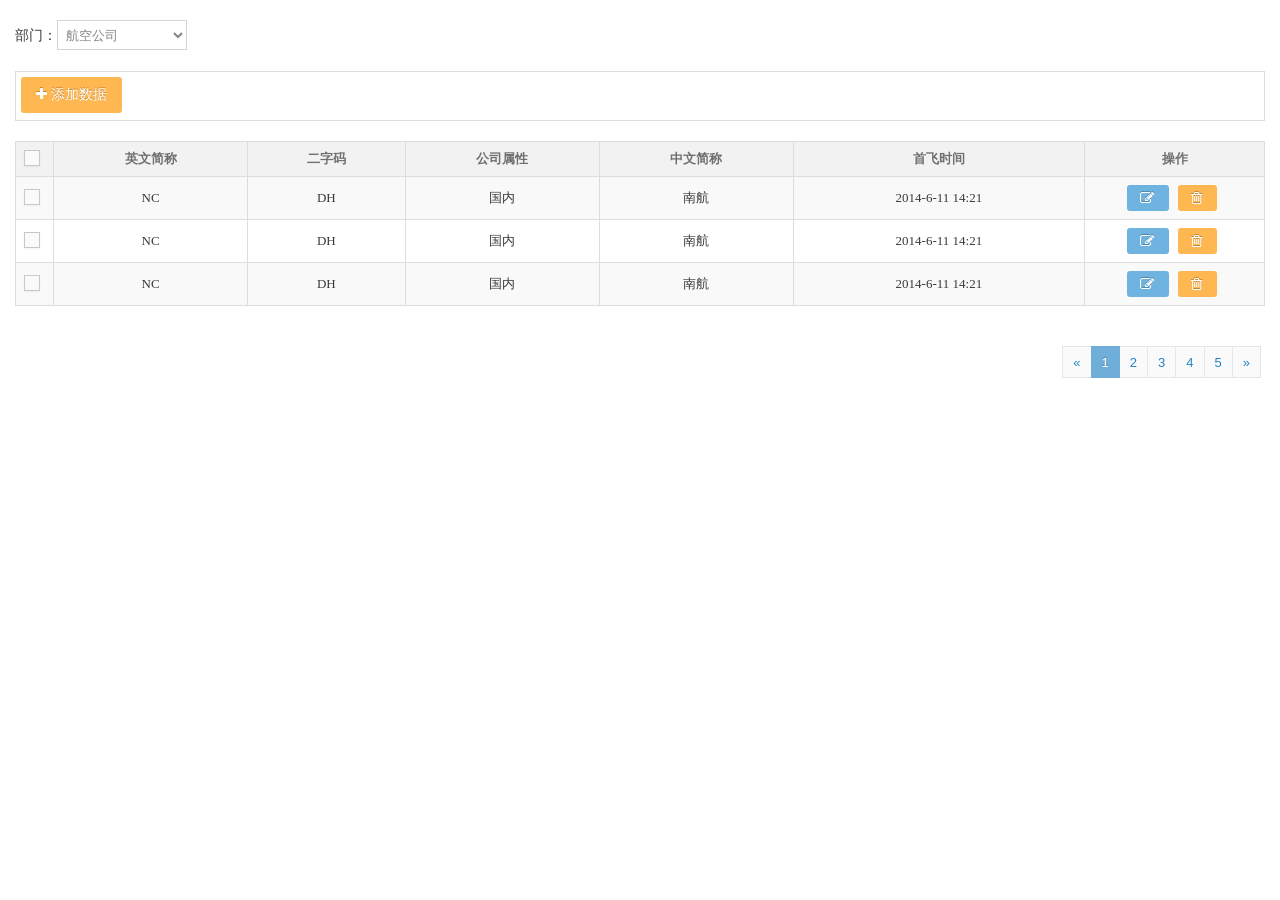
<file: hangkong/target/SSM/BD-maintenance.html>
<!DOCTYPE html PUBLIC "-//W3C//DTD XHTML 1.0 Transitional//EN" "http://www.w3.org/TR/xhtml1/DTD/xhtml1-transitional.dtd">
<html xmlns="http://www.w3.org/1999/xhtml">
		<head>
		<meta http-equiv="Content-Type" content="text/html; charset=utf-8" />
		<link href="assets/css/bootstrap.min.css" rel="stylesheet" />
		<link rel="stylesheet" href="css/style.css"/>
		<link rel="stylesheet" href="assets/css/ace.min.css" />
		<link rel="stylesheet" href="assets/css/font-awesome.min.css" />
		<!--  <link rel="stylesheet" href="font/css/font-awesome.min.css" />-->

		<script type="text/javascript">
			window.jQuery || document.write("<script src='assets/js/jquery-2.0.3.min.js'>"+"<"+"/script>");
		</script>
		<script type="text/javascript">
			if("ontouchend" in document) document.write("<script src='assets/js/jquery.mobile.custom.min.js'>"+"<"+"/script>");
		</script>
		<!-- page specific plugin scripts -->

		<script src="assets/layer/layer.js" type="text/javascript" ></script>
		<script type="text/javascript"  src="js/jquery-2.1.1.js"></script>
		<title>基础数据维护</title>
		</head>
		<style>
.btn_search:hover {
	cursor: pointer;
}
.add_menber li .label_name, .member_content li .label_name{ width:70px;}
.page-content li {
	width: 33% !important;
}
.add_menber li .add_name{ margin-left:2px !important;}
</style>
		<body>
<div class="page-content clearfix ">
          <div class="d_Confirm_Order_style">
    <form class="search_style">
              <ul class="search_content clearfix">
        <li>
                  <label class="l_f">部门：</label>
                  <select name="queryType" style="width:130px">
                  <option value="1" name="queryType">航空公司</option>
                  <option value="2" name="queryType">飞机信息</option>
                  <option value="3" name="queryType">机场数据</option>
                  <option value="4" name="queryType">安检通道</option>
                  <option value="5" name="queryType">值机柜台</option>
                  <option value="6" name="queryType">登机口</option>
                  <option value="7" name="queryType">旅客属性信息</option>
                  <option value="8" name="queryType">旅客航班流水信息</option>
                  <option value="9" name="queryType">异常原因</option>
                  <option value="10" name="queryType">廊桥数据</option>
                  <option value="11" name="queryType">跑道数据</option>
                  <option value="12" name="queryType">机位数据</option>
                  <option value="13" name="queryType">航班任务</option>
                  <option value="14" name="queryType">航站楼数据</option>
                  <option value="15" name="queryType">行李转盘</option>
                  </select>
                </li>
      </ul>
            </form>
    <div class="border clearfix"> <span class="l_f"> <a href="javascript: " id="member_add" class="btn btn-warning"><i class="icon-plus" ></i>添加数据</a> </span> </div>
    <div class="table_menu_list">
      <table class="table table-striped table-bordered table-hover" id="div1">
        <thead>
                  <tr>
            <th width="25"><label>
                <input type="checkbox" class="ace">
                <span class="lbl"></span></label></th>
            <th  >英文简称</th>
            <th  >二字码</th >
			<th >公司属性</th>
            <th  >中文简称</th>
            <th >首飞时间</th>
            <th width="180">操作</th>
          </tr>
                </thead>
        <tbody >
                  <tr>
            <td><label>
                <input type="checkbox" class="ace">
                <span class="lbl"></span></label></td>
            <td>NC</td>
			<td>DH</td>
            <td> 国内</td>
            <td>南航</td>
            <td>2014-6-11 14:21</td>
            <td class="td-manage"><a title="编辑" onclick="member_edit('550')" href="javascript:;"  class="btn btn-xs btn-info" ><i class="icon-edit bigger-120"></i></a> <a title="删除" href="javascript:;"  onclick="member_del(this,'1')" class="btn btn-xs btn-warning" ><i class="icon-trash  bigger-120"></i></a></td>
          </tr>
		  <tr>
            <td><label>
                <input type="checkbox" class="ace">
                <span class="lbl"></span></label></td>
            <td>NC</td>
			<td>DH</td>
            <td> 国内</td>
            <td>南航</td>
            <td>2014-6-11 14:21</td>
            <td class="td-manage"><a title="编辑" onclick="member_edit('550')" href="javascript:;"  class="btn btn-xs btn-info" ><i class="icon-edit bigger-120"></i></a> <a title="删除" href="javascript:;"  onclick="member_del(this,'1')" class="btn btn-xs btn-warning" ><i class="icon-trash  bigger-120"></i></a></td>
          </tr>
		  <tr>
            <td><label>
                <input type="checkbox" class="ace">
                <span class="lbl"></span></label></td>
            <td>NC</td>
			<td>DH</td>
            <td> 国内</td>
            <td>南航</td>
            <td>2014-6-11 14:21</td>
            <td class="td-manage"><a title="编辑" onclick="member_edit('550')" href="javascript:;"  class="btn btn-xs btn-info" ><i class="icon-edit bigger-120"></i></a> <a title="删除" href="javascript:;"  onclick="member_del(this,'1')" class="btn btn-xs btn-warning" ><i class="icon-trash  bigger-120"></i></a></td>
          </tr>
                
      </table>
	   <table class="table table-striped table-bordered table-hover" id="div2" style="display:none;">
        <thead>
                  <tr>
            <th width="25"><label>
                <input type="checkbox" class="ace">
                <span class="lbl"></span></label></th>
            <th  >机号</th>
            <th  >机型</th >
			<th >飞机属性</th>
            <th  >二字码</th>
            <th >航空(分)公司</th>
            <th width="180">操作</th>
          </tr>
                </thead>
        <tbody >
                  <tr>
            <td><label>
                <input type="checkbox" class="ace">
                <span class="lbl"></span></label></td>
            <td>BD101</td>
			<td>DE333</td>
            <td>国内</td>
            <td>ES</td>
            <td>南航</td>
            <td class="td-manage"><a title="编辑" onclick="member_edit('550')" href="javascript:;"  class="btn btn-xs btn-info" ><i class="icon-edit bigger-120"></i></a> <a title="删除" href="javascript:;"  onclick="member_del(this,'1')" class="btn btn-xs btn-warning" ><i class="icon-trash  bigger-120"></i></a></td>
          </tr>
		   
		 
      </table>
       <table class="table table-striped table-bordered table-hover" id="div3" style="display:none;">
        <thead>
                  <tr>
            <th width="25"><label>
                <input type="checkbox" class="ace">
                <span class="lbl"></span></label></th>
            <th  >三字码</th>
            <th  >机场属性</th >
			<th >中文简称</th>
            <th >航线简称</th>
            <th >英文简称</th>
			<th>所在省市</th>
            <th width="180">操作</th>
          </tr>
                </thead>
        <tbody >
                  <tr>
            <td><label>
                <input type="checkbox" class="ace">
                <span class="lbl"></span></label></td>
            <td>SDF</td>
			<td>国内</td>
            <td>南昌机场</td>
            <td>N</td>
            <td>NC</td>
			<td>江西南昌</td>
            <td class="td-manage"><a title="编辑" onclick="member_edit('550')" href="javascript:;"  class="btn btn-xs btn-info" ><i class="icon-edit bigger-120"></i></a> <a title="删除" href="javascript:;"  onclick="member_del(this,'1')" class="btn btn-xs btn-warning" ><i class="icon-trash  bigger-120"></i></a></td>
          </tr>
		   
		 
      </table>
	  <table class="table table-striped table-bordered table-hover" id="div4" style="display:none;">
        <thead>
                  <tr>
            <th width="25"><label>
                <input type="checkbox" class="ace">
                <span class="lbl"></span></label></th>
            <th  >安检通道编号</th>
            <th  >属性</th >
			<th >对应区域</th>
            <th  >安检口状态</th>
            <th width="180">操作</th>
          </tr>
                </thead>
        <tbody >
                  <tr>
            <td><label>
                <input type="checkbox" class="ace">
                <span class="lbl"></span></label></td>
            <td>D2321</td>
			<td>国际</td>
            <td>D3</td>
            <td>开启</td>    
            <td class="td-manage"><a title="编辑" onclick="member_edit('550')" href="javascript:;"  class="btn btn-xs btn-info" ><i class="icon-edit bigger-120"></i></a> <a title="删除" href="javascript:;"  onclick="member_del(this,'1')" class="btn btn-xs btn-warning" ><i class="icon-trash  bigger-120"></i></a></td>
          </tr>
		   
		 
      </table>
	  <table class="table table-striped table-bordered table-hover" id="div5" style="display:none;">
        <thead>
                  <tr>
            <th width="25"><label>
                <input type="checkbox" class="ace">
                <span class="lbl"></span></label></th>
            <th  >值机柜台编号</th>
            <th  >所属航空公司</th >
			<th >对应区域</th>
            <th  >所属航站楼</th>
            <th >属性</th>
			<th >类别</th>
			<th >状态</th>
            <th width="180">操作</th>
          </tr>
                </thead>
        <tbody >
                  <tr>
            <td><label>
                <input type="checkbox" class="ace">
                <span class="lbl"></span></label></td>
            <td>E241</td>
			<td>南航</td>
            <td>F12</td>
            <td>T1</td>
            <td>国内</td>
			<td>A</td>
			<td>启用</td>
            <td class="td-manage"><a title="编辑" onclick="member_edit('550')" href="javascript:;"  class="btn btn-xs btn-info" ><i class="icon-edit bigger-120"></i></a> <a title="删除" href="javascript:;"  onclick="member_del(this,'1')" class="btn btn-xs btn-warning" ><i class="icon-trash  bigger-120"></i></a></td>
          </tr>
		   
		 
      </table>
	  <table class="table table-striped table-bordered table-hover" id="div6" style="display:none;">
        <thead>
                  <tr>
            <th width="25"><label>
                <input type="checkbox" class="ace">
                <span class="lbl"></span></label></th>
            <th  >登机口编号</th>
            <th  >名称</th >
			<th >属性</th>
            <th  >类型</th>
            <th >对应机位</th>
			<th >对应航站楼</th>
			<th >状态</th>
            <th width="180">操作</th>
          </tr>
                </thead>
        <tbody >
                  <tr>
            <td><label>
                <input type="checkbox" class="ace">
                <span class="lbl"></span></label></td>
            <td>S321</td>
			<td>南昌1号口</td>
			<td>国内</td>
            <td>近</td>
            <td>S7</td>
            <td>T2</td>
			<td>正在登机</td>
            <td class="td-manage"><a title="编辑" onclick="member_edit('550')" href="javascript:;"  class="btn btn-xs btn-info" ><i class="icon-edit bigger-120"></i></a> <a title="删除" href="javascript:;"  onclick="member_del(this,'1')" class="btn btn-xs btn-warning" ><i class="icon-trash  bigger-120"></i></a></td>
          </tr>
		   
		 
      </table>
	  <table class="table table-striped table-bordered table-hover" id="div7" style="display:none;">
        <thead>
                  <tr>
            <th width="25"><label>
                <input type="checkbox" class="ace">
                <span class="lbl"></span></label></th>
            <th  >姓名</th>
            <th  >身份证号(护照)</th >
			<th >电话</th>
            <th  >性别</th>
            <th >是否是贵宾</th>
			<th >最后一次起飞时间</th>
			<th >最后一次起飞航班号</th>
            <th width="180">操作</th>
          </tr>
                </thead>
        <tbody >
                  <tr>
            <td><label>
                <input type="checkbox" class="ace">
                <span class="lbl"></span></label></td>
            <td>李嘉旺</td>
			<td>421852199802651234</td>
            <td>13694987625</td>
            <td>男</td>
            <td>是</td>
			<td>2017-2-28</td>
			<td>B3-S371</td>
            <td class="td-manage"><a title="编辑" onclick="member_edit('550')" href="javascript:;"  class="btn btn-xs btn-info" ><i class="icon-edit bigger-120"></i></a> <a title="删除" href="javascript:;"  onclick="member_del(this,'1')" class="btn btn-xs btn-warning" ><i class="icon-trash  bigger-120"></i></a></td>
          </tr>
		   
		 
      </table>
	   <table class="table table-striped table-bordered table-hover" id="div8" style="display:none;">
        <thead>
                  <tr>
            <th width="25"><label>
                <input type="checkbox" class="ace">
                <span class="lbl"></span></label></th>
            <th  >姓名</th>
            <th  >航班号</th >
			<th >座位号</th>
            <th  >舱位</th>
			<th  >舱程</th>
			<th  >值机时间</th>
            <th >值机柜台</th>
			<th >安检时间</th>
			<th >安检通道</th>
			<th >登机时间</th>
			<th >同行旅客</th>
			<th >目的地</th>
            <th width="180">操作</th>
          </tr>
                </thead>
        <tbody >
                  <tr>
            <td><label>
                <input type="checkbox" class="ace">
                <span class="lbl"></span></label></td>
            <td>李嘉旺</td>
			<td>B3-S342</td>
            <td>F2</td>
            <td>1</td>
            <td>3</td>
			<td>2017-2-28 12:15:00</td>
			<td>G23</td>
			<td>2017-2-28 12:30:00</td>
			<td>D32</td>
			<td>2017-2-28 12:45:00</td>
			<td>P1213</td>
			<td>南昌</td>
            <td class="td-manage"><a title="编辑" onclick="member_edit('550')" href="javascript:;"  class="btn btn-xs btn-info" ><i class="icon-edit bigger-120"></i></a> <a title="删除" href="javascript:;"  onclick="member_del(this,'1')" class="btn btn-xs btn-warning" ><i class="icon-trash  bigger-120"></i></a></td>
          </tr>
		   
		 
      </table>
	   <table class="table table-striped table-bordered table-hover" id="div9" style="display:none;">
        <thead>
                  <tr>
            <th width="25"><label>
                <input type="checkbox" class="ace">
                <span class="lbl"></span></label></th>
            <th  >编码</th>
            <th  >中文描述</th >
			<th >英文描述</th>
            <th width="180">操作</th>
          </tr>
                </thead>
        <tbody >
                  <tr>
            <td><label>
                <input type="checkbox" class="ace">
                <span class="lbl"></span></label></td>
            <td>01</td>
			<td>天气</td>
            <td>weather</td>
            <td class="td-manage"><a title="编辑" onclick="member_edit('550')" href="javascript:;"  class="btn btn-xs btn-info" ><i class="icon-edit bigger-120"></i></a> <a title="删除" href="javascript:;"  onclick="member_del(this,'1')" class="btn btn-xs btn-warning" ><i class="icon-trash  bigger-120"></i></a></td>
          </tr>
		     <tr>
            <td><label>
                <input type="checkbox" class="ace">
                <span class="lbl"></span></label></td>
            <td>0101</td>
			<td>雾天</td>
            <td>foggy</td>
            <td class="td-manage"><a title="编辑" onclick="member_edit('550')" href="javascript:;"  class="btn btn-xs btn-info" ><i class="icon-edit bigger-120"></i></a> <a title="删除" href="javascript:;"  onclick="member_del(this,'1')" class="btn btn-xs btn-warning" ><i class="icon-trash  bigger-120"></i></a></td>
          </tr>
		   
		 
      </table>
	   <table class="table table-striped table-bordered table-hover" id="div10" style="display:none;">
        <thead>
                  <tr>
            <th width="25"><label>
                <input type="checkbox" class="ace">
                <span class="lbl"></span></label></th>
            <th  >廊桥编号</th>
            <th  >对应机位	</th >
			<th >所属航站楼</th>
            <th width="180">操作</th>
          </tr>
                </thead>
        <tbody >
                  <tr>
            <td><label>
                <input type="checkbox" class="ace">
                <span class="lbl"></span></label></td>
            <td>L431</td>
			<td>S201</td>
            <td>T2</td>
            <td class="td-manage"><a title="编辑" onclick="member_edit('550')" href="javascript:;"  class="btn btn-xs btn-info" ><i class="icon-edit bigger-120"></i></a> <a title="删除" href="javascript:;"  onclick="member_del(this,'1')" class="btn btn-xs btn-warning" ><i class="icon-trash  bigger-120"></i></a></td>
          </tr>
		   
		 
      </table>
	   <table class="table table-striped table-bordered table-hover" id="div11" style="display:none;">
        <thead>
                  <tr>
            <th width="25"><label>
                <input type="checkbox" class="ace">
                <span class="lbl"></span></label></th>
            <th  >跑道编号</th>
            <th  >跑道长度</th >
			<th >跑道方向</th>
            <th  >跑道属性</th>
            <th width="180">操作</th>
          </tr>
                </thead>
        <tbody >
                  <tr>
            <td><label>
                <input type="checkbox" class="ace">
                <span class="lbl"></span></label></td>
            <td>A231</td>
			<td>5公里</td>
            <td>北</td>
            <td>国际</td>
            <td class="td-manage"><a title="编辑" onclick="member_edit('550')" href="javascript:;"  class="btn btn-xs btn-info" ><i class="icon-edit bigger-120"></i></a> <a title="删除" href="javascript:;"  onclick="member_del(this,'1')" class="btn btn-xs btn-warning" ><i class="icon-trash  bigger-120"></i></a></td>
          </tr>
		   
		 
      </table>
	   <table class="table table-striped table-bordered table-hover" id="div12" style="display:none;">
        <thead>
                  <tr>
            <th width="25"><label>
                <input type="checkbox" class="ace">
                <span class="lbl"></span></label></th>
            <th  >机位号</th>
            <th  >机位属性</th >
			<th >停靠属性</th>
            <th  >机位长</th>
            <th >机位宽</th>
			<th >机位类型</th>
			<th >机位状态</th>
            <th width="180">操作</th>
          </tr>
                </thead>
        <tbody >
                  <tr>
            <td><label>
                <input type="checkbox" class="ace">
                <span class="lbl"></span></label></td>
            <td>S7328</td>
			<td>国内</td>
            <td>靠廊桥</td>
            <td>500m</td>
            <td>300m</td>
			<td>1</td>
			<td>启用</td>
            <td class="td-manage"><a title="编辑" onclick="member_edit('550')" href="javascript:;"  class="btn btn-xs btn-info" ><i class="icon-edit bigger-120"></i></a> <a title="删除" href="javascript:;"  onclick="member_del(this,'1')" class="btn btn-xs btn-warning" ><i class="icon-trash  bigger-120"></i></a></td>
          </tr>
		   
		 
      </table>
	   <table class="table table-striped table-bordered table-hover" id="div13" style="display:none;">
        <thead>
                  <tr>
            <th width="25"><label>
                <input type="checkbox" class="ace">
                <span class="lbl"></span></label></th>
            <th  >任务代码</th>
            <th  >任务简称</th >
			<th >任务排序</th>
            <th  >中文名称</th>
            <th >英文名称</th>
            <th width="180">操作</th>
          </tr>
                </thead>
        <tbody >
                  <tr>
            <td><label>
                <input type="checkbox" class="ace">
                <span class="lbl"></span></label></td>
            <td>W/Z</td>
			<td>正班</td>
            <td>00</td>
            <td>正班飞行</td>
            <td>zhengbanfeixing</td>
            <td class="td-manage"><a title="编辑" onclick="member_edit('550')" href="javascript:;"  class="btn btn-xs btn-info" ><i class="icon-edit bigger-120"></i></a> <a title="删除" href="javascript:;"  onclick="member_del(this,'1')" class="btn btn-xs btn-warning" ><i class="icon-trash  bigger-120"></i></a></td>
          </tr>
		   
		 
      </table>
	   <table class="table table-striped table-bordered table-hover" id="div14" style="display:none;">
        <thead>
                  <tr>
            <th width="25"><label>
                <input type="checkbox" class="ace">
                <span class="lbl"></span></label></th>
            <th  >航站楼编号</th>
            <th  >航站楼属性</th >
			<th >状态</th>
            <th  >所属航空公司</th>
            <th width="180">操作</th>
          </tr>
                </thead>
        <tbody >
                  <tr>
            <td><label>
                <input type="checkbox" class="ace">
                <span class="lbl"></span></label></td>
            <td>T1</td>
			<td>国际</td>
            <td>启用</td>
            <td>南航</td>
            <td class="td-manage"><a title="编辑" onclick="member_edit('550')" href="javascript:;"  class="btn btn-xs btn-info" ><i class="icon-edit bigger-120"></i></a> <a title="删除" href="javascript:;"  onclick="member_del(this,'1')" class="btn btn-xs btn-warning" ><i class="icon-trash  bigger-120"></i></a></td>
          </tr>
		   
		 
      </table>
	   <table class="table table-striped table-bordered table-hover" id="div15" style="display:none;">
        <thead>
                  <tr>
            <th width="25"><label>
                <input type="checkbox" class="ace">
                <span class="lbl"></span></label></th>
            <th  >行李转盘编码</th>
            <th  >属性</th >
			<th >状态</th>
            <th  >所属航空公司</th>
            <th >所属航站楼</th>
            <th width="180">操作</th>
          </tr>
                </thead>
        <tbody >
                  <tr>
            <td><label>
                <input type="checkbox" class="ace">
                <span class="lbl"></span></label></td>
            <td>E3423</td>
			<td>国内</td>
            <td>启用</td>
            <td>南航</td>
            <td>T2</td>
            <td class="td-manage"><a title="编辑" onclick="member_edit('550')" href="javascript:;"  class="btn btn-xs btn-info" ><i class="icon-edit bigger-120"></i></a> <a title="删除" href="javascript:;"  onclick="member_del(this,'1')" class="btn btn-xs btn-warning" ><i class="icon-trash  bigger-120"></i></a></td>
          </tr>
		   
		 
      </table>
            </div>
  </div>
        </div>
		<form id="form1" >
<div class="add_menber" id="add_menber_style1" style="display:none">
          <ul class=" page-content">
    <li>
              <label class="label_name">二字码：</label>
              <span class="add_name">
      <input value="" name="二字码" type="text"  class="text_add"/>
      </span>
              <div class="prompt r_f"></div>
            </li>
			<li>
              <label class="label_name">三字码：</label>
              <span class="add_name">
      <input value="" name="三字码" type="text"  class="text_add"/>
      </span>
              <div class="prompt r_f"></div>
            </li>
			<li>
            <label class="l_f">公司性质：</label>
            <select name="" style=" width:110px">
              <option>国际</option>
              <option>国内</option>
            </select>
          </li>
			<li>
              <label class="label_name">代理标志：</label>
              <span class="add_name">
      <input value="" name="代理标志" type="text"  class="text_add"/>
      </span>
              <div class="prompt r_f"></div>
            </li>
			<li>
            <label class="l_f">航站楼：</label>
            <select name="" style=" width:110px">
              <option>--选择--</option>
              <option>T1</option>
			  <option>T2</option>
			  <option>T3</option>
			  <option>T4</option>
            </select>
          </li>
			<li>
              <label class="label_name">公司总机：</label>
              <span class="add_name">
      <input value="" name="公司总机" type="text"  class="text_add"/>
      </span>
              <div class="prompt r_f"></div>
            </li>
			<li>
              <label class="label_name">中文简称：</label>
              <span class="add_name">
      <input value="" name="中文简称" type="text"  class="text_add"/>
      </span>
              <div class="prompt r_f"></div>
            </li>
			<li>
              <label class="label_name">英文简称：</label>
              <span class="add_name">
      <input value="" name="英文简称" type="text"  class="text_add"/>
      </span>
              <div class="prompt r_f"></div>
            </li>
			<li>
              <label class="label_name">中文名称：</label>
              <span class="add_name">
      <input value="" name="中文名称" type="text"  class="text_add"/>
      </span>
              <div class="prompt r_f"></div>
            </li>
			<li>
              <label class="label_name">英文名称：</label>
              <span class="add_name">
      <input value="" name="英文名称" type="text"  class="text_add"/>
      </span>
              <div class="prompt r_f"></div>
            </li>
			<li>
              <label class="label_name">公司签派：</label>
              <span class="add_name">
      <input value="" name="公司签派" type="text"  class="text_add"/>
      </span>
              <div class="prompt r_f"></div>
            </li>
			<li>
              <label class="label_name">办事处：</label>
              <span class="add_name">
      <input value="" name="办事处" type="text"  class="text_add"/>
      </span>
              <div class="prompt r_f"></div>
            </li>
			<li>
              <label class="label_name">主页地址：</label>
              <span class="add_name">
      <input value="" name="主页地址" type="text"  class="text_add"/>
      </span>
              <div class="prompt r_f"></div>
            </li>
			<li>
              <label class="label_name">公司描述：</label>
              <span class="add_name">
      <input value="" name="公司描述" type="text"  class="text_add"/>
      </span>
              <div class="prompt r_f"></div>
            </li>
			<li>
              <label class="label_name">首飞时间：</label>
              <span class="add_name">
      <input value="" name="首飞时间" type="text"  class="text_add"/>
      </span>
              <div class="prompt r_f"></div>
            </li>
			<li>
              <label class="label_name">母公司ID：</label>
              <span class="add_name">
      <input value="" name="母公司ID" type="text"  class="text_add"/>
      </span>
              <div class="prompt r_f"></div>
            </li>
  </ul>
  </div>
        </form>
		<form id="form2">
<div class="add_menber" id="add_menber_style2" style="display:none">
          <ul class=" page-content">
    <li>
              <label class="label_name">机号：</label>
              <span class="add_name">
      <input value="" name="机号" type="text"  class="text_add"/>
      </span>
              <div class="prompt r_f"></div>
            </li>
			<li>
              <label class="label_name">机型：</label>
              <span class="add_name">
      <input value="" name="机型" type="text"  class="text_add"/>
      </span>
              <div class="prompt r_f"></div>
            </li>
			
			<li>
              <label class="label_name">最大起飞全重：</label>
              <span class="add_name">
      <input value="" name="最大起飞全重" type="text"  class="text_add"/>
      </span>
              <div class="prompt r_f"></div>
            </li>
			
			<li>
              <label class="label_name">业载：</label>
              <span class="add_name">
      <input value="" name="业载" type="text"  class="text_add"/>
      </span>
              <div class="prompt r_f"></div>
            </li>
			<li>
              <label class="label_name">最大座位数：</label>
              <span class="add_name">
      <input value="" name="最大座位数" type="text"  class="text_add"/>
      </span>
              <div class="prompt r_f"></div>
            </li>
			<li>
              <label class="label_name">飞机类型：</label>
              <span class="add_name">
       <input name="radio2" type="radio" checked="checked" class="ace">
      <span class="lbl">宽体</span>
	   <input name="radio2" type="radio" class="ace">
      <span class="lbl">普体</span></label>
      </span>
              <div class="prompt r_f"></div>
            </li>
			<li>
            <label class="l_f">飞机属性：</label>
            <select name="" style=" width:110px">
              <option>--选择--</option>
              <option>国际飞机</option>
			  <option>国内飞机</option>
            </select>
          </li>
			<li>
              <label class="label_name">二字码：</label>
              <span class="add_name">
      <input value="" name="二字码" type="text"  class="text_add"/>
      </span>
              <div class="prompt r_f"></div>
            </li>
			<li>
              <label class="label_name">三字码：</label>
              <span class="add_name">
      <input value="" name="三字码" type="text"  class="text_add"/>
      </span>
              <div class="prompt r_f"></div>
            </li>
			<li>
              <label class="label_name">内部代码：</label>
              <span class="add_name">
      <input value="" name="内部代码" type="text"  class="text_add"/>
      </span>
              <div class="prompt r_f"></div>
            </li>
			<li>
              <label class="label_name">航空(分)公司：</label>
              <span class="add_name">
      <input value="" name="航空(分)公司" type="text"  class="text_add"/>
      </span>
              <div class="prompt r_f"></div>
            </li>
			<li>
              <label class="label_name">开始时间：</label>
              <span class="add_name">
      <input value="" name="开始时间" type="text"  class="text_add"/>
      </span>
              <div class="prompt r_f"></div>
            </li>
			<li>
              <label class="label_name">结束时间：</label>
              <span class="add_name">
      <input value="" name="结束时间" type="text"  class="text_add"/>
      </span>
              <div class="prompt r_f"></div>
            </li>
			<li>
              <label class="label_name">变动标记：</label>
            <input name="change2" type="radio" checked="checked" class="ace">
      <span class="lbl">已变动</span>
	   <input name="change2" type="radio" class="ace">
      <span class="lbl">未变动</span>
              <div class="prompt r_f"></div>
            </li>
  </ul>
  </div>
        </form>
		<form id="form3">
<div class="add_menber" id="add_menber_style3" style="display:none">
          <ul class=" page-content">
    <li>
              <label class="label_name">三字码：</label>
              <span class="add_name">
      <input value="" name="三字码" type="text"  class="text_add"/>
      </span>
              <div class="prompt r_f"></div>
            </li>
			<li>
              <label class="label_name">四字码：</label>
              <span class="add_name">
      <input value="" name="四字码" type="text"  class="text_add"/>
      </span>
              <div class="prompt r_f"></div>
            </li>
			<li>
            <label class="l_f">机场属性：</label>
            <select name="" style=" width:110px">
              <option>--选择--</option>
              <option>国际机场</option>
			  <option>国内机场</option>
            </select>
          </li>
			<li>
              <label class="label_name">航线距离：</label>
              <span class="add_name">
      <input value="" name="航线距离" type="text"  class="text_add"/>
      </span>
              <div class="prompt r_f"></div>
            </li>
			
			<li>
              <label class="label_name">中文简称：</label>
              <span class="add_name">
      <input value="" name="中文简称" type="text"  class="text_add"/>
      </span>
              <div class="prompt r_f"></div>
            </li>
			<li>
              <label class="label_name">航线简称：</label>
              <span class="add_name">
      <input value="" name="航线简称" type="text"  class="text_add"/>
      </span>
              <div class="prompt r_f"></div>
            </li>
			<li>
              <label class="label_name">英文简称：</label>
              <span class="add_name">
      <input value="" name="英文简称" type="text"  class="text_add"/>
      </span>
              <div class="prompt r_f"></div>
            </li>
			<li>
              <label class="label_name">中文全称：</label>
              <span class="add_name">
      <input value="" name="中文全称" type="text"  class="text_add"/>
      </span>
              <div class="prompt r_f"></div>
            </li>
			<li>
              <label class="label_name">英文全称：</label>
              <span class="add_name">
      <input value="" name="英文全称" type="text"  class="text_add"/>
      </span>
              <div class="prompt r_f"></div>
            </li>
			<li>
            <label class="l_f">机场等级：</label>
            <select name="" style=" width:110px">
              <option>--选择--</option>
              <option>1</option>
			  <option>2</option>
			  <option>3</option>
			  <option>4</option>
            </select>
          </li>
		  <li>
              <label class="label_name">候机楼面积：</label>
              <span class="add_name">
      <input value="" name="候机楼面积" type="text"  class="text_add"/>
      </span>
              <div class="prompt r_f"></div>
            </li>
			<li>
              <label class="label_name">所在省市：</label>
              <span class="add_name">
      <input value="" name="所在省市" type="text"  class="text_add"/>
      </span>
              <div class="prompt r_f"></div>
            </li>
			<li>
              <label class="label_name">机场总机：</label>
              <span class="add_name">
      <input value="" name="机场总机" type="text"  class="text_add"/>
      </span>
              <div class="prompt r_f"></div>
            </li>
			<li>
              <label class="label_name">机场站调：</label>
              <span class="add_name">
      <input value="" name="机场站调" type="text"  class="text_add"/>
      </span>
              <div class="prompt r_f"></div>
            </li>
			<li>
              <label class="label_name">指挥中心：</label>
              <span class="add_name">
      <input value="" name="指挥中心" type="text"  class="text_add"/>
      </span>
              <div class="prompt r_f"></div>
            </li>
			<li>
              <label class="label_name">机场海拔：</label>
              <span class="add_name">
      <input value="" name="机场海拔" type="text"  class="text_add"/>
      </span>
              <div class="prompt r_f"></div>
            </li>
			<li>
              <label class="label_name">机场传真：</label>
              <span class="add_name">
      <input value="" name="机场传真" type="text"  class="text_add"/>
      </span>
              <div class="prompt r_f"></div>
            </li>
			<li>
              <label class="label_name">邮政地址：</label>
              <span class="add_name">
      <input value="" name="邮政地址" type="text"  class="text_add"/>
      </span>
              <div class="prompt r_f"></div>
            </li>
			<li>
              <label class="label_name">邮政编码：</label>
              <span class="add_name">
      <input value="" name="邮政编码" type="text"  class="text_add"/>
      </span>
              <div class="prompt r_f"></div>
            </li>
			<li>
              <label class="label_name">电子邮箱：</label>
              <span class="add_name">
      <input value="" name="电子邮箱" type="text"  class="text_add"/>
      </span>
              <div class="prompt r_f"></div>
            </li>
			<li>
              <label class="label_name">主页地址：</label>
              <span class="add_name">
      <input value="" name="主页地址" type="text"  class="text_add"/>
      </span>
              <div class="prompt r_f"></div>
            </li>
			<li>
              <label class="label_name">通航标志：</label>
              <span class="add_name">
      <input value="" name="通航标志" type="text"  class="text_add"/>
      </span>
              <div class="prompt r_f"></div>
            </li>
			<li>
              <label class="label_name">机场描述：</label>
              <span class="add_name">
      <input value="" name="机场描述" type="text"  class="text_add"/>
      </span>
              <div class="prompt r_f"></div>
            </li>
  </ul>
  </div>
        </form>
		<form id="form4">
<div class="add_menber" id="add_menber_style4" style="display:none">
          <ul class=" page-content">
    <li>
              <label class="label_name">安检通道编号：</label>
              <span class="add_name">
      <input value="" name="安检通道编号" type="text"  class="text_add"/>
      </span>
              <div class="prompt r_f"></div>
            </li>
			
			<li>
            <label class="l_f">安检通道属性：</label>
            <select name="" style=" width:110px">
              <option>--选择--</option>
              <option>国际通道</option>
			  <option>国内通道</option>
            </select>
          </li>
		  <li>
            <label class="l_f">对应区域：</label>
            <select name="" style=" width:110px">
              <option>--选择--</option>
              <option>A</option>
			  <option>B</option>
			  <option>C</option>
			  <option>D</option>
            </select>
          </li>
			<li>
              <label class="label_name">安检口状态：</label>
            <input name="change2" type="radio" checked="checked" class="ace">
      <span class="lbl">启用</span>
	   <input name="change2" type="radio" class="ace">
      <span class="lbl">停用</span>
              <div class="prompt r_f"></div>
            </li>
  </ul>
  </div>
        </form>
		<form id="form5">
<div class="add_menber" id="add_menber_style5" style="display:none">
          <ul class=" page-content">
    <li>
              <label class="label_name">值机柜台编号：</label>
              <span class="add_name">
      <input value="" name="值机柜台编号" type="text"  class="text_add"/>
      </span>
              <div class="prompt r_f"></div>
            </li>
			
			<li>
            <label class="l_f">所属航空公司：</label>
            <select name="" style=" width:110px">
              <option>--选择--</option>
              <option>南航</option>
			  <option>东航</option>
            </select>
          </li>
		  <li>
            <label class="l_f">对应区域：</label>
            <select name="" style=" width:110px">
              <option>--选择--</option>
              <option>A</option>
			  <option>B</option>
			  <option>C</option>
			  <option>D</option>
            </select>
          </li>
		  <li>
            <label class="l_f">所属航站楼：</label>
            <select name="" style=" width:110px">
              <option>--选择--</option>
              <option>T1</option>
			  <option>T2</option>
			  <option>T3</option>
			  <option>T4</option>
            </select>
          </li>
		   <li>
            <label class="l_f">属性：</label>
            <select name="" style=" width:110px">
              <option>--选择--</option>
              <option>国内</option>
			  <option>国际</option>
            </select>
          </li>
		   <li>
            <label class="l_f">类别：</label>
            <select name="" style=" width:110px">
              <option>--选择--</option>
              <option>A</option>
			  <option>B</option>
			  <option>C</option>
			  <option>D</option>
            </select>
          </li>

			<li>
              <label class="label_name">状态：</label>
            <input name="change2" type="radio" checked="checked" class="ace">
      <span class="lbl">启用</span>
	   <input name="change2" type="radio" class="ace">
      <span class="lbl">停用</span>
              <div class="prompt r_f"></div>
            </li>
  </ul>
  </div>
        </form>
		<form id="form6">
<div class="add_menber" id="add_menber_style6" style="display:none">
          <ul class=" page-content">
			<li>
              <label class="label_name">登机口编号：</label>
              <span class="add_name">
      <input value="" name="登机口编号" type="text"  class="text_add"/>
      </span>
              <div class="prompt r_f"></div>
            </li>
			<li>
              <label class="label_name">名称</label>
              <span class="add_name">
      <input value="" name="名称" type="text"  class="text_add"/>
      </span>
              <div class="prompt r_f"></div>
            </li>	
			<li>
            <label class="l_f">属性：</label>
            <select name="" style=" width:110px">
              <option>--选择--</option>
              <option>远</option>
			  <option>近</option>
            </select>
          </li>
		  <li>
            <label class="l_f">类型：</label>
            <select name="" style=" width:110px">
              <option>--选择--</option>
              <option>A</option>
			  <option>B</option>
			  <option>C</option>
			  <option>D</option>
            </select>
          </li>
		  <li>
            <label class="l_f">对应机位：</label>
            <select name="" style=" width:110px">
              <option>--选择--</option>
              <option>S1</option>
			  <option>S2</option>
			  <option>S3</option>
			  <option>S4</option>
            </select>
          </li>
		   <li>
            <label class="l_f">所属航站楼：</label>
            <select name="" style=" width:110px">
              <option>--选择--</option>
              <option>T1</option>
			  <option>T2</option>
			  <option>T3</option>
			  <option>T4</option>
            </select>
          </li>
		  <li>
              <label class="label_name">条屏显示</label>
              <span class="add_name">
      <input value="" name="条屏显示" type="text"  class="text_add"/>
      </span>
              <div class="prompt r_f"></div>
            </li>

			<li>
              <label class="label_name">状态：</label>
            <input name="change2" type="radio" checked="checked" class="ace">
      <span class="lbl">启用</span>
	   <input name="change2" type="radio" class="ace">
      <span class="lbl">停用</span>
              <div class="prompt r_f"></div>
            </li>
  </ul>
  </div>
        </form>
		<form id="form7">
<div class="add_menber" id="add_menber_style7" style="display:none">
          <ul class=" page-content">
			<li>
              <label class="label_name">姓名：</label>
              <span class="add_name">
      <input value="" name="姓名" type="text"  class="text_add"/>
      </span>
              <div class="prompt r_f"></div>
            </li>
			<li>
              <label class="label_name">身份证号</label>
              <span class="add_name">
      <input value="" name="身份证号" type="text"  class="text_add"/>
      </span>
              <div class="prompt r_f"></div>
            </li>	
			<li>
              <label class="label_name">电话</label>
              <span class="add_name">
      <input value="" name="电话" type="text"  class="text_add"/>
      </span>
              <div class="prompt r_f"></div>
            </li>	
			<li>
              <label class="label_name">性别：</label>
            <input name="sex1" type="radio" checked="checked" class="ace">
      <span class="lbl">男</span>
	   <input name="sex1" type="radio" class="ace">
      <span class="lbl">女</span>
              <div class="prompt r_f"></div>
            </li>
			<li>
              <label class="label_name">邮箱</label>
              <span class="add_name">
      <input value="" name="邮箱" type="text"  class="text_add"/>
      </span>
              <div class="prompt r_f"></div>
            </li>	
			<li>
            <label class="l_f">是否是贵宾：</label>
            <select name="" style=" width:110px">
              <option>--选择--</option>
              <option>是</option>
			  <option>否</option>
            </select>
          </li>
		  
		  <li>
              <label class="label_name">最后一次起飞时间</label>
              <span class="add_name">
      <input value="" name="最后一次起飞时间" type="text"  class="text_add"/>
      </span>
              <div class="prompt r_f"></div>
            </li>
			<li>
              <label class="label_name">最后一次起飞航班号</label>
              <span class="add_name">
      <input value="" name="最后一次起飞航班号" type="text"  class="text_add"/>
      </span>
              <div class="prompt r_f"></div>
            </li>
  </ul>
  </div>
        </form>
		<form id="form8">
<div class="add_menber" id="add_menber_style8" style="display:none">
          <ul class=" page-content">
			<li>
              <label class="label_name">关联ID：</label>
              <span class="add_name">
      <input value="" name="关联ID" type="text"  class="text_add"/>
      </span>
              <div class="prompt r_f"></div>
            </li>
			<li>
              <label class="label_name">航班号</label>
              <span class="add_name">
      <input value="" name="航班号" type="text"  class="text_add"/>
      </span>
              <div class="prompt r_f"></div>
            </li>	
			<li>
              <label class="label_name">姓名</label>
              <span class="add_name">
      <input value="" name="姓名" type="text"  class="text_add"/>
      </span>
              <div class="prompt r_f"></div>
            </li>	
			<li>
              <label class="label_name">座位号</label>
              <span class="add_name">
      <input value="" name="座位号" type="text"  class="text_add"/>
      </span>
              <div class="prompt r_f"></div>
            </li>	
			<li>
              <label class="label_name">舱位</label>
              <span class="add_name">
      <input value="" name="舱位" type="text"  class="text_add"/>
      </span>
              <div class="prompt r_f"></div>
            </li>	
			<li>
              <label class="label_name">航程</label>
              <span class="add_name">
      <input value="" name="航程" type="text"  class="text_add"/>
      </span>
              <div class="prompt r_f"></div>
            </li>	
			<li>
              <label class="label_name">值机时间</label>
              <span class="add_name">
      <input value="" name="值机时间" type="text"  class="text_add"/>
      </span>
              <div class="prompt r_f"></div>
            </li>
		  <li>
              <label class="label_name">值机柜台</label>
              <span class="add_name">
      <input value="" name="值机柜台" type="text"  class="text_add"/>
      </span>
              <div class="prompt r_f"></div>
            </li>
			<li>
              <label class="label_name">安检时间</label>
              <span class="add_name">
      <input value="" name="安检时间" type="text"  class="text_add"/>
      </span>
              <div class="prompt r_f"></div>
            </li>
			<li>
              <label class="label_name">安检通道</label>
              <span class="add_name">
      <input value="" name="安检通道" type="text"  class="text_add"/>
      </span>
              <div class="prompt r_f"></div>
            </li>
			<li>
              <label class="label_name">登机时间</label>
              <span class="add_name">
      <input value="" name="登机时间" type="text"  class="text_add"/>
      </span>
              <div class="prompt r_f"></div>
            </li>
			<li>
              <label class="label_name">同行旅客</label>
              <span class="add_name">
      <input value="" name="同行旅客" type="text"  class="text_add"/>
      </span>
              <div class="prompt r_f"></div>
            </li>
			<li>
              <label class="label_name">目的地</label>
              <span class="add_name">
      <input value="" name="目的地" type="text"  class="text_add"/>
      </span>
              <div class="prompt r_f"></div>
            </li>
  </ul>
  </div>
        </form>
		<form id="form9">
<div class="add_menber" id="add_menber_style9" style="display:none">
          <ul class=" page-content">
			<li>
              <label class="label_name">原因代码：</label>
              <span class="add_name">
      <input value="" name="原因代码" type="text"  class="text_add"/>
      </span>
              <div class="prompt r_f"></div>
            </li>
			<li>
              <label class="label_name">中文描述</label>
              <span class="add_name">
      <input value="" name="中文描述" type="text"  class="text_add"/>
      </span>
              <div class="prompt r_f"></div>
            </li>	
			<li>
              <label class="label_name">英文描述</label>
              <span class="add_name">
      <input value="" name="英文描述" type="text"  class="text_add"/>
      </span>
              <div class="prompt r_f"></div>
            </li>	
  </ul>
  </div>
        </form>
		<form id="form10">
<div class="add_menber" id="add_menber_style10" style="display:none">
          <ul class=" page-content">
			<li>
              <label class="label_name">廊桥编码：</label>
              <span class="add_name">
      <input value="" name="廊桥编码" type="text"  class="text_add"/>
      </span>
              <div class="prompt r_f"></div>
            </li>
			<li>
            <label class="l_f">对应机位：</label>
            <select name="" style=" width:110px">
              <option>--选择--</option>
              <option>S1</option>
			  <option>S2</option>
			  <option>S3</option>
			  <option>S4</option>
            </select>
          </li>
		   <li>
            <label class="l_f">所属航站楼：</label>
            <select name="" style=" width:110px">
              <option>--选择--</option>
              <option>T1</option>
			  <option>T2</option>
			  <option>T3</option>
			  <option>T4</option>
            </select>
          </li>
  </ul>
  </div>
        </form>
		<form id="form11">
<div class="add_menber" id="add_menber_style11" style="display:none">
          <ul class=" page-content">
			<li>
              <label class="label_name">跑道编号：</label>
              <span class="add_name">
      <input value="" name="跑道编号" type="text"  class="text_add"/>
      </span>
              <div class="prompt r_f"></div>
            </li>
			<li>
              <label class="label_name">跑道长度</label>
              <span class="add_name">
      <input value="" name="跑道长度" type="text"  class="text_add"/>
      </span>
              <div class="prompt r_f"></div>
            </li>	
			<li>
              <label class="label_name">跑道方向</label>
              <span class="add_name">
      <input value="" name="跑道方向" type="text"  class="text_add"/>
      </span>
              <div class="prompt r_f"></div>
            </li>
			<li>
            <label class="l_f">跑道属性：</label>
            <select name="" style=" width:110px">
              <option>--选择--</option>
              <option>国际</option>
			  <option>国内</option>
            </select>
          </li>
  </ul>
  </div>
        </form>
		<form id="form12">
<div class="add_menber" id="add_menber_style12" style="display:none">
          <ul class=" page-content">
			<li>
              <label class="label_name">机位号：</label>
              <span class="add_name">
      <input value="" name="机位号" type="text"  class="text_add"/>
      </span>
              <div class="prompt r_f"></div>
            </li>
			<li>
            <label class="l_f">机位属性：</label>
            <select name="" style=" width:110px">
              <option>--选择--</option>
              <option>国际</option>
			  <option>国内</option>
            </select>
          </li>
		  <li>
            <label class="l_f">停靠属性：</label>
            <select name="" style=" width:110px">
              <option>--选择--</option>
              <option>靠廊桥</option>
			  <option>不靠廊桥</option>
            </select>
          </li>
			<li>
              <label class="label_name">机位长</label>
              <span class="add_name">
      <input value="" name="机位长" type="text"  class="text_add"/>
      </span>
              <div class="prompt r_f"></div>
            </li>	
			<li>
              <label class="label_name">机位宽</label>
              <span class="add_name">
      <input value="" name="机位宽" type="text"  class="text_add"/>
      </span>
              <div class="prompt r_f"></div>
            </li>
			<li>
            <label class="l_f">机位类型：</label>
            <select name="" style=" width:110px">
              <option>--选择--</option>
              <option>类型1</option>
			  <option>类型2</option>
            </select>
          </li>
		  <li>
              <label class="label_name">左机位编码</label>
              <span class="add_name">
      <input value="" name="左机位编码" type="text"  class="text_add"/>
      </span>
              <div class="prompt r_f"></div>
            </li>
			<li>
              <label class="label_name">右机位编码</label>
              <span class="add_name">
      <input value="" name="右机位编码" type="text"  class="text_add"/>
      </span>
              <div class="prompt r_f"></div>
            </li>
			<li>
            <label class="l_f">机位状态：</label>
            <select name="" style=" width:110px">
              <option>--选择--</option>
              <option>启用</option>
			  <option>停用</option>
            </select>
          </li>
  </ul>
  </div>
        </form>
		<form id="form13">
<div class="add_menber" id="add_menber_style13" style="display:none">
          <ul class=" page-content">
			<li>
              <label class="label_name">任务代码：</label>
              <span class="add_name">
      <input value="" name="任务代码" type="text"  class="text_add"/>
      </span>
              <div class="prompt r_f"></div>
            </li>
			<li>
              <label class="label_name">任务简称：</label>
              <span class="add_name">
      <input value="" name="任务简称" type="text"  class="text_add"/>
      </span>
              <div class="prompt r_f"></div>
            </li>
			<li>
              <label class="label_name">任务排序</label>
              <span class="add_name">
      <input value="" name="任务排序" type="text"  class="text_add"/>
      </span>
              <div class="prompt r_f"></div>
            </li>	
			<li>
              <label class="label_name">中文名称</label>
              <span class="add_name">
      <input value="" name="中文名称" type="text"  class="text_add"/>
      </span>
              <div class="prompt r_f"></div>
            </li>
			<li>
              <label class="label_name">英文名称</label>
              <span class="add_name">
      <input value="" name="英文名称" type="text"  class="text_add"/>
      </span>
              <div class="prompt r_f"></div>
            </li>
  </ul>
  </div>
        </form>
		<form id="form14">
<div class="add_menber" id="add_menber_style14" style="display:none">
          <ul class=" page-content">
			<li>
              <label class="label_name">航站楼编码：</label>
              <span class="add_name">
      <input value="" name="航站楼编码" type="text"  class="text_add"/>
      </span>
              <div class="prompt r_f"></div>
            </li>
			<li>
            <label class="l_f">航站楼属性：</label>
            <select name="" style=" width:110px">
              <option>--选择--</option>
              <option>国际</option>
			  <option>国内</option>
            </select>
          </li>
		  <li>
            <label class="l_f">航站楼状态：</label>
            <select name="" style=" width:110px">
              <option>--选择--</option>
              <option>启用</option>
			  <option>停用</option>
            </select>
          </li>
		  <li>
            <label class="l_f">所属航空公司：</label>
            <select name="" style=" width:110px">
              <option>--选择--</option>
              <option>东航</option>
			  <option>南航</option>
            </select>
          </li>
			
  </ul>
  </div>
        </form>
		<form id="form15">
<div class="add_menber" id="add_menber_style15" style="display:none">
          <ul class=" page-content">
			<li>
              <label class="label_name">行李装盘编码：</label>
              <span class="add_name">
      <input value="" name="行李装盘编码" type="text"  class="text_add"/>
      </span>
              <div class="prompt r_f"></div>
            </li>
			<li>
            <label class="l_f">属性：</label>
            <select name="" style=" width:110px">
              <option>--选择--</option>
              <option>国际</option>
			  <option>国内</option>
            </select>
          </li>
		  <li>
            <label class="l_f">状态：</label>
            <select name="" style=" width:110px">
              <option>--选择--</option>
              <option>启用</option>
			  <option>停用</option>
            </select>
          </li>
		  <li>
            <label class="l_f">所属航空公司：</label>
            <select name="" style=" width:110px">
              <option>--选择--</option>
              <option>东航</option>
			  <option>南航</option>
            </select>
          </li>
		   <li>
            <label class="l_f">所属航站楼：</label>
            <select name="" style=" width:110px">
              <option>--选择--</option>
              <option>T1</option>
			  <option>T2</option>
            </select>
          </li>
		  <li>
              <label class="label_name">条屏显示：</label>
              <span class="add_name">
      <input value="" name="条屏显示" type="text"  class="text_add"/>
      </span>
              <div class="prompt r_f"></div>
            </li>
			
  </ul>
  </div>
        </form>
		<div style=" float:right; margin-right:20px;">
		  <nav aria-label="Page navigation">
			<ul class="pagination">
			  <li> <a href="#" aria-label="Previous"> <span aria-hidden="true">&laquo;</span> </a> </li>
			  <li class="active" ><a href="#">1</a></li>
			  <li><a href="#">2</a></li>
			  <li><a href="#">3</a></li>
			  <li><a href="#">4</a></li>
			  <li><a href="#">5</a></li>
			  <li> <a href="#" aria-label="Next"> <span aria-hidden="true">&raquo;</span> </a> </li>
			</ul>
		  </nav>
		</div>
</body>
</html>
<script> 


	$("select[name='queryType']").change(function(){ 
$div = $("#div"+$(this).val());//选择的div 
$div.parent().children("table").hide(); //让其他所有div隐藏
$div.show();  
});


/*-添加*/
 $('#member_add').on('click', function(){
    layer.open({
        type: 1,
        title: '添加基础数据',
		maxmin: true, 
		shadeClose: true, //点击遮罩关闭层
        area : ['800px' , '400px'],
        content:$('#add_menber_style'+$("select[name='queryType']").val()),
		btn:['提交','取消'],
		yes:function(index,layero){	
		 var num=0;
		 var str="";
     $(".add_menber input[type$='text']").each(function(n){
          if($(this).val()=="")
          {
               
			   layer.alert(str+=""+$(this).attr("name")+"不能为空！\r\n",{
                title: '提示框',				
				icon:0,								
          }); 
		    num++;
            return false;            
          } 
		 });
		  if(num>0){  return false;}	 	
          else{
			  $("#form"+$("select[name='queryType']").val()).submit();  
			  layer.alert('添加成功！',{
               title: '提示框',				
			icon:1,		
			  });
			   layer.close(index);
			   
		  }				     				
		}
    });
});
/*-编辑*/
function member_edit(id){
	  layer.open({
        type: 1,
        title: '修改基础数据',
		maxmin: true, 
		shadeClose:false, //点击遮罩关闭层
        area : ['800px' , '400px'],
        content:$('#add_menber_style'+$("select[name='queryType']").val()),
		btn:['提交','取消'],
		yes:function(index,layero){	
		 var num=0;
		 var str="";
     $(".add_menber input[type$='text']").each(function(n){
          if($(this).val()=="")
          {
               
			   layer.alert(str+=""+$(this).attr("name")+"不能为空！\r\n",{
                title: '提示框',				
				icon:0,								
          }); 
		    num++;
            return false;            
          } 
		 });
		  if(num>0){  return false;}	 	
          else{
			  $("#form"+$("select[name='queryType']").val()).submit();
			  layer.alert('编辑成功！',{
               title: '提示框',				
			icon:1,		
			  });
			   layer.close(index);	
		  }		  		     				
		}
    });
}


/*-删除*/
function member_del(obj,id){
	layer.confirm('确认要删除吗？',function(index){
		$(obj).parents("tr").remove();
		layer.msg('已删除!',{icon:1,time:1000});
	});
}



</script>
</file>
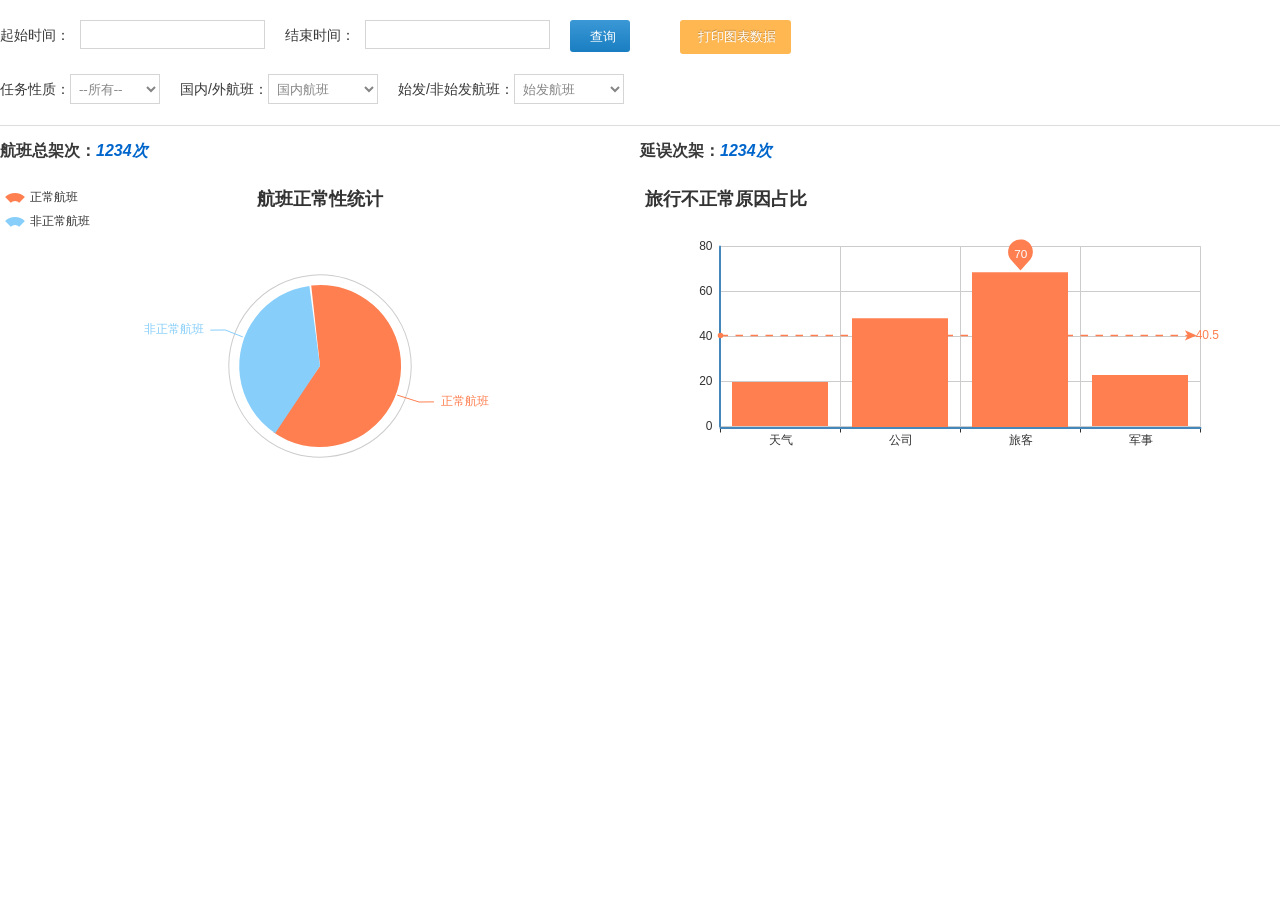
<file: hangkong/target/SSM/echart1.html>
<!DOCTYPE html PUBLIC "-//W3C//DTD XHTML 1.0 Transitional//EN" "http://www.w3.org/TR/xhtml1/DTD/xhtml1-transitional.dtd">
<html xmlns="http://www.w3.org/1999/xhtml">
<head>
<meta http-equiv="Content-Type" content="text/html; charset=utf-8" /> 
<link rel="stylesheet" href="css/style.css"/>
<link rel="stylesheet" href="assets/css/ace.min.css" />
<script src="assets/dist/echarts.js"></script>
<script src="js/jquery-2.1.1.js"></script>

<title>无标题文档</title>

</head>
<script>

 jQuery(document).ready(function(){ 
    $(document).on('click','.iframeurl',function(){
                var cid = $(this).attr("name");
                $("#iframe").attr("src",cid).ready();				
      });	
}); 
 
</script>
<body>
<div  style="height:auto; width:100%; border-bottom:1px solid #DDD; ">
<form id="search_form1">
    <div class="search_style">
      <ul class="search_content clearfix" >
        <li>
          <label class="l_f">起始时间：</label> 
          <input id="J-xl"  type="text"   style=" margin-left:10px;">
        </li>
        <li>
          <label class="l_f">结束时间：</label>
          <input class=" "  type="text"   style=" margin-left:10px;">
        </li>
        <li style="width:90px;">
          <button type="button" class="btn_search" onclick="search_flight1()"><i class="icon-search"></i>查询</button>
        </li>
        <li style="width:130px;">
          <button type="button" class="btn-warning btn"> &nbsp;打印图表数据</button>
        </li>	
      </ul>
    </div>
    <div class="search_style">
      <ul class="search_content clearfix" >
       <li>
            <label class="l_f">任务性质：</label>
            <select name="" style="width:90px">
                      <option>--所有--</option>
                      <option>训练</option>
                      <option>正班</option>
                      <option>返航</option>
                      <option>加班</option>
                    </select>
          </li>
           <li>
            <label class="l_f">国内/外航班：</label>
            <select name="" style="width:110px"> 
                      <option>国内航班</option>
                      <option>国外航班</option>
                    </select>
          </li>
        <li>
            <label class="l_f">始发/非始发航班：</label>
            <select name="" style="width:110px">
                      <option>始发航班</option>
                      <option>非始发航班</option>
                    </select>
          </li>
      	
      </ul>
    </div> 
    </form>
</div>
<div style="margin-top:10px;">
<p style=" display:inline-block; width:50%; font-size:16px; font-weight:bolder; line-height:30px; margin-bottom:20px; float:left;"> 航班总架次：<span style=" color:#06C; font-style:italic;">1234次</span><p>
<p style=" display:inline-block; width:50%; font-size:16px; font-weight:bolder; line-height:30px; margin-bottom:20px;">延误次架：<span style=" color:#06C; font-style:italic;">1234次</span></p>
<div id="main1" style="height:300px; overflow:hidden; width:50%; overflow:auto; float:left;" ></div>
      <div id="main2" style="height:300px; overflow:hidden; width:50%; overflow:auto; float:left;" ></div>
      </div>
</body> 
		
<script type="text/javascript">

  
		
		
		
		
        require.config({
            paths: {
                echarts: './assets/dist'
            }
        });
        require(
            [
                'echarts',
                'echarts/chart/pie',   // 按需加载所需图表，如需动态类型切换功能，别忘了同时加载相应图表
                'echarts/chart/funnel'
            ],
            function (ec) {
                var myChart = ec.init(document.getElementById('main1'));
			
			option = {
    title : {
        text: '航班正常性统计',
        subtext: '',
        x:'center'
    },
    tooltip : {
        trigger: 'item',
        formatter: "{a} <br/>{b} : {c} ({d}%)"
    },
    legend: {
        orient : 'vertical',
        x : 'left',
        data:['正常航班','非正常航班']
    },
    toolbox: {
        show : false,
       
    },
    calculable : true,
    series : [
        {
           
            type:'pie',
            radius : '55%',
            center: ['50%', '60%'],
            data:[
                {value:335, name:'正常航班'},
                {value:210, name:'非正常航班'},

            ]
        }
    ]
};
   myChart.setOption(option);
			}
);
</script><script>
/*查询*/
function search_flight1(){
	$("#search_form1").submit();
}

   require.config({
            paths: {
                echarts: './assets/dist'
            }
        });
        
        // 使用
        require(
            [
                'echarts',
                'echarts/chart/bar' // 使用柱状图就加载bar模块，按需加载
            ],
            function (ec) {
                // 基于准备好的dom，初始化echarts图表
                var myChart = ec.init(document.getElementById('main2')); 
                
                var option = {
    title : {
        text: '旅行不正常原因占比',
        subtext: ' '
    },
    tooltip : {
        trigger: 'axis'
    },
   
   
    calculable : true,
    xAxis : [
        {
            type : 'category',
            data : ['天气','公司','旅客','军事' ]
        }
    ],
    yAxis : [
        {
            type : 'value'
        }
    ],
    series : [
        {
            name:'旅行不正常原因占比',
            type:'bar',
            data:[20, 49, 70, 23 ],
            markPoint : {
                data : [
                    {type : 'max', name: '最大值'} 
                ]
            },
            markLine : {
                data : [
                    {type : 'average', name: '平均值'}
                ]
            }
        },
        
    ]
};
                // 为echarts对象加载数据 
                myChart.setOption(option); 
            }
        );

</script>
</file>
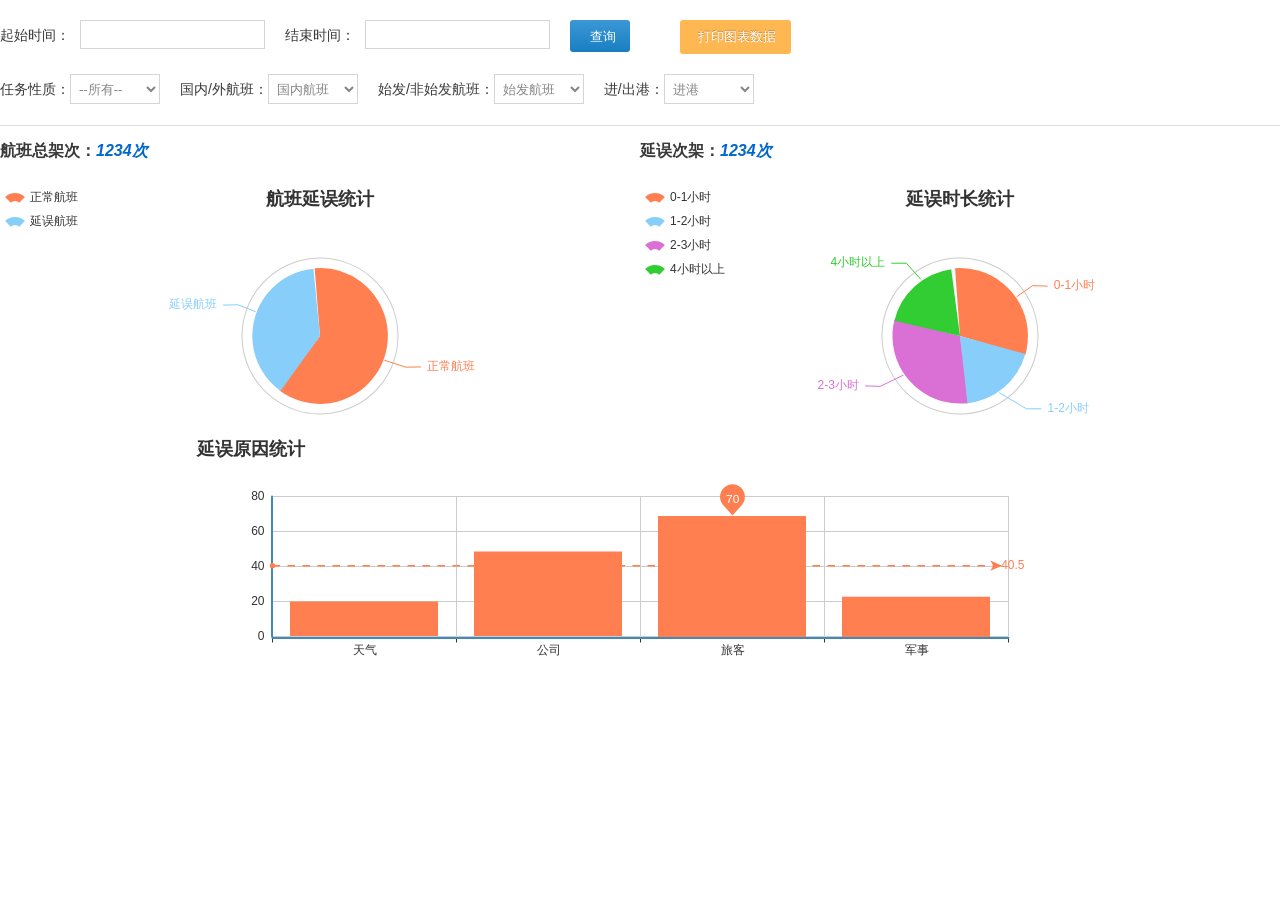
<file: hangkong/target/SSM/echart2.html>
<!DOCTYPE html PUBLIC "-//W3C//DTD XHTML 1.0 Transitional//EN" "http://www.w3.org/TR/xhtml1/DTD/xhtml1-transitional.dtd">
<html xmlns="http://www.w3.org/1999/xhtml">
<head>
<meta http-equiv="Content-Type" content="text/html; charset=utf-8" />

<link rel="stylesheet" href="css/style.css"/>
<link rel="stylesheet" href="assets/css/ace.min.css" />
<script src="js/jquery-1.9.1.min.js"></script>  <script src="assets/dist/echarts.js"></script>
<title>无标题文档</title>

</head>
<style>
</style>
<body>
<div  style="height:auto; width:100%; width:100%; border-bottom:1px solid #DDD;">
<form id="search_form2">
    <div class="search_style">
      <ul class="search_content clearfix" >
        <li>
          <label class="l_f">起始时间：</label>
          <input name="" type="text"   placeholder=" "  >
        </li>
        <li>
          <label class="l_f">结束时间：</label>
          <input class=" "  type="text"   style=" margin-left:10px;">
        </li>
         
         
        <li style="width:90px;">
          <button type="button" class="btn_search" onclick="search_flight2()"><i class="icon-search"></i>查询</button>
        </li>
        <li style="width:130px;">
          <button type="button" class="btn-warning btn"> &nbsp;打印图表数据</button>
        </li>	
      </ul>
    </div>
    <div class="search_style">
      <ul class="search_content clearfix" >
       <li>
            <label class="l_f">任务性质：</label>
            <select name="" style="width:90px">
                      <option>--所有--</option>
                      <option>训练</option>
                      <option>正班</option>
                      <option>返航</option>
                      <option>加班</option>
                    </select>
          </li>
           <li>
            <label class="l_f">国内/外航班：</label>
            <select name="" style="width:90px"> 
                      <option>国内航班</option>
                      <option>国外航班</option>
                    </select>
          </li>
        <li>
            <label class="l_f">始发/非始发航班：</label>
            <select name="" style="width:90px">
                      <option>始发航班</option>
                      <option>非始发航班</option>
                    </select>
          </li>
      	 <li>
            <label class="l_f">进/出港：</label>
            <select name="" style="width:90px">
                      <option>进港</option>
                      <option>出港</option>
                    </select>
          </li>
      </ul>
    </div> 
    </form>
</div>
<div style="margin-top:10px;">
<p style=" display:inline-block; width:50%; font-size:16px; font-weight:bolder; line-height:30px; margin-bottom:20px; float:left;"> 航班总架次：<span style=" color:#06C; font-style:italic;">1234次</span><p>
<p style=" display:inline-block; width:50%; font-size:16px; font-weight:bolder; line-height:30px; margin-bottom:20px;">延误次架：<span style=" color:#06C; font-style:italic;">1234次</span></p>
<div id="main1" style="height:250px; overflow:hidden; width:50%; overflow:auto; float:left;" ></div>
<div id="main2" style="height:250px; overflow:hidden; width:50%; overflow:auto; float:left;" ></div>
<div id="main3" style="height:260px; overflow:hidden; width:70%; overflow:auto; margin:0 auto; float:none; " ></div>
</div>
</body>
</html>

<script type="text/javascript">
        require.config({
            paths: {
                echarts: './assets/dist'
            }
        });
        require(
            [
                'echarts',
                'echarts/chart/pie',   // 按需加载所需图表，如需动态类型切换功能，别忘了同时加载相应图表
                'echarts/chart/funnel'
            ],
            function (ec) {
                var myChart = ec.init(document.getElementById('main1'));
			
			option = {
    title : {
        text: '航班延误统计',
        subtext: '',
        x:'center'
    },
    tooltip : {
        trigger: 'item',
        formatter: "{a} <br/>{b} : {c} ({d}%)"
    },
    legend: {
        orient : 'vertical',
        x : 'left',
        data:['正常航班','延误航班']
    },
    toolbox: {
        show : false,
       
    },
    calculable : true,
    series : [
        {
           
            type:'pie',
            radius : '55%',
            center: ['50%', '60%'],
            data:[
                {value:335, name:'正常航班'},
                {value:210, name:'延误航班'},

            ]
        }
    ]
};
   myChart.setOption(option);
			}
);
</script>

<script type="text/javascript">
        require.config({
            paths: {
                echarts: './assets/dist'
            }
        });
        require(
            [
                'echarts',
                'echarts/chart/pie',   // 按需加载所需图表，如需动态类型切换功能，别忘了同时加载相应图表
                'echarts/chart/funnel'
            ],
            function (ec) {
                var myChart = ec.init(document.getElementById('main2'));
			
			option = {
    title : {
        text: '延误时长统计',
        subtext: '',
        x:'center'
    },
    tooltip : {
        trigger: 'item',
        formatter: "{a} <br/>{b} : {c} ({d}%)"
    },
    legend: {
       orient : 'vertical',
        x : 'left',
        data:['0-1小时','1-2小时','2-3小时','4小时以上']
    },
    toolbox: {
        show : false,
       
    },
    calculable : true,
    series : [
        {
             type:'pie',
            radius : '55%',
            center: ['50%', '60%'],
            data:[
                {value:335, name:'0-1小时'},
                {value:210, name:'1-2小时'}, 
				{value:335, name:'2-3小时'},
                {value:210, name:'4小时以上'},
            ]
        }
    ]
};
   myChart.setOption(option);
			}
);
</script><script>
/*查询*/
function search_flight2() {
	$("#search_form2").submit();
}

   require.config({
            paths: {
                echarts: './assets/dist'
            }
        });
        
        // 使用
        require(
            [
                'echarts',
                'echarts/chart/bar' // 使用柱状图就加载bar模块，按需加载
            ],
            function (ec) {
                // 基于准备好的dom，初始化echarts图表
                var myChart = ec.init(document.getElementById('main3')); 
                
                var option = {
    title : {
        text: '延误原因统计',
        subtext: ' '
    },
    tooltip : {
        trigger: 'axis'
    },
   
   
    calculable : true,
    xAxis : [
        {
            type : 'category',
            data : ['天气','公司','旅客','军事' ]
        }
    ],
    yAxis : [
        {
            type : 'value'
        }
    ],
    series : [
        {
            name:'航班延误原因占比',
            type:'bar',
            data:[20, 49, 70, 23 ],
            markPoint : {
                data : [
                    {type : 'max', name: '最大值'} 
                ]
            },
            markLine : {
                data : [
                    {type : 'average', name: '平均值'}
                ]
            }
        },
        
    ]
};
                // 为echarts对象加载数据 
                myChart.setOption(option); 
            }
        );

</script>
</file>
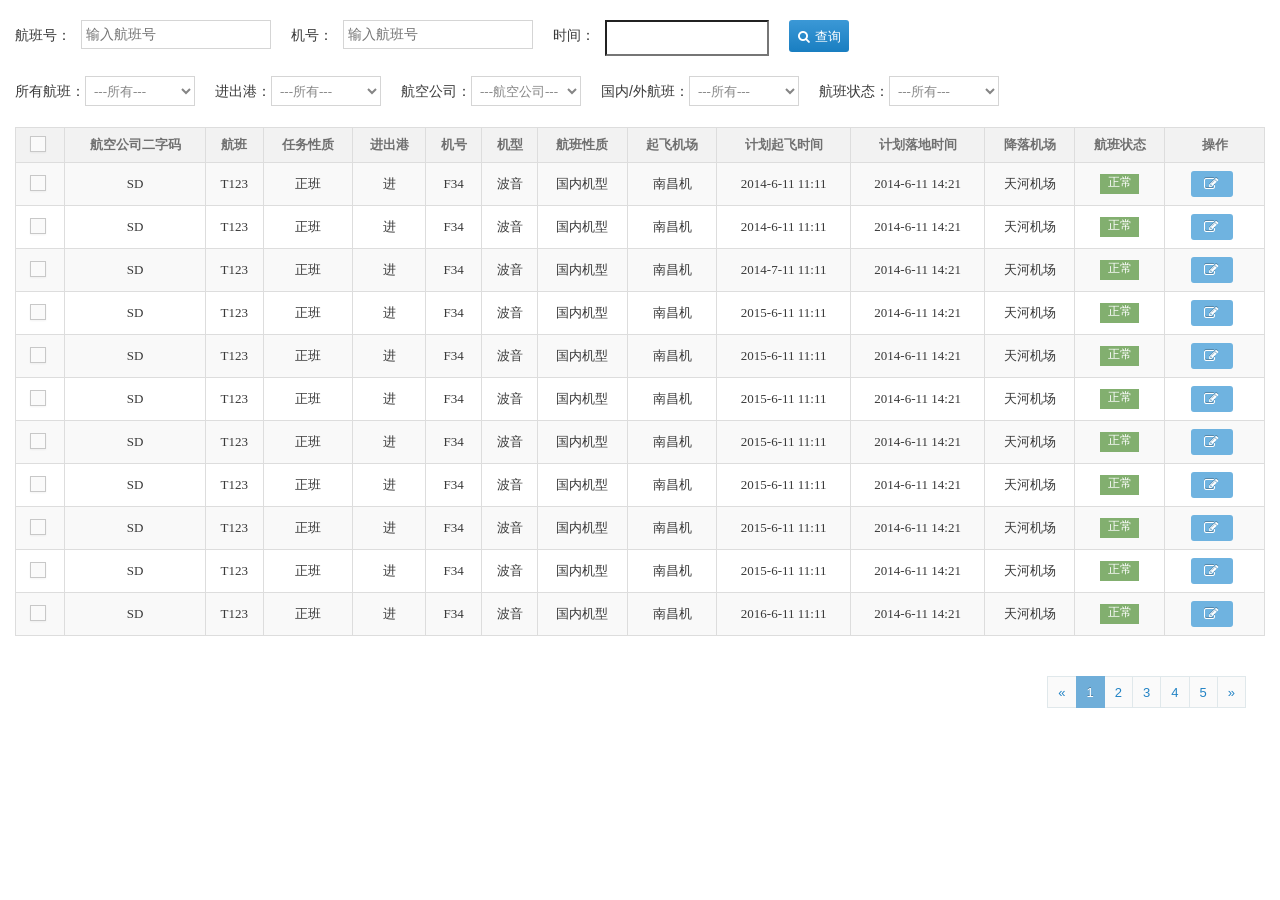
<file: hangkong/target/SSM/Flight-dynamics.html>
﻿<!DOCTYPE html PUBLIC "-//W3C//DTD XHTML 1.0 Transitional//EN" "http://www.w3.org/TR/xhtml1/DTD/xhtml1-transitional.dtd">
<html xmlns="http://www.w3.org/1999/xhtml">
<head>
<meta http-equiv="Content-Type" content="text/html; charset=utf-8" />
<link href="assets/css/bootstrap.min.css" rel="stylesheet" />
		<link rel="stylesheet" href="css/style.css"/>
		<link rel="stylesheet" href="assets/css/ace.min.css" />
		<link rel="stylesheet" href="assets/css/font-awesome.min.css" />

		<!--  <link rel="stylesheet" href="font/css/font-awesome.min.css" />-->

		<script type="text/javascript">
			window.jQuery || document.write("<script src='assets/js/jquery-2.0.3.min.js'>"+"<"+"/script>");
		</script>
		<script type="text/javascript">
			if("ontouchend" in document) document.write("<script src='assets/js/jquery.mobile.custom.min.js'>"+"<"+"/script>");
			
		</script><script src="assets/layer/layer.js" type="text/javascript" ></script>
<script type="text/javascript" src="js/H-ui.js"></script>
<title>航班动态信息</title>
</head>
<style>
.add_menber  li{width:33%;}
.add_menber li .label_name, .member_content li .label_name{ width:100px !important;}
</style>
<body>
<div class="page-content clearfix">
  <div id="Member_Ratings">
    <div class="d_Confirm_Order_style">
  
       <form id="search_form" action="">
      <div class="search_style">
        <ul class="search_content clearfix">
          <li>
            <label class="l_f">航班号：</label>
            <input name="" type="text"  class="text_add" placeholder="输入航班号"  style=" width:190px"/>
          </li>
          <li>
            <label class="l_f">机号：</label>
            <input name="" type="text"  class="text_add" placeholder="输入航班号"  style=" width:190px"/>
          </li>
          <li>
            <label class="l_f">时间：</label>
            <input class="inline laydate-icon" id="start" style=" margin-left:10px;">
          </li>
          <li>
            <button type="button" class="btn_search" onclick="search_flight()"><i class="icon-search"  ></i>查询</button>
          </li>
        </ul>
      </div>
      <div class="search_style">
        <ul class="search_content clearfix">
          <li>
            <label class="l_f">所有航班：</label>
            <select name="" style=" width:110px">
              <option>---所有---</option>
              <option>始发航班--</option>
            </select>
          </li>
          <li>
            <label class="l_f">进出港：</label>
            <select name="" style=" width:110px">
              <option>---所有---</option>
              <option>进港</option>
              </option>
              <option>出港</option>
            </select>
          </li>
          <li>
            <label class="l_f">航空公司：</label>
            <select name="" style=" width:110px">
              <option>---航空公司---</option>
              <option>东航</option>
              <option>南航</option>
              <option>江西南昌航空公司</option>
            </select>
          </li>
          <li>
            <label class="l_f">国内/外航班：</label>
            <select name="" style=" width:110px">
              <option>---所有---</option>
              <option>国内航班</option>
              <option>国外航班</option>
            </select>
          </li>
          <li>
            <label class="l_f">航班状态：</label>
            <select name="" style=" width:110px">
              <option>---所有---</option>
              <option>延误</option>
              <option>正常</option>
              <option>取消</option>
            </select>
          </li>
        </ul>
      </div> 
	  </form>
      <!---->
      
      <div class="table_menu_list">
        <table class="table table-striped table-bordered table-hover" id="sample-table">
          <thead>
            <tr>
              <th ><label>
                  <input type="checkbox" class="ace">
                  <span class="lbl"></span></label></th>
              <th >航空公司二字码</th>
              <th >航班</th>
              <th >任务性质</th>
              <th >进出港</th>
              <th >机号</th>
              <th >机型</th>
              <th >航班性质</th>
              <th >起飞机场</th>
              <th >计划起飞时间</th>
              <th >计划落地时间</th>
              <th >降落机场</th>
              <th >航班状态</th>
              <th width="100">操作</th>
            </tr>
          </thead>
          <tbody>
            <tr>
              <td><label>
                  <input type="checkbox" class="ace">
                  <span class="lbl"></span></label></td>
              <td>SD</td>
              <td> T123</td>
              <td>正班</td>
              <td>进</td>
              <td>F34</td>
              <td class="text-l">波音</td>
              <td>国内机型</td>
              <td>南昌机</td>
              <td>2014-6-11 11:11</td>
              <td>2014-6-11 14:21</td>
              <td>天河机场</td>
              <td class="td-status"><span class="label label-success radius">正常</span></td>
              <td class="td-manage"><a title="编辑" onclick="member_edit('550')" href="javascript:;"  class="btn btn-xs btn-info" ><i class="icon-edit bigger-120"></i></a>  </td>
            </tr>
            <tr>
              <td><label>
                  <input type="checkbox" class="ace">
                  <span class="lbl"></span></label></td>
              <td>SD</td>
              <td> T123</td>
              <td>正班</td>
              <td>进</td>
              <td>F34</td>
              <td class="text-l">波音</td>
              <td>国内机型</td>
              <td>南昌机</td>
              <td>2014-6-11 11:11</td>
              <td>2014-6-11 14:21</td>
              <td>天河机场</td>
              <td class="td-status"><span class="label label-success radius">正常</span></td>
              <td class="td-manage"><a title="编辑" onclick="member_edit('550')" href="javascript:;"  class="btn btn-xs btn-info" ><i class="icon-edit bigger-120"></i></a>  </td>
            </tr>
            <tr>
              <td><label>
                  <input type="checkbox" class="ace">
                  <span class="lbl"></span></label></td>
              <td>SD</td>
              <td> T123</td>
              <td>正班</td>
              <td>进</td>
              <td>F34</td>
              <td class="text-l">波音</td>
              <td>国内机型</td>
              <td>南昌机</td>
              <td>2014-7-11 11:11</td>
              <td>2014-6-11 14:21</td>
              <td>天河机场</td>
              <td class="td-status"><span class="label label-success radius">正常</span></td>
              <td class="td-manage"><a title="编辑" onclick="member_edit('550')" href="javascript:;"  class="btn btn-xs btn-info" ><i class="icon-edit bigger-120"></i></a> </td>
            </tr>
            <tr>
              <td><label>
                  <input type="checkbox" class="ace">
                  <span class="lbl"></span></label></td>
              <td>SD</td>
              <td> T123</td>
              <td>正班</td>
              <td>进</td>
              <td>F34</td>
              <td class="text-l">波音</td>
              <td>国内机型</td>
              <td>南昌机</td>
              <td>2015-6-11 11:11</td>
              <td>2014-6-11 14:21</td>
              <td>天河机场</td>
              <td class="td-status"><span class="label label-success radius">正常</span></td>
              <td class="td-manage"><a title="编辑" onclick="member_edit('550')" href="javascript:;"  class="btn btn-xs btn-info" ><i class="icon-edit bigger-120"></i></a> </td>
            </tr>
            <tr>
              <td><label>
                  <input type="checkbox" class="ace">
                  <span class="lbl"></span></label></td>
              <td>SD</td>
              <td> T123</td>
              <td>正班</td>
              <td>进</td>
              <td>F34</td>
              <td class="text-l">波音</td>
              <td>国内机型</td>
              <td>南昌机</td>
              <td>2015-6-11 11:11</td>
              <td>2014-6-11 14:21</td>
              <td>天河机场</td>
              <td class="td-status"><span class="label label-success radius">正常</span></td>
              <td class="td-manage"><a title="编辑" onclick="member_edit('550')" href="javascript:;"  class="btn btn-xs btn-info" ><i class="icon-edit bigger-120"></i></a></td>
            </tr>
            <tr>
              <td><label>
                  <input type="checkbox" class="ace">
                  <span class="lbl"></span></label></td>
              <td>SD</td>
              <td> T123</td>
              <td>正班</td>
              <td>进</td>
              <td>F34</td>
              <td class="text-l">波音</td>
              <td>国内机型</td>
              <td>南昌机</td>
              <td>2015-6-11 11:11</td>
              <td>2014-6-11 14:21</td>
              <td>天河机场</td>
              <td class="td-status"><span class="label label-success radius">正常</span></td>
              <td class="td-manage"><a title="编辑" onclick="member_edit('550')" href="javascript:;"  class="btn btn-xs btn-info" ><i class="icon-edit bigger-120"></i></a></td>
            </tr>
            <tr>
              <td><label>
                  <input type="checkbox" class="ace">
                  <span class="lbl"></span></label></td>
              <td>SD</td>
              <td> T123</td>
              <td>正班</td>
              <td>进</td>
              <td>F34</td>
              <td class="text-l">波音</td>
              <td>国内机型</td>
              <td>南昌机</td>
              <td>2015-6-11 11:11</td>
              <td>2014-6-11 14:21</td>
              <td>天河机场</td>
              <td class="td-status"><span class="label label-success radius">正常</span></td>
              <td class="td-manage"><a title="编辑" onclick="member_edit('550')" href="javascript:;"  class="btn btn-xs btn-info" ><i class="icon-edit bigger-120"></i></a> </td>
            </tr>
            <tr>
              <td><label>
                  <input type="checkbox" class="ace">
                  <span class="lbl"></span></label></td>
              <td>SD</td>
              <td> T123</td>
              <td>正班</td>
              <td>进</td>
              <td>F34</td>
              <td class="text-l">波音</td>
              <td>国内机型</td>
              <td>南昌机</td>
              <td>2015-6-11 11:11</td>
              <td>2014-6-11 14:21</td>
              <td>天河机场</td>
              <td class="td-status"><span class="label label-success radius">正常</span></td>
              <td class="td-manage"><a title="编辑" onclick="member_edit('550')" href="javascript:;"  class="btn btn-xs btn-info" ><i class="icon-edit bigger-120"></i></a> </td>
            </tr>
            <tr>
              <td><label>
                  <input type="checkbox" class="ace">
                  <span class="lbl"></span></label></td>
              <td>SD</td>
              <td> T123</td>
              <td>正班</td>
              <td>进</td>
              <td>F34</td>
              <td class="text-l">波音</td>
              <td>国内机型</td>
              <td>南昌机</td>
              <td>2015-6-11 11:11</td>
              <td>2014-6-11 14:21</td>
              <td>天河机场</td>
              <td class="td-status"><span class="label label-success radius">正常</span></td>
              <td class="td-manage"><a title="编辑" onclick="member_edit('550')" href="javascript:;"  class="btn btn-xs btn-info" ><i class="icon-edit bigger-120"></i></a></td>
            </tr>
            <tr>
              <td><label>
                  <input type="checkbox" class="ace">
                  <span class="lbl"></span></label></td>
              <td>SD</td>
              <td> T123</td>
              <td>正班</td>
              <td>进</td>
              <td>F34</td>
              <td class="text-l">波音</td>
              <td>国内机型</td>
              <td>南昌机</td>
              <td>2015-6-11 11:11</td>
              <td>2014-6-11 14:21</td>
              <td>天河机场</td>
              <td class="td-status"><span class="label label-success radius">正常</span></td>
              <td class="td-manage"><a title="编辑" onclick="member_edit('550')" href="javascript:;"  class="btn btn-xs btn-info" ><i class="icon-edit bigger-120"></i></a></td>
            </tr>
            <tr>
              <td><label>
                  <input type="checkbox" class="ace">
                  <span class="lbl"></span></label></td>
              <td>SD</td>
              <td> T123</td>
              <td>正班</td>
              <td>进</td>
              <td>F34</td>
              <td class="text-l">波音</td>
              <td>国内机型</td>
              <td>南昌机</td>
              <td>2016-6-11 11:11</td>
              <td>2014-6-11 14:21</td>
              <td>天河机场</td>
              <td class="td-status"><span class="label label-success radius">正常</span></td>
              <td class="td-manage"><a title="编辑" onclick="member_edit('550')" href="javascript:;"  class="btn btn-xs btn-info" ><i class="icon-edit bigger-120"></i></a></td>
            </tr>
          </tbody>
        </table>
        <div style=" float:right; margin-right:20px;">
          <nav aria-label="Page navigation">
            <ul class="pagination">
              <li> <a href="#" aria-label="Previous"> <span aria-hidden="true">&laquo;</span> </a> </li>
              <li class="active" ><a href="#">1</a></li>
              <li><a href="#">2</a></li>
              <li><a href="#">3</a></li>
              <li><a href="#">4</a></li>
              <li><a href="#">5</a></li>
              <li> <a href="#" aria-label="Next"> <span aria-hidden="true">&raquo;</span> </a> </li>
            </ul>
          </nav>
        </div>
      </div>
    </div>
  </div>
</div>
<!--修改图层-->
<form id="add_menber_form">
	<div class="add_menber" id="add_menber_style" style="display:none; width:900px !important;">
   <ul class=" page-content">
    <li >
              <label class="label_name">成人数量：</label>
              <span class="add_name">
      <input value="" name="成人数量" type="text"  class="text_add"/>
      </span>
              <div class="prompt r_f"></div>
            </li>
    <li>
              <label class="label_name">儿童数量：</label>
              <span class="add_name">
      <input name="儿童数量" type="text"  class="text_add"/>
      </span>
              <div class="prompt r_f"></div>
            </li>
    <li>
              <label class="label_name">婴儿数量：</label>
              <span class="add_name"> 
      <input name="婴儿数量" type="text"  class="text_add"/>
      </span>
              <div class="prompt r_f"></div>
            </li>
    <li>
              <label class="label_name">计划起飞时间：</label>
              <span class="add_name">
      <input name="计划起飞时间" type="text"  class="text_add"/>
      </span>
              <div class="prompt r_f"></div>
            </li>
    <li>
              <label class="label_name">实际起飞时间：</label>
              <span class="add_name">
      <input name="实际起飞时间" type="text"  class="text_add"/>
      </span>
              <div class="prompt r_f"></div>
            </li>
    <li>
              <label class="label_name">行李件数：</label>
              <span class="add_name">
      <input name="行李件数" type="text"  class="text_add"/>
      </span>
              <div class="prompt r_f"></div>
            </li>
    <li>
              <label class="label_name">货邮重量：</label>
              <span class="add_name">
      <input name="货邮重量" type="text"  class="text_add"/>
      </span>
              <div class="prompt r_f"></div>
            </li>
    <li>
              <label class="label_name">撒轮挡时间：</label>
              <span class="add_name">
      <input name="撒轮挡时间" type="text"  class="text_add"/>
      </span>
              <div class="prompt r_f"></div>
            </li>
    <li>
              <label class="label_name">计划落地时间：</label>
              <span class="add_name">
      <input name="计划落地时间" type="text"  class="text_add"/>
      </span>
              <div class="prompt r_f"></div>
            </li>
    <li>
              <label class="label_name">航班号：</label>
              <span class="add_name">
      <input name="航班号" type="text"  class="text_add"/>
      </span>
              <div class="prompt r_f"></div>
            </li>
    <li>
              <label class="label_name">机位：</label>
              <span class="add_name">
      <input name="机位" type="text"  class="text_add"/>
      </span>
              <div class="prompt r_f"></div>
            </li>
    <li>
              <label class="label_name">实际落地时间：</label>
              <span class="add_name">
      <input name="实际落地时间" type="text"  class="text_add"/>
      </span>
              <div class="prompt r_f"></div>
            </li>
    <li>
              <label class="label_name">挡轮挡时间：</label>
              <span class="add_name">
      <input name="挡轮挡时间" type="text"  class="text_add"/>
      </span>
              <div class="prompt r_f"></div>
            </li>
    <li>
              <label class="label_name">执行日期：</label>
              <span class="add_name">
      <input name="执行日期" type="text"  class="text_add"/>
      </span>
              <div class="prompt r_f"></div>
            </li>
    <li>
              <label class="label_name">登机口：</label>
              <span class="add_name">
      <input name="登机口" type="text"  class="text_add"/>
      </span>
              <div class="prompt r_f"></div>
            </li>
    <li>
              <label class="label_name">二字码：</label>
              <span class="add_name">
      <input name="航空公司二字码" type="text"  class="text_add"/>
      </span>
              <div class="prompt r_f"></div>
            </li>
    <li>
              <label class="label_name">行李转盘：</label>
              <span class="add_name">
      <input name="行李转盘" type="text"  class="text_add"/>
      </span>
              <div class="prompt r_f"></div>
            </li>
    <li>
              <label class="label_name">航空公司：</label>
              <span class="add_name">
      <input name="航空公司" type="text"  class="text_add" readonly="readonly" value="江西南昌航空公司  "/>
      </span>
              <div class="prompt r_f"></div>
            </li>
    <li>
              <label class="label_name">起飞机场：</label> 
              <span class="add_name">
      <input name="起飞机场" type="text"  class="text_add"/>
      </span>
              <div class="prompt r_f"></div> 
            </li>
    <li>
              <label class="label_name">机号：</label>
              <span class="add_name">
      <input name="机号" type="text"  class="text_add"/>
      </span>
              <div class="prompt r_f"></div>
            </li>
    <li>
              <label class="label_name">机型：</label>
              <span class="add_name">
      <input name="机型" type="text"  class="text_add"/>
      </span>
              <div class="prompt r_f"></div>
            </li>
    <li>
              <label class="label_name">备降机场：</label>
              <span class="add_name">
      <input name="备降机场" type="text"  class="text_add"/>
      </span>
              <div class="prompt r_f"></div>
            </li>
    <li>
              <label class="label_name">关联航班ID：</label>
              <span class="add_name">
      <input name="关联航班ID" type="text"  class="text_add"/>
      </span>
              <div class="prompt r_f"></div>
            </li>
    <li>
              <label class="label_name">航站楼：</label>
              <span class="add_name">
      <input name="航站楼" type="text"  class="text_add"/>
      </span>
              <div class="prompt r_f"></div>
            </li>
    <li>
              <label class="label_name">航班代理：</label>
              <span class="add_name">
      <input name="航班代理" type="text"  class="text_add"/>
      </span>
              <div class="prompt r_f"></div>
            </li>
    <li>
              <label class="label_name">是否始发航班：</label>
              <select name="" style=" width:156px; margin-left:10px;">
        <option>始发航班</option>
        <option>非始发航班</option>
      </select>
              <div class="prompt r_f"></div>
            </li>
    <li>
              <label class="label_name">航班状态：</label>
              <select name="" style=" width:156px; margin-left:10px;">
        <option>延误</option>
        <option>正常</option>
        <option>取消</option>
        <option>备降</option>
        <option>返航</option>
      </select>
              <div class="prompt r_f"></div>
            </li>
    <li>
              <label class="label_name">国内/外航班：</label>
              <select name="" style=" width:156px ; margin-left:10px;">
        <option>国内航班</option>
        <option>国外航班</option>
      </select>
              <div class="prompt r_f"></div>
            </li>
    <li>
              <label class="label_name">不正常原因：</label>
              <select name="" style=" width:156px; margin-left:10px;">
        <option>无</option>
        <option>天气</option>
        <option>飞机</option>
        <option>乘客</option>
      </select>
              <div class="prompt r_f"></div>
            </li>
    <li>
              <label class="label_name">进/出港：</label>
              <select name="" style=" width:156px; margin-left:10px;">
        <option>进港</option>
        <option>出港</option>
      </select>
              <div class="prompt r_f"></div>
            </li>
    <li>
              <label class="label_name">任务性质：</label>
              <select name="" style=" width:156px; margin-left:10px;">
        <option>退航</option>
        <option>正班</option>
        <option>补班</option>
        <option>专机</option>
        <option>转场</option>
        <option>训练</option>
      </select>
              <div class="prompt r_f"></div>
            </li>
  </ul>
  </div>
</form>
</body>
</html>
<script>
/*查询*/
function search_flight(){
	
	$("#search_form").submit();
}

/*-编辑*/
function member_edit(id){
	  layer.open({
        type: 1,
        title: '修改航班动态信息',
		maxmin: true, 
		shadeClose:false, //点击遮罩关闭层
        area : ['920px' , ''],
        content:$('#add_menber_style'),
		btn:['提交','取消'],
		yes:function(index,layero){	
		 var num=0;
		 var str="";
     $(".add_menber input[type$='text']").each(function(n){
          if($(this).val()=="")
          {
               
			   layer.alert(str+=""+$(this).attr("name")+"不能为空！\r\n",{
                title: '提示框',				
				icon:0,								
          }); 
		    num++;
            return false;            
          } 
		 });
		  if(num>0){  return false;}	 	
          else{
			$("#add_menber_form").submit();
			  layer.alert('编辑成功！',{
               title: '提示框',				
			icon:1,	
			  });	
			   layer.close(index);	
		  }		  		     				
		}
    });
	
}


/*-删除*/
function member_del(obj,id){
	layer.confirm('确认要删除吗？',function(index){
		$(obj).parents("tr").remove();
		layer.msg('已删除!',{icon:1,time:1000});
	});
}
 

</script>
</file>
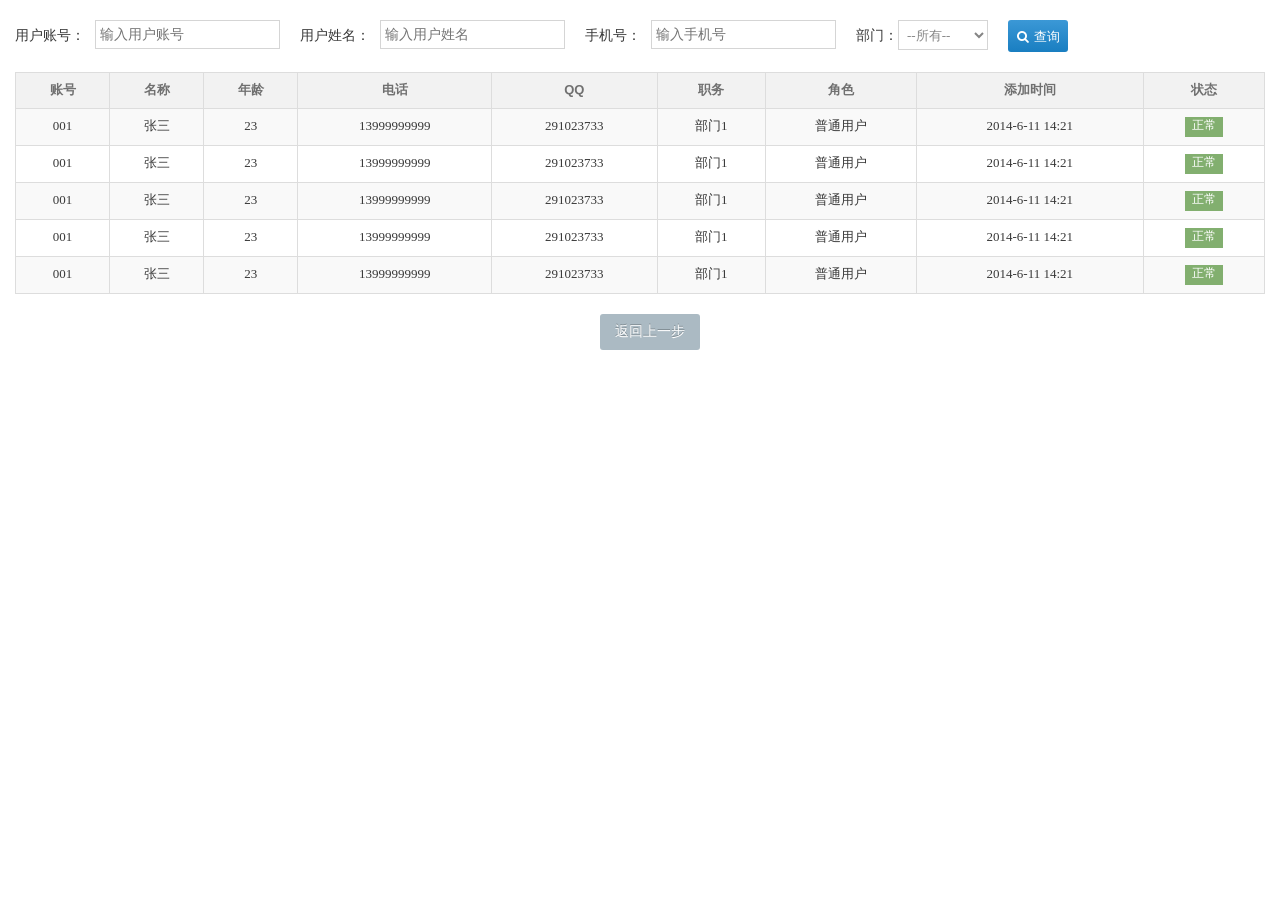
<file: hangkong/target/SSM/user-group-list.html>
<!DOCTYPE html PUBLIC "-//W3C//DTD XHTML 1.0 Transitional//EN" "http://www.w3.org/TR/xhtml1/DTD/xhtml1-transitional.dtd">
<html xmlns="http://www.w3.org/1999/xhtml">
		<head>
		<meta http-equiv="Content-Type" content="text/html; charset=utf-8" />
		<meta name="renderer" content="webkit|ie-comp|ie-stand">
		<meta http-equiv="X-UA-Compatible" content="IE=edge,chrome=1">
		<meta http-equiv="Cache-Control" content="no-siteapp" />
		<link href="assets/css/bootstrap.min.css" rel="stylesheet" />
		<link rel="stylesheet" href="css/style.css"/>
		<link rel="stylesheet" href="assets/css/ace.min.css" />
		<link rel="stylesheet" href="assets/css/font-awesome.min.css" />

		<!--  <link rel="stylesheet" href="font/css/font-awesome.min.css" />-->

		<script type="text/javascript">
			window.jQuery || document.write("<script src='assets/js/jquery-2.0.3.min.js'>"+"<"+"/script>");
		</script>
		<script type="text/javascript">
			if("ontouchend" in document) document.write("<script src='assets/js/jquery.mobile.custom.min.js'>"+"<"+"/script>");
		</script>
		<!-- page specific plugin scripts --> 
		<title>用户组信息查看</title>
		</head>
		<body>
<div class="page-content clearfix">
          <div id="Member_Ratings">
    <div class="d_Confirm_Order_style">
              <form class="search_style" id="search_form_list">
        <ul class="search_content clearfix">
                  <li>
            <label class="l_f">用户账号：</label>
            <input name="" type="text"  class="text_add" placeholder="输入用户账号"  />
          </li>
                  <li>
            <label class="l_f">用户姓名：</label>
            <input name="" type="text"  class="text_add" placeholder="输入用户姓名"  />
          </li>
                  <li>
            <label class="l_f">手机号：</label>
            <input name="" type="text"  class="text_add" placeholder="输入手机号"  />
          </li>
                  <li>
            <label class="l_f">部门：</label>
            <select name="" style="width:90px">
                      <option>--所有--</option>
                      <option>部门1</option>
                      <option>部门2</option>
                      <option>部门3</option>
                    </select>
          </li>
                  <li style="width:90px;">
            <button type="button" class="btn_search" onclick="search_user_list()"><i class="icon-search"></i>查询</button>
          </li>
                </ul>
      </form>
              <div class="table_menu_list">
        <table class="table table-striped table-bordered table-hover" id="sample-table">
                  <thead>
            <tr>
                      <th  >账号</th>
                      <th  >名称</th>
                      <th  >年龄</th>
                      <th >电话</th>
                      <th >QQ</th>
                      <th >职务</th>
                      <th >角色</th>
                      <th >添加时间</th>
                      <th >状态</th>
                    </tr>
          </thead>
                  <tbody>
            <tr>
                      <td>001</td>
                      <td> 张三</td>
                      <td>23</td>
                      <td>13999999999</td>
                      <td>291023733</td>
                      <td >部门1</td>
                      <td>普通用户</td>
                      <td>2014-6-11 14:21</td>
                      <td class="td-status"><span class="label label-success radius">正常</span></td>
                    </tr>
            <tr>
                      <td>001</td>
                      <td> 张三</td>
                      <td>23</td>
                      <td>13999999999</td>
                      <td>291023733</td>
                      <td >部门1</td>
                      <td>普通用户</td>
                      <td>2014-6-11 14:21</td>
                      <td class="td-status"><span class="label label-success radius">正常</span></td>
                    </tr>  <tr>
                      <td>001</td>
                      <td> 张三</td>
                      <td>23</td>
                      <td>13999999999</td>
                      <td>291023733</td>
                      <td >部门1</td>
                      <td>普通用户</td>
                      <td>2014-6-11 14:21</td>
                      <td class="td-status"><span class="label label-success radius">正常</span></td>
                    </tr>  <tr>
                      <td>001</td>
                      <td> 张三</td>
                      <td>23</td>
                      <td>13999999999</td>
                      <td>291023733</td>
                      <td >部门1</td>
                      <td>普通用户</td>
                      <td>2014-6-11 14:21</td>
                      <td class="td-status"><span class="label label-success radius">正常</span></td>
                    </tr>  <tr>
                      <td>001</td>
                      <td> 张三</td>
                      <td>23</td>
                      <td>13999999999</td>
                      <td>291023733</td>
                      <td >部门1</td>
                      <td>普通用户</td>
                      <td>2014-6-11 14:21</td>
                      <td class="td-status"><span class="label label-success radius">正常</span></td>
                    </tr>
          </tbody>
                </table>
      </div>
            </div>
  </div>
        </div>
<div style="margin:0 auto; width:80px;">
          <button onclick="return_close();" class="btn btn-default radius" type="button">返回上一步</button>
        </div>
</body>
</html>
<script>
 /*查询*/
function search_user_list(){
	$("#search_form_list").submit();

}	 

	 //返回操作
function return_close(){
	location.href="user-group.html";
	  
	}
</script>
</file>
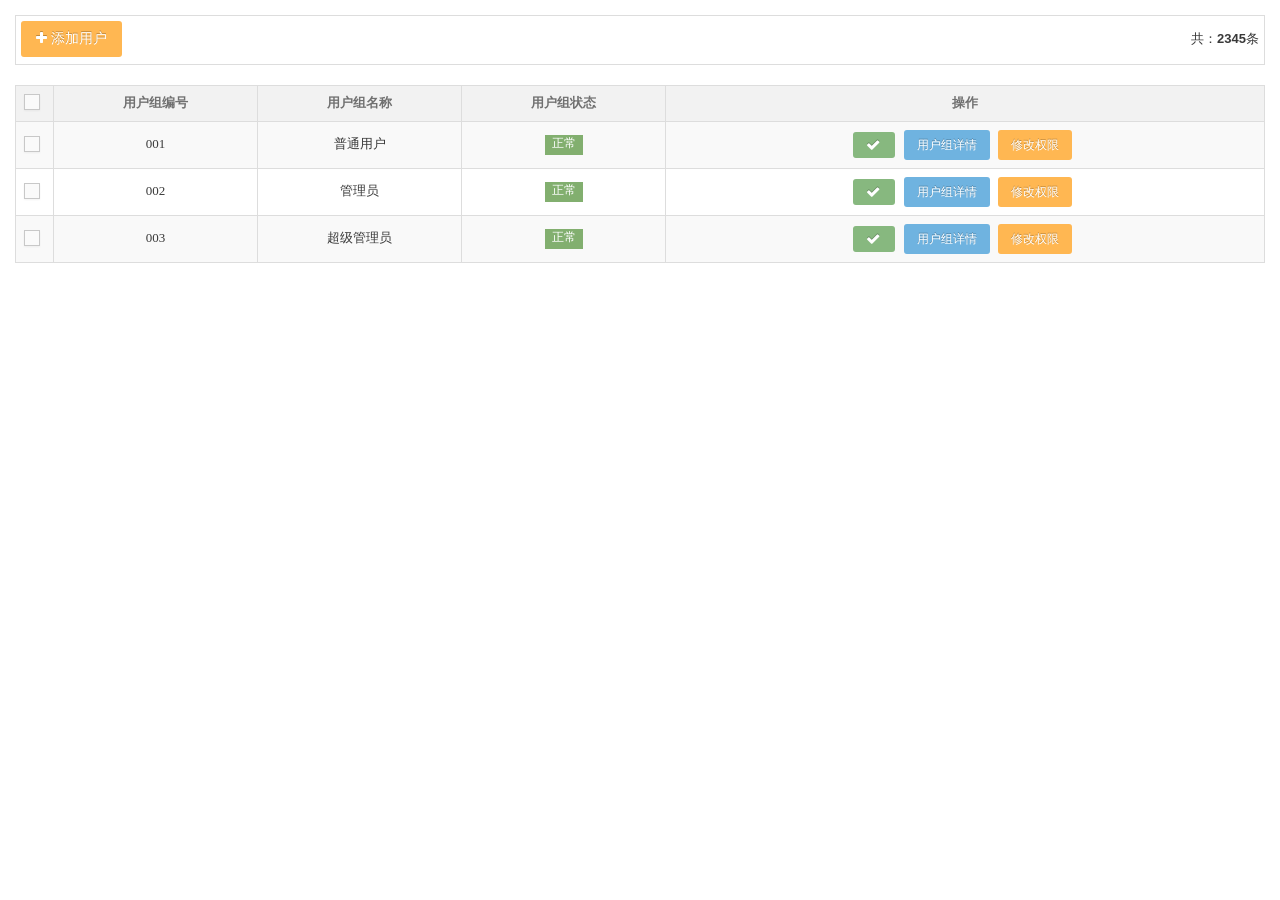
<file: hangkong/target/SSM/user-group.html>
<!DOCTYPE html PUBLIC "-//W3C//DTD XHTML 1.0 Transitional//EN" "http://www.w3.org/TR/xhtml1/DTD/xhtml1-transitional.dtd">
<html xmlns="http://www.w3.org/1999/xhtml">
<head>
<meta http-equiv="Content-Type" content="text/html; charset=utf-8" />
<meta name="renderer" content="webkit|ie-comp|ie-stand">
<meta http-equiv="X-UA-Compatible" content="IE=edge,chrome=1">
<meta http-equiv="Cache-Control" content="no-siteapp" />
 <link href="assets/css/bootstrap.min.css" rel="stylesheet" />
         <link href="assets/css/bootstrap.min.css" rel="stylesheet" />
		<link rel="stylesheet" href="css/style.css"/>
		<link rel="stylesheet" href="assets/css/ace.min.css" />
		<link rel="stylesheet" href="assets/css/font-awesome.min.css" />

		<!--  <link rel="stylesheet" href="font/css/font-awesome.min.css" />-->

		<script type="text/javascript">
			window.jQuery || document.write("<script src='assets/js/jquery-2.0.3.min.js'>"+"<"+"/script>");
		</script>
		<script type="text/javascript">
			if("ontouchend" in document) document.write("<script src='assets/js/jquery.mobile.custom.min.js'>"+"<"+"/script>");
		</script>
		<!-- page specific plugin scripts -->
 
		<script src="assets/layer/layer.js" type="text/javascript" ></script>
<title>用户组</title>
</head>

<body>
<div class="margin clearfix">
 <div class="Shops_Audit"> 
  <div class="border clearfix"> <span class="l_f"> <a href="javascript:" id="member_add" class="btn btn-warning"><i class="icon-plus"></i>添加用户</a> </span> <span class="r_f">共：<b>2345</b>条</span> </div>
   <!--申请列表-->
   <div class="audit_list">
     <table class="table table-striped table-bordered table-hover" id="sample-table">
       <thead>
		 <tr>
          <th width="25">
          <label><input type="checkbox" class="ace">
            <span class="lbl"></span></label></th>
            <th  >用户组编号</th>
            <th  >用户组名称</th>
            <th  >用户组状态</th>             
            <th  >操作</th>
			</tr>
		</thead>
        <tbody>
        <tr>
         <td><label>
                          <input type="checkbox" class="ace">
                          <span class="lbl"></span></label></td>
         <td>001</td>
         <td>普通用户</td> 
         <td class="td-status"><span class="label label-success radius">正常</span></td>
          <td class="td-manage">
          <a onClick="member_stop(this,'10001')"  href="javascript:;" title="停用"  class="btn btn-xs btn-success"><i class="icon-ok bigger-120"></i></a>
           <a title="用户组详情" href="user-group-list.html" class="btn btn-xs btn-info Refund_detailed">用户组详情</a>        
           <a title="修改权限" href="javascript:;"  onclick="member_edit('550')" class="btn btn-xs btn-warning">修改权限</a>
           
          </td>
        </tr>
         <tr>
         <td><label>
                          <input type="checkbox" class="ace">
                          <span class="lbl"></span></label></td>
         <td>002</td>
         <td>管理员</td> 
         <td class="td-status"><span class="label label-success radius">正常</span></td>
          <td class="td-manage">
          <a onClick="member_stop(this,'10001')"  href="javascript:;" title="停用"  class="btn btn-xs btn-success"><i class="icon-ok bigger-120"></i></a>
           <a title="用户组详情" href="user-group-list.html" class="btn btn-xs btn-info Refund_detailed">用户组详情</a>        
           <a title="修改权限" href="javascript:;"  onclick="member_edit('550')" class="btn btn-xs btn-warning">修改权限</a>
           
          </td>
        </tr>
         <tr>
         <td><label>
                          <input type="checkbox" class="ace">
                          <span class="lbl"></span></label></td>
         <td>003</td>
         <td>超级管理员</td> 
         <td class="td-status"><span class="label label-success radius">正常</span></td>
          <td class="td-manage">
          <a onClick="member_stop(this,'10001')"  href="javascript:;" title="停用"  class="btn btn-xs btn-success"><i class="icon-ok bigger-120"></i></a>
           <a title="用户组详情" href="user-group-list.html" class="btn btn-xs btn-info Refund_detailed">用户组详情</a>        
           <a title="修改权限" href="javascript:;"  onclick="member_edit('550')" class="btn btn-xs btn-warning">修改权限</a>
           
          </td>
        </tr>
        </tbody>
        </table>
   
   </div>
 </div>
</div>


<!--添加用户图层-->
<form class="add_menber" id="add_menber_style" style="display:none">
<ul class=" page-content">
          <li>
    <label class="label_name" style="width:100px !important">用户组编号：</label>
    <span class="add_name">
            <input value="" name="用户组编号" type="text"  class="text_add"/>
            </span>
    <div class="prompt r_f"></div>
  </li>
         
          <li>
    <label class="label_name"  style="width:100px !important"> 用户组名称：</label>
    <span class="add_name">
            <input name="用户组名称" type="text"  class="text_add"/>
            </span>
    <div class="prompt r_f"></div>
  </li>  
        </ul>
</form>

<!--修改权限图层-->
<form class="member_edit" id="member_edit_style" style="display:none">
 <div class="Assign_style">
      <div class="Select_Competence">
      <dl class="permission-list">
		<dt><label class="middle"><input name="user-Character-0" class="ace" type="checkbox" id="id-disable-check"><span class="lbl">产品管理</span></label></dt>
		<dd>
		 <dl class="cl permission-list2">
		 <dt><label class="middle"><input type="checkbox" value="" class="ace"  name="user-Character-0-0" id="id-disable-check"><span class="lbl">产品列表</span></label></dt>
         <dd>
		   <label class="middle"><input type="checkbox" value="" class="ace" name="user-Character-0-0-0" id="user-Character-0-0-0"><span class="lbl">添加</span></label>
		   <label class="middle"><input type="checkbox" value="" class="ace" name="user-Character-0-0-0" id="user-Character-0-0-1"><span class="lbl">修改</span></label>
		   <label class="middle"><input type="checkbox" value="" class="ace" name="user-Character-0-0-0" id="user-Character-0-0-2"><span class="lbl">删除</span></label>
		   <label class="middle"><input type="checkbox" value="" class="ace" name="user-Character-0-0-0" id="user-Character-0-0-3"><span class="lbl">查看</span></label>
		   <label class="middle"><input type="checkbox" value="" class="ace" name="user-Character-0-0-0" id="user-Character-0-0-4"><span class="lbl">审核</span></label>
		</dd>
		</dl>
	     <dl class="cl permission-list2">
		  <dt><label class="middle"><input type="checkbox" value="" class="ace"  name="user-Character-0-1" id="user-Character-0-1"> <span class="lbl">品牌管理</span></label></dt>
		  <dd>
		   <label class="middle"><input type="checkbox" value="" class="ace" name="user-Character-0-0-0" id="user-Character-0-0-0"><span class="lbl">添加</span></label>
		   <label class="middle"><input type="checkbox" value="" class="ace" name="user-Character-0-0-0" id="user-Character-0-0-1"><span class="lbl">修改</span></label>
		   <label class="middle"><input type="checkbox" value="" class="ace" name="user-Character-0-0-0" id="user-Character-0-0-2"><span class="lbl">删除</span></label>
		   <label class="middle"><input type="checkbox" value="" class="ace" name="user-Character-0-0-0" id="user-Character-0-0-3"><span class="lbl">查看</span></label>
		   <label class="middle"><input type="checkbox" value="" class="ace" name="user-Character-0-0-0" id="user-Character-0-0-4"><span class="lbl">审核</span></label>
		 </dd>
		</dl>
        <dl class="cl permission-list2">
		  <dt><label class="middle"><input type="checkbox" value="" class="ace"  name="user-Character-0-1" id="user-Character-0-1"> <span class="lbl">分类管理</span></label></dt>
		  <dd>
		   <label class="middle"><input type="checkbox" value="" class="ace" name="user-Character-0-0-0" id="user-Character-0-0-0"><span class="lbl">添加</span></label>
		   <label class="middle"><input type="checkbox" value="" class="ace" name="user-Character-0-0-0" id="user-Character-0-0-1"><span class="lbl">修改</span></label>
		   <label class="middle"><input type="checkbox" value="" class="ace" name="user-Character-0-0-0" id="user-Character-0-0-2"><span class="lbl">删除</span></label>
		   <label class="middle"><input type="checkbox" value="" class="ace" name="user-Character-0-0-0" id="user-Character-0-0-3"><span class="lbl">查看</span></label>
		 </dd>
		</dl>
		</dd>
	    </dl> 
      
	   
        </dd>
	    </dl> 
        <!--交易管理--> 
        <dl class="permission-list">
		<dt><label class="middle"><input name="user-Character-0" class="ace" type="checkbox" id="id-disable-check"><span class="lbl">数据管理</span></label></dt>
		<dd>
		 <dl class="cl permission-list2">
		 <dt><label class="middle"><input type="checkbox" value="" class="ace"  name="user-Character-0-0" id="id-disable-check"><span class="lbl">操作信息</span></label></dt>
         <dd>
		   <label class="middle"><input type="checkbox" value="" class="ace" name="user-Character-0-0-0" id="user-Character-0-0-0"><span class="lbl">添加</span></label>
		   <label class="middle"><input type="checkbox" value="" class="ace" name="user-Character-0-0-0" id="user-Character-0-0-1"><span class="lbl">修改</span></label>
		   <label class="middle"><input type="checkbox" value="" class="ace" name="user-Character-0-0-0" id="user-Character-0-0-2"><span class="lbl">删除</span></label>
		   <label class="middle"><input type="checkbox" value="" class="ace" name="user-Character-0-0-0" id="user-Character-0-0-3"><span class="lbl">查看</span></label>
		   <label class="middle"><input type="checkbox" value="" class="ace" name="user-Character-0-0-0" id="user-Character-0-0-4"><span class="lbl">审核</span></label>
		</dd>
		</dl>
	     
             
        </dd>
		</dl> 
        
          <!--会员管理--> 
        <dl class="permission-list">
		<dt><label class="middle"><input name="user-Character-0" class="ace" type="checkbox" id="id-disable-check"><span class="lbl">用户管理</span></label></dt>
		<dd>
		 <dl class="cl permission-list2">
		 <dt><label class="middle"><input type="checkbox" value="" class="ace"  name="user-Character-0-0" id="id-disable-check"><span class="lbl">用户信息</span></label></dt>
         <dd>
		   <label class="middle"><input type="checkbox" value="" class="ace" name="user-Character-0-0-0" id="user-Character-0-0-0"><span class="lbl">添加</span></label>
		   <label class="middle"><input type="checkbox" value="" class="ace" name="user-Character-0-0-0" id="user-Character-0-0-1"><span class="lbl">修改</span></label>
		   <label class="middle"><input type="checkbox" value="" class="ace" name="user-Character-0-0-0" id="user-Character-0-0-2"><span class="lbl">删除</span></label>
		   <label class="middle"><input type="checkbox" value="" class="ace" name="user-Character-0-0-0" id="user-Character-0-0-3"><span class="lbl">查看</span></label>
		   <label class="middle"><input type="checkbox" value="" class="ace" name="user-Character-0-0-0" id="user-Character-0-0-4"><span class="lbl">审核</span></label>
		</dd>
		</dl>
	     <dl class="cl permission-list2">
		  <dt><label class="middle"><input type="checkbox" value="" class="ace"  name="user-Character-0-1" id="user-Character-0-1"> <span class="lbl">登记管理</span></label></dt>
		  <dd>
		   <label class="middle"><input type="checkbox" value="" class="ace" name="user-Character-0-0-0" id="user-Character-0-0-0"><span class="lbl">添加</span></label>
		   <label class="middle"><input type="checkbox" value="" class="ace" name="user-Character-0-0-0" id="user-Character-0-0-1"><span class="lbl">修改</span></label>
		   <label class="middle"><input type="checkbox" value="" class="ace" name="user-Character-0-0-0" id="user-Character-0-0-2"><span class="lbl">删除</span></label>
		   <label class="middle"><input type="checkbox" value="" class="ace" name="user-Character-0-0-0" id="user-Character-0-0-3"><span class="lbl">查看</span></label>
		   <label class="middle"><input type="checkbox" value="" class="ace" name="user-Character-0-0-0" id="user-Character-0-0-4"><span class="lbl">审核</span></label>
		 </dd>
		</dl> 
             <dl class="cl permission-list2">
		  <dt><label class="middle"><input type="checkbox" value="" class="ace"  name="user-Character-0-1" id="user-Character-0-1"> <span class="lbl">会员积分</span></label></dt>
		  <dd>
		   <label class="middle"><input type="checkbox" value="" class="ace" name="user-Character-0-0-0" id="user-Character-0-0-0"><span class="lbl">添加</span></label>
		   <label class="middle"><input type="checkbox" value="" class="ace" name="user-Character-0-0-0" id="user-Character-0-0-1"><span class="lbl">修改</span></label>
		   <label class="middle"><input type="checkbox" value="" class="ace" name="user-Character-0-0-0" id="user-Character-0-0-2"><span class="lbl">删除</span></label>
		   <label class="middle"><input type="checkbox" value="" class="ace" name="user-Character-0-0-0" id="user-Character-0-0-3"><span class="lbl">查看</span></label>
		   <label class="middle"><input type="checkbox" value="" class="ace" name="user-Character-0-0-0" id="user-Character-0-0-4"><span class="lbl">审核</span></label>
		 </dd>
		</dl>  
        </dd>
		</dl> 
      </form>
</div>
</body>
</html>
<script>

/*按钮选择*/
$(function(){
	$(".permission-list dt input:checkbox").click(function(){
		$(this).closest("dl").find("dd input:checkbox").prop("checked",$(this).prop("checked"));
	});
	$(".permission-list2 dd input:checkbox").click(function(){
		var l =$(this).parent().parent().find("input:checked").length;
		var l2=$(this).parents(".permission-list").find(".permission-list2 dd").find("input:checked").length;
		if($(this).prop("checked")){
			$(this).closest("dl").find("dt input:checkbox").prop("checked",true);
			$(this).parents(".permission-list").find("dt").first().find("input:checkbox").prop("checked",true);
		}
		else{
			if(l==0){
				$(this).closest("dl").find("dt input:checkbox").prop("checked",false);
			}
			if(l2==0){
				$(this).parents(".permission-list").find("dt").first().find("input:checkbox").prop("checked",false);
			}
		}
		
	});
});

/*用户组-编辑*/
function member_edit(id){
	  layer.open({
        type: 1,
        title: '修改用户组权限',
		maxmin: true, 
		shadeClose:false, //点击遮罩关闭层
        area : ['800px' , ''],
        content:$('#member_edit_style'),
		btn:['提交','取消'],
		yes:function(index,layero){	
		 var num=0;
		 var str="";
     $(".member_edit input[type$='text']").each(function(n){
          if($(this).val()=="")
          {
               
			   layer.alert(str+=""+$(this).attr("name")+"不能为空！\r\n",{
                title: '提示框',				
				icon:0,								
          }); 
		    num++;
            return false;            
          } 
		 });
		  if(num>0){  return false;}	 	
          else{
			  $('#member_edit_style').submit();
			  layer.alert('修改成功！',{
               title: '提示框',				
			icon:1,		
			  });
			   layer.close(index);	
		  }		  		     				
		}
    });
}
/*用户组-添加*/
 $('#member_add').on('click', function(){
    layer.open({
        type: 1,
        title: '添加用户组',
		maxmin: true, 
		shadeClose: true, //点击遮罩关闭层
        area : ['800px' , '300px'],
        content:$('#add_menber_style'),
		btn:['提交','取消'],
		yes:function(index,layero){	
		 var num=0;
		 var str="";
     $(".add_menber input[type$='text']").each(function(n){
          if($(this).val()=="")
          {
               
			   layer.alert(str+=""+$(this).attr("name")+"不能为空！\r\n",{
                title: '提示框',				
				icon:0,								
          }); 
		    num++;
            return false;            
          } 
		 });
		  if(num>0){  return false;}	 	
          else{
			  $('#add_menber_style').submit();
			  layer.alert('添加成功！',{
               title: '提示框',				
			icon:1,		
			  });
			   layer.close(index);	
		  }		  		     				
		}
    });
});
   
/*用户组-停用*/
function member_stop(obj,id){
	layer.confirm('确认要停用吗？',function(index){
		$(obj).parents("tr").find(".td-manage").prepend('<a style="text-decoration:none" class="btn btn-xs " onClick="member_start(this,id)" href="javascript:;" title="启用"><i class="icon-ok  bigger-120"></i></a>');
		$(obj).parents("tr").find(".td-status").html('<span class="label label-defaunt radius">已停用</span>');
		$(obj).remove();
		layer.msg('已停用!',{icon: 5,time:1000});
	});
	
}

/*用户组-启用*/
function member_start(obj,id){
	layer.confirm('确认要启用吗？',function(index){
		$(obj).parents("tr").find(".td-manage").prepend('<a style="text-decoration:none" class="btn btn-xs btn-success" onClick="member_stop(this,id)" href="javascript:;" title="停用"><i class="icon-ok bigger-120"></i></a>');
		$(obj).parents("tr").find(".td-status").html('<span class="label label-success radius">已启用</span>');
		$(obj).remove();
		layer.msg('已启用!',{icon: 6,time:1000});
	});
} 
</script>
</file>
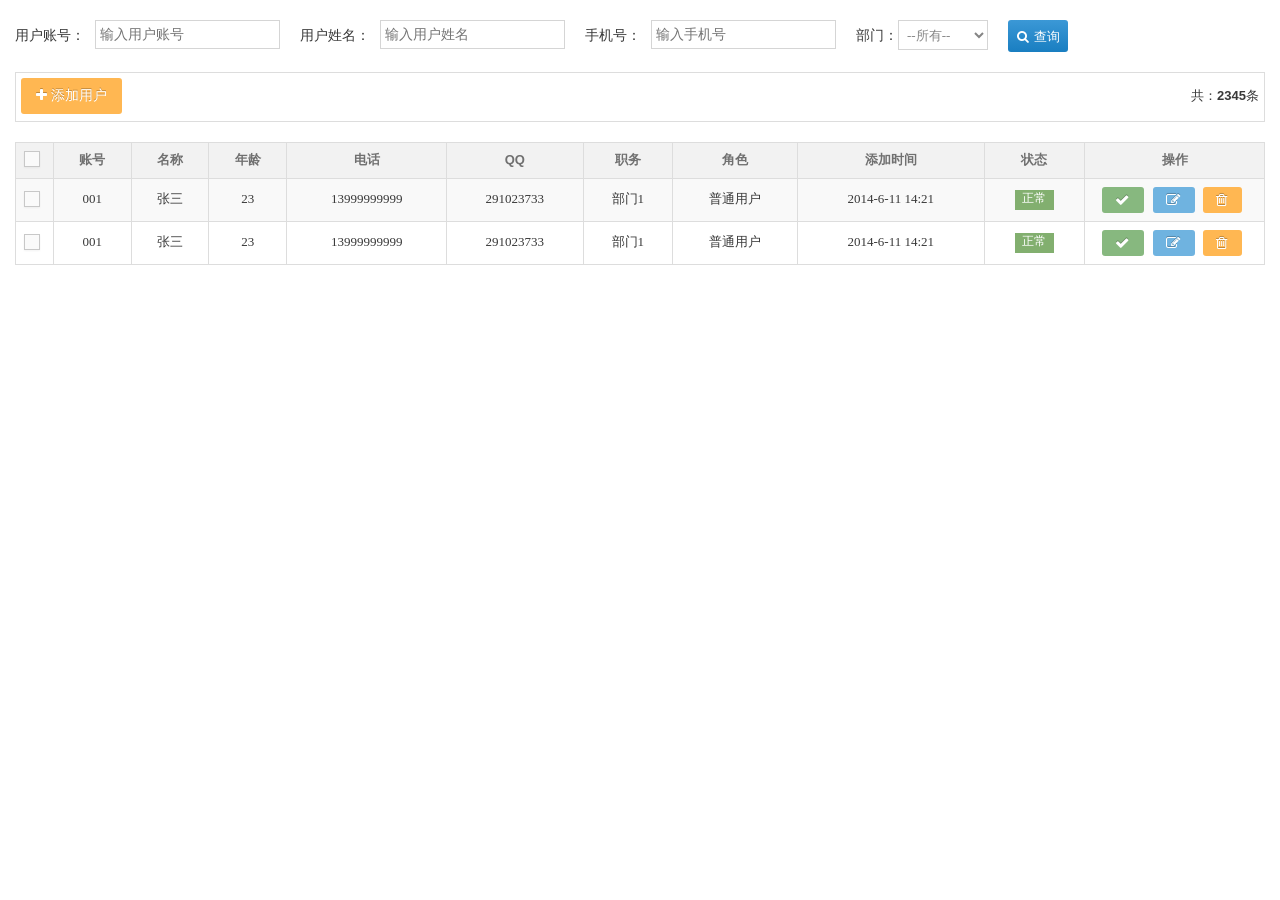
<file: hangkong/target/SSM/userlist.html>
﻿<!DOCTYPE html PUBLIC "-//W3C//DTD XHTML 1.0 Transitional//EN" "http://www.w3.org/TR/xhtml1/DTD/xhtml1-transitional.dtd">
<html xmlns="http://www.w3.org/1999/xhtml">
		<head>
		<meta http-equiv="Content-Type" content="text/html; charset=utf-8" />
		<link href="assets/css/bootstrap.min.css" rel="stylesheet" />
		<link rel="stylesheet" href="css/style.css"/>
		<link rel="stylesheet" href="assets/css/ace.min.css" />
		<link rel="stylesheet" href="assets/css/font-awesome.min.css" />

		<!--  <link rel="stylesheet" href="font/css/font-awesome.min.css" />-->

		<script type="text/javascript">
			window.jQuery || document.write("<script src='assets/js/jquery-2.0.3.min.js'>"+"<"+"/script>");
		</script>
		<script type="text/javascript">
			if("ontouchend" in document) document.write("<script src='assets/js/jquery.mobile.custom.min.js'>"+"<"+"/script>");
		</script>
		<!-- page specific plugin scripts -->
 
		<script src="assets/layer/layer.js" type="text/javascript" ></script>
<script type="text/javascript" src="js/H-ui.js"></script>
		<title>用户列表</title>
		</head>

		<body>
<div class="page-content clearfix">
          <div id="Member_Ratings">
    <div class="d_Confirm_Order_style">
              <form class="search_style" id="search_form">
        <ul class="search_content clearfix">
                  <li>
            <label class="l_f">用户账号：</label>
            <input name="" type="text"  class="text_add" placeholder="输入用户账号"  />
          </li>
                  <li>
            <label class="l_f">用户姓名：</label>
            <input name="" type="text"  class="text_add" placeholder="输入用户姓名"  />
          </li>
                  <li>
            <label class="l_f">手机号：</label>
            <input name="" type="text"  class="text_add" placeholder="输入手机号"  />
          </li>
                  <li>
            <label class="l_f">部门：</label>
            <select name="" style="width:90px">
                      <option>--所有--</option>
                      <option>部门1</option>
                      <option>部门2</option>
                      <option>部门3</option>
                    </select>
          </li>
                  <li style="width:90px;">
            <button type="button" class="btn_search" onclick="search_user()"><i class="icon-search"></i>查询</button>
          </li>
                </ul>
      </form>
              <!---->
              <div class="border clearfix"> <span class="l_f"> <a href="javascript: " id="member_add" class="btn btn-warning"><i class="icon-plus"></i>添加用户</a>  </span> <span class="r_f">共：<b>2345</b>条</span> </div>
              <!---->
              <div class="table_menu_list">
        <table class="table table-striped table-bordered table-hover" id="sample-table">
                  <thead>
            <tr>
                      <th width="25"><label>
                          <input type="checkbox" class="ace">
                          <span class="lbl"></span></label></th>
                      <th  >账号</th>
                      <th  >名称</th>
                      <th  >年龄</th>
                      <th >电话</th>
                      <th >QQ</th>
                      <th >职务</th>
                      <th >角色</th>
                      <th >添加时间</th>
                      <th >状态</th>
                      <th width="180">操作</th>
                    </tr>
          </thead>
                  <tbody>
            <tr>
                      <td><label>
                          <input type="checkbox" class="ace">
                          <span class="lbl"></span></label></td>
                      <td>001</td>
                      <td> 张三</td>
                      <td>23</td>
                      <td>13999999999</td>
                      <td>291023733</td>
                      <td >部门1</td>
                      <td>普通用户</td>
                      <td>2014-6-11 14:21</td>
                      <td class="td-status"><span class="label label-success radius">正常</span></td>
                      <td class="td-manage"><a onClick="member_stop(this,'10001')"  href="javascript:;" title="停用"  class="btn btn-xs btn-success"><i class="icon-ok bigger-120"></i></a> <a title="编辑" onclick="member_edit('550')" href="javascript:;"  class="btn btn-xs btn-info" ><i class="icon-edit bigger-120"></i></a> <a title="删除" href="javascript:;"  onclick="member_del(this,'1')" class="btn btn-xs btn-warning" ><i class="icon-trash  bigger-120"></i></a></td>
                    </tr>
            <tr>
                      <td><label>
                          <input type="checkbox" class="ace">
                          <span class="lbl"></span></label></td>
                      <td>001</td>
                      <td> 张三</td>
                      <td>23</td>
                      <td>13999999999</td>
                      <td>291023733</td>
                      <td >部门1</td>
                      <td>普通用户</td>
                      <td>2014-6-11 14:21</td>
                      <td class="td-status"><span class="label label-success radius">正常</span></td>
                      <td class="td-manage"><a onClick="member_stop(this,'10001')"  href="javascript:;" title="停用"  class="btn btn-xs btn-success"><i class="icon-ok bigger-120"></i></a> <a title="编辑" onclick="member_edit('550')" href="javascript:;"  class="btn btn-xs btn-info" ><i class="icon-edit bigger-120"></i></a> <a title="删除" href="javascript:;"  onclick="member_del(this,'1')" class="btn btn-xs btn-warning" ><i class="icon-trash  bigger-120"></i></a></td>
                    </tr>
          </tbody>
                </table>
      </div>
            </div>
  </div>
        </div>
<!--添加用户图层-->
<form class="add_menber" id="add_menber_style" style="display:none">
<ul class=" page-content">
          <li>
    <label class="label_name">用户账号：</label>
    <span class="add_name">
            <input value="" name="用户名" type="text"  class="text_add"/>
            </span>
    <div class="prompt r_f"></div>
  </li>
          <li>
    <label class="label_name">用户姓名：</label>
    <span class="add_name">
            <input name="真实姓名" type="text"  class="text_add"/>
            </span>
    <div class="prompt r_f"></div>
  </li>
          <li>
    <label class="label_name">所属部门：</label>
    <span class="add_name">
            <select name="所属部门" class="text_add" style="width:160px; margin-left:9px;">
      <div class="prompt r_f">
      </div>
      <option>--所有--</option>
      <option>部门1</option>
      <option>部门2</option>
      <option>部门3</option>
    </select>
            </span>
    <div class="prompt r_f"></div>
  </li>
          <li>
    <label class="label_name"> QQ：</label>
    <span class="add_name">
            <input name="移动电话" type="text"  class="text_add"/>
            </span>
    <div class="prompt r_f"></div>
  </li>
          <li>
    <label class="label_name">联系电话：</label>
    <span class="add_name">
            <input name="电子邮箱" type="text"  class="text_add"/>
            </span>
    <div class="prompt r_f"></div>
  </li>
          <li>
    <label class="label_name">用户年龄：</label>
    <span class="add_name">
            <input name="用户年龄" type="text"  class="text_add"/>
            </span>
    <div class="prompt r_f"></div>
  </li>
          <li >
    <label class="label_name">初始密码：</label>
    <span class="add_name">
            <input name="初始密码" type="text"  class="text_add" />
            </span>
    <div class="prompt r_f"></div>
  </li>
          <li >
    <label class="label_name">性&nbsp;&nbsp;&nbsp;&nbsp;&nbsp;&nbsp;&nbsp;别：</label>
    <span class="add_name">
            <label>
      <input name="form-field-radio1" type="radio" checked="checked" class="ace">
      <span class="lbl">男</span></label>
            &nbsp;&nbsp;&nbsp;
            <label>
      <input name="form-field-radio1" type="radio" class="ace">
      <span class="lbl">女</span></label>
            &nbsp;&nbsp;&nbsp; </span>
    <div class="prompt r_f"></div>
  </li> 
  <li style="width:60%;">
    <label class="label_name">用户组：</label>
    <span class="add_name">
            <label>
      <input name="form-field-radio2" type="radio" checked="checked" class="ace">
      <span class="lbl">普通用户</span></label>
            &nbsp;&nbsp;&nbsp;
            <label>
      <input name="form-field-radio2" type="radio" class="ace">
      <span class="lbl">管理员</span></label>
            &nbsp;&nbsp;&nbsp; 
             <input name="form-field-radio2" type="radio"  class="ace">
      <span class="lbl">超级管理员</span></label>
            &nbsp;&nbsp;&nbsp;</span>
            <label>
    <div class="prompt r_f"></div>
  </li>
        </ul>
</form>
</body>
</html>
<script> 
/*用户-添加*/
 $('#member_add').on('click', function(){
    layer.open({
        type: 1,
        title: '添加用户',
		maxmin: true, 
		shadeClose: true, //点击遮罩关闭层
        area : ['800px' , ''],
        content:$('#add_menber_style'),
		btn:['提交','取消'],
		yes:function(index,layero){	
		 var num=0;
		 var str="";
     $(".add_menber input[type$='text']").each(function(n){
          if($(this).val()=="")
          {
               
			   layer.alert(str+=""+$(this).attr("name")+"不能为空！\r\n",{
                title: '提示框',				
				icon:0,								
          }); 
		    num++;
            return false;            
          } 
		 });
		  if(num>0){  return false;}	 	
          else{
			  $('#add_menber_style').submit();
			  layer.alert('添加成功！',{
               title: '提示框',				
			icon:1,		
			  });
			   layer.close(index);	
		  }		  		     				
		}
    });
});
/*用户-查看*/
function member_show(title,url,id,w,h){
	layer_show(title,url+'#?='+id,w,h);
}
/*用户-停用*/
function member_stop(obj,id){
	layer.confirm('确认要停用吗？',function(index){
		$(obj).parents("tr").find(".td-manage").prepend('<a style="text-decoration:none" class="btn btn-xs " onClick="member_start(this,id)" href="javascript:;" title="启用"><i class="icon-ok  bigger-120"></i></a>');
		$(obj).parents("tr").find(".td-status").html('<span class="label label-defaunt radius">已停用</span>');
		$(obj).remove();
		layer.msg('已停用!',{icon: 5,time:1000});
	});
	
}
/*用户查询*/
function search_user(){
	$("#search_form").submit();

}
/*用户-启用*/
function member_start(obj,id){
	layer.confirm('确认要启用吗？',function(index){
		$(obj).parents("tr").find(".td-manage").prepend('<a style="text-decoration:none" class="btn btn-xs btn-success" onClick="member_stop(this,id)" href="javascript:;" title="停用"><i class="icon-ok bigger-120"></i></a>');
		$(obj).parents("tr").find(".td-status").html('<span class="label label-success radius">已启用</span>');
		$(obj).remove();
		layer.msg('已启用!',{icon: 6,time:1000});
	});
}
/*用户-编辑*/
function member_edit(id){
	  layer.open({
        type: 1,
        title: '修改用户信息',
		maxmin: true, 
		shadeClose:false, //点击遮罩关闭层
        area : ['800px' , ''],
        content:$('#add_menber_style'),
		btn:['提交','取消'],
		yes:function(index,layero){	
		 var num=0;
		 var str="";
     $(".add_menber input[type$='text']").each(function(n){
          if($(this).val()=="")
          {
               
			   layer.alert(str+=""+$(this).attr("name")+"不能为空！\r\n",{
                title: '提示框',				
				icon:0,								
          }); 
		    num++;
            return false;            
          } 
		 });
		  if(num>0){  return false;}	 	
          else{
			  $('#add_menber_style').submit();
			  layer.alert('添加成功！',{
               title: '提示框',				
			icon:1,		
			  });
			   layer.close(index);	
		  }		  		     				
		}
    });
}
/*用户-删除*/
function member_del(obj,id){
	layer.confirm('确认要删除吗？',function(index){
		$(obj).parents("tr").remove();
		layer.msg('已删除!',{icon:1,time:1000});
	});
}
 

</script>
</file>
<file: hangkong/target/SSM/css/style.css>
root {display: block;}
html, body, div, label, dl, dt, dd, ul, ol, li, h1, h2, h3, h4, h5, h6, pre, code, form, fieldset, legend, p, blockquote, 

th, td ,img,textarea{border: 0px;margin: 0px;outline: 0px;padding: 0px;}
fieldset, img { border: 0; }
img { display:inline-block; }
:focus { outline: 0; }
li {display: list-item;text-align: -webkit-match-parent;}
em, i, u {font-style: normal;}
h1, h2, h3, h4, h5, h6 {font-weight: normal; font-family:"Microsoft YaHei" }
abbr, acronym { border: 0; font-variant: normal; }
input, button, textarea, select, optgroup, option { font-family: inherit; font-size: inherit; font-style: inherit; font-

weight: inherit; }
code, kbd, samp, tt { font-size:100%; }
input, button, textarea, select { *font-size: 100%;font-family:"Microsoft YaHei";}
ol, ul { list-style: none outside none; }
table { border-collapse: collapse; border-spacing: 0;}
caption, th { text-align: left; }
:link, :visited, ins { text-decoration: none; }
blockquote, q { quotes: none; }
blockquote:before, blockquote:after, q:before, q:after { content: ''; content: none; }
a{ color: #333}
div {display: block;}
a:hover{ color:#F90}
.clearfix:after{
	display: block;
	content: ".";
	height: 0;
	visibility: hidden;
	clear: both;
	font-size: 0;
	line-height: 0;
}
.row{margin-right:0px; margin-left: 0px;}
.margin-top{ margin-top:10px}
.r_f{ float:right}
.l_f{ float:left}
.mleft{ margin-left:10px;}
.margin{ margin:15px;}
.border{ border:1px solid #ddd; padding:5px; height:50px; line-height:36px; margin-bottom:20px; }
.border  span{ display:block; height:100%;}
.table_menu_list{}
.alert { margin-top:20px;}
body
{
  padding-bottom: 0;
  background-color: #ffffff;
  min-height: 100%;
  font-family: "Microsoft YaHei", Arial, Helvetica, sans-serif ;
  font-size: 13px;
  color: #393939;
  line-height: 1.5;
}
.page-content {
    background: #fff;
    margin: 0;
    padding:0px 15px;
}
.Tips_content{ margin-top:20px; line-height:32px;}
.Tips_content .score_style li{ float:none;}
.Tips_content .score_style li input{ color:#F90; font-size:16px; background-color:#FFF; float:left;}
.get_time{
	height:30px; 
	line-height:30px;
	width:350px;
	border:1px solid #ffffff;
	margin-top:10px;
	color:#ffffff
}
.pull-right .time{ 
	width:200px; 
	height: 45px;
	border-right:1px solid #ffffff; 
	text-align:center;	
	display: inline-block;
	overflow: 
	hidden;float:left
}
.Manager_style,
.search_style{ position:relative; margin-top:20px; }
#parentIframe,#parentIfour{ display:none;}
.Manager_style .title_name,
.search_style .title_names{ position:absolute; top:-20px; font-size:18px; background-color:#ffffff; padding:5px 20px; 

left:10px;}
.state-overview{ margin-top:15px;}
#add_administrator_style .c-red{ color:#F33}
.list_right_style{
	float: right;
    margin-left: 220px;
    overflow: auto;
    position: absolute;
	padding:0px 10px;
}
.table-bordered>thead>tr>th{border-bottom-width: 1px}
#covar_list .list_right_style.Widescreen{ margin-left:0px;}
/*************登录****************/
.Reg_log_style .frame_style i{ position:absolute; left:60px; top:0px; color:#999; font-size:16px; z-index:10}
.Reg_log_style .frame_style i.tx_password{ font-size:12px; color:#F30}
.Reg_log_style .frame_style.form_errors i{ display:none}
.Reg_log_style .frame_style.form_error i{ display:block}
.Reg_log_style .frame_style i{ display:none}
.Reg_log_style .frame_style{ position:relative; height:40px; padding:0px 5px; margin-bottom:15px; border:1px solid #ddd; 

line-height:40px; width:286px;}
.Reg_log_style .frame_style label{ background:url(../images/icon_login.png) no-repeat; float:left; width:40px; margin-

top:2px; height:35px;border-right:1px solid #ddd;}
.Reg_log_style .frame_style input{ height:30px; padding:5px 10px; border:0px; width:226px; font-size:14px; z-index:11; 

position:relative; background:0 none }
.Reg_log_style .frame_style label.password_icon{ background-position: -5px 0px;}
.Reg_log_style .frame_style label.user_icon{background-position: -5px -30px;}
.Reg_log_style .frame_style label.Codes_icon{background-position: -5px -60px;}
.Reg_log_style .frame_style.form_errors{ border:1px solid #1db5e1}
.Reg_log_style .frame_style #Codes_text{ width:150px; padding:0px 10px;}
.Reg_log_style .frame_style .Codes_region{ position:absolute; height:38px; border-left:1px solid #ddd; width:80px; 

right:0px; top:0px;}
.Reg_log_style .frame_style.form_errors .Codes_region{border-left:1px solid #1db5e1;}
.Reg_log_style .frame_style.form_errors label{ border-right:1px solid #1db5e1;}
.Reg_log_style .frame_style.form_errors label.password_icon{background-position: -39px 0px;}
.Reg_log_style .frame_style.form_errors label.user_icon{background-position: -39px -30px;}
.Reg_log_style .frame_style.form_errors label.Codes_icon{background-position: -40px -60px;}
/*****************************面包屑样式*****************************/
#breadcrumbs .iframeurl{ color:#333;text-decoration : none;}
/*********************************************小屏样式属性************************************************/
.Resolution .dataTables_wrapper,
.Resolution .list_right_style .search_style,
.Resolution .article_list .table,
.Resolution .Ads_list .border, 
.Resolution .brand_list .table_menu_list.Widescreen table{ width:1366px;}
.Resolution .Ads_list.Widescreen .dataTables_wrapper,
.Resolution .Ads_list.Widescreen .border,
.Resolution .Ads_list.Widescreen .article_list .table,
.Resolution .list_right_style.Widescreen .dataTables_wrapper,
.Resolution .list_right_style.Widescreen .search_style{width:100%;}
.Resolution .detailed_style .Info_style .product_info{ width:429px;}
.Resolution .detailed_style .Info_style .product_info a.img_link{ width:180px; height:180px;}
.Resolution .detailed_style .Info_style .product_info a.img_link img{ width:178px; height:178px;}
.Resolution .detailed_style .Info_style .product_info span{ width:227px;}
.Resolution .defray_style .defray_list .defray_info{ width:270px;}

/******************边框样式**************/
.home_btn{ border:1px solid #dddddd; padding:10px; margin:15px 0px;}
.t_Record{ border:1px solid #ddd;  padding:10px; float:left}
.news_style{ width:250px; float:left; border:1px solid #ddd;  height:213px; }
.Order_Statistics{ width:280px; float:left; border:1px solid #ddd; margin-right:15px; height:213px;}
.news_style .title_name,
.Order_Statistics .title_name {padding-left:20px;
	font-size:16px;
	border-bottom:1px solid #dddddd;
    background: #2a8bcc!important;
    background-image: -webkit-gradient(linear,left 0,left 100%,from(#ffffff),to(#ededed))!important;
    background-image: -webkit-linear-gradient(top,#ffffff,0%,#ededed,100%)!important;
    background-image: -moz-linear-gradient(top,#ffffff 0,#ededed 100%)!important;
    background-image: linear-gradient(to bottom,#ffffff 0,#ededed 100%)!important;
    background-repeat: repeat-x!important;
    filter: progid:DXImageTransform.Microsoft.gradient(startColorstr='#ffffff',endColorstr='#ededed',GradientType=0)!

important;
	height:36px; line-height:36px;
	color:#333333;
	 width:100%	
}
.news_style .list{ padding:10px; line-height:26px;}
.news_style .list li i{ color:#F63; margin-right:5px;}
.Statistics_style .Statistic_btn,
.Order_form .Statistic_btn{ 
	border:1px solid #dddddd; 
	border-radius:3px;
	font-size:14px;
	text-align:center;
	-moz-border-radius:3px; 
	-webkit-border-radius:3px; 
	float:right;
	margin-right:100px;
	height:30px;
	margin-top:5px;
	line-height:26px;
	padding:0px 10px;
	width:80px;
	cursor:pointer;
}
.Statistics_style .Statistic_btn a,
.Order_form .Statistic_btn a{ display:block;}
.Statistics_style .top_show_btn,
.Order_form .top_show_btn{ display:none}
.Order_Statistics .title_name{ border-bottom:0px;}
.grading_list .table_menu_list,
.content_style{ padding:10px; }
.grading_list .table_menu_list .table td{font-size:12px}
.Order_Statistics .table tr{}
.Order_Statistics .table.table-bordered{ border:0px }
.Order_Statistics .table.table-bordered td.name{ border-left:0px; width:120px; text-align:right}
.Order_Statistics .table.table-bordered td.munber{ border-right:0px;}
.Order_Statistics .table.table-bordered td.munber a{ color:#F63}
/********密码修改样式***********/
.change_Pass_style{ display:none;}
.change_Pass_style .xg_style{}
.change_Pass_style .xg_style li{ height:40px; padding:5px 0px; line-height:40px; margin-bottom:20px;}
.change_Pass_style .xg_style li .label_name{ float:left; width:80px; text-align: right}
.change_Pass_style .xg_style .btn{ display:block; margin-left:auto; margin-right:auto; margin-top:20px; text-align:center}
 
/***************************首页样式属性****************************/
.state-overview .terques { background: #6ccac9;}
.state-overview .red { background: #ff6c60;}
.state-overview .yellow { background: #f8d347;}
.state-overview .blue {background: #57c8f2;}
.state-overview .darkblue{ background-color:#438eb9}
.state-overview .green{ background-color:#093}
.state-overview .symbol {width: 40%;padding: 25px 15px; -webkit-border-radius: 4px 0px 0px 4px;border-radius: 4px 0px 0px 

4px;}
.state-overview .symbol i {color: #fff;font-size: 50px;}
.state-overview .value {width: 58%;padding-top: 21px;}
.state-overview .value {float: right;}
.state-overview .value h1 {font-weight: 300;}
.state-overview .value h1, .state-overview .value p {margin: 0;padding: 0;color: #666666;}
.state-overview .symbol, .state-overview .value {display: inline-block;text-align: center;}
.state-overview .panel{border:1px solid #dddddd; margin-bottom:15px;}
/***********************搜索查询***********************/
.search_style{ margin-bottom:20px;}
.search_style .search_content li{ margin-right:20px; float:left; line-height:30px;}
.search_style .search_content li .btn_search{
	 height:32px; 
    background: #2a8bcc!important;
    background-image: -webkit-gradient(linear,left 0,left 100%,from(#3b98d6),to(#197ec1))!important;
    background-image: -webkit-linear-gradient(top,#3b98d6,0%,#197ec1,100%)!important;
    background-image: -moz-linear-gradient(top,#3b98d6 0,#197ec1 100%)!important;
    background-image: linear-gradient(to bottom,#3b98d6 0,#197ec1 100%)!important;
    background-repeat: repeat-x!important;
    filter: progid:DXImageTransform.Microsoft.gradient(startColorstr='#ff3b98d6',endColorstr='#ff197ec1',GradientType=0)!

important;
    line-height:32px;
	border:0px;
	width:60px;
	text-align:center;
	color:#FFF;
	border-radius:3px; 
	-moz-border-radius:3px; 
	-webkit-border-radius:3px;
	
}
.search_style .search_content li .btn_search i{ padding-right:5px;}
/***********底部样式属性***********/
.footer_style{ width:100%; border-top:1px solid #ddd; padding:2px 0px; color:#666666; background-color:#f2f2f2; font-

family:"新宋体"; position: fixed; bottom:0px; z-index:1111; text-align:center;}
.footer_style p{ padding:0px 20px;}
 
/********************************菜单管理样式属性*************************/
.Menu_Manager{}
.Menu_Manager .add_menu tr{ }
.Manager_style .Role_xinxi td,
.Menu_Manager .add_menu td{ height:50px; line-height:50px; padding:5px 0px;}
.Menu_Manager .add_menu td .btn-primary,
.Manager_style .Role_xinxi button{ 
	margin-left:120px; 
	border-radius:3px; 
	-moz-border-radius:3px; 
	-webkit-border-radius:3px; 
}
.Manager_style .Role_xinxi{ width:800px;}
.Manager_style .Role_xinxi td.label_name,
.Menu_Manager .add_menu td.label_name{ width:60px; color:#666}
.Menu_Manager .add_menu select{ margin-left:10px; width:100px;}
.Manager_style .Role_xinxi button{ margin-left:70px; width:80px;}
.Manager_style .Role_xinxi .radio,
.add_menu .radio{ float:left; width:100px; margin-top:6px}
/**************************用户管理样式属性***************************/
.user_Manager_style{}
.table.table-bordered tbody tr td.User_Action_btn{ text-align:left}
.user_Manager_style .add_user_style{ margin:10px;}
.user_Manager_style .add_user_style ul{ margin:0}
.user_Manager_style .add_user_style li{ float:left; height:40px; margin:5px; line-height:30px; width:255px}
.user_Manager_style .add_user_style li .label_name,
.user_Manager_style .add_user_style .Remark .label_name{ float:left; width:70px; text-align:right;}
.user_Manager_style .add_user_style li .radio{ float:left; width:90px; margin-top:0px}
.user_Manager_style .add_user_style li .radio label{ display:block; margin-top:3px}
.user_Manager_style .add_user_style li select{ margin-left:10px; width:163px}
.user_Manager_style .add_user_style .Remark{}
.user_Manager_style .add_user_style .reset_style{ border-bottom:1px dashed #ddd; margin-bottom:10px;}
.user_Manager_style .add_user_style .reset_style .btn{ margin-bottom:10px; border-radius:3px; -moz-border-radius:3px; -

webkit-border-radius:3px; }
#Finalist_list tbody td{ padding:0; line-height:30px;}
.split_line{ border-bottom:1px solid #ddd;}
.rwxx_xj_btn{ margin:30px 0px;}
.add_Info_finalists{ padding:0px; margin:20px 0px;}
.add_Info_finalists .xz_xinxi{ float:left; line-height:32px; margin-right:25px;}
.add_Info_finalists .xz_xinxi span{float:left;tposition:relative; margin:0px 10px; top:-10px; }
.add_Info_finalists .xz_xinxi .date_inline li{ float:left;}
.add_Info_finalists .xz_xinxi .date_inline li span{ }
.add_Info_finalists .xz_xinxi .mleft{ width:200px;}
.xinx_lb table tbody>tr>td{ padding:10px 0px; vertical-align: middle; text-align:center}
.Upload_btn{ 
    position: relative; 
    float:right;
    background: #2a8bcc!important;
    background-image: -webkit-gradient(linear,left 0,left 100%,from(#3b98d6),to(#197ec1))!important;
    background-image: -webkit-linear-gradient(top,#3b98d6,0%,#197ec1,100%)!important;
    background-image: -moz-linear-gradient(top,#3b98d6 0,#197ec1 100%)!important;
    background-image: linear-gradient(to bottom,#3b98d6 0,#197ec1 100%)!important;
    background-repeat: repeat-x!important;
    filter: progid:DXImageTransform.Microsoft.gradient(startColorstr='#ff3b98d6',endColorstr='#ff197ec1',GradientType=0)!

important;
	border:0px;
	color:#ffffff;
}
.user_xinxi_modify{ width:820px; margin-left:auto; margin-right:auto; border:1px solid #ddd}
.Button_Action{ text-align:center; padding:15px 0px; border-top:1px dashed #ddd;}
.finalists_style .btn_style{ width:160px; margin-top:20px; margin-left:auto; margin-right:auto;}
.finalists_style .btn_style .Reset_btn{ border:1px solid #ddd; margin-left:20px;}
.finalists_style .btn_style .save_btn{border:1px solid #d15b47}
 /*********************品牌详细信息样式属性***********************/
 
.brand_detailed .Info_style li{ width:250px; float:left; height:40px; line-height:40px;}
.brand_detailed .Info_style .b_Introduce{ width:100%; height:auto; position:relative}
.brand_detailed .Info_style .b_Introduce .name{ line-height:24px; margin-left:80px; position:relative; top:-30px;}
.brand_detailed .Info_style li .label_name{ float:left; width:80px; line-height:40px; text-align:right}
.brand_detailed .Info_style li .name{ float:left; line-height:40px; margin-left:5px;}
 
.b_products_list{ border:1px solid #dddddd; position:relative}
.b_P_Sort_list li{ line-height:34px; margin-left:10px;}
.b_P_Sort_list li .grey,
.b_P_Sort_list li .orange{ margin-right:5px;}
/*******************************产品类型样式属性******************************************/
.left_Treeview{ position:relative; float:left}
.page_right_style{ float:right; position:absolute; height:100%;}
.page_right_style.Widescreen{ left:0px}
.show_btn {display: none;position: fixed;z-index: 1111;top:50%}
.show_btn span {
	background: url(../images/indexhead_sprite.png) -46px -30px no-repeat;
	width: 25px;
	height: 100px;
	overflow: hidden;
	float: left;
	cursor: pointer;
	position: absolute;
	left: 0px;
}
.side_title span {
	background: url(../images/indexhead_sprite.png) -14px -30px no-repeat;
	width: 25px;
	height: 40px;
	overflow: hidden;
	float: left;
	cursor: pointer;
	position: absolute;
	right: 0px;
	top: 50%;
	z-index:111;
}
.type_style{}
.type_style .type_title,
.cover_style .type_title,
#add_brand .title_name,
.page_right_style .type_title,
.admin_info_style .type_title,
.Competence_add_style .title_name{
	padding-left:20px;
	font-size:18px;
	border-bottom:1px solid #dddddd;
    background: #2a8bcc!important;
    background-image: -webkit-gradient(linear,left 0,left 100%,from(#ffffff),to(#ededed))!important;
    background-image: -webkit-linear-gradient(top,#ffffff,0%,#ededed,100%)!important;
    background-image: -moz-linear-gradient(top,#ffffff 0,#ededed 100%)!important;
    background-image: linear-gradient(to bottom,#ffffff 0,#ededed 100%)!important;
    background-repeat: repeat-x!important;
    filter: progid:DXImageTransform.Microsoft.gradient(startColorstr='#ffffff',endColorstr='#ededed',GradientType=0)!

important;
	height:40px; line-height:40px;
	color:#333333;
	 width:100%	
}
.type_style .type_content{ width:500px; margin-left:auto; margin-right:auto; margin-top:50px;}
.type_style .type_content .Operate_btn { border:1px solid #dddddd; padding:10px 0px; text-align:center}
.form-label{ float:left; width:80px;text-align:right;}
.formControls{ float:left; width:250px; margin-left:10px; }
.formControls textarea{ width:390px; height:100px; resize: none  }
.Operate_cont{ padding:10px;}
#products_list .table_menu_list{ float:right; margin-left:230px;overflow:auto; position:absolute}
#products_list .table_menu_list.Widescreen{ width:100%; margin-left:0px}
#products_list {
	overflow: hidden;
    position: relative;
    border-top: 1px solid #dddddd;
    border-left: 1px solid #dddddd;
	border-right: 1px solid #dddddd;
}
.Resolution .h_products_list .table_menu_list.Widescreen table,
.Resolution .h_products_list .table_menu_list table,
.Resolution .order_style .search_style{ width:1366px}

/*********************用户权限样式属性***************************/
.Competence_info{ border:1px solid #ddd; margin:10px;}
.Competence_info  .Competence_name{height:40px; line-height:40px; background-color:#E9EFFE;border-bottom:1px solid #ddd; 

text-align:center}
.Competence_info .name{ height:30px; line-height:30px; font-size:14px; border-bottom:1px solid #ddd; text-align:center; 

background-color:#ededed;}
.Competence_info .Competence_list{ width:33.33%; float:left; border-right:1px solid #ddd; margin:0; height:320px; min-

height:320px}
.Competence_info .Competence_list li{ height:40px; line-height:40px; padding:0px 20px; width:50%; float:left}
/*****************************添加用户样式属性************************/
.add_menber{}
.add_menber li{ margin:10px 0px; height:40px; line-height:40px; float:left; width:50%}
.add_menber li.adderss{ width:100%}
.add_menber li .label_name,
.member_content li .label_name { width:80px; text-align:right; float:left; line-height:30px;}
.add_menber li .add_name{ float:left; margin-left:10px; line-height:30px;}
.add_menber li .add_name .lbl{ top:-5px; left:10px;}
/******用户信息********/
.member_show{}
.member_show .member_jbxx{background-color:#5bacb6; padding:10px;}
.member_show .member_jbxx .img{ width:64px; height:64px; float:left;}
.right_xxln{margin-left:80px; color:#fff;}
.right_xxln dt{ margin-bottom:10px;}
.member_content{ padding:10px;}
.member_content li{ margin:10px 0px; line-height:30px; position:relative}
.member_content li .name{ float:left;  text-align:left; }
.member_content li:after,
.sort_style_add li:after,
.form-group:after{
	display: block;
	content: ".";
	height: 0;
	visibility: hidden;
	clear: both;
	font-size: 0;
	line-height: 0;
}
/********************************广告界面样式属性*************************/
.Ads_list,
.order_list_style{ padding:15px;margin-left:220px; float:right; position: absolute; overflow:auto;}
.Ads_list .ad_img{ overflow:hidden; height:80px; display:block}
.Ads_list.Widescreen,
.order_list_style.Widescreen { margin-left:0px;}
#add_ads_style .add_adverts{ padding:15px;}
#add_ads_style .add_adverts li{ height:32px; line-height:30px; margin:10px 0px;}
#add_ads_style .add_adverts li .label_name{ width:80px; float:left;text-align:right}
#add_ads_style .add_adverts li .cont_style{ float:left; width:600px; position:relative;}
#add_ads_style .add_adverts li .cont_style select.form-control{ width:220px; margin-left:10px}
#add_ads_style .add_adverts li .cont_style .logoupload{ margin-left:10px; position:relative}
#add_ads_style .add_adverts li .cont_style  .prompt{ color:#F33; position:absolute; top:0px; right:0px;}
#add_ads_style .add_adverts li .cont_style .logobox{ width:594px; height:120px; border:1px solid #dddddd; text-

align:center; margin-left:10px; padding:1px; margin-bottom:10px;}
 
/*==============以下是业务相关的样式====================*/
/*权限*/
.permission-list{ border:solid 1px #eee; margin:10px}
.permission-list > dt{ background-color:#F2F2F2;padding:5px 10px; color:#333}
.permission-list > dd,
.cover_style .top_style .info_style{ padding:10px;}
.permission-list .permission-list2 > dt{ color:#333; background-color:#F2F2F2; margin-right:10px;}
.permission-list > dd > dl{ padding:10px 0}
.permission-list > dd > dl > dt{ display:inline-block;float:left;white-space:nowrap; width:100px; padding:5px}
.permission-list > dd > dl > dd{ margin-left:100px;}
.permission-list > dd > dl > dd > label{ padding-right:10px}
.permission-list .permission-list2 > dt input[type=checkbox].ace+.lbl::before,.permission-list .permission-list2 > dt 

input[type=radio].ace+.lbl::before{ border:0px}
</file>
<file: hangkong/target/SSM/assets/css/ace.min.css>
body.navbar-fixed{padding-top: 75px;}
body.breadcrumbs-fixed{padding-top: 116px;}
.main-container{position: relative; padding: 0;width:100%}
.main-container:after
{
  background-color: #FFF;
  bottom: 0;
  content: "";
  display: block;
  max-width: inherit;
  position: fixed;
  top: 0;
  width: 100%;
  z-index: -2;
}
@media(min-width:768px)
{
  .container.main-container:after
  {
    -webkit-box-shadow: 0 0 0 1px rgba(0,0,0,0.1);
    box-shadow: 0 0 0 1px rgba(0,0,0,0.1);
  }
}
.main-container>.main-container-inner{position: relative; width:100%}
.container.main-container .sidebar.sidebar-fixed,.container.main-container .sidebar.sidebar-fixed:before{left: auto;}
.main-content
{
  margin-left: 190px;
  margin-right: 0;
  margin-top: 0;
  min-height: 100%;
  padding: 0;
}
.page-header
{
  margin: 0 0 12px;
  border-bottom: 1px dotted #e2e2e2;
  padding-bottom: 16px;
  padding-top: 7px;
}
.page-header h1
{
  padding: 0;
  margin: 0 8px;
  font-size: 24px;
  font-weight: lighter;
  color: #2679b5;
}
.page-header h1 small
{
  margin: 0 6px;
  font-size: 14px;
  font-weight: normal;
  color: #8089a0;
}

[class*=" icon-"],[class^="icon-"]
{
  display: inline-block;
  text-align: center;
}

a:focus,a:active
{
  text-decoration: none;
}

h1
{
  font-size: 32px;
  font-weight: normal;
  font-family: "Microsoft YaHei",Helvetica,Arial,sans-serif;
}

h1.smaller
{
  font-size: 31px;
}

h1.bigger
{
  font-size: 33px;
}

h1.block
{
  margin-bottom: 16px;
}

h2
{
  font-size: 26px;
  font-weight: normal;
  font-family: "Microsoft YaHei",Helvetica,Arial,sans-serif;
}

h2.smaller
{
  font-size: 25px;
}

h2.bigger
{
  font-size: 27px;
}

h2.block
{
  margin-bottom: 16px;
}

h3
{
  font-size: 22px;
  font-weight: normal;
  font-family: "Microsoft YaHei",Helvetica,Arial,sans-serif;
}

h3.smaller
{
  font-size: 21px;
}

h3.bigger
{
  font-size: 23px;
}

h3.block
{
  margin-bottom: 16px;
}

h4
{
  font-size: 18px;
  font-weight: normal;
  font-family: "Microsoft YaHei",Helvetica,Arial,sans-serif;
}

h4.smaller
{
  font-size: 17px;
}

h4.bigger
{
  font-size: 19px;
}

h4.block
{
  margin-bottom: 16px;
}

h5
{
  font-size: 15px;
  font-weight: normal;
  font-family: "Microsoft YaHei",Helvetica,Arial,sans-serif;
}

h5.smaller
{
  font-size: 14px;
}

h5.bigger
{
  font-size: 16px;
}

h5.block
{
  margin-bottom: 16px;
}

h6
{
  font-size: 13px;
  font-weight: normal;
  font-family: "Microsoft YaHei",Helvetica,Arial,sans-serif;
}

h6.smaller
{
  font-size: 12px;
}

h6.bigger
{
  font-size: 14px;
}

h6.block
{
  margin-bottom: 16px;
}
ul.margin-5,ol.margin-5
{
  margin-left: 5px;
}

ul.margin-10,ol.margin-10
{
  margin-left: 10px;
}

ul.margin-15,ol.margin-15
{
  margin-left: 15px;
}

ul.margin-20,ol.margin-20
{
  margin-left: 20px;
}

li>ul,li>ol
{
  margin-left: 18px;
}

.list-unstyled,.list-inline
{
  margin-left: 0;
}

.list-unstyled>li>[class*="icon-"]:first-child,.list-inline>li>[class*="icon-"]:first-child
{
  width: 18px;
  text-align: center;
}

.spaced>li
{
  margin-top: 9px;
  margin-bottom: 9px;
}

.spaced2>li
{
  margin-top: 15px;
  margin-bottom: 15px;
}

li.divider
{
  margin-top: 3px;
  margin-bottom: 3px;
  height: 0;
  font-size: 0;
}

.spaced>li.divider
{
  margin-top: 5px;
  margin-bottom: 5px;
}

.spaced2>li.divider
{
  margin-top: 8px;
  margin-bottom: 8px;
}

li.divider:before
{
  content: "";
  display: inline-block;
}

blockquote,blockquote.pull-right
{
  border-color: #e5eaf1;
}

.modal-content
{
  border-radius: 0;
  -webkit-box-shadow: none;
  box-shadow: none;
}

.modal-footer
{
  padding-top: 12px;
  padding-bottom: 14px;
  border-top-color: #e4e9ee;
  -webkit-box-shadow: none;
  box-shadow: none;
  background-color: #eff3f8;
}

.modal-header .close
{
  font-size: 32px;
}

.well
{
  border-radius: 0;
}

.well h1,.well h2,.well h3,.well h4,.well h5,.well h6
{
  margin-top: 0;
}

.well h1,.well h2,.well h3
{
  line-height: 36px;
}

.alert
{
  font-size: 14px;
  border-radius: 0;
  text-align:center;
}

.alert .close
{
  font-size: 16px;
}

.alert-block p+p
{
  margin-top: 10px;
}
.pagination>li i{ top:7px; position:relative; font-size:16px;}
.pagination>li>a,.pager>li>a,.pagination>li>span,.pager>li>span
{
  border-width: 1px;
  border-radius: 0!important;
  height:32px;
  line-height:32px;
  padding:0px 10px;

  text-align:center;
}
.pagination>li>a,.pager>li>a
{
  color: #2283c5;
  background-color: #fafafa;
  margin: 0 -1px 0 0;
  border-color: #e0e8eb;
}

.pagination>li>a:hover,.pager>li>a:hover
{
  background-color: #eaeff2;
}

.pagination>li>a:focus,.pager>li>a:focus
{
  background-color: #eaeef2;
}

.pagination>li.disabled>a,.pagination>li.disabled>a:hover,.pager>li.disabled>a,.pager>li.disabled>a:hover
{
  background-color: #f9f9f9;
  border-color: #d9d9d9;
}

.pagination>li.active>a,.pagination>li.active>a:hover
{
  background-color: #6faed9;
  border-color: #6faed9;
  color: #fff;
  text-shadow: 0 -1px 0 rgba(0,0,0,0.25);
}

.list-group-item
{
  border-radius: 0!important;
}

.lighter
{
  font-weight: lighter;
}

.bolder
{
  font-weight: bolder;
}

.inline
{
  display: inline-block!important;
}

.block
{
  display: block!important;
}

.center,.align-center
{
  text-align: center!important;
}

.align-left
{
  text-align: left!important;
}

.align-right
{
  text-align: right!important;
}

.middle
{
  vertical-align: middle;
}

.align-middle
{
  vertical-align: middle!important;
}

.align-top
{
  vertical-align: top!important;
}

.align-bottom
{
  vertical-align: bottom!important;
}

.position-relative
{
  position: relative;
}

.position-absolute
{
  position: absolute;
}

.line-height-normal
{
  line-height: normal!important;
}

.line-height-1
{
  line-height: 1!important;
}

.dark
{
  color: #333!important;
}

.white
{
  color: #fff!important;
}

.red
{
  color: #dd5a43!important;
}

.light-red
{
  color: #f77!important;
}

.blue
{
  color: #478fca!important;
}

.light-blue
{
  color: #93cbf9!important;
}

.green
{
  color: #69aa46!important;
}

.light-green
{
  color: #b0d877!important;
}

.orange
{
  color: #ff892a!important;
}

.light-orange
{
  color: #fcac6f!important;
}

.orange2
{
  color: #feb902!important;
}

.purple
{
  color: #a069c3!important;
}

.pink
{
  color: #c6699f!important;
}

.pink2
{
  color: #d6487e!important;
}

.brown
{
  color: #a52a2a!important;
}

.grey
{
  color: #777!important;
}

.light-grey
{
  color: #bbb!important;
}

.bigger-110
{
  font-size: 110%;
}

.bigger-120
{
  font-size: 120%;
}

.bigger-130
{
  font-size: 130%;
}

.bigger-140
{
  font-size: 140%;
}

.bigger-150
{
  font-size: 150%;
}

.bigger-160
{
  font-size: 160%;
}

.bigger-170
{
  font-size: 170%;
}

.bigger-180
{
  font-size: 180%;
}

.bigger-190
{
  font-size: 190%;
}

.bigger-200
{
  font-size: 200%;
}

.bigger-210
{
  font-size: 210%;
}

.bigger-220
{
  font-size: 220%;
}

.bigger-230
{
  font-size: 230%;
}

.bigger-240
{
  font-size: 240%;
}

.bigger-250
{
  font-size: 250%;
}

.bigger-260
{
  font-size: 260%;
}

.bigger-270
{
  font-size: 270%;
}

.bigger-280
{
  font-size: 280%;
}

.bigger-290
{
  font-size: 290%;
}

.bigger-300
{
  font-size: 300%;
}

.bigger-125
{
  font-size: 125%;
}

.bigger-175
{
  font-size: 175%;
}

.bigger-225
{
  font-size: 225%;
}

.bigger-275
{
  font-size: 275%;
}

.smaller-90
{
  font-size: 90%;
}

.smaller-80
{
  font-size: 80%;
}

.smaller-70
{
  font-size: 70%;
}

.smaller-60
{
  font-size: 60%;
}

.smaller-50
{
  font-size: 50%;
}

.smaller-40
{
  font-size: 40%;
}

.smaller-30
{
  font-size: 30%;
}

.smaller-20
{
  font-size: 20%;
}

.smaller-75
{
  font-size: 75%;
}

.width-20
{
  width: 20%!important;
}

.width-25
{
  width: 25%!important;
}

.width-30
{
  width: 30%!important;
}

.width-35
{
  width: 35%!important;
}

.width-40
{
  width: 40%!important;
}

.width-45
{
  width: 45%!important;
}

.width-50
{
  width: 50%!important;
}

.width-55
{
  width: 55%!important;
}

.width-60
{
  width: 60%!important;
}

.width-65
{
  width: 65%!important;
}

.width-70
{
  width: 70%!important;
}

.width-75
{
  width: 75%!important;
}

.width-80
{
  width: 80%!important;
}

.width-85
{
  width: 85%!important;
}

.width-90
{
  width: 90%!important;
}

.width-95
{
  width: 95%!important;
}

.width-100
{
  width: 100%!important;
}

.width-48
{
  width: 48%!important;
}

.width-auto
{
  width: auto!important;
}

.height-auto
{
  height: auto!important;
}

.no-padding
{
  padding: 0!important;
}

.no-padding-bottom
{
  padding-bottom: 0!important;
}

.no-padding-top
{
  padding-top: 0!important;
}

.no-padding-left
{
  padding-left: 0!important;
}

.no-padding-right
{
  padding-right: 0!important;
  text-align:right;
  line-height:30px;
}

.no-margin
{
  margin: 0!important;
}

.no-margin-bottom
{
  margin-bottom: 0!important;
}

.no-margin-top
{
  margin-top: 0!important;
}

.no-margin-left
{
  margin-left: 0!important;
}

.no-margin-right
{
  margin-right: 0!important;
}

.no-border
{
  border: 0;
}

.no-border-bottom
{
  border-bottom: 0;
}

.no-border-top
{
  border-top: 0;
}

.no-border-left
{
  border-left: none;
}

.no-border-right
{
  border-right: 0;
}

.no-underline
{
  text-decoration: none!important;
}

.no-hover-underline:hover
{
  text-decoration: none!important;
}

.no-shadow,.no-box-shadow
{
  -webkit-box-shadow: none!important;
  box-shadow: none!important;
}

.no-text-shadow
{
  text-shadow: none!important;
}

.overflow-hidden
{
  overflow: hidden!important;
}

.overflow-auto
{
  overflow: auto!important;
}

.overflow-scroll
{
  overflow: scroll!important;
}

.overflow-visible
{
  overflow: visible!important;
}

.hr
{
  display: block;
  height: 0;
  overflow: hidden;
  font-size: 0;
  border-top: 1px solid #e3e3e3;
  margin: 12px 0;
}

.hr-double
{
  height: 3px;
  border-top: 1px solid #e3e3e3;
  border-bottom: 1px solid #e3e3e3;
}

.hr.dotted,.hr-dotted
{
  border-top-style: dotted;
}

.hr-double.dotted
{
  border-bottom-style: dotted;
}

.hr-32,.hr32
{
  margin: 32px 0;
}

.hr-30,.hr30
{
  margin: 30px 0;
}

.hr-28,.hr28
{
  margin: 28px 0;
}

.hr-26,.hr26
{
  margin: 26px 0;
}

.hr-24,.hr24
{
  margin: 24px 0;
}

.hr-22,.hr22
{
  margin: 22px 0;
}

.hr-20,.hr20
{
  margin: 20px 0;
}

.hr-18,.hr18
{
  margin: 18px 0;
}

.hr-16,.hr16
{
  margin: 16px 0;
}

.hr-14,.hr14
{
  margin: 14px 0;
}

.hr-12,.hr12
{
  margin: 12px 0;
}

.hr-10,.hr10
{
  margin: 10px 0;
}

.hr-8,.hr8
{
  margin: 8px 0;
}

.hr-6,.hr6
{
  margin: 6px 0;
}

.hr-4,.hr4
{
  margin: 4px 0;
}

.hr-2,.hr2
{
  margin: 2px 0;
}

.space
{
  max-height: 1px;
  min-height: 1px;
  overflow: hidden;
  margin: 12px 0;
}

.vspace-xs,.vspace-sm,.vspace-md,.vspace-lg
{
  max-height: 1px;
  min-height: 1px;
  overflow: hidden;
  display: none;
  margin: 12px 0;
}

.space-32
{
  max-height: 1px;
  min-height: 1px;
  overflow: hidden;
  margin: 12px 0;
  margin: 32px 0 31px;
}

.vspace-32,.vspace-xs-32,.vspace-sm-32,.vspace-md-32,.vspace-lg-32
{
  max-height: 1px;
  min-height: 1px;
  overflow: hidden;
  margin: 12px 0;
  margin: 32px 0 31px 0;
}

.space-30
{
  max-height: 1px;
  min-height: 1px;
  overflow: hidden;
  margin: 12px 0;
  margin: 30px 0 29px;
}

.vspace-30,.vspace-xs-30,.vspace-sm-30,.vspace-md-30,.vspace-lg-30
{
  max-height: 1px;
  min-height: 1px;
  overflow: hidden;
  margin: 12px 0;
  margin: 30px 0 29px 0;
}

.space-28
{
  max-height: 1px;
  min-height: 1px;
  overflow: hidden;
  margin: 12px 0;
  margin: 28px 0 27px;
}

.vspace-28,.vspace-xs-28,.vspace-sm-28,.vspace-md-28,.vspace-lg-28
{
  max-height: 1px;
  min-height: 1px;
  overflow: hidden;
  margin: 12px 0;
  margin: 28px 0 27px 0;
}

.space-26
{
  max-height: 1px;
  min-height: 1px;
  overflow: hidden;
  margin: 12px 0;
  margin: 26px 0 25px;
}

.vspace-26,.vspace-xs-26,.vspace-sm-26,.vspace-md-26,.vspace-lg-26
{
  max-height: 1px;
  min-height: 1px;
  overflow: hidden;
  margin: 12px 0;
  margin: 26px 0 25px 0;
}

.space-24
{
  max-height: 1px;
  min-height: 1px;
  overflow: hidden;
  margin: 12px 0;
  margin: 24px 0 23px;
}

.vspace-24,.vspace-xs-24,.vspace-sm-24,.vspace-md-24,.vspace-lg-24
{
  max-height: 1px;
  min-height: 1px;
  overflow: hidden;
  margin: 12px 0;
  margin: 24px 0 23px 0;
}

.space-22
{
  max-height: 1px;
  min-height: 1px;
  overflow: hidden;
  margin: 12px 0;
  margin: 22px 0 21px;
}

.vspace-22,.vspace-xs-22,.vspace-sm-22,.vspace-md-22,.vspace-lg-22
{
  max-height: 1px;
  min-height: 1px;
  overflow: hidden;
  margin: 12px 0;
  margin: 22px 0 21px 0;
}

.space-20
{
  max-height: 1px;
  min-height: 1px;
  overflow: hidden;
  margin: 12px 0;
  margin: 20px 0 19px;
}

.vspace-20,.vspace-xs-20,.vspace-sm-20,.vspace-md-20,.vspace-lg-20
{
  max-height: 1px;
  min-height: 1px;
  overflow: hidden;
  margin: 12px 0;
  margin: 20px 0 19px 0;
}

.space-18
{
  max-height: 1px;
  min-height: 1px;
  overflow: hidden;
  margin: 12px 0;
  margin: 18px 0 17px;
}

.vspace-18,.vspace-xs-18,.vspace-sm-18,.vspace-md-18,.vspace-lg-18
{
  max-height: 1px;
  min-height: 1px;
  overflow: hidden;
  margin: 12px 0;
  margin: 18px 0 17px 0;
}

.space-16
{
  max-height: 1px;
  min-height: 1px;
  overflow: hidden;
  margin: 12px 0;
  margin: 16px 0 15px;
}

.vspace-16,.vspace-xs-16,.vspace-sm-16,.vspace-md-16,.vspace-lg-16
{
  max-height: 1px;
  min-height: 1px;
  overflow: hidden;
  margin: 12px 0;
  margin: 16px 0 15px 0;
}

.space-14
{
  max-height: 1px;
  min-height: 1px;
  overflow: hidden;
  margin: 12px 0;
  margin: 14px 0 13px;
}

.vspace-14,.vspace-xs-14,.vspace-sm-14,.vspace-md-14,.vspace-lg-14
{
  max-height: 1px;
  min-height: 1px;
  overflow: hidden;
  margin: 12px 0;
  margin: 14px 0 13px 0;
}

.space-12
{
  max-height: 1px;
  min-height: 1px;
  overflow: hidden;
  margin: 12px 0;
  margin: 12px 0 11px;
}

.vspace-12,.vspace-xs-12,.vspace-sm-12,.vspace-md-12,.vspace-lg-12
{
  max-height: 1px;
  min-height: 1px;
  overflow: hidden;
  margin: 12px 0;
  margin: 12px 0 11px 0;
}

.space-10
{
  max-height: 1px;
  min-height: 1px;
  overflow: hidden;
  margin: 12px 0;
  margin: 10px 0 9px;
}

.vspace-10,.vspace-xs-10,.vspace-sm-10,.vspace-md-10,.vspace-lg-10
{
  max-height: 1px;
  min-height: 1px;
  overflow: hidden;
  margin: 12px 0;
  margin: 10px 0 9px 0;
}

.space-8
{
  max-height: 1px;
  min-height: 1px;
  overflow: hidden;
  margin: 12px 0;
  margin: 8px 0 7px;
}

.vspace-8,.vspace-xs-8,.vspace-sm-8,.vspace-md-8,.vspace-lg-8
{
  max-height: 1px;
  min-height: 1px;
  overflow: hidden;
  margin: 12px 0;
  margin: 8px 0 7px 0;
}

.space-6
{
  max-height: 1px;
  min-height: 1px;
  overflow: hidden;
  margin: 12px 0;
  margin: 6px 0 5px;
}

.vspace-6,.vspace-xs-6,.vspace-sm-6,.vspace-md-6,.vspace-lg-6
{
  max-height: 1px;
  min-height: 1px;
  overflow: hidden;
  margin: 12px 0;
  margin: 6px 0 5px 0;
}

.space-4
{
  max-height: 1px;
  min-height: 1px;
  overflow: hidden;
  margin: 12px 0;
  margin: 4px 0 3px;
}

.vspace-4,.vspace-xs-4,.vspace-sm-4,.vspace-md-4,.vspace-lg-4
{
  max-height: 1px;
  min-height: 1px;
  overflow: hidden;
  margin: 12px 0;
  margin: 4px 0 3px 0;
}

.space-2
{
  max-height: 1px;
  min-height: 1px;
  overflow: hidden;
  margin: 12px 0;
  margin: 2px 0 1px;
}

.vspace-2,.vspace-xs-2,.vspace-sm-2,.vspace-md-2,.vspace-lg-2
{
  max-height: 1px;
  min-height: 1px;
  overflow: hidden;
  margin: 12px 0;
  margin: 2px 0 1px 0;
}

.header
{
  line-height: 28px;
  margin-bottom: 16px;
  margin-top: 18px;
  padding-bottom: 4px;
  border-bottom: 1px solid #CCC;
}

.header.blue
{
  border-bottom-color: #d5e3ef;
}

.header.green
{
  border-bottom-color: #cce2c1;
}

.header.purple
{
  border-bottom-color: #e0d1ea;
}

.header.orange
{
  border-bottom-color: #fdd0ac;
}

.header.orange2
{
  border-bottom-color: #fbd36b;
}

.header.red
{
  border-bottom-color: #f3cdc6;
}

.header.grey
{
  border-bottom-color: #c3c3c3;
}

.header.pink
{
  border-bottom-color: #f2e0eb;
}

.header.pink2
{
  border-bottom-color: #e69eb9;
}

.header.light-blue
{
  border-bottom-color: #dceefc;
}

.header.light-red
{
  border-bottom-color: #fec5c5;
}

.header.light-green
{
  border-bottom-color: #d2e7b5;
}

.header.brown
{
  border-bottom-color: #df9393;
}

.header>[class*="icon-"]
{
  margin-right: 2px;
}

.no-radius
{
  border-radius: 0!important;
}

.action-buttons a
{
  margin: 0 3px;
  display: inline-block;
  opacity: .85;
  -webkit-transition: all .1s;
  transition: all .1s;
}

.action-buttons a:hover
{
  text-decoration: none;
  -moz-transform: scale(1.2);
  -webkit-transform: scale(1.2);
  -o-transform: scale(1.2);
  -ms-transform: scale(1.2);
  transform: scale(1.2);
  opacity: 1;
}

.navbar
{
  margin-bottom: 0;
}

.navbar
{
  margin-left: 0;
  margin-right: 0;
  border: 0;
  -webkit-box-shadow: none;
  box-shadow: none;
  border-radius: 0;
  margin: 0;
  padding-left: 0;
  padding-right: 0;
  min-height: 60px;
  position: relative;
  background: #438eb9;
}

.navbar>.container
{
  padding-left: 0;
  padding-right: 0;
}

.navbar .navbar-text,.navbar .navbar-link
{
  color: #fff;
}

.navbar .navbar-brand
{
  color: #fff;
  font-size: 24px;
  text-shadow: none;
  padding:0;
}

.navbar .navbar-brand:hover,.navbar .navbar-brand:focus
{
  color: #fff;
}

.navbar .navbar-header
{
  margin: 0!important;
  height:75px;
}

.navbar .navbar-nav>li>a,.navbar .navbar-nav>li>a:hover,.navbar .navbar-nav>li>a:focus
{
  font-size: 13px;
  text-shadow: none;
  color: #fff;
}

.navbar-fixed-top,.navbar-fixed-bottom
{
  position: fixed;
}

.navbar-container
{
  padding-left: 10px;
  padding-right: 20px;
}

.navbar-container.container
{
  padding-left: 0;
  padding-right: 0;
}

.ace-nav
{
  height:75px;
  margin: 0!important;
}

.ace-nav>li
{
  border-right: 1px solid #DDD;
  padding: 0;
  position: relative;
  float: right!important;
  margin-top:15px;
  height: 45px;
  line-height: 45px;
}

.ace-nav>li:first-child
{
  border-right: none;
}

.ace-nav>li>a
{
  color: #FFF;
  display: block;
  line-height: inherit;
  text-align: center;
  width: auto;
  padding: 0 8px;
  position: relative;
}

.ace-nav>li>a>[class*="icon-"]
{
  font-size: 16px;
  color: #FFF;
  display: inline-block;
  width: 20px;
  text-align: center;
}

.ace-nav>li>a>.badge
{
  position: relative;
  top: -4px;
  left: 2px;
  padding-right: 5px;
  padding-left: 5px;
}

.ace-nav>li>a:hover,.ace-nav>li>a:focus
{
  background-color: #2c5976;
}

.ace-nav>li.open>a
{
  background-color: #2c5976!important;
}

.ace-nav>li.open>a
{
  color: #FFF!important;
}

.ace-nav>li.grey>a
{
  background-color: #555;
}

.ace-nav>li.grey>a:hover,.ace-nav>li.grey>a:focus
{
  background-color: #4b4b4b;
}

.ace-nav>li.open.grey>a
{
  background-color: #4b4b4b!important;
}

.ace-nav>li.purple>a
{
  background-color: #892e65;
}

.ace-nav>li.purple>a:hover,.ace-nav>li.purple>a:focus
{
  background-color: #762c59;
}

.ace-nav>li.open.purple>a
{
  background-color: #762c59!important;
}

.ace-nav>li.green>a
{
  background-color: #2e8965;
}

.ace-nav>li.green>a:hover,.ace-nav>li.green>a:focus
{
  background-color: #2c7659;
}

.ace-nav>li.open.green>a
{
  background-color: #2c7659!important;
}

.ace-nav>li.light-blue>a
{
  background-color: #62a8d1;
}

.ace-nav>li.light-blue>a:hover,.ace-nav>li.light-blue>a:focus
{
  background-color: #579ec8;
}

.ace-nav>li.open.light-blue>a
{
  background-color: #579ec8!important;
}

.ace-nav>li.light-blue2>a
{
  background-color: #42a8e1;
}

.ace-nav>li.light-blue2>a:hover,.ace-nav>li.light-blue2>a:focus
{
  background-color: #359fd9;
}

.ace-nav>li.open.light-blue2>a
{
  background-color: #359fd9!important;
}

.ace-nav>li.red>a
{
  background-color: #b74635;
}

.ace-nav>li.red>a:hover,.ace-nav>li.red>a:focus
{
  background-color: #a34335;
}

.ace-nav>li.open.red>a
{
  background-color: #a34335!important;
}

.ace-nav>li.light-green>a
{
  background-color: #9abc32;
}

.ace-nav>li.light-green>a:hover,.ace-nav>li.light-green>a:focus
{
  background-color: #8ba832;
}

.ace-nav>li.open.light-green>a
{
  background-color: #8ba832!important;
}

.ace-nav>li.light-purple>a
{
  background-color: #cb6fd7;
}

.ace-nav>li.light-purple>a:hover,.ace-nav>li.light-purple>a:focus
{
  background-color: #c263ce;
}

.ace-nav>li.open.light-purple>a
{
  background-color: #c263ce!important;
}

.ace-nav>li.light-orange>a
{
  background-color: #f79263;
}

.ace-nav>li.light-orange>a:hover,.ace-nav>li.light-orange>a:focus
{
  background-color: #f28653;
}

.ace-nav>li.open.light-orange>a
{
  background-color: #f28653!important;
}

.ace-nav>li.light-pink>a
{
  background-color: #f4dae5;
  color:#892E65
}

.ace-nav>li.light-pink>a:hover,.ace-nav>li.light-pink>a:focus
{
  background-color: #eeccda;
}

.ace-nav>li.open.light-pink>a
{
  background-color: #eeccda!important;
  color:#892E65 !important;
}

.ace-nav>li.dark>a
{
  background-color: #404040;
}

.ace-nav>li.dark>a:hover,.ace-nav>li.dark>a:focus
{
  background-color: #363636;
}

.ace-nav>li.open.dark>a
{
  background-color: #363636!important;
}

.ace-nav>li.white-opaque>a
{
  background-color: rgba(255,255,255,0.8);
}

.ace-nav>li.white-opaque>a:hover,.ace-nav>li.white-opaque>a:focus
{
  background-color: rgba(245,245,245,0.8);
}

.ace-nav>li.open.white-opaque>a
{
  background-color: rgba(245,245,245,0.8)!important;
}

.ace-nav>li.dark-opaque>a
{
  background-color: rgba(0,0,0,0.2);
}

.ace-nav>li.dark-opaque>a:hover,.ace-nav>li.dark-opaque>a:focus
{
  background-color: rgba(0,0,0,0.2);
}

.ace-nav>li.open.dark-opaque>a
{
  background-color: rgba(0,0,0,0.2)!important;
}

.ace-nav>li.margin-4
{
  margin-left: 4px;
}

.ace-nav>li.margin-3
{
  margin-left: 3px;
}

.ace-nav>li.margin-2
{
  margin-left: 2px;
}

.ace-nav>li.margin-1
{
  margin-left: 1px;
}

.ace-nav>li.no-border
{
  border: none!important;
}

.ace-nav>li .dropdown-menu
{
  z-index: 1031;
}

.ace-nav .nav-user-photo
{
  margin: -4px 8px 0 0;
  border-radius: 100%;
  border: 2px solid #FFF;
  max-width: 40px;
}

.ace-nav li:last-child a [class^="icon-"]
{
  display: inline-block;
  width: 1.25em;
  text-align: center;
}

@media only screen and (max-width:767px)
{
  .navbar-container
  {
    padding-left: 0;
    padding-right: 0;
  }
}

@media only screen and (max-width:767px)
{
  .ace-nav>li:nth-last-child(4)>.dropdown-menu.pull-right
  {
    right: -80px;
  }

  .ace-nav>li:nth-last-child(4)>.dropdown-menu.pull-right:before,.ace-nav>li:nth-last-child(4)>.dropdown-menu.pull-right:after
  {
    right: 100px;
  }

  .ace-nav>li:nth-last-child(3)>.dropdown-menu.pull-right
  {
    right: -40px;
  }

  .ace-nav>li:nth-last-child(3)>.dropdown-menu.pull-right:before,.ace-nav>li:nth-last-child(3)>.dropdown-menu.pull-right:after
  {
    right: 60px;
  }

  .user-menu.dropdown-close.pull-right
  {
    right: 0!important;
  }
}

@media only screen and (max-width:480px)
{
  .ace-nav>li:nth-last-child(4)>.dropdown-menu.pull-right
  {
    right: -120px;
  }

  .ace-nav>li:nth-last-child(4)>.dropdown-menu.pull-right:before,.ace-nav>li:nth-last-child(4)>.dropdown-menu.pull-right:after
  {
    right: 140px;
  }

  .ace-nav>li:nth-last-child(3)>.dropdown-menu.pull-right
  {
    right: -80px;
  }

  .ace-nav>li:nth-last-child(3)>.dropdown-menu.pull-right:before,.ace-nav>li:nth-last-child(3)>.dropdown-menu.pull-right:after
  {
    right: 100px;
  }

  .ace-nav>li:nth-last-child(2)>.dropdown-menu.pull-right
  {
    right: -50px;
  }

  .ace-nav>li:nth-last-child(2)>.dropdown-menu.pull-right:before,.ace-nav>li:nth-last-child(2)>.dropdown-menu.pull-right:after
  {
    right: 70px;
  }
}

@media only screen and (max-width:460px)
{
  .ace-nav>li:nth-last-child(4)>.dropdown-menu.pull-right
  {
    left: -5px;
    right: auto;
  }

  .ace-nav>li:nth-last-child(4)>.dropdown-menu.pull-right:before,.ace-nav>li:nth-last-child(4)>.dropdown-menu.pull-right:after
  {
    right: auto;
    left: 25px;
  }

  .ace-nav>li:nth-last-child(3)>.dropdown-menu.pull-right
  {
    left: -60px;
    right: auto;
  }

  .ace-nav>li:nth-last-child(3)>.dropdown-menu.pull-right:before,.ace-nav>li:nth-last-child(3)>.dropdown-menu.pull-right:after
  {
    left: 80px;
    right: auto;
  }

  .ace-nav>li:nth-last-child(2)>.dropdown-menu.pull-right
  {
    left: -110px;
    right: auto;
  }

  .ace-nav>li:nth-last-child(2)>.dropdown-menu.pull-right:before,.ace-nav>li:nth-last-child(2)>.dropdown-menu.pull-right:after
  {
    left: 130px;
    right: auto;
  }
}

@media only screen and (max-width:460px)
{
  .navbar .navbar-header.pull-left
  {
    display: block;
    float: none!important;
  }

  .navbar .navbar-header.pull-right
  {
    display: block;
    float: none!important;
  }

  .ace-nav
  {
    display: block;
    float: none!important;
    text-align: center;
    background-color: #404040;
    border: 1px solid #DDD;
    border-width: 1px 0;
    letter-spacing: -3px;
  }

  .ace-nav>li
  {
    display: inline-block;
    float: none!important;
    text-align: left;
    letter-spacing: normal;
  }

  .ace-nav>li:first-child
  {
    border-left: 1px solid #DDD;
  }

  .ace-nav>li:last-child
  {
    border-right: 1px solid #DDD;
  }
}

@media only screen and (max-width:320px)
{
  .ace-nav>li>a
  {
    padding: 0 5px!important;
  }
}

.user-menu>li>a
{
  padding: 4px 12px;
}

.user-menu>li>a>[class*="icon-"]
{
  margin-right: 6px;
  font-size: 120%;
}

.user-info
{
  max-width: 100px;
  display: inline-block;
  overflow: hidden;
  padding:0px 10px;
  text-overflow: ellipsis;
  white-space: nowrap;
  text-align: left;
  vertical-align: top;
  line-height: 22px;
  height:45px;
  position: relative;
}

.user-info small
{
  display: block;
}

@media(min-width:461px) and (max-width:480px),(max-width:360px)
{
  .user-menu
  {
    padding-top: 42px!important;
  }

  .ace-nav .nav-user-photo
  {
    margin-right: 0;
  }

  .user-info
  {
    position: absolute!important;
    margin-top: 40px;
    margin-left: 1px;
    right: 2px;
    z-index: 1032;
    color: #777;
    font-size: 14px;
    width: 156px;
    max-width: 156px;
    padding-left: 8px;
    padding-right: 8px;
    height: 32px;
    line-height: 26px!important;
    display: none;
    border-bottom: 1px solid #e5e5e5;
    text-align: center;
    vertical-align: none;
    line-height: normal;
  }

  .user-info>small
  {
    display: inline;
    opacity: 1;
  }

  li.open .user-info
  {
    display: inline-block;
  }
}

.breadcrumbs
{
  position: relative;
  border-bottom: 1px solid #e5e5e5;
  background-color: #f5f5f5;
  min-height: 41px;
  line-height: 40px;
  padding: 0 12px 0 0;
  display: block;
}

.breadcrumbs.fixed,.breadcrumbs.breadcrumbs-fixed
{
  position: fixed;
  right: 0;
  left: 190px;
  top: 75px;
  z-index: 1028;
}

.breadcrumb
{
  background-color: transparent;
  display: inline-block;
  line-height: 24px;
  margin: 0 22px 0 12px;
  padding: 0;
  font-size: 13px;
  color: #333;
  border-radius: 0;
}
.breadcrumb>li,.breadcrumb>li.active
{
  color: #555;
}

.breadcrumb>li>a
{
  display: inline-block;
  padding: 0 4px;
  color: #333333;
}

.breadcrumb>li+li:before
{
  font-family: FontAwesome;
  font-size: 14px;
  content: "\f105";
  color: #b2b6bf;
  margin-right: 2px;
  padding: 0 5px 0 2px;
  position: relative;
  top: 1px;
}

.breadcrumb .home-icon
{
  margin-left: 4px;
  margin-right: 2px;
  font-size: 20px;
  position: relative;
  top: 2px;
}

@media only screen and (max-width:991px)
{
  .breadcrumb
  {
    margin-left: 90px;
  }

  .breadcrumbs.fixed,.breadcrumbs.breadcrumbs-fixed
  {
    position: relative!important;
    left: auto!important;
    right: auto!important;
    top: auto!important;
    z-index: auto!important;
  }

  body.breadcrumbs-fixed .ace-settings-container
  {
    top: 50px;
  }
}

@media only screen and (max-width:480px)
{
  .breadcrumb>li>a
  {
    padding: 0 1px;
  }
}

@media only screen and (max-width:320px)
{
  .breadcrumb
  {
    margin-left: 36px;
  }
}

.container.main-container .breadcrumbs.breadcrumbs-fixed
{
  left: auto!important;
  right: auto!important;
}

@media(min-width:768px)
{
  .container.main-container .breadcrumbs.breadcrumbs-fixed
  {
    width: 554px;
  }

  .container.main-container .menu-min+.main-content .breadcrumbs.breadcrumbs-fixed
  {
    width: 701px;
  }
}

@media(min-width:992px)
{
  .container.main-container .breadcrumbs.breadcrumbs-fixed
  {
    width: 774px;
  }

  .container.main-container .menu-min+.main-content .breadcrumbs.breadcrumbs-fixed
  {
    width: 921px;
  }
}

@media(min-width:1200px)
{
  .container.main-container .breadcrumbs.breadcrumbs-fixed
  {
    width: 974px;
  }

  .container.main-container .menu-min+.main-content .breadcrumbs.breadcrumbs-fixed
  {
    width: 1121px;
  }
}

.nav-search
{
  position: absolute;
  top: 6px;
  right: 22px;
  line-height: 24px;
}

.nav-search .form-search
{
  margin-bottom: 0;
}

.nav-search .nav-search-input
{
  border: 1px solid #6fb3e0;
  width: 152px;
  height: 28px!important;
  border-radius: 4px!important;
  font-size: 13px;
  color: #666!important;
  z-index: 11;
  -webkit-transition: width ease .15s;
  transition: width ease .15s;
}

.nav-search .nav-search-input+.dropdown-menu
{
  min-width: 0;
  left: 0;
  right: 0;
}

.nav-search .nav-search-input:focus,.nav-search .nav-search-input:hover
{
  border-color: #6fb3e0;
}

.nav-search .nav-search-icon
{
  color: #6fb3e0!important;
  font-size: 14px!important;
  line-height: 24px!important;
}

.nav-search.minimized .nav-search-input
{
  width: 0;
  opacity: 0;
  filter: alpha(opacity=0);
  max-width: 0;
}

.nav-search.minimized:hover .nav-search-input,.nav-search.minimized .nav-search-btn:active+.nav-search-input,.nav-search.minimized .nav-search-input:focus,.nav-search.minimized .nav-search-input:hover,.nav-search.minimized .nav-search-input:active
{
  opacity: 1;
  filter: alpha(opacity=100);
  width: 152px;
  max-width: 152px;
}

.nav-search.minimized .nav-search-icon
{
  border: 1px solid;
  border-radius: 100%;
  background-color: #FFF;
  padding: 0 5px!important;
}

.nav-search.minimized:hover .nav-search-icon,.nav-search.minimized .nav-search-input:focus ~ .nav-search-icon,.nav-search.minimized .nav-search-input:hover ~ .nav-search-icon,.nav-search.minimized .nav-search-input:active ~ .nav-search-icon
{
  border: 0;
  border-radius: 0;
  padding: 0 3px!important;
}

.nav-search-icon
{
  border: 0;
  border-radius: 0;
  padding: 0 3px!important;
}

.sidebar>.nav-search
{
  position: static;
  background-color: #fafafa;
  border-bottom: 1px solid #DDD;
  text-align: center;
  height: 35px;
  padding-top: 6px;
}

.sidebar>.nav-search .nav-search-input
{
  width: 162px!important;
  border-radius: 0!important;
  max-width: 162px!important;
  opacity: 1!important;
  filter: alpha(opacity=100)!important;
}

.sidebar>.nav-search .nav-search-input+.dropdown-menu
{
  text-align: left;
}

.sidebar.menu-min .nav-search .form-search
{
  position: absolute;
  left: 5px;
  z-index: 14;
}

.sidebar.menu-min .nav-search .nav-search-input
{
  width: 0!important;
  max-width: 0!important;
  opacity: 0!important;
  filter: alpha(opacity=0)!important;
}

.sidebar.menu-min .nav-search .nav-search-input:hover,.sidebar.menu-min .nav-search .nav-search-input:focus,.sidebar.menu-min .nav-search .nav-search-input:active
{
  width: 162px!important;
  max-width: 162px!important;
  opacity: 1!important;
  filter: alpha(opacity=100)!important;
}

.sidebar.menu-min .nav-search .nav-search-input:hover ~ #nav-search-icon,.sidebar.menu-min .nav-search .nav-search-input:focus ~ #nav-search-icon,.sidebar.menu-min .nav-search .nav-search-input:active ~ #nav-search-icon
{
  border: 0;
  border-radius: 0;
  padding: 0 3px!important;
}

.sidebar.menu-min .nav-search:hover .nav-search-input
{
  width: 162px!important;
  max-width: 162px!important;
  opacity: 1!important;
  filter: alpha(opacity=100)!important;
}

.sidebar.menu-min .nav-search:hover .nav-search-input ~ .nav-search-icon
{
  border: 0;
  border-radius: 0;
  padding: 0 3px!important;
}

.sidebar.menu-min .nav-search .nav-search-icon
{
  border: 1px solid;
  border-radius: 32px;
  background-color: #FFF;
  padding: 0 5px!important;
}

@media only screen and (max-width:767px)
{
  .nav-search
  {
    right: 5px;
  }

  .nav-search .nav-search-input
  {
    width: 105px;
  }

  .nav-search:hover .nav-search-input,.nav-search .nav-search-btn:active+.nav-search-input,.nav-search .nav-search-input:focus,.nav-search .nav-search-input:hover,.nav-search .nav-search-input:active
  {
    width: 145px;
  }
}

@media only screen and (max-width:480px)
{
  .nav-search .nav-search-input
  {
    width: 0;
    opacity: 0;
    filter: alpha(opacity=0);
    max-width: 0;
  }

  .nav-search:hover .nav-search-input,.nav-search .nav-search-btn:active+.nav-search-input,.nav-search .nav-search-input:focus,.nav-search .nav-search-input:hover,.nav-search .nav-search-input:active
  {
    opacity: 1;
    filter: alpha(opacity=100);
    width: 152px;
    max-width: 152px;
  }

  .nav-search .nav-search-icon
  {
    border: 1px solid;
    border-radius: 100%;
    background-color: #FFF;
    padding: 0 5px!important;
  }

  .nav-search:hover .nav-search-icon,.nav-search .nav-search-input:focus ~ .nav-search-icon,.nav-search .nav-search-input:hover ~ .nav-search-icon,.nav-search .nav-search-input:active ~ .nav-search-icon
  {
    border: 0;
    border-radius: 0;
    padding: 0 3px!important;
  }
}

.sidebar
{
  width: 190px;
  float: left;
  position: relative;
  border: 1px solid #ccc;
  border-width: 0 1px 0 0;
  background-color: #f2f2f2;
}

/*.sidebar:before
{
  content: "";
  display: block;
  width: 190px;
  position: fixed;
  bottom: 0;
  top: 0;
  z-index: -1;
  background-color: #f2f2f2;
  border: 1px solid #ccc;
  border-width: 0 1px 0 0;
}
*/
.sidebar.fixed,.sidebar.sidebar-fixed
{
  position: fixed;
  z-index: 1029;
  top: 75px;
  left: 0;
}

.sidebar.fixed:before,.sidebar.sidebar-fixed:before
{
  left: 0;
  right: auto;
}

li [class^="icon-"],li [class*=" icon-"],.nav-list li [class^="icon-"],.nav-list li [class*=" icon-"]
{
  width: auto;
}

.nav-list
{
  margin: 0;
  padding: 0;
}

.nav-list .open>a,.nav-list .open>a:hover,.nav-list .open>a:focus
{
  background-color: #fafafa;
}

.nav-list>li>a,.nav-list .nav-header
{
  margin: 0;
}

.nav-list>li
{
  display: block;
  padding: 0;
  margin: 0;
  border: 0;
  border-top: 1px solid #fcfcfc;
  border-bottom: 1px solid #e5e5e5;
  position: relative;
}

.nav-list>li:first-child
{
  border-top: 0;
}

.nav-list li>a:focus
{
  outline: 0;
}

.nav-list>li>a
{
  display: block;
  height: 38px;
  line-height: 36px;
  padding: 0 16px 0 7px;
  background-color: #f9f9f9;
  color: #585858;
  text-shadow: none!important;
  font-size: 13px;
  text-decoration: none;
}

.nav-list>li>a>[class*="icon-"]:first-child
{
  display: inline-block;
  vertical-align: middle;
  min-width: 30px;
  text-align: center;
  font-size: 18px;
  font-weight: normal;
  margin-right: 2px;
}

.nav-list>li>a:focus
{
  background-color: #f9f9f9;
  color: #1963aa;
}

.nav-list>li>a:hover
{
  background-color: #FFF;
  color: #1963aa;
}

.nav-list>li>a:hover:before
{
  display: block;
  content: "";
  position: absolute;
  top: -1px;
  bottom: 0;
  left: 0;
  width: 3px;
  max-width: 3px;
  overflow: hidden;
  background-color: #3382af;
}

.nav-list>li a>.arrow
{
  display: inline-block;
  width: 14px!important;
  height: 14px;
  line-height: 14px;
  text-shadow: none;
  font-size: 18px;
  position: absolute;
  right: 11px;
  top: 11px;
  padding: 0;
  color: #666;
}

.nav-list>li a:hover>.arrow,.nav-list>li.active>a>.arrow,.nav-list>li.open>a>.arrow
{
  color: #1963aa;
}

.nav-list>li.separator
{
  height: 3px;
  background-color: transparent;
  position: static;
  margin: 1px 0;
  -webkit-box-shadow: none;
  box-shadow: none;
}

.nav-list>li.open>a
{
  background-color: #fafafa;
  color: #1963aa;
}

.nav-list>li.active
{
  background-color: #fff;
}

.nav-list>li.active>a,.nav-list>li.active>a:hover,.nav-list>li.active>a:focus,.nav-list>li.active>a:active
{
  background-color: #fff;
  color: #2b7dbc;
  font-weight: bold;
  font-size: 13px;
}

.nav-list>li.active>a>[class*="icon-"]
{
  font-weight: normal;
}

.nav-list>li.active>a:hover:before
{
  display: none;
}

.nav-list>li.active:after
{
  display: inline-block;
  content: "";
  position: absolute;
  right: -2px;
  top: -1px;
  bottom: 0;
  z-index: 1;
  border: 2px solid #2b7dbc;
  border-width: 0 2px 0 0;
}

.nav-list>li.open
{
  border-bottom-color: #e5e5e5;
  overflow:hidden;
}

.nav-list>li.active .submenu
{
  display: block;
}

.nav-list>li .submenu
{
  display: none;
  list-style: none;
  margin: 0;
  padding: 0;
  position: relative;
  background-color: #fff;
  border-top: 1px solid #e5e5e5;
}

.nav-list>li .submenu>li
{
  margin-left: 0;
  position: relative;
}

.nav-list>li .submenu>li>a
{
  display: block;
  position: relative;
  color: #616161;
  padding: 7px 0 9px 37px;
  margin: 0;
  border-top: 1px dotted #e4e4e4;
}

.nav-list>li .submenu>li>a:focus
{
  text-decoration: none;
}

.nav-list>li .submenu>li>a:hover
{
  text-decoration: none;
  color: #4b88b7;
}

.nav-list>li .submenu>li.active>a
{
  color: #2b7dbc;
}

.nav-list>li .submenu>li a>[class*="icon-"]:first-child
{
  display: none;
  font-size: 12px;
  font-weight: normal;
  width: 18px;
  height: auto;
  line-height: 12px;
  text-align: center;
  position: absolute;
  left: 10px;
  top: 11px;
  z-index: 1;
  background-color: #FFF;
}

.nav-list>li .submenu>li.active>a>[class*="icon-"]:first-child,.nav-list>li .submenu>li:hover>a>[class*="icon-"]:first-child
{
  display: inline-block;
}

.nav-list>li .submenu>li.active>a>[class*="icon-"]:first-child
{
  color: #c86139;
}

.nav-list>li>.submenu>li:before
{
  content: "";
  display: inline-block;
  position: absolute;
  width: 7px;
  left: 20px;
  top: 17px;
  border-top: 1px dotted #9dbdd6;
}

.nav-list>li>.submenu>li:first-child>a
{
  border-top: 1px solid #fafafa;
}

.nav-list>li>.submenu:before
{
  content: "";
  display: block;
  position: absolute;
  z-index: 1;
  left: 18px;
  top: 0;
  bottom: 0;
  border: 1px dotted #9dbdd6;
  border-width: 0 0 0 1px;
}

.nav-list>li.active>.submenu>li:before
{
  border-top-color: #8eb3d0;
}

.nav-list>li.active>.submenu:before
{
  border-left-color: #8eb3d0;
}

.nav-list li .submenu
{
  overflow: auto;
}

.nav-list li.active>a:after
{
  display: block;
  content: "";
  position: absolute!important;
  right: 0;
  top: 4px;
  border: 8px solid transparent;
  border-width: 14px 10px;
  border-right-color: #2b7dbc;
}

.nav-list li.open>a:after
{
  display: none;
}

.nav-list li.active.open>.submenu>li.active.open>a.dropdown-toggle:after
{
  display: none;
}

.nav-list li.active>.submenu>li.active>a:after
{
  display: none;
}

.nav-list li.active.open>.submenu>li.active>a:after
{
  display: block;
}

.nav-list li.active.no-active-child>a:after
{
  display: inline-block!important;
}

.nav-list a .badge,.nav-list a .label
{
  font-size: 12px;
  padding-left: 6px;
  padding-right: 6px;
  position: absolute;
  top: 9px;
  right: 11px;
  opacity: .88;
}

.nav-list a .badge [class*="icon-"],.nav-list a .label [class*="icon-"]
{
  vertical-align: middle;
  margin: 0;
}

.nav-list a.dropdown-toggle .badge,.nav-list a.dropdown-toggle .label
{
  right: 28px;
}

.nav-list a:hover .badge,.nav-list a:hover .label
{
  opacity: 1;
}

.nav-list .submenu .submenu a .badge,.nav-list .submenu .submenu a .label
{
  top: 6px;
}

.sidebar-collapse
{
  border-bottom: 1px solid #e0e0e0;
  background-color: #f3f3f3;
  text-align: center;
  padding: 3px 0;
  position: relative;
}

.sidebar-collapse>[class*="icon-"]
{
  display: inline-block;
  cursor: pointer;
  font-size: 14px;
  color: #aaa;
  border: 1px solid #bbb;
  padding: 0 5px;
  line-height: 18px;
  border-radius: 16px;
  background-color: #fff;
  position: relative;
}

.sidebar-collapse:before
{
  content: "";
  display: inline-block;
  height: 0;
  border-top: 1px solid #e0e0e0;
  position: absolute;
  left: 15px;
  right: 15px;
  top: 13px;
}

.sidebar-shortcuts
{
  background-color: #fafafa;
  border-bottom: 1px solid #ddd;
  text-align: center;
  line-height: 39px;
  max-height: 41px;
  margin-bottom: 0;
}

.sidebar-shortcuts-large
{
  padding-bottom: 4px;
  color:#ffffff;
  font-family:"Microsoft YaHei"
}

.sidebar-shortcuts-large>.btn
{
  width: 41px;
  line-height: 24px;
  margin-top: -2px;
  padding: 0;
  margin-right:0px;
  border-width: 4px;
  text-align: center;
}

.sidebar-shortcuts-large>.btn>[class*="icon-"]
{
  margin: 0;
}

.sidebar-shortcuts-mini
{
  display: none;
  font-size: 0;
  width: 42px;
  line-height: 18px;
  padding-top: 2px;
  padding-bottom: 2px;
  background-color: #fff;
}

.sidebar-shortcuts-mini>.btn
{
  border-width: 0!important;
  font-size: 0;
  line-height: 0;
  padding: 8px!important;
  margin: 0 1px;
  border-radius: 0!important;
  opacity: .85;
  filter: alpha(opacity=85);
}

@media screen and (-webkit-min-device-pixel-ratio:0)
{
  ::safari-only,.sidebar-shortcuts-mini>.btn
  {
    margin: 0;
  }
}

.nav-list>li>.submenu li>.submenu
{
  border-top: 0;
  background-color: transparent;
  display: none;
}

.nav-list>li>.submenu li.active>.submenu
{
  display: block;
}

.nav-list>li>.submenu a>.arrow
{
  right: 11px;
  top: 10px;
  font-size: 16px;
  color: #6b828e;
}

.nav-list>li>.submenu .open>a,.nav-list>li>.submenu .open>a:hover,.nav-list>li>.submenu .open>a:focus
{
  background-color: transparent;
  border-color: #e4e4e4;
}

.nav-list>li>.submenu li>.submenu>li>a>.arrow
{
  right: 12px;
  top: 9px;
}

.nav-list>li>.submenu li>.submenu>li
{
  line-height: 16px;
}

.nav-list>li>.submenu li>.submenu>li:before
{
  display: none;
}

.nav-list>li>.submenu li>.submenu>li>a
{
  margin-left: 20px;
  padding-left: 22px;
}

.nav-list>li>.submenu li>.submenu>li>.submenu>li>a
{
  margin-left: 20px;
  padding-left: 38px;
}

.nav-list>li>.submenu li>.submenu>li a>[class*="icon-"]:first-child
{
  display: inline-block;
  color: inherit;
  font-size: 14px;
  position: static;
  background-color: transparent;
  margin-right: 1px;
}

.nav-list>li>.submenu li>.submenu>li a
{
  font-size: 13px;

  color: #777;
}

.nav-list>li>.submenu li>.submenu>li a:hover
{
  color: #316292;
  text-decoration: underline;
}

.nav-list>li>.submenu li>.submenu>li a:hover [class*="icon-"]
{
  text-decoration: none;
  color: #316292;
}

.nav-list>li>.submenu li.open>a
{
  color: #25639e;
}

.nav-list>li>.submenu li.open>a>[class*="icon-"]:first-child
{
  display: inline-block;
}

.nav-list>li>.submenu li.open>a .arrow
{
  color: #25639e;
}

.nav-list>li>.submenu li>.submenu li.open>a
{
  color: #25639e;
}

.nav-list>li>.submenu li>.submenu li.open>a>[class*="icon-"]:first-child
{
  display: inline-block;
  color: #1963aa;
}

.nav-list>li>.submenu li>.submenu li.open>a .arrow
{
  color: #25639e;
}

.nav-list>li>.submenu li>.submenu li.active>a
{
  color: #347cb3;
}

.nav-list>li>.submenu li>.submenu li.active>a>[class*="icon-"]:first-child
{
  display: inline-block;
  color: #347cb3;
}

.nav-list>li.active.open li.active>a:after
{
  top: 2px;
  border-width: 14px 8px;
}

.nav-list>li.active.open li.active.open li.active>a:after
{
  top: 0;
}

.menu-min.sidebar
{
  width: 43px;
}

.menu-min.sidebar:before
{
  width: 43px;
}

.menu-min.sidebar+.main-content
{
  margin-left: 43px;
}

.menu-min.sidebar+.main-content .breadcrumbs.fixed,.menu-min.sidebar+.main-content .breadcrumbs.breadcrumbs-fixed
{
  left: 43px;
}

.menu-min .nav-list a .badge,.menu-min .nav-list a .label
{
  position: relative;
  top: -1px;
  right: auto;
  left: 4px;
}

.menu-min .nav-list .submenu .submenu a .badge,.menu-min .nav-list .submenu .submenu a .label
{
  top: 0;
}

.menu-min .nav-list>li>a
{
  position: relative;
}

.menu-min .nav-list>li>a>.menu-text
{
  display: none;
  position: absolute;
  left: 42px;
  top: -2px;
  width: 174px;
  height: 40px;
  line-height: 38px;
  background-color: #f5f5f5;
  z-index: 121;
  -webkit-box-shadow: 2px 1px 2px 0 rgba(0,0,0,0.2);
  box-shadow: 2px 1px 2px 0 rgba(0,0,0,0.2);
  border: 1px solid #ccc;
  padding-left: 12px;
}

.menu-min .nav-list>li>a.dropdown-toggle>.menu-text
{
  -webkit-box-shadow: none;
  box-shadow: none;
  border: 0;
  top: -1px;
  left: 43px;
  width: 174px;
  border-bottom: 1px solid #ddd;
}

.menu-min .nav-list>li>a .arrow
{
  display: none;
}

.menu-min .nav-list>li>a:hover:before
{
  width: 2px;
}

.menu-min .nav-list>li:hover>a
{
  color: #1963aa;
}

.menu-min .nav-list>li:hover>a>.menu-text
{
  display: block;
}

.menu-min .nav-list>li.active>a>.menu-text
{
  border-left-color: #1963aa;
}

.menu-min .nav-list>li.open>a
{
  background-color: #fafafa;
  color: #585858;
}

.menu-min .nav-list>li.open.active>a
{
  background-color: #fff;
}

.menu-min .nav-list>li.open:hover>a
{
  color: #1963aa;
}

.menu-min .nav-list>li.active>a
{
  color: #2b7dbc;
}

.menu-min .nav-list>li.active>a:after
{
  border-width: 10px 6px;
  top: 8px;
}

.menu-min .nav-list>li.active.open>a:after
{
  display: block;
}

.menu-min .nav-list>li.active.open li.active>a:after
{
  display: none;
}

.menu-min .nav-list>li>.submenu
{
  background: #fff;
  position: absolute;
  z-index: 120;
  left: 42px;
  top: -2px;
  width: 176px;
  border: 1px solid #ccc;
  -webkit-box-shadow: 2px 1px 2px 0 rgba(0,0,0,0.2);
  box-shadow: 2px 1px 2px 0 rgba(0,0,0,0.2);
  padding-top: 40px;
  padding-bottom: 2px;
  display: none!important;
}

.menu-min .nav-list>li>.submenu:before
{
  display: none;
}

.menu-min .nav-list>li>.submenu li:before
{
  display: none;
}

.menu-min .nav-list>li>.submenu li>a
{
  margin-left: 0;
  padding-left: 24px;
}

.menu-min .nav-list>li>.submenu li>a>[class*="icon-"]:first-child
{
  left: 4px;
}

.menu-min .nav-list>li:hover>.submenu
{
  display: block!important;
}

.menu-min .nav-list>li.active>.submenu
{
  border-left-color: #2b7dbc;
}

.menu-min .sidebar-shortcuts
{
  position: relative;
}

.menu-min .sidebar-shortcuts-mini
{
  display: block;
}

.menu-min .sidebar-shortcuts-large
{
  display: none;
  position: absolute;
  z-index: 20;
  top: -1px;
  left: 42px;
  width: 182px;
  padding: 0 2px 1px;
  background-color: #fff;
  -webkit-box-shadow: 2px 1px 2px 0 rgba(0,0,0,0.2);
  box-shadow: 2px 1px 2px 0 rgba(0,0,0,0.2);
  border: 1px solid #ccc;
}

.menu-min .sidebar-shortcuts:hover .sidebar-shortcuts-large
{
  display: block;
}

.menu-min .sidebar-collapse:before
{
  left: 5px;
  right: 5px;
}

.menu-min .sidebar-collapse>[class*="icon-"]
{
  font-size: 13px;
  padding: 0 4px;
  line-height: 15px;
  border-width: 1px;
  border-color: #aeaeae;
}

.menu-min .nav-list>li>.submenu li>.submenu>li>a
{
  margin-left: 0;
  padding-left: 30px;
}

.menu-min .nav-list>li>.submenu li>.submenu>li>.submenu>li>a
{
  margin-left: 0;
  padding-left: 45px;
}

.menu-min .nav-list>li>.submenu li.active>a:after
{
  display: none;
}

.menu-min .nav-list li.active.open>.submenu>li.active>a:after
{
  display: none;
}

.menu-toggler
{
  display: none;
}

@media only screen and (max-width:991px)
{
  .sidebar:before
  {
    display: none;
  }

  .sidebar
  {
    display: none;
    float: none;
    position: absolute;
    z-index: 999;
    left: 0;
    bottom: auto;
    top: auto!important;
    margin-top: 40px;
    border: 1px solid #CCC;
    border-left-width: 0;
    box-shadow: 2px 1px 2px 0 rgba(0,0,0,0.2);
  }

  .sidebar.display
  {
    display: block;
  }

  .menu-toggler
  {
    display: inline-block;
    position: absolute;
    left: 0;
    z-index: 998;
    width: 52px;
    height: 32px;
    margin-right: 2px;
    line-height: normal;
    padding-left: 33px;
    padding-top: 7px;
    padding-bottom: 1px;
    font-size: 13px;
    font-weight: bold;
    text-transform: uppercase;
    background-color: #444;
    color: #f3f3f3;
    -webkit-box-sizing: content-box;
    -moz-box-sizing: content-box;
    box-sizing: content-box;
  }

  .menu-toggler:hover
  {
    text-decoration: none;
  }

  .menu-toggler:before
  {
    border-top: 1px solid #87b87f;
    border-bottom: 1px solid #6fb3e0;
    height: 2px;
    width: 24px;
    content: "";
    position: absolute;
    z-index: 11;
    top: 13px;
    left: 4px;
    -webkit-transition: all .1s ease;
    transition: all .1s ease;
    -o-transition: none;
    -webkit-box-sizing: content-box;
    -moz-box-sizing: content-box;
    box-sizing: content-box;
  }

  .menu-toggler:after
  {
    border-top: 1px solid #ffa24d;
    border-bottom: 1px solid #d15b47;
    content: "";
    height: 2px;
    width: 24px;
    position: absolute;
    top: 19px;
    left: 4px;
    -webkit-transition: all .1s ease;
    transition: all .1s ease;
    -o-transition: none;
    -webkit-box-sizing: content-box;
    -moz-box-sizing: content-box;
    box-sizing: content-box;
  }

  .menu-toggler.display:before
  {
    height: 4px;
    top: 8px;
    border-width: 2px;
  }

  .menu-toggler.display:after
  {
    height: 4px;
    top: 20px;
    border-width: 2px;
  }

  .menu-toggler>.menu-text
  {
    display: block;
    position: absolute;
    bottom: -18px;
    left: 0;
    border: 1px solid transparent;
    border-width: 9px 42px;
    border-top-color: #444;
  }

  .menu-toggler>.menu-text:after
  {
    display: block;
    color: #FFF;
    content: "MENU";
    position: absolute;
    left: -8px;
    top: -41px;
  }

  .nav-list>li.active:after
  {
    display: none;
  }

  .nav-list li.active>a:after
  {
    display: none;
  }

  .nav-list li.active.open>.submenu>li.active>a:after
  {
    display: none;
  }

  .menu-min .nav-list>li.active:after
  {
    display: block;
  }

  .menu-min .nav-list>li.active>a:after
  {
    display: block;
  }
}

@media only screen and (max-width:320px)
{
  .menu-toggler
  {
    width: 0;
  }

  .menu-toggler>.menu-text
  {
    border-width: 7px 16px;
    bottom: -14px;
  }

  .menu-toggler>.menu-text:after
  {
    font-size: 9px;
    font-weight: normal;
    color: #FFF;
    position: absolute;
    left: -13px;
    top: -42px;
  }

  .menu-toggler:before,.menu-toggler:after
  {
    margin-top: 8px;
  }

  .menu-toggler.display:before,.menu-toggler.display:after
  {
    height: 2px;
    border-width: 1px;
  }

  .menu-toggler.display:before
  {
    top: 13px;
  }

  .menu-toggler.display:after
  {
    top: 19px;
  }
}

.btn
{
	padding:3px 10px;
  display: inline-block;
  font-family:"Microsoft YaHei";
  color: #FFF!important;
  text-shadow: 0 -1px 0 rgba(0,0,0,0.25)!important;
  background-image: none!important;
  border: 5px solid #FFF;
  border-radius: 0;
  box-shadow: none!important;
  -webkit-transition: all ease .15s;
  transition: all ease .15s;
  cursor: pointer;
  vertical-align: middle;
  margin-right:5px;
  position: relative;
  border-radius:3px;
  -moz- border-radius:3px;
  -ms-border-radius:3px;
  -webkit-border-radius:3px;
  -o-border-radius:3px;

}

.btn-lg
{
  border-width: 5px;
  line-height: 1.35;
  padding: 7px 16px;
}

.btn-sm
{
  border-width: 4px;
  font-size: 13px;
  padding: 4px 9px;
  line-height: 1.39;
}

.btn-xs
{
  border-width: 3px;
}

.btn-minier
{
  padding: 0 4px;
  line-height: 18px;
  border-width: 2px;
  font-size: 12px;
}

button.btn:active
{
  top: 1px;
  left: 1px;
}

.btn,.btn-default,.btn:focus,.btn-default:focus
{
  background-color: #abbac3!important;
  border-color: #abbac3;
}

.btn:hover,.btn-default:hover,.open .btn.dropdown-toggle,.open .btn-default.dropdown-toggle
{
  background-color: #8b9aa3!important;
  border-color: #abbac3;
}

.btn.no-border:hover,.btn-default.no-border:hover
{
  border-color: #8b9aa3;
}

.btn.no-hover:hover,.btn-default.no-hover:hover
{
  background-color: #abbac3!important;
}

.btn.active,.btn-default.active
{
  background-color: #9baab3!important;
  border-color: #8799a4;
}

.btn.no-border.active,.btn-default.no-border.active
{
  background-color: #92a3ac!important;
  border-color: #92a3ac;
}

.btn.disabled,.btn-default.disabled,.btn[disabled],.btn-default[disabled],fieldset[disabled] .btn,fieldset[disabled] .btn-default,.btn.disabled:hover,.btn-default.disabled:hover,.btn[disabled]:hover,.btn-default[disabled]:hover,fieldset[disabled] .btn:hover,fieldset[disabled] .btn-default:hover,.btn.disabled:focus,.btn-default.disabled:focus,.btn[disabled]:focus,.btn-default[disabled]:focus,fieldset[disabled] .btn:focus,fieldset[disabled] .btn-default:focus,.btn.disabled:active,.btn-default.disabled:active,.btn[disabled]:active,.btn-default[disabled]:active,fieldset[disabled] .btn:active,fieldset[disabled] .btn-default:active,.btn.disabled.active,.btn-default.disabled.active,.btn[disabled].active,.btn-default[disabled].active,fieldset[disabled] .btn.active,fieldset[disabled] .btn-default.active
{
  background-color: #abbac3!important;
  border-color: #abbac3;
}

.btn-primary,.btn-primary:focus
{
  background-color: #428bca!important;
  border-color: #428bca;
}

.btn-primary:hover,.open .btn-primary.dropdown-toggle
{
  background-color: #1b6aaa!important;
  border-color: #428bca;
}

.btn-primary.no-border:hover
{
  border-color: #1b6aaa;
}

.btn-primary.no-hover:hover
{
  background-color: #428bca!important;
}

.btn-primary.active
{
  background-color: #2f7bba!important;
  border-color: #27689d;
}

.btn-primary.no-border.active
{
  background-color: #2b72ae!important;
  border-color: #2b72ae;
}

.btn-primary.disabled,.btn-primary[disabled],fieldset[disabled] .btn-primary,.btn-primary.disabled:hover,.btn-primary[disabled]:hover,fieldset[disabled] .btn-primary:hover,.btn-primary.disabled:focus,.btn-primary[disabled]:focus,fieldset[disabled] .btn-primary:focus,.btn-primary.disabled:active,.btn-primary[disabled]:active,fieldset[disabled] .btn-primary:active,.btn-primary.disabled.active,.btn-primary[disabled].active,fieldset[disabled] .btn-primary.active
{
  background-color: #428bca!important;
  border-color: #428bca;
}

.btn-info,.btn-info:focus
{
  background-color: #6fb3e0!important;
  border-color: #6fb3e0;
}

.btn-info:hover,.open .btn-info.dropdown-toggle
{
  background-color: #4f99c6!important;

  border-color: #6fb3e0;
}

.btn-info.no-border:hover
{
  border-color: #4f99c6;
}

.btn-info.no-hover:hover
{
  background-color: #6fb3e0!important;
}

.btn-info.active
{
  background-color: #5fa6d3!important;
  border-color: #4396cb;
}

.btn-info.no-border.active
{
  background-color: #539fd0!important;
  border-color: #539fd0;
}

.btn-info.disabled,.btn-info[disabled],fieldset[disabled] .btn-info,.btn-info.disabled:hover,.btn-info[disabled]:hover,fieldset[disabled] .btn-info:hover,.btn-info.disabled:focus,.btn-info[disabled]:focus,fieldset[disabled] .btn-info:focus,.btn-info.disabled:active,.btn-info[disabled]:active,fieldset[disabled] .btn-info:active,.btn-info.disabled.active,.btn-info[disabled].active,fieldset[disabled] .btn-info.active
{
  background-color: #6fb3e0!important;
  border-color: #6fb3e0;
}

.btn-success,.btn-success:focus
{
  background-color: #87b87f!important;
  border-color: #87b87f;
}

.btn-success:hover,.open .btn-success.dropdown-toggle
{
  background-color: #629b58!important;
  border-color: #87b87f;
}

.btn-success.no-border:hover
{
  border-color: #629b58;
}

.btn-success.no-hover:hover
{
  background-color: #87b87f!important;
}

.btn-success.active
{
  background-color: #75aa6c!important;
  border-color: #629959;
}

.btn-success.no-border.active
{
  background-color: #6ba462!important;
  border-color: #6ba462;
}

.btn-success.disabled,.btn-success[disabled],fieldset[disabled] .btn-success,.btn-success.disabled:hover,.btn-success[disabled]:hover,fieldset[disabled] .btn-success:hover,.btn-success.disabled:focus,.btn-success[disabled]:focus,fieldset[disabled] .btn-success:focus,.btn-success.disabled:active,.btn-success[disabled]:active,fieldset[disabled] .btn-success:active,.btn-success.disabled.active,.btn-success[disabled].active,fieldset[disabled] .btn-success.active
{
  background-color: #87b87f!important;
  border-color: #87b87f;
}

.btn-warning,.btn-warning:focus
{
  background-color: #ffb752!important;
  border-color: #ffb752;
}

.btn-warning:hover,.open .btn-warning.dropdown-toggle
{
  background-color: #e59729!important;
  border-color: #ffb752;
}

.btn-warning.no-border:hover
{
  border-color: #e59729;
}

.btn-warning.no-hover:hover
{
  background-color: #ffb752!important;
}

.btn-warning.active
{
  background-color: #f2a73e!important;
  border-color: #f0981c;
}

.btn-warning.no-border.active
{
  background-color: #f1a02f!important;
  border-color: #f1a02f;
}

.btn-warning.disabled,.btn-warning[disabled],fieldset[disabled] .btn-warning,.btn-warning.disabled:hover,.btn-warning[disabled]:hover,fieldset[disabled] .btn-warning:hover,.btn-warning.disabled:focus,.btn-warning[disabled]:focus,fieldset[disabled] .btn-warning:focus,.btn-warning.disabled:active,.btn-warning[disabled]:active,fieldset[disabled] .btn-warning:active,.btn-warning.disabled.active,.btn-warning[disabled].active,fieldset[disabled] .btn-warning.active
{
  background-color: #ffb752!important;
  border-color: #ffb752;
}

.btn-danger,.btn-danger:focus
{
  background-color: #d15b47!important;
  border-color: #d15b47;
}

.btn-danger:hover,.open .btn-danger.dropdown-toggle
{
  background-color: #b74635!important;
  border-color: #d15b47;
}

.btn-danger.no-border:hover
{
  border-color: #b74635;
}

.btn-danger.no-hover:hover
{
  background-color: #d15b47!important;
}

.btn-danger.active
{
  background-color: #c4513e!important;
  border-color: #aa4434;
}

.btn-danger.no-border.active
{
  background-color: #ba4b39!important;
  border-color: #ba4b39;
}

.btn-danger.disabled,.btn-danger[disabled],fieldset[disabled] .btn-danger,.btn-danger.disabled:hover,.btn-danger[disabled]:hover,fieldset[disabled] .btn-danger:hover,.btn-danger.disabled:focus,.btn-danger[disabled]:focus,fieldset[disabled] .btn-danger:focus,.btn-danger.disabled:active,.btn-danger[disabled]:active,fieldset[disabled] .btn-danger:active,.btn-danger.disabled.active,.btn-danger[disabled].active,fieldset[disabled] .btn-danger.active
{
  background-color: #d15b47!important;
  border-color: #d15b47;
}

.btn-inverse,.btn-inverse:focus
{
  background-color: #555!important;
  border-color: #555;
}

.btn-inverse:hover,.open .btn-inverse.dropdown-toggle
{
  background-color: #303030!important;
  border-color: #555;
}

.btn-inverse.no-border:hover
{
  border-color: #303030;
}

.btn-inverse.no-hover:hover
{
  background-color: #555!important;
}

.btn-inverse.active
{
  background-color: #434343!important;
  border-color: #313131;
}

.btn-inverse.no-border.active
{
  background-color: #3b3b3b!important;
  border-color: #3b3b3b;
}

.btn-inverse.disabled,.btn-inverse[disabled],fieldset[disabled] .btn-inverse,.btn-inverse.disabled:hover,.btn-inverse[disabled]:hover,fieldset[disabled] .btn-inverse:hover,.btn-inverse.disabled:focus,.btn-inverse[disabled]:focus,fieldset[disabled] .btn-inverse:focus,.btn-inverse.disabled:active,.btn-inverse[disabled]:active,fieldset[disabled] .btn-inverse:active,.btn-inverse.disabled.active,.btn-inverse[disabled].active,fieldset[disabled] .btn-inverse.active
{
  background-color: #555!important;
  border-color: #555;
}

.btn-pink,.btn-pink:focus
{
  background-color: #d6487e!important;
  border-color: #d6487e;
}

.btn-pink:hover,.open .btn-pink.dropdown-toggle
{
  background-color: #b73766!important;
  border-color: #d6487e;
}

.btn-pink.no-border:hover
{
  border-color: #b73766;
}

.btn-pink.no-hover:hover
{
  background-color: #d6487e!important;
}

.btn-pink.active
{
  background-color: #c74072!important;
  border-color: #af3462;
}

.btn-pink.no-border.active
{
  background-color: #be386a!important;
  border-color: #be386a;
}

.btn-pink.disabled,.btn-pink[disabled],fieldset[disabled] .btn-pink,.btn-pink.disabled:hover,.btn-pink[disabled]:hover,fieldset[disabled] .btn-pink:hover,.btn-pink.disabled:focus,.btn-pink[disabled]:focus,fieldset[disabled] .btn-pink:focus,.btn-pink.disabled:active,.btn-pink[disabled]:active,fieldset[disabled] .btn-pink:active,.btn-pink.disabled.active,.btn-pink[disabled].active,fieldset[disabled] .btn-pink.active
{
  background-color: #d6487e!important;
  border-color: #d6487e;
}

.btn-purple,.btn-purple:focus
{
  background-color: #9585bf!important;
  border-color: #9585bf;
}

.btn-purple:hover,.open .btn-purple.dropdown-toggle
{
  background-color: #7461aa!important;
  border-color: #9585bf;
}

.btn-purple.no-border:hover
{
  border-color: #7461aa;
}

.btn-purple.no-hover:hover
{
  background-color: #9585bf!important;
}

.btn-purple.active
{
  background-color: #8573b5!important;
  border-color: #705ca8;
}

.btn-purple.no-border.active
{
  background-color: #7c69af!important;
  border-color: #7c69af;
}

.btn-purple.disabled,.btn-purple[disabled],fieldset[disabled] .btn-purple,.btn-purple.disabled:hover,.btn-purple[disabled]:hover,fieldset[disabled] .btn-purple:hover,.btn-purple.disabled:focus,.btn-purple[disabled]:focus,fieldset[disabled] .btn-purple:focus,.btn-purple.disabled:active,.btn-purple[disabled]:active,fieldset[disabled] .btn-purple:active,.btn-purple.disabled.active,.btn-purple[disabled].active,fieldset[disabled] .btn-purple.active
{
  background-color: #9585bf!important;
  border-color: #9585bf;
}

.btn-grey,.btn-grey:focus
{
  background-color: #a0a0a0!important;
  border-color: #a0a0a0;
}

.btn-grey:hover,.open .btn-grey.dropdown-toggle
{
  background-color: #888!important;
  border-color: #a0a0a0;
}

.btn-grey.no-border:hover
{
  border-color: #888;
}

.btn-grey.no-hover:hover
{
  background-color: #a0a0a0!important;
}

.btn-grey.active
{
  background-color: #949494!important;
  border-color: #828282;
}

.btn-grey.no-border.active
{
  background-color: #8c8c8c!important;
  border-color: #8c8c8c;
}

.btn-grey.disabled,.btn-grey[disabled],fieldset[disabled] .btn-grey,.btn-grey.disabled:hover,.btn-grey[disabled]:hover,fieldset[disabled] .btn-grey:hover,.btn-grey.disabled:focus,.btn-grey[disabled]:focus,fieldset[disabled] .btn-grey:focus,.btn-grey.disabled:active,.btn-grey[disabled]:active,fieldset[disabled] .btn-grey:active,.btn-grey.disabled.active,.btn-grey[disabled].active,fieldset[disabled] .btn-grey.active
{
  background-color: #a0a0a0!important;
  border-color: #a0a0a0;
}

.btn-yellow
{
  color: #963!important;
  text-shadow: 0 -1px 0 rgba(255,255,255,0.4)!important;
}

.btn-yellow,.btn-yellow:focus
{
  background-color: #fee188!important;
  border-color: #fee188;
}

.btn-yellow:hover,.open .btn-yellow.dropdown-toggle
{
  background-color: #f7d05b!important;
  border-color: #fee188;
}

.btn-yellow.no-border:hover
{
  border-color: #f7d05b;
}

.btn-yellow.no-hover:hover
{
  background-color: #fee188!important;
}

.btn-yellow.active
{
  background-color: #fbd972!important;
  border-color: #f9cf4f;
}

.btn-yellow.no-border.active
{
  background-color: #fad463!important;
  border-color: #fad463;
}

.btn-yellow.disabled,.btn-yellow[disabled],fieldset[disabled] .btn-yellow,.btn-yellow.disabled:hover,.btn-yellow[disabled]:hover,fieldset[disabled] .btn-yellow:hover,.btn-yellow.disabled:focus,.btn-yellow[disabled]:focus,fieldset[disabled] .btn-yellow:focus,.btn-yellow.disabled:active,.btn-yellow[disabled]:active,fieldset[disabled] .btn-yellow:active,.btn-yellow.disabled.active,.btn-yellow[disabled].active,fieldset[disabled] .btn-yellow.active
{
  background-color: #fee188!important;
  border-color: #fee188;
}

.btn-light
{
  color: #888!important;
  text-shadow: 0 -1px 0 rgba(250,250,250,0.25)!important;
}

.btn-light,.btn-light:focus
{
  background-color: #e7e7e7!important;
  border-color: #e7e7e7;
}

.btn-light:hover,.open .btn-light.dropdown-toggle
{
  background-color: #d9d9d9!important;
  border-color: #e7e7e7;
}

.btn-light.no-border:hover
{
  border-color: #d9d9d9;
}

.btn-light.no-hover:hover
{
  background-color: #e7e7e7!important;
}

.btn-light.active
{
  background-color: #e0e0e0!important;
  border-color: #cecece;
}

.btn-light.no-border.active
{
  background-color: #d8d8d8!important;
  border-color: #d8d8d8;
}

.btn-light.disabled,.btn-light[disabled],fieldset[disabled] .btn-light,.btn-light.disabled:hover,.btn-light[disabled]:hover,fieldset[disabled] .btn-light:hover,.btn-light.disabled:focus,.btn-light[disabled]:focus,fieldset[disabled] .btn-light:focus,.btn-light.disabled:active,.btn-light[disabled]:active,fieldset[disabled] .btn-light:active,.btn-light.disabled.active,.btn-light[disabled].active,fieldset[disabled] .btn-light.active
{
  background-color: #e7e7e7!important;
  border-color: #e7e7e7;
}

.btn-light.btn-xs:after
{
  left: -2px;
  right: -2px;
  top: -2px;
  bottom: -2px;
}

.btn-light.btn-sm:after
{
  left: -4px;
  right: -4px;
  top: -4px;
  bottom: -4px;
}

.btn-light.btn-large:after
{
  left: -6px;
  right: -6px;
  top: -6px;
  bottom: -6px;
}

.btn.btn-white
{
  border-width: 1px;
  border-color: #CCC;
  color: #444!important;
  text-shadow: none!important;
  background-color: #FFF!important;
}

.btn.btn-white:hover,.btn.btn-white:focus
{
  background-color: #ebebeb!important;
}

.btn.btn-white.no-border
{
  border-color: #CCC;
}

.btn.disabled.active,.btn[disabled].active,.btn.disabled:focus,.btn[disabled]:focus,.btn.disabled:active,.btn[disabled]:active
{
  outline: 0;
}

.btn.disabled:active,.btn[disabled]:active
{
  top: 0;
  left: 0;
}

.btn.active
{
  color: #efe5b5;
}

.btn.active:after
{
  display: inline-block;
  content: "";
  position: absolute;
  border-bottom: 1px solid #efe5b5;
  left: -4px;
  right: -4px;
  bottom: -4px;
}

.btn.active.btn-sm:after
{
  left: -3px;
  right: -3px;
  bottom: -3px;
}

.btn.active.btn-large:after
{
  left: -5px;
  right: -5px;
  bottom: -5px;
}

.btn.active.btn-xs:after,.btn.active.btn-minier:after
{
  left: -1px;
  right: -1px;
  bottom: -2px;
}

.btn.active.btn-minier:after
{
  bottom: -1px;
}

.btn.active.btn-yellow:after
{
  border-bottom-color: #c96338;
}

.btn.active.btn-light
{
  color: #515151;
}

.btn.active.btn-light:after
{
  border-bottom-color: #b5b5b5;
}

.btn>[class*="icon-"]
{
  display: inline;
  margin-right: 4px;
}

.btn>[class*="icon-"].icon-on-right
{
  margin-right: 0;
  margin-left: 4px;
}

.btn>.icon-only[class*="icon-"]
{
  margin: 0;
  vertical-align: middle;
  text-align: center;
  padding: 0;
}

.btn-large>[class*="icon-"]
{
  margin-right: 6px;
}

.btn-large>[class*="icon-"].icon-on-right
{
  margin-right: 0;
  margin-left: 6px;
}

.btn-sm>[class*="icon-"]
{
  margin-right: 3px;
}

.btn-sm>[class*="icon-"].icon-on-right
{
  margin-right: 0;
  margin-left: 3px;
}

.btn-xs>[class*="icon-"],.btn-minier>[class*="icon-"]
{
  margin-right: 2px;
}

.btn-xs>[class*="icon-"].icon-on-right,.btn-minier>[class*="icon-"].icon-on-right
{
  margin-right: 0;
  margin-left: 2px;
}

.btn.btn-link
{
  border: none!important;
  background: transparent none!important;
  color: #08c!important;
  text-shadow: none!important;
  padding: 4px 12px!important;
  line-height: 20px!important;
}

.btn.btn-link:hover
{
  background: none!important;
  text-shadow: none!important;
}

.btn.btn-link.active
{
  background: none!important;
  text-decoration: underline;
  color: #009ceb!important;
}

.btn.btn-link.active:after
{
  display: none;
}

.btn.btn-link.disabled,.btn.btn-link[disabled]
{
  background: 0;
  opacity: .65;
  filter: alpha(opacity=65);
}

.btn.btn-link.disabled:hover,.btn.btn-link[disabled]:hover
{
  background: none!important;
  text-decoration: none!important;
}

.btn.btn-no-border
{
  border-width: 0!important;
}

.btn-group>.btn,.btn-group>.btn+.btn
{
  margin: 0 1px 0 0;
}

.btn-group>.btn:first-child
{
  margin: 0 1px 0 0;
}

.btn-group>.btn:first-child,.btn-group>.btn:last-child
{
  border-radius: 0;
}

.btn-group>.btn>.caret
{
  margin-top: 15px;
  margin-left: 1px;
  border-width: 5px;
  border-top-color: #FFF;
}

.btn-group>.btn.btn-sm>.caret
{
  margin-top: 10px;
  border-width: 4px;
}

.btn-group>.btn.btn-large>.caret
{
  margin-top: 18px;
  border-width: 6px;
}

.btn-group>.btn.btn-xs>.caret
{
  margin-top: 9px;
  border-width: 4px;
}

.btn-group>.btn.btn-minier>.caret
{
  margin-top: 7px;
  border-width: 3px;
}

.btn-group>.btn+.btn.dropdown-toggle
{
  padding-right: 3px;
  padding-left: 3px;
}

.btn-group>.btn+.btn-large.dropdown-toggle
{
  padding-right: 4px;
  padding-left: 4px;
}

.btn-group .dropdown-toggle
{
  border-radius: 0;
}

.btn-group>.btn,.btn-group+.btn
{
  margin: 0 1px 0 0;
  border-width: 3px;
}

.btn-group>.btn.active:after,.btn-group+.btn.active:after
{
  left: -2px;
  right: -2px;
  bottom: -2px;
  border-bottom-width: 1px;
}

.btn-group>.btn-large,.btn-group+.btn-large
{
  border-width: 4px;
}

.btn-group>.btn-large.active:after,.btn-group+.btn-large.active:after
{
  left: -3px;
  right: -3px;
  bottom: -3px;
  border-bottom-width: 1px;
}

.btn-group>.btn-sm,.btn-group+.btn-sm
{
  border-width: 2px;
}

.btn-group>.btn-sm.active:after,.btn-group+.btn-sm.active:after
{
  left: -1px;
  right: -1px;
  bottom: -1px;
  border-bottom-width: 1px;
}

.btn-group>.btn-xs,.btn-group+.btn-xs
{
  border-width: 1px;
}

.btn-group>.btn-xs.active:after,.btn-group+.btn-xs.active:after
{
  left: 0;
  right: 0;
  bottom: 0;
  border-bottom-width: 1px;
}

.btn-group>.btn-minier,.btn-group+.btn-minier
{
  border-width: 1px;
}

.btn-group>.btn-minier.active:after,.btn-group+.btn-minier.active:after
{
  left: 0;
  right: 0;
  bottom: 0;
  border-bottom-width: 1px;
}

.btn-group>.btn
{
  border-radius: 0!important;
}

.btn-group-vertical>.btn,.btn-group-vertical>.btn+.btn
{
  margin: 1px 0 0;
}

.btn-group-vertical>.btn:first-child
{
  margin-right: 0;
}

.btn.btn-app
{
  display: inline-block;
  width:100px;
  font-size: 18px;
  font-weight: normal;
  color: #FFF;
  text-align: center;
  text-shadow: 0 -1px -1px rgba(0,0,0,0.2)!important;
  border: 0;
  border-radius: 12px;
  padding: 12px 0 8px;
  margin: 24px;
  line-height: 1.7;
  position: relative;
}

.btn-app,.btn-app.btn-default,.btn-app.no-hover:hover,.btn-app.btn-default.no-hover:hover,.btn-app.disabled:hover,.btn-app.btn-default.disabled:hover
{
  background: #b4c2cc!important;
  background-image: -webkit-gradient(linear,left 0,left 100%,from(#bcc9d5),to(#abbac3))!important;
  background-image: -webkit-linear-gradient(top,#bcc9d5,0%,#abbac3,100%)!important;
  background-image: -moz-linear-gradient(top,#bcc9d5 0,#abbac3 100%)!important;
  background-image: linear-gradient(to bottom,#bcc9d5 0,#abbac3 100%)!important;
  background-repeat: repeat-x!important;
  filter: progid:DXImageTransform.Microsoft.gradient(startColorstr='#ffbcc9d5',endColorstr='#ffabbac3',GradientType=0)!important;
}

.btn-app:hover,.btn-app.btn-default:hover
{
  background: #9baebc!important;
  background-image: -webkit-gradient(linear,left 0,left 100%,from(#a3b5c5),to(#93a6b2))!important;
  background-image: -webkit-linear-gradient(top,#a3b5c5,0%,#93a6b2,100%)!important;
  background-image: -moz-linear-gradient(top,#a3b5c5 0,#93a6b2 100%)!important;
  background-image: linear-gradient(to bottom,#a3b5c5 0,#93a6b2 100%)!important;
  background-repeat: repeat-x!important;
  filter: progid:DXImageTransform.Microsoft.gradient(startColorstr='#ffa3b5c5',endColorstr='#ff93a6b2',GradientType=0)!important;
}

.btn-app.btn-primary,.btn-app.btn-primary.no-hover:hover,.btn-app.btn-primary.disabled:hover
{
  background: #2a8bcc!important;
  background-image: -webkit-gradient(linear,left 0,left 100%,from(#3b98d6),to(#197ec1))!important;
  background-image: -webkit-linear-gradient(top,#3b98d6,0%,#197ec1,100%)!important;
  background-image: -moz-linear-gradient(top,#3b98d6 0,#197ec1 100%)!important;
  background-image: linear-gradient(to bottom,#3b98d6 0,#197ec1 100%)!important;
  background-repeat: repeat-x!important;
  filter: progid:DXImageTransform.Microsoft.gradient(startColorstr='#ff3b98d6',endColorstr='#ff197ec1',GradientType=0)!important;
}

.btn-app.btn-primary:hover
{
  background: #1d6fa6!important;
  background-image: -webkit-gradient(linear,left 0,left 100%,from(#267eb8),to(#136194))!important;
  background-image: -webkit-linear-gradient(top,#267eb8,0%,#136194,100%)!important;
  background-image: -moz-linear-gradient(top,#267eb8 0,#136194 100%)!important;
  background-image: linear-gradient(to bottom,#267eb8 0,#136194 100%)!important;
  background-repeat: repeat-x!important;
  filter: progid:DXImageTransform.Microsoft.gradient(startColorstr='#ff267eb8',endColorstr='#ff136194',GradientType=0)!important;
}

.btn-app.btn-info,.btn-app.btn-info.no-hover:hover,.btn-app.btn-info.disabled:hover
{
  background: #68adde!important;
  background-image: -webkit-gradient(linear,left 0,left 100%,from(#75b5e6),to(#5ba4d5))!important;
  background-image: -webkit-linear-gradient(top,#75b5e6,0%,#5ba4d5,100%)!important;
  background-image: -moz-linear-gradient(top,#75b5e6 0,#5ba4d5 100%)!important;
  background-image: linear-gradient(to bottom,#75b5e6 0,#5ba4d5 100%)!important;
  background-repeat: repeat-x!important;
  filter: progid:DXImageTransform.Microsoft.gradient(startColorstr='#ff75b5e6',endColorstr='#ff5ba4d5',GradientType=0)!important;
}

.btn-app.btn-info:hover
{
  background: #3f96d4!important;
  background-image: -webkit-gradient(linear,left 0,left 100%,from(#4a9ede),to(#348dc9))!important;
  background-image: -webkit-linear-gradient(top,#4a9ede,0%,#348dc9,100%)!important;
  background-image: -moz-linear-gradient(top,#4a9ede 0,#348dc9 100%)!important;
  background-image: linear-gradient(to bottom,#4a9ede 0,#348dc9 100%)!important;
  background-repeat: repeat-x!important;
  filter: progid:DXImageTransform.Microsoft.gradient(startColorstr='#ff4a9ede',endColorstr='#ff348dc9',GradientType=0)!important;
}

.btn-app.btn-success,.btn-app.btn-success.no-hover:hover,.btn-app.btn-success.disabled:hover
{
  background: #86b558!important;
  background-image: -webkit-gradient(linear,left 0,left 100%,from(#8ebf60),to(#7daa50))!important;
  background-image: -webkit-linear-gradient(top,#8ebf60,0%,#7daa50,100%)!important;
  background-image: -moz-linear-gradient(top,#8ebf60 0,#7daa50 100%)!important;
  background-image: linear-gradient(to bottom,#8ebf60 0,#7daa50 100%)!important;
  background-repeat: repeat-x!important;
  filter: progid:DXImageTransform.Microsoft.gradient(startColorstr='#ff8ebf60',endColorstr='#ff7daa50',GradientType=0)!important;
}

.btn-app.btn-success:hover
{
  background: #6c9842!important;
  background-image: -webkit-gradient(linear,left 0,left 100%,from(#74a844),to(#648740))!important;
  background-image: -webkit-linear-gradient(top,#74a844,0%,#648740,100%)!important;
  background-image: -moz-linear-gradient(top,#74a844 0,#648740 100%)!important;
  background-image: linear-gradient(to bottom,#74a844 0,#648740 100%)!important;
  background-repeat: repeat-x!important;
  filter: progid:DXImageTransform.Microsoft.gradient(startColorstr='#ff74a844',endColorstr='#ff648740',GradientType=0)!important;
}

.btn-app.btn-danger,.btn-app.btn-danger.no-hover:hover,.btn-app.btn-danger.disabled:hover
{
  background: #d3413b!important;
  background-image: -webkit-gradient(linear,left 0,left 100%,from(#d55b52),to(#d12723))!important;
  background-image: -webkit-linear-gradient(top,#d55b52,0%,#d12723,100%)!important;
  background-image: -moz-linear-gradient(top,#d55b52 0,#d12723 100%)!important;
  background-image: linear-gradient(to bottom,#d55b52 0,#d12723 100%)!important;
  background-repeat: repeat-x!important;
  filter: progid:DXImageTransform.Microsoft.gradient(startColorstr='#ffd55b52',endColorstr='#ffd12723',GradientType=0)!important;
}

.btn-app.btn-danger:hover
{
  background: #b52c26!important;
  background-image: -webkit-gradient(linear,left 0,left 100%,from(#c43a30),to(#a51f1c))!important;
  background-image: -webkit-linear-gradient(top,#c43a30,0%,#a51f1c,100%)!important;
  background-image: -moz-linear-gradient(top,#c43a30 0,#a51f1c 100%)!important;
  background-image: linear-gradient(to bottom,#c43a30 0,#a51f1c 100%)!important;
  background-repeat: repeat-x!important;
  filter: progid:DXImageTransform.Microsoft.gradient(startColorstr='#ffc43a30',endColorstr='#ffa51f1c',GradientType=0)!important;
}

.btn-app.btn-warning,.btn-app.btn-warning.no-hover:hover,.btn-app.btn-warning.disabled:hover
{
  background: #ffb44b!important;
  background-image: -webkit-gradient(linear,left 0,left 100%,from(#ffbf66),to(#ffa830))!important;
  background-image: -webkit-linear-gradient(top,#ffbf66,0%,#ffa830,100%)!important;
  background-image: -moz-linear-gradient(top,#ffbf66 0,#ffa830 100%)!important;
  background-image: linear-gradient(to bottom,#ffbf66 0,#ffa830 100%)!important;
  background-repeat: repeat-x!important;
  filter: progid:DXImageTransform.Microsoft.gradient(startColorstr='#ffffbf66',endColorstr='#ffffa830',GradientType=0)!important;
}

.btn-app.btn-warning:hover
{
  background: #fe9e19!important;
  background-image: -webkit-gradient(linear,left 0,left 100%,from(#fa3),to(#fc9200))!important;
  background-image: -webkit-linear-gradient(top,#fa3,0%,#fc9200,100%)!important;
  background-image: -moz-linear-gradient(top,#fa3 0,#fc9200 100%)!important;
  background-image: linear-gradient(to bottom,#fa3 0,#fc9200 100%)!important;
  background-repeat: repeat-x!important;
  filter: progid:DXImageTransform.Microsoft.gradient(startColorstr='#ffffaa33',endColorstr='#fffc9200',GradientType=0)!important;
}

.btn-app.btn-purple,.btn-app.btn-purple.no-hover:hover,.btn-app.btn-purple.disabled:hover
{
  background: #9889c1!important;
  background-image: -webkit-gradient(linear,left 0,left 100%,from(#a696ce),to(#8a7cb4))!important;
  background-image: -webkit-linear-gradient(top,#a696ce,0%,#8a7cb4,100%)!important;
  background-image: -moz-linear-gradient(top,#a696ce 0,#8a7cb4 100%)!important;
  background-image: linear-gradient(to bottom,#a696ce 0,#8a7cb4 100%)!important;
  background-repeat: repeat-x!important;
  filter: progid:DXImageTransform.Microsoft.gradient(startColorstr='#ffa696ce',endColorstr='#ff8a7cb4',GradientType=0)!important;
}

.btn-app.btn-purple:hover
{
  background: #7b68af!important;
  background-image: -webkit-gradient(linear,left 0,left 100%,from(#8973be),to(#6d5ca1))!important;
  background-image: -webkit-linear-gradient(top,#8973be,0%,#6d5ca1,100%)!important;
  background-image: -moz-linear-gradient(top,#8973be 0,#6d5ca1 100%)!important;
  background-image: linear-gradient(to bottom,#8973be 0,#6d5ca1 100%)!important;
  background-repeat: repeat-x!important;
  filter: progid:DXImageTransform.Microsoft.gradient(startColorstr='#ff8973be',endColorstr='#ff6d5ca1',GradientType=0)!important;
}

.btn-app.btn-pink,.btn-app.btn-pink.no-hover:hover,.btn-app.btn-pink.disabled:hover
{
  background: #d54c7e!important;
  background-image: -webkit-gradient(linear,left 0,left 100%,from(#db5e8c),to(#ce3970))!important;
  background-image: -webkit-linear-gradient(top,#db5e8c,0%,#ce3970,100%)!important;
  background-image: -moz-linear-gradient(top,#db5e8c 0,#ce3970 100%)!important;
  background-image: linear-gradient(to bottom,#db5e8c 0,#ce3970 100%)!important;
  background-repeat: repeat-x!important;
  filter: progid:DXImageTransform.Microsoft.gradient(startColorstr='#ffdb5e8c',endColorstr='#ffce3970',GradientType=0)!important;
}

.btn-app.btn-pink:hover
{
  background: #be2f64!important;
  background-image: -webkit-gradient(linear,left 0,left 100%,from(#d2346e),to(#aa2a59))!important;
  background-image: -webkit-linear-gradient(top,#d2346e,0%,#aa2a59,100%)!important;
  background-image: -moz-linear-gradient(top,#d2346e 0,#aa2a59 100%)!important;
  background-image: linear-gradient(to bottom,#d2346e 0,#aa2a59 100%)!important;
  background-repeat: repeat-x!important;
  filter: progid:DXImageTransform.Microsoft.gradient(startColorstr='#ffd2346e',endColorstr='#ffaa2a59',GradientType=0)!important;
}

.btn-app.btn-inverse,.btn-app.btn-inverse.no-hover:hover,.btn-app.btn-inverse.disabled:hover
{
  background: #444!important;
  background-image: -webkit-gradient(linear,left 0,left 100%,from(#555),to(#333))!important;
  background-image: -webkit-linear-gradient(top,#555,0%,#333,100%)!important;
  background-image: -moz-linear-gradient(top,#555 0,#333 100%)!important;
  background-image: linear-gradient(to bottom,#555 0,#333 100%)!important;
  background-repeat: repeat-x!important;
  filter: progid:DXImageTransform.Microsoft.gradient(startColorstr='#ff555555',endColorstr='#ff333333',GradientType=0)!important;
}

.btn-app.btn-inverse:hover
{
  background: #2b2b2b!important;
  background-image: -webkit-gradient(linear,left 0,left 100%,from(#3b3b3b),to(#1a1a1a))!important;
  background-image: -webkit-linear-gradient(top,#3b3b3b,0%,#1a1a1a,100%)!important;
  background-image: -moz-linear-gradient(top,#3b3b3b 0,#1a1a1a 100%)!important;
  background-image: linear-gradient(to bottom,#3b3b3b 0,#1a1a1a 100%)!important;
  background-repeat: repeat-x!important;
  filter: progid:DXImageTransform.Microsoft.gradient(startColorstr='#ff3b3b3b',endColorstr='#ff1a1a1a',GradientType=0)!important;
}

.btn-app.btn-grey,.btn-app.btn-grey.no-hover:hover,.btn-app.btn-grey.disabled:hover
{
  background: #797979!important;
  background-image: -webkit-gradient(linear,left 0,left 100%,from(#898989),to(#696969))!important;
  background-image: -webkit-linear-gradient(top,#898989,0%,#696969,100%)!important;
  background-image: -moz-linear-gradient(top,#898989 0,#696969 100%)!important;
  background-image: linear-gradient(to bottom,#898989 0,#696969 100%)!important;
  background-repeat: repeat-x!important;
  filter: progid:DXImageTransform.Microsoft.gradient(startColorstr='#ff898989',endColorstr='#ff696969',GradientType=0)!important;
}

.btn-app.btn-grey:hover
{
  background: #6c6c6c!important;
  background-image: -webkit-gradient(linear,left 0,left 100%,from(#7c7c7c),to(#5c5c5c))!important;
  background-image: -webkit-linear-gradient(top,#7c7c7c,0%,#5c5c5c,100%)!important;
  background-image: -moz-linear-gradient(top,#7c7c7c 0,#5c5c5c 100%)!important;
  background-image: linear-gradient(to bottom,#7c7c7c 0,#5c5c5c 100%)!important;
  background-repeat: repeat-x!important;
  filter: progid:DXImageTransform.Microsoft.gradient(startColorstr='#ff7c7c7c',endColorstr='#ff5c5c5c',GradientType=0)!important;
}

.btn.btn-app.btn-light
{
  color: #5a5a5a!important;
  text-shadow: 0 1px 1px #EEE!important;
}

.btn.btn-app.btn-light,.btn.btn-app.btn-light.no-hover:hover,.btn.btn-app.btn-light.disabled:hover
{
  background: #ededed!important;
  background-image: -webkit-gradient(linear,left 0,left 100%,from(#f4f4f4),to(#e6e6e6))!important;
  background-image: -webkit-linear-gradient(top,#f4f4f4,0%,#e6e6e6,100%)!important;
  background-image: -moz-linear-gradient(top,#f4f4f4 0,#e6e6e6 100%)!important;
  background-image: linear-gradient(to bottom,#f4f4f4 0,#e6e6e6 100%)!important;
  background-repeat: repeat-x!important;
  filter: progid:DXImageTransform.Microsoft.gradient(startColorstr='#fff4f4f4',endColorstr='#ffe6e6e6',GradientType=0)!important;
}

.btn.btn-app.btn-light:hover
{
  background: #e0e0e0!important;
  background-image: -webkit-gradient(linear,left 0,left 100%,from(#e7e7e7),to(#d9d9d9))!important;
  background-image: -webkit-linear-gradient(top,#e7e7e7,0%,#d9d9d9,100%)!important;
  background-image: -moz-linear-gradient(top,#e7e7e7 0,#d9d9d9 100%)!important;
  background-image: linear-gradient(to bottom,#e7e7e7 0,#d9d9d9 100%)!important;
  background-repeat: repeat-x!important;
  filter: progid:DXImageTransform.Microsoft.gradient(startColorstr='#ffe7e7e7',endColorstr='#ffd9d9d9',GradientType=0)!important;
}

.btn.btn-app.btn-yellow
{
  color: #963!important;
  text-shadow: 0 -1px 0 rgba(255,255,255,0.4)!important;
}

.btn.btn-app.btn-yellow,.btn.btn-app.btn-yellow.no-hover:hover,.btn.btn-app.btn-yellow.disabled:hover
{
  background: #fee088!important;
  background-image: -webkit-gradient(linear,left 0,left 100%,from(#ffe8a5),to(#fcd76a))!important;
  background-image: -webkit-linear-gradient(top,#ffe8a5,0%,#fcd76a,100%)!important;
  background-image: -moz-linear-gradient(top,#ffe8a5 0,#fcd76a 100%)!important;
  background-image: linear-gradient(to bottom,#ffe8a5 0,#fcd76a 100%)!important;
  background-repeat: repeat-x!important;
  filter: progid:DXImageTransform.Microsoft.gradient(startColorstr='#ffffe8a5',endColorstr='#fffcd76a',GradientType=0)!important;
}

.btn.btn-app.btn-yellow:hover
{
  background: #fdd96e!important;
  background-image: -webkit-gradient(linear,left 0,left 100%,from(#ffe18b),to(#fbd051))!important;
  background-image: -webkit-linear-gradient(top,#ffe18b,0%,#fbd051,100%)!important;
  background-image: -moz-linear-gradient(top,#ffe18b 0,#fbd051 100%)!important;
  background-image: linear-gradient(to bottom,#ffe18b 0,#fbd051 100%)!important;
  background-repeat: repeat-x!important;
  filter: progid:DXImageTransform.Microsoft.gradient(startColorstr='#ffffe18b',endColorstr='#fffbd051',GradientType=0)!important;
}

.btn.btn-app.btn-sm
{
  width: 80px;
  font-size: 16px;
  border-radius: 10px;
  line-height: 1.5;
}

.btn.btn-app.btn-xs
{
  width: 64px;
  font-size: 15px;
  border-radius: 8px;
  padding-bottom: 7px;
  padding-top: 8px;
  line-height: 1.45;
}

.btn.btn-app>[class*=icon]
{
  display: block;
  font-size: 42px;
  margin: 0 0 10px;
  line-height: 36px;
  min-width: 0;
  padding: 0;
}

.btn.btn-app.btn-sm>[class*=icon]
{
  display: block;
  font-size: 32px;
  line-height: 30px;
  margin: 0 0 3px;
}

.btn.btn-app.btn-xs>[class*=icon]
{
  display: block;
  font-size: 24px;
  line-height: 24px;
  margin: 0;
}

.btn.btn-app.no-radius
{
  border-radius: 0;
}

.btn.btn-app.radius-4
{
  border-radius: 4px;
}

.btn.btn-app>.badge,.btn.btn-app>.label
{
  position: absolute!important;
  top: -2px;
  right: -2px;
  padding: 1px 3px;
  text-align: center;
  font-size: 12px;
}

.btn.btn-app>.badge.badge-left,.btn.btn-app>.label.badge-left,.btn.btn-app>.badge.label-left,.btn.btn-app>.label.label-left
{
  right: auto;
  left: -2px;
}

.btn.btn-app>.label
{
  padding: 1px 6px 3px;
  font-size: 13px;
}

.btn.btn-app.radius-4>.badge,.btn.btn-app.no-radius>.badge
{
  border-radius: 3px;
}

.btn.btn-app.radius-4>.badge.no-radius,.btn.btn-app.no-radius>.badge.no-radius
{
  border-radius: 0;
}

.btn.btn-app.active
{
  color: #fff;
}

.btn.btn-app.active:after
{
  display: none;
}

.btn.btn-app.active.btn-yellow
{
  color: #963;
  border-color: #fee188;
}

.btn.btn-app.active.btn-light
{
  color: #515151;
}

.btn.btn-app.btn-light,.btn.btn-app.btn-yellow
{
  -webkit-box-shadow: 0 0 0 1px rgba(0,0,0,0.08) inset!important;
  box-shadow: 0 0 0 1px rgba(0,0,0,0.08) inset!important;
}

.label
{
  border-radius: 0;
  text-shadow: none;
  font-weight: normal;
  display: inline-block;
  background-color: #abbac3!important;
}

.label[class*="col-"][class*="arrow"]
{
  min-height: 0;
}

@media screen and (-webkit-min-device-pixel-ratio:0)
{
  ::safari-only,.label:empty
  {
    display: inline-block;
  }

  ::safari-only,.badge:empty
  {
    display: inline-block;
  }
}

.badge
{
  text-shadow: none;
  font-size: 12px;
  padding-top: 1px;
  padding-bottom: 3px;
  font-weight: normal;
  line-height: 15px;
  background-color: #abbac3!important;
}

.badge.no-radius
{
  border-radius: 0;
}

.badge.radius-1
{
  border-radius: 1px;
}

.badge.radius-2
{
  border-radius: 2px;
}

.badge.radius-3
{
  border-radius: 3px;
}

.badge.radius-4
{
  border-radius: 4px;
}

.badge.radius-5
{
  border-radius: 5px;
}

.badge.radius-6
{
  border-radius: 6px;
}

.label-transparent,.badge-transparent
{
  background-color: transparent!important;
}

.label-grey,.badge-grey
{
  background-color: #a0a0a0!important;
}

.label-info,.badge-info
{
  background-color: #3a87ad!important;
}

.label-primary,.badge-primary
{
  background-color: #428bca!important;
}

.label-success,.badge-success
{
  background-color: #82af6f!important;
}

.label-danger,.badge-danger
{
  background-color: #d15b47!important;
}

.label-important,.badge-important
{
  background-color: #d15b47!important;
}

.label-inverse,.badge-inverse
{
  background-color: #333!important;
}

.label-warning,.badge-warning
{
  background-color: #f89406!important;
}

.label-pink,.badge-pink
{
  background-color: #d6487e!important;
}

.label-purple,.badge-purple
{
  background-color: #9585bf!important;
}

.label-yellow,.badge-yellow
{
  background-color: #fee188!important;
}

.label-light,.badge-light
{
  background-color: #e7e7e7!important;
}

.badge-yellow,.label-yellow
{
  color: #963!important;
  border-color: #fee188;
}

.badge-light,.label-light
{
  color: #888!important;
}

.label.arrowed,.label.arrowed-in
{
  position: relative;
  z-index: 1;
}

.label.arrowed:before,.label.arrowed-in:before
{
  display: inline-block;
  content: "";
  position: absolute;
  top: 0;
  z-index: -1;
  border: 1px solid transparent;
  border-right-color: #abbac3;
}

.label.arrowed-in:before
{
  border-color: #abbac3;
  border-left-color: transparent!important;
}

.label.arrowed-right,.label.arrowed-in-right
{
  position: relative;
  z-index: 1;
}

.label.arrowed-right:after,.label.arrowed-in-right:after
{
  display: inline-block;
  content: "";
  position: absolute;
  top: 0;
  z-index: -1;
  border: 1px solid transparent;
  border-left-color: #abbac3;
}

.label.arrowed-in-right:after
{
  border-color: #abbac3;
  border-right-color: transparent!important;
}

.label-info.arrowed:before
{
  border-right-color: #3a87ad;
}

.label-info.arrowed-in:before
{
  border-color: #3a87ad;
}

.label-info.arrowed-right:after
{
  border-left-color: #3a87ad;
}

.label-info.arrowed-in-right:after
{
  border-color: #3a87ad;
}

.label-primary.arrowed:before
{
  border-right-color: #428bca;
}

.label-primary.arrowed-in:before
{
  border-color: #428bca;
}

.label-primary.arrowed-right:after
{
  border-left-color: #428bca;
}

.label-primary.arrowed-in-right:after
{
  border-color: #428bca;
}

.label-success.arrowed:before
{
  border-right-color: #82af6f;
}

.label-success.arrowed-in:before
{
  border-color: #82af6f;
}

.label-success.arrowed-right:after
{
  border-left-color: #82af6f;
}

.label-success.arrowed-in-right:after
{
  border-color: #82af6f;
}

.label-warning.arrowed:before
{
  border-right-color: #f89406;
}

.label-warning.arrowed-in:before
{
  border-color: #f89406;
}

.label-warning.arrowed-right:after
{
  border-left-color: #f89406;
}

.label-warning.arrowed-in-right:after
{
  border-color: #f89406;
}

.label-important.arrowed:before
{
  border-right-color: #d15b47;
}

.label-important.arrowed-in:before
{
  border-color: #d15b47;
}

.label-important.arrowed-right:after
{
  border-left-color: #d15b47;
}

.label-important.arrowed-in-right:after
{
  border-color: #d15b47;
}

.label-danger.arrowed:before
{
  border-right-color: #d15b47;
}

.label-danger.arrowed-in:before
{
  border-color: #d15b47;
}

.label-danger.arrowed-right:after
{
  border-left-color: #d15b47;
}

.label-danger.arrowed-in-right:after
{
  border-color: #d15b47;
}

.label-inverse.arrowed:before
{
  border-right-color: #333;
}

.label-inverse.arrowed-in:before
{
  border-color: #333;
}

.label-inverse.arrowed-right:after
{
  border-left-color: #333;
}

.label-inverse.arrowed-in-right:after
{
  border-color: #333;
}

.label-pink.arrowed:before
{
  border-right-color: #d6487e;
}

.label-pink.arrowed-in:before
{
  border-color: #d6487e;
}

.label-pink.arrowed-right:after
{
  border-left-color: #d6487e;
}

.label-pink.arrowed-in-right:after
{
  border-color: #d6487e;
}

.label-purple.arrowed:before
{
  border-right-color: #9585bf;
}

.label-purple.arrowed-in:before
{
  border-color: #9585bf;
}

.label-purple.arrowed-right:after
{
  border-left-color: #9585bf;
}

.label-purple.arrowed-in-right:after
{
  border-color: #9585bf;
}

.label-yellow.arrowed:before
{
  border-right-color: #fee188;
}

.label-yellow.arrowed-in:before
{
  border-color: #fee188;
}

.label-yellow.arrowed-right:after
{
  border-left-color: #fee188;
}

.label-yellow.arrowed-in-right:after
{
  border-color: #fee188;
}

.label-light.arrowed:before
{
  border-right-color: #e7e7e7;
}

.label-light.arrowed-in:before
{
  border-color: #e7e7e7;
}

.label-light.arrowed-right:after
{
  border-left-color: #e7e7e7;
}

.label-light.arrowed-in-right:after
{
  border-color: #e7e7e7;
}

.label-grey.arrowed:before
{
  border-right-color: #a0a0a0;
}

.label-grey.arrowed-in:before
{
  border-color: #a0a0a0;
}

.label-grey.arrowed-right:after
{
  border-left-color: #a0a0a0;
}

.label-grey.arrowed-in-right:after
{
  border-color: #a0a0a0;
}

.label
{
  font-size: 12px;
  line-height: 1.15;
  height: 20px;
}

.label.arrowed
{
  margin-left: 5px;
}

.label.arrowed:before
{
  left: -10px;
  border-width: 10px 5px;
}

.label.arrowed-in
{
  margin-left: 5px;
}

.label.arrowed-in:before
{
  left: -5px;
  border-width: 10px 5px;
}

.label.arrowed-right
{
  margin-right: 5px;
}

.label.arrowed-right:after
{
  right: -10px;
  border-width: 10px 5px;
}

.label.arrowed-in-right
{
  margin-right: 5px;
}

.label.arrowed-in-right:after
{
  right: -5px;
  border-width: 10px 5px;
}

.label-lg
{
  padding: .3em .6em .4em;
  font-size: 13px;
  line-height: 1.1;
  height: 24px;
}

.label-lg.arrowed
{
  margin-left: 6px;
}

.label-lg.arrowed:before
{
  left: -12px;
  border-width: 12px 6px;
}

.label-lg.arrowed-in
{
  margin-left: 6px;
}

.label-lg.arrowed-in:before
{
  left: -6px;
  border-width: 12px 6px;
}

.label-lg.arrowed-right
{
  margin-right: 6px;
}

.label-lg.arrowed-right:after
{
  right: -12px;
  border-width: 12px 6px;
}

.label-lg.arrowed-in-right

{
  margin-right: 6px;
}

.label-lg.arrowed-in-right:after
{
  right: -6px;
  border-width: 12px 6px;
}

.label-xlg
{
  padding: .3em .7em .4em;
  font-size: 14px;
  line-height: 1.3;
  height: 28px;
}

.label-xlg.arrowed
{
  margin-left: 7px;
}

.label-xlg.arrowed:before
{
  left: -14px;
  border-width: 14px 7px;
}

.label-xlg.arrowed-in
{
  margin-left: 7px;
}

.label-xlg.arrowed-in:before
{
  left: -7px;
  border-width: 14px 7px;
}

.label-xlg.arrowed-right
{
  margin-right: 7px;
}

.label-xlg.arrowed-right:after
{
  right: -14px;
  border-width: 14px 7px;
}

.label-xlg.arrowed-in-right
{
  margin-right: 7px;
}

.label-xlg.arrowed-in-right:after
{
  right: -7px;
  border-width: 14px 7px;
}

.label-sm
{
  padding: .2em .4em .3em;
  font-size: 11px;
  line-height: 1;
  height: 18px;
}

.label-sm.arrowed
{
  margin-left: 4px;
}

.label-sm.arrowed:before
{
  left: -8px;
  border-width: 9px 4px;
}

.label-sm.arrowed-in
{
  margin-left: 4px;
}

.label-sm.arrowed-in:before
{
  left: -4px;
  border-width: 9px 4px;
}

.label-sm.arrowed-right
{
  margin-right: 4px;
}

.label-sm.arrowed-right:after
{
  right: -8px;
  border-width: 9px 4px;
}

.label-sm.arrowed-in-right
{
  margin-right: 4px;
}

.label-sm.arrowed-in-right:after
{
  right: -4px;
  border-width: 9px 4px;
}

.label>span,.label>[class*="icon-"]
{
  line-height: 1;
  vertical-align: bottom;
}

.icon-white,.nav-pills>.active>a>[class^="icon-"],.nav-pills>.active>a>[class*=" icon-"],.nav-list>.active>a>[class^="icon-"],.nav-list>.active>a>[class*=" icon-"],.navbar-inverse .nav>.active>a>[class^="icon-"],.navbar-inverse .nav>.active>a>[class*=" icon-"],.dropdown-menu>li>a:hover>[class^="icon-"],.dropdown-menu>li>a:focus>[class^="icon-"],.dropdown-menu>li>a:hover>[class*=" icon-"],.dropdown-menu>li>a:focus>[class*=" icon-"],.dropdown-menu>.active>a>[class^="icon-"],.dropdown-menu>.active>a>[class*=" icon-"],.dropdown-submenu:hover>a>[class^="icon-"],.dropdown-submenu:focus>a>[class^="icon-"],.dropdown-submenu:hover>a>[class*=" icon-"],.dropdown-submenu:focus>a>[class*=" icon-"]
{
  background-image: none;
}

.dropdown-menu
{
  border-radius: 0!important;
  -webkit-box-shadow: 0 2px 4px rgba(0,0,0,0.2);
  box-shadow: 0 2px 4px rgba(0,0,0,0.2);
}

.dropdown-menu>li>a
{
  font-size: 13px;
  padding-left: 11px;
  padding-right: 11px;
  margin-bottom: 1px;
  margin-top: 1px;
}

.dropdown-menu.dropdown-only-icon
{
  min-width: 50px;
}

.dropdown-menu.dropdown-only-icon>li
{
  float: left;
  margin: 0 4px;
}

.dropdown-menu.dropdown-only-icon>li>a [class*="icon-"]
{
  width: 18px;
  display: inline-block;
}

.dropdown-menu.dropdown-only-icon>li>a .icon-2x
{
  width: 36px;
}

.dropdown-menu li a:hover,.dropdown-menu li a:focus,.dropdown-menu li a:active,.dropdown-menu li.active a,.dropdown-menu li.active a:hover,.dropdown-menu .dropdown-submenu:hover>a,.nav-tabs .dropdown-menu li>a:focus
{
  background: #4f99c6;
  color: #fff;
}

.dropdown-default li a:hover,.dropdown-default li a:focus,.dropdown-default li a:active,.dropdown-default li.active a,.dropdown-default li.active a:hover,.dropdown-default .dropdown-submenu:hover>a,.nav-tabs .dropdown-default li>a:focus
{
  background: #abbac3;
  color: #fff;
}

.dropdown-info li a:hover,.dropdown-info li a:focus,.dropdown-info li a:active,.dropdown-info li.active a,.dropdown-info li.active a:hover,.dropdown-info .dropdown-submenu:hover>a,.nav-tabs .dropdown-info li>a:focus
{
  background: #6fb3e0;
  color: #fff;
}

.dropdown-primary li a:hover,.dropdown-primary li a:focus,.dropdown-primary li a:active,.dropdown-primary li.active a,.dropdown-primary li.active a:hover,.dropdown-primary .dropdown-submenu:hover>a,.nav-tabs .dropdown-primary li>a:focus
{
  background: #428bca;
  color: #fff;
}

.dropdown-success li a:hover,.dropdown-success li a:focus,.dropdown-success li a:active,.dropdown-success li.active a,.dropdown-success li.active a:hover,.dropdown-success .dropdown-submenu:hover>a,.nav-tabs .dropdown-success li>a:focus
{
  background: #87b87f;
  color: #fff;
}

.dropdown-warning li a:hover,.dropdown-warning li a:focus,.dropdown-warning li a:active,.dropdown-warning li.active a,.dropdown-warning li.active a:hover,.dropdown-warning .dropdown-submenu:hover>a,.nav-tabs .dropdown-warning li>a:focus
{
  background: #ffa24d;
  color: #fff;
}

.dropdown-danger li a:hover,.dropdown-danger li a:focus,.dropdown-danger li a:active,.dropdown-danger li.active a,.dropdown-danger li.active a:hover,.dropdown-danger .dropdown-submenu:hover>a,.nav-tabs .dropdown-danger li>a:focus
{
  background: #d15b47;
  color: #fff;
}

.dropdown-inverse li a:hover,.dropdown-inverse li a:focus,.dropdown-inverse li a:active,.dropdown-inverse li.active a,.dropdown-inverse li.active a:hover,.dropdown-inverse .dropdown-submenu:hover>a,.nav-tabs .dropdown-inverse li>a:focus
{
  background: #555;
  color: #fff;
}

.dropdown-purple li a:hover,.dropdown-purple li a:focus,.dropdown-purple li a:active,.dropdown-purple li.active a,.dropdown-purple li.active a:hover,.dropdown-purple .dropdown-submenu:hover>a,.nav-tabs .dropdown-purple li>a:focus
{
  background: #9585bf;
  color: #fff;
}

.dropdown-pink li a:hover,.dropdown-pink li a:focus,.dropdown-pink li a:active,.dropdown-pink li.active a,.dropdown-pink li.active a:hover,.dropdown-pink .dropdown-submenu:hover>a,.nav-tabs .dropdown-pink li>a:focus
{
  background: #d6487e;
  color: #fff;
}

.dropdown-grey li a:hover,.dropdown-grey li a:focus,.dropdown-grey li a:active,.dropdown-grey li.active a,.dropdown-grey li.active a:hover,.dropdown-grey .dropdown-submenu:hover>a,.nav-tabs .dropdown-grey li>a:focus
{
  background: #a0a0a0;
  color: #fff;
}

.dropdown-light li a:hover,.dropdown-light li a:focus,.dropdown-light li a:active,.dropdown-light li.active a,.dropdown-light li.active a:hover,.dropdown-light .dropdown-submenu:hover>a,.nav-tabs .dropdown-light li>a:focus
{
  background: #e7e7e7;
  color: #333;
}

.dropdown-lighter li a:hover,.dropdown-lighter li a:focus,.dropdown-lighter li a:active,.dropdown-lighter li.active a,.dropdown-lighter li.active a:hover,.dropdown-lighter .dropdown-submenu:hover>a,.nav-tabs .dropdown-lighter li>a:focus
{
  background: #efefef;
  color: #444;
}

.dropdown-lightest li a:hover,.dropdown-lightest li a:focus,.dropdown-lightest li a:active,.dropdown-lightest li.active a,.dropdown-lightest li.active a:hover,.dropdown-lightest .dropdown-submenu:hover>a,.nav-tabs .dropdown-lightest li>a:focus
{
  background: #f3f3f3;
  color: #444;
}

.dropdown-yellow li a:hover,.dropdown-yellow li a:focus,.dropdown-yellow li a:active,.dropdown-yellow li.active a,.dropdown-yellow li.active a:hover,.dropdown-yellow .dropdown-submenu:hover>a,.nav-tabs .dropdown-yellow li>a:focus
{
  background: #fee188;
  color: #444;
}

.dropdown-yellow2 li a:hover,.dropdown-yellow2 li a:focus,.dropdown-yellow2 li a:active,.dropdown-yellow2 li.active a,.dropdown-yellow2 li.active a:hover,.dropdown-yellow2 .dropdown-submenu:hover>a,.nav-tabs .dropdown-yellow2 li>a:focus
{
  background: #f9e8b3;
  color: #444;
}

.dropdown-light-blue li a:hover,.dropdown-light-blue li a:focus,.dropdown-light-blue li a:active,.dropdown-light-blue li.active a,.dropdown-light-blue li.active a:hover,.dropdown-light-blue .dropdown-submenu:hover>a,.nav-tabs .dropdown-light-blue li>a:focus
{
  background: #ecf3f9;
  color: #456;
}

.dropdown-light .dropdown-submenu:hover>a:after,.dropdown-lighter .dropdown-submenu:hover>a:after,.dropdown-lightest .dropdown-submenu:hover>a:after
{
  border-left-color: #444;
}

.dropdown-menu.dropdown-close
{
  top: 92%;
  left: -5px;
}

.dropdown-menu.dropdown-close.pull-right
{
  left: auto;
  right: -5px;
}

.dropdown-menu.dropdown-closer
{
  top: 80%;
  left: -10px;
}

.dropdown-menu.dropdown-closer.pull-right
{
  right: -10px;
  left: auto;
}

.dropdown-submenu>.dropdown-menu
{
  border-radius: 0;
}

.dropdown-submenu>a:after
{
  margin-right: -5px;
}

.dropdown-colorpicker>.dropdown-menu
{
  top: 80%;
  left: -7px;
  padding: 4px;
  min-width: 130px;
  max-width: 130px;
}

.dropdown-colorpicker>.dropdown-menu.pull-right
{
  right: -7px;
  left: auto;
}

.dropdown-colorpicker>.dropdown-menu>li
{
  display: block;
  float: left;
  width: 20px;
  height: 20px;
  margin: 2px;
}

.dropdown-colorpicker>.dropdown-menu>li>.colorpick-btn
{
  display: block;
  width: 20px;
  height: 20px;
  margin: 0;
  padding: 0;
  border-radius: 0;
  position: relative;
  -webkit-transition: all ease .1s;
  transition: all ease .1s;
}

.dropdown-colorpicker>.dropdown-menu>li>.colorpick-btn:hover
{
  text-decoration: none;
  opacity: .8;
  filter: alpha(opacity=80);
  -webkit-transform: scale(1.08);
  -ms-transform: scale(1.08);
  transform: scale(1.08);
}

.dropdown-colorpicker>.dropdown-menu>li>.colorpick-btn.selected:after
{
  content: "\f00c";
  display: inline-block;
  font-family: FontAwesome;
  font-size: 11px;
  color: #FFF;
  position: absolute;
  left: 0;
  right: 0;
  text-align: center;
  line-height: 20px;
}

.btn-colorpicker
{
  display: inline-block;
  width: 20px;
  height: 20px;
  background-color: #DDD;
  vertical-align: middle;
  border-radius: 0;
}

.dropdown-navbar
{
  padding: 0;
  width: 240px;
  -webkit-box-shadow: 0 2px 4px rgba(30,30,100,0.25);
  box-shadow: 0 2px 4px rgba(30,30,100,0.25);
  border-color: #bcd4e5;
}

.dropdown-navbar>li
{
  padding: 0 8px;
  background-color: #fff;
}

.dropdown-navbar>li.dropdown-header
{
  text-shadow: none;
  padding-top: 0;
  padding-bottom: 0;
  line-height: 34px;
  font-size: 13px;
  font-weight: bold;
  text-transform: none;
  border-bottom: 1px solid;
}

.dropdown-navbar>li>[class*="icon-"],.dropdown-navbar>li>a>[class*="icon-"]
{
  margin-right: 5px!important;
  color: #555;
  font-size: 14px;
}

.dropdown-navbar>li>a
{
  padding: 10px 2px;
  margin: 0;
  border-bottom: 1px solid;
  font-size: 12px;
  line-height: 16px;
  color: #555;
}

.dropdown-navbar>li>a:active,.dropdown-navbar>li>a:hover,.dropdown-navbar>li>a:focus
{
  background-color: transparent!important;
  color: #555;
}

.dropdown-navbar>li>a .progress
{
  margin-bottom: 0;
  margin-top: 4px;
}

.dropdown-navbar>li>a .badge
{
  line-height: 16px;
  padding-right: 4px;
  padding-left: 4px;
  font-size: 12px;
}

.dropdown-navbar>li:last-child>a
{
  border-bottom: 0 solid #DDD;
  border-top: 1px dotted transparent;
  color: #4f99c6;
  text-align: center;
  font-size: 13px;
}

.dropdown-navbar>li:last-child>a:hover
{
  background-color: #FFF;
  color: #4f99c6;
  text-decoration: underline;
}

.dropdown-navbar>li:last-child>a:hover>[class*="icon-"]
{
  text-decoration: none;
}

.dropdown-navbar>li:hover
{
  background-color: #f4f9fc!important;
}

.dropdown-navbar>li.dropdown-header
{
  background-color: #ecf2f7!important;
  color: #8090a0;
  border-bottom-color: #bcd4e5;
}

.dropdown-navbar>li.dropdown-header>[class*="icon-"]
{
  color: #8090a0;
}

.dropdown-navbar>li>a
{
  border-bottom-color: #e4ecf3;
}

.dropdown-navbar.navbar-pink
{
  border-color: #e5bcd4;
}

.dropdown-navbar.navbar-pink>li:hover
{
  background-color: #fcf4f9!important;
}

.dropdown-navbar.navbar-pink>li.dropdown-header
{
  background-color: #f7ecf2!important;
  color: #b471a0;
  border-bottom-color: #e5bcd4;
}

.dropdown-navbar.navbar-pink>li.dropdown-header>[class*="icon-"]
{
  color: #c06090;
}

.dropdown-navbar.navbar-pink>li>a
{
  border-bottom-color: #f3e4ec;
}

.dropdown-navbar.navbar-grey
{
  border-color: #e5e5e5;
}

.dropdown-navbar.navbar-grey>li:hover
{
  background-color: #f8f8f8!important;
}

.dropdown-navbar.navbar-grey>li.dropdown-header
{
  background-color: #f2f2f2!important;
  color: #3a87ad;
  border-bottom-color: #e5e5e5;
}

.dropdown-navbar.navbar-grey>li.dropdown-header>[class*="icon-"]
{
  color: #3a87ad;
}

.dropdown-navbar.navbar-grey>li>a
{
  border-bottom-color: #eee;
}

.dropdown-navbar.navbar-green
{
  border-color: #b4d5ac;
}

.dropdown-navbar.navbar-green>li:hover
{
  background-color: #f4f9ef!important;
}

.dropdown-navbar.navbar-green>li.dropdown-header
{
  background-color: #ebf7e4!important;
  color: #8a6;
  border-bottom-color: #b4d5ac;
}

.dropdown-navbar.navbar-green>li.dropdown-header>[class*="icon-"]
{
  color: #90c060;
}

.dropdown-navbar.navbar-green>li>a
{
  border-bottom-color: #ecf3e4;
}

.dropdown-navbar [class*="btn"][class*="icon-"]
{
  display: inline-block;
  margin: 0 5px 0 0;
  width: 24px;
  text-align: center;
  padding-left: 0;
  padding-right: 0;
}

.dropdown-navbar .msg-photo
{
  margin-right: 6px;
  max-width: 42px;
}

.dropdown-navbar .msg-body
{
  display: inline-block;
  line-height: 20px;
  white-space: normal;
  vertical-align: middle;
  max-width: 175px;
}

.dropdown-navbar .msg-title
{
  display: inline-block;
  line-height: 14px;
}

.dropdown-navbar .msg-time
{
  display: block;
  font-size: 11px;
  color: #777;
}

.dropdown-navbar .msg-time>[class*="icon-"]
{
  font-size: 14px;
  color: #555;
}

.dropdown-100
{
  min-width: 100px;
}

.dropdown-125
{
  min-width: 125px;
}

.dropdown-150
{
  min-width: 150px;
}

.dropdown-hover
{
  position: relative;
}

.dropdown-hover:hover>.dropdown-menu
{
  display: block;
}

.form-line
{
  margin-bottom: 24px;
  padding-bottom: 12px;
  border-bottom: 1px solid #EEE;
}

.form-actions
{
  display: block;
  background-color: #f5f5f5;
  border-top: 1px solid #e5e5e5;
  margin-bottom: 20px;
  margin-top: 20px;
  padding: 19px 20px 20px;
}

.help-button
{
  display: inline-block;
  height: 22px;
  width: 22px;
  line-height: 22px;
  text-align: center;
  padding: 0;
  background-color: #65bcda;
  color: #FFF;
  font-size: 12px;
  font-weight: bold;
  cursor: default;
  margin-left: 4px;
  border-radius: 100%;
  border-color: #FFF;
  border: 2px solid #FFF;
  -webkit-box-shadow: 0 1px 0 1px rgba(0,0,0,0.2);
  box-shadow: 0 1px 0 1px rgba(0,0,0,0.2);
}

.help-button:hover
{
  background-color: #65bcda;
  text-shadow: none;
}

label
{
  font-weight: normal;
  font-size: 14px;
}

.form-group>label[class*="col-"]
{
  
}

label,.lbl
{
  vertical-align: middle;
}

td>label,th>label,label.inline
{
  margin-bottom: 0;
  line-height: inherit;
}

textarea,input[type="text"],input[type="password"],input[type="datetime"],input[type="datetime-local"],input[type="date"],input[type="month"],input[type="time"],input[type="week"],input[type="number"],input[type="email"],input[type="url"],input[type="search"],input[type="tel"],input[type="color"]
{
  border-radius: 0!important;
  color: #858585;
  background-color: #fff;
  border: 1px solid #d5d5d5;
  padding: 5px 4px;
  margin-left:10px;
  line-height: 1.2;
  font-size: 14px;
  font-family: inherit;
  -webkit-box-shadow: none!important;
  box-shadow: none!important;
  -webkit-transition-duration: .1s;
  transition-duration: .1s;
}

textarea:hover,input[type="text"]:hover,input[type="password"]:hover,input[type="datetime"]:hover,input[type="datetime-local"]:hover,input[type="date"]:hover,input[type="month"]:hover,input[type="time"]:hover,input[type="week"]:hover,input[type="number"]:hover,input[type="email"]:hover,input[type="url"]:hover,input[type="search"]:hover,input[type="tel"]:hover,input[type="color"]:hover
{
  border-color: #b5b5b5;
}

textarea:focus,input[type="text"]:focus,input[type="password"]:focus,input[type="datetime"]:focus,input[type="datetime-local"]:focus,input[type="date"]:focus,input[type="month"]:focus,input[type="time"]:focus,input[type="week"]:focus,input[type="number"]:focus,input[type="email"]:focus,input[type="url"]:focus,input[type="search"]:focus,input[type="tel"]:focus,input[type="color"]:focus
{
  -webkit-box-shadow: none;
  box-shadow: none;
  color: #696969;
  border-color: #f59942;
  background-color: #fff;

  outline: 0;
}

.form-control,select
{
  border-radius: 0;
  -webkit-box-shadow: none!important;
  box-shadow: none!important;
  color: #858585;
  background-color: #fff;
  border: 1px solid #d5d5d5;
}

.form-control:focus,select:focus
{
  color: #696969;
  border-color: #f59942;
  background-color: #fff;
  outline: 0;
}

textarea.form-control
{
  padding: 5px 9px;
}

select
{
  _padding: 4px 4px;
  padding:4px 4px;
  -ms-padding: 5px 4px;
  -moz-padding: 5px 4px;
  -webkit-padding: 2px 4px;
  height:30px;
  line-height:30px;
}

select.form-control
{
  padding: 4px 6px;
  height: 32px;
}

select[multiple],select.form-control[multiple]
{
  height: auto;
}

input.block
{
  display: block;
  margin-bottom: 9px;
}

textarea.autosize-transition
{
  -webkit-transition-duration: "height 0.2s";
  transition-duration: "height 0.2s";
}

.limiterBox
{
  border: 1px solid #222;
  border-top: 0;
  background-color: #333;
  padding: 3px 6px;
  font-size: 12px;
  color: #FFF;
  margin-top: 6px;
}

.limiterBox:after
{
  display: none;
}

.limiterBox:before
{
  display: block;
  content: "";
  position: absolute;
  width: 0;
  height: 0;
  top: -8px;
  left: 50%;
  margin-left: -5px;
  border-color: transparent;
  border-style: solid;
  border-bottom-color: #333;
  border-width: 0 8px 8px;
}

select option,select.form-control option
{
  padding: 3px 4px;
}

select option:active,select.form-control option:active,select option:hover,select.form-control option:hover,select option:focus,select.form-control option:focus
{
  background-color: #e5e9ee;
  color: #111;
}

select option[value=""],select.form-control option[value=""]
{
  padding: 0;
}

input[disabled]
{
  color: #848484!important;
  background-color: #eee!important;
}

input[disabled]:hover
{
  border-color: #d5d5d5!important;
}

input[readonly]
{
  color: #939192;
  background: #f5f5f5!important;
  cursor: default;
}

input[readonly]:hover
{
  border-color: #c3c3c3;
}

input[readonly]:focus
{
  -webkit-box-shadow: none;
  box-shadow: none;
  border-color: #aaa;
  background-color: #f9f9f9;
}

.help-inline
{
  font-size: 13px!important;
}

.input-icon
{
  position: relative;
}

span.input-icon
{
  display: inline-block;
}

.input-icon>input
{
  padding-left: 24px;
  padding-right: 6px;
}

.input-icon.input-icon-right>input
{
  padding-left: 6px;
  padding-right: 24px;
}

.input-icon>[class*="icon-"]
{
  padding: 0 3px;
  z-index: 2;
  position: absolute;
  top: 1px;
  bottom: 1px;
  left: 3px;
  line-height: 28px;
  display: inline-block;
  color: #909090;
  font-size: 16px;
}

.input-icon.input-icon-right>[class*="icon-"]
{
  left: auto;
  right: 3px;
}

.input-icon>input:focus+[class*="icon-"]
{
  color: #579;
}

.input-icon ~ .help-inline
{
  padding-left: 8px;
}

.form-search .radio [type=radio]+label,.form-inline .radio [type=radio]+label,.form-search .checkbox [type=checkbox]+label,.form-inline .checkbox [type=checkbox]+label
{
  float: left;
  margin-left: -20px;
}

.form-search .form-search .radio [type=radio]+label,.form-search .form-inline .radio [type=radio]+label,.form-search .form-search .checkbox [type=checkbox]+label,.form-search .form-inline .checkbox [type=checkbox]+label,.form-inline .form-search .radio [type=radio]+label,.form-inline .form-inline .radio [type=radio]+label,.form-inline .form-search .checkbox [type=checkbox]+label,.form-inline .form-inline .checkbox [type=checkbox]+label
{
  margin-left: 0;
  margin-right: 3px;
}

.form-search .input-append .search-query:focus,.form-search .input-prepend .search-query:focus
{
  -webkit-box-shadow: none;
  box-shadow: none;
}

.input-append input,.input-prepend input,.input-append select,.input-prepend select,.input-append .uneditable-input,.input-prepend .uneditable-input
{
  border-radius: 0;
}

.input-mini
{
  width: 60px;
  max-width: 100%;
}

.input-small
{
  width: 90px;
  max-width: 100%;
}

.input-medium
{
  width: 150px;
  max-width: 100%;
}

.input-large
{
  width: 210px;
  max-width: 100%;
}

.input-xlarge
{
  width: 270px;
  max-width: 100%;
}

.input-xxlarge
{
  width: 530px;
  max-width: 100%;
}

input.input-lg
{
  font-size: 18px;
}

input.input-sm
{
  font-size: 12px;
}

input[type=checkbox].ace,input[type=radio].ace
{
  opacity: 0;
  position: absolute;
  z-index: 12;
  width: 18px;
  height: 18px;
  cursor: pointer;
}

input[type=checkbox].ace:checked,input[type=radio].ace:checked,input[type=checkbox].ace:focus,input[type=radio].ace:focus
{
  outline: none!important;
}

input[type=checkbox].ace+.lbl,input[type=radio].ace+.lbl
{
  position: relative;
  z-index: 11;
  display: inline-block;
  margin: 0;
  line-height: 20px;
  min-height: 18px;
  min-width: 18px;
  font-weight: normal;
}

input[type=checkbox].ace+.lbl.padding-16::before,input[type=radio].ace+.lbl.padding-16::before
{
  margin-right: 16px;
}

input[type=checkbox].ace+.lbl.padding-12::before,input[type=radio].ace+.lbl.padding-12::before
{
  margin-right: 12px;
}

input[type=checkbox].ace+.lbl.padding-8::before,input[type=radio].ace+.lbl.padding-8::before
{
  margin-right: 8px;
}

input[type=checkbox].ace+.lbl.padding-4::before,input[type=radio].ace+.lbl.padding-4::before
{
  margin-right: 4px;
}

input[type=checkbox].ace+.lbl.padding-0::before,input[type=radio].ace+.lbl.padding-0::before
{
  margin-right: 0;
}

input[type=checkbox].ace+.lbl::before,input[type=radio].ace+.lbl::before
{
  font-family: fontAwesome;
  font-weight: normal;
  font-size: 12px;
  color: #32a3ce;
  content: "\a0";
  background-color: #fafafa;
  border: 1px solid #c8c8c8;
  box-shadow: 0 1px 2px rgba(0,0,0,0.05);
  border-radius: 0;
  display: inline-block;
  text-align: center;
  vertical-align: middle;
  height: 16px;
  line-height: 14px;
  min-width: 16px;
  margin-right: 5px;
}

input[type=checkbox].ace:checked+.lbl::before,input[type=radio].ace:checked+.lbl::before
{
  display: inline-block;
  content: '\f00c';
  background-color: #f5f8fc;
  border-color: #adb8c0;
  box-shadow: 0 1px 2px rgba(0,0,0,0.05),inset 0 -15px 10px -12px rgba(0,0,0,0.05),inset 15px 10px -12px rgba(255,255,255,0.1);
}

input[type=checkbox].ace:hover+.lbl::before,input[type=radio].ace:hover+.lbl::before,input[type=checkbox].ace+.lbl:hover::before,input[type=radio].ace+.lbl:hover::before
{
  border-color: #ff893c;
}

input[type=checkbox].ace:active+.lbl::before,input[type=radio].ace:active+.lbl::before,input[type=checkbox].ace:checked:active+.lbl::before,input[type=radio].ace:checked:active+.lbl::before
{
  box-shadow: 0 1px 2px rgba(0,0,0,0.05),inset 0 1px 3px rgba(0,0,0,0.1);
}

input[type=checkbox].ace.ace-checkbox-2+.lbl::before,input[type=radio].ace.ace-checkbox-2+.lbl::before
{
  box-shadow: none;
}

input[type=checkbox].ace.ace-checkbox-2:checked+.lbl::before,input[type=radio].ace.ace-checkbox-2:checked+.lbl::before
{
  background-color: #f9a021;
  border-color: #f9a021;
  color: #FFF;
}

input[type=checkbox].ace:disabled+.lbl::before,input[type=radio].ace:disabled+.lbl::before,input[type=checkbox].ace[disabled]+.lbl::before,input[type=radio].ace[disabled]+.lbl::before,input[type=checkbox].ace.disabled+.lbl::before,input[type=radio].ace.disabled+.lbl::before
{
  background-color: #DDD!important;
  border-color: #CCC!important;
  box-shadow: none!important;
  color: #BBB;
}

input[type=radio].ace+.lbl::before
{
  border-radius: 100%;
  font-size: 11px;
  font-family: FontAwesome;
  line-height: 15px;
  height: 16px;
  min-width: 16px;
}

input[type=radio].ace:checked+.lbl::before
{
  content: "\f111";
}

input[type=checkbox].ace.ace-switch
{
  width: 55px;
  height: 25px;
}

input[type=checkbox].ace.ace-switch+.lbl
{
  margin: 0 4px;
  min-height: 24px;
}

input[type=checkbox].ace.ace-switch+.lbl::before
{
  font-family: Arial,Helvetica,sans-serif;
  content: "ON\a0\a0\a0\a0\a0\a0\a0\a0\a0OFF";
  color: #999;
  font-weight: bold;
  font-size: 11px;
  line-height: 18px;
  line-height: 21px\9;
  height: 20px;
  overflow: hidden;
  border-radius: 12px;
  background-color: #f5f5f5;
  -webkit-box-shadow: inset 0 2px 2px 0 rgba(0,0,0,.2);
  box-shadow: inset 0 2px 2px 0 rgba(0,0,0,.2);
  border: 1px solid #CCC;
  text-align: left;
  float: left;
  padding: 0;
  width: 52px;
  text-indent: -19px;
  text-indent: -21px\9;
  margin-right: 0;
  -webkit-transition: text-indent .4s ease;
  transition: text-indent .4s ease;
}

input[type=checkbox].ace.ace-switch+.lbl::after
{
  font-family: Arial,Helvetica,sans-serif;
  content: '|||';
  font-size: 10px;
  font-weight: lighter;
  color: #d5d5d5;
  background-color: #FFF;
  text-shadow: -1px 0 0 rgba(0,0,0,0.15);
  text-align: center;
  border-radius: 100%;
  width: 22px;
  height: 22px;
  line-height: 20px;
  position: absolute;
  top: -2px;
  left: -3px;
  padding: 0;
  -webkit-box-shadow: 0 1px 1px 1px rgba(0,0,0,.3);
  box-shadow: 0 1px 1px 1px rgba(0,0,0,.3);
  -webkit-transition: left .4s ease;
  transition: left .4s ease;
}

input[type=checkbox].ace.ace-switch:checked+.lbl::before
{
  text-indent: 9px;
  color: #FFF;
  background-color: #8ab2c9;
  border-color: #468fcc;
}

input[type=checkbox].ace.ace-switch:checked+.lbl::after
{
  left: 34px;
  background-color: #FFF;
  color: #8ab2c9;
}

input[type=checkbox].ace.ace-switch.ace-switch-2+.lbl::before
{
  content: "YES\a0\a0\a0\a0\a0\a0\a0\a0NO";
}

input[type=checkbox].ace.ace-switch.ace-switch-3+.lbl::after
{
  font-family: FontAwesome;
  font-size: 13px;
  line-height: 23px;
  content: "\f00d";
  top: -1px;
}

input[type=checkbox].ace.ace-switch.ace-switch-3:checked+.lbl::after
{
  content: "\f00c";
}

input[type=checkbox].ace.ace-switch.ace-switch-4+.lbl::before,input[type=checkbox].ace.ace-switch.ace-switch-5+.lbl::before
{
  content: "ON\a0\a0\a0\a0\a0\a0\a0\a0\a0\a0\a0OFF";
  font-family: Arial,Helvetica,sans-serif;
  font-weight: bolder;
  font-size: 12px;
  line-height: 23px;
  height: 24px;
  overflow: hidden;
  line-height: 25px\9;
  border-radius: 12px;
  background-color: #8b9aa3;
  border: 1px solid #8b9aa3;
  color: #FFF;
  width: 56px;
  text-indent: -25px;
  text-indent: -28px\9;
  display: inline-block;
  position: relative;
  box-shadow: none;
  -webkit-transition: all .4s ease;
  transition: all .4s ease;
}

input[type=checkbox].ace.ace-switch.ace-switch-4+.lbl::after,input[type=checkbox].ace.ace-switch.ace-switch-5+.lbl::after
{
  font-family: Helvetica,Arial,sans-serif;
  content: '|||';
  text-shadow: -1px 0 0 rgba(0,0,0,0.2);
  font-size: 8px;
  font-weight: lighter;
  color: #8b9aa3;
  text-align: center;
  position: absolute;
  border-radius: 12px;
  color: #5b6a73;
  top: 2px;
  left: 2px;
  width: 20px;
  height: 20px;
  line-height: 18px;
  background-color: #FFF;
  -webkit-transition: all .4s ease;
  transition: all .4s ease;
}

input[type=checkbox].ace.ace-switch.ace-switch-4:checked+.lbl::before,input[type=checkbox].ace.ace-switch.ace-switch-5:checked+.lbl::before
{
  text-indent: 9px;
  background-color: #468fcc;
  border-color: #468fcc;
}

input[type=checkbox].ace.ace-switch.ace-switch-4:checked+.lbl::after,input[type=checkbox].ace.ace-switch.ace-switch-5:checked+.lbl::after
{
  left: 34px;
  background-color: #FFF;
}

input[type=checkbox].ace.ace-switch.ace-switch-5+.lbl::before
{
  content: "YES\a0\a0\a0\a0\a0\a0\a0\a0\a0\a0NO";
}

input[type=checkbox].ace.ace-switch.ace-switch-5:checked+.lbl::before
{
  text-indent: 8px;
}

input[type=checkbox].ace.ace-switch.ace-switch-6+.lbl
{
  position: relative;
}

input[type=checkbox].ace.ace-switch.ace-switch-6+.lbl::before
{
  font-family: FontAwesome;
  content: "\f00d";
  text-shadow: 0 -1px 0 rgba(0,0,0,0.25);
  box-shadow: none;
  border: 0;
  font-weight: lighter;
  font-size: 16px;
  border-radius: 12px;
  display: inline-block;
  background-color: #888;
  color: #f2f2f2;
  width: 52px;
  height: 22px;
  line-height: 20px;
  text-indent: 32px;
  -webkit-transition: background .1s ease;
  transition: background .1s ease;
}

input[type=checkbox].ace.ace-switch.ace-switch-6+.lbl::after
{
  content: '';
  text-shadow: 0 -1px 0 rgba(0,0,0,0.25);
  position: absolute;
  top: 2px;
  left: 3px;
  border-radius: 12px;
  box-shadow: 0 -1px 0 rgba(0,0,0,0.25);
  width: 18px;
  height: 18px;
  text-align: center;
  background-color: #f2f2f2;
  border: 4px solid #f2f2f2;
  -webkit-transition: left .2s ease;
  transition: left .2s ease;
}

input[type=checkbox].ace.ace-switch.ace-switch-6:checked+.lbl::before
{
  content: "\f00c";
  text-indent: 6px;
  color: #FFF;
  border-color: #b7d3e5;
  background-color: #ff893c;
}

input[type=checkbox].ace.ace-switch.ace-switch-6:checked+.lbl::after
{
  left: 32px;
  background-color: #FFF;
  border: 4px solid #FFF;
  text-shadow: 0 -1px 0 rgba(0,200,0,0.25);
}

input[type=checkbox].ace.ace-switch.ace-switch-7
{
  width: 75px;
}

input[type=checkbox].ace.ace-switch.ace-switch-7+.lbl
{
  position: relative;
}

input[type=checkbox].ace.ace-switch.ace-switch-7+.lbl::before
{
  content: "OFF\a0\a0\a0\a0\a0\a0\a0\a0\a0\a0\a0ON";
  font-weight: bolder;
  font-size: 14px;
  line-height: 20px;
  background-color: #FFF;
  border: 2px solid #AAA;
  border-radius: 0;
  box-shadow: none;
  color: #aaa;
  width: 74px;
  height: 26px;
  line-height: 22px;
  overflow: hidden;
  text-indent: 4px;
  display: inline-block;
  position: relative;
  -webkit-transition: all .2s ease;
  transition: all .2s ease;
}

input[type=checkbox].ace.ace-switch.ace-switch-7+.lbl::after
{
  content: '\f00d';
  font-family: FontAwesome;
  font-size: 16px;
  position: absolute;
  top: 3px;
  left: 39px;
  width: 32px;
  height: 20px;
  line-height: 18px;
  text-align: center;
  background-color: #aaa;
  color: #FFF;
  border-radius: 0;
  box-shadow: none;
  -webkit-transition: all .2s ease-in-out;
  transition: all .2s ease-in-out;
}

input[type=checkbox].ace.ace-switch.ace-switch-7:checked+.lbl::before
{
  color: #468fcc;
  background-color: #FFF;
  text-indent: -33px;
  border-color: #6fb3e0;
}

input[type=checkbox].ace.ace-switch.ace-switch-7:checked+.lbl::after
{
  left: 3px;
  content: '\f00c';
  background-color: #468fcc;
  color: #FFF;
}

.input-group .input-group-addon
{
  border-radius: 0!important;
}

.form-group.has-success .input-group .input-group-addon
{
  border-color: #92bf65;
}

.form-group.has-error .input-group .input-group-addon
{
  border-color: #f09784;
}

.form-group.has-warning .input-group .input-group-addon
{
  border-color: #e0c43a;
}

.form-group.has-info .input-group .input-group-addon
{
  border-color: #64a6bc;
}

.input-group>.btn
{
  line-height: 20px;
  padding: 0 6px;
  border-radius: 0!important;
}

.input-group>.btn.btn-sm
{
  line-height: 22px;
}

.input-group>.btn+.btn
{
  margin-left: 1px;
}

.input-group>.btn-group>.btn
{
  line-height: 23px;
}

.input-group>.btn-group>.btn.btn-sm
{
  line-height: 26px;
}

.input-group>.btn>.caret,.input-group>.btn-group>.btn>.caret,.input-group>.btn.btn-sm>.caret,.input-group>.btn-group>.btn.btn-sm>.caret
{
  margin-top: 10px;
}

.ace-file-input
{
  position: relative;
  height: 34px;
  line-height: 34px;
}

.ace-file-input input[type=file]
{
  position: fixed;
  z-index: -2;
  opacity: 0;
  filter: alpha(opacity=0);
}

.ace-file-input .file-label
{
  display: block;
  position: absolute;
  top: 0;
  left: 10px;
  right: 0;
  height: 34px;
  background-color: #fff;
  border: 1px solid #d5d5d5;
  cursor: pointer;
  -webkit-box-shadow: none;
  box-shadow: none;
  -webkit-transition: all .15s;
  transition: all .15s;
}

.ace-file-input .file-label:hover
{
  -webkit-box-shadow: none;
  box-shadow: none;
  border-color: #f59942;
}

.ace-file-input .file-label:before
{
  display: inline-block;
  content: attr(data-title);
  position: absolute;
  right: 0;
  top: 0;
  bottom: 0;
  padding: 0 8px;
  line-height: 24px;
  text-align: center;
  background-color: #6fb3e0;
  color: #FFF;
  font-size: 11px;
  font-weight: bold;
  border: 2px solid #FFF;
  border-left-width: 4px;
  -webkit-transition: all .3s;
  transition: all .3s;
}

.ace-file-input .file-label .file-name
{
  display: inline-block;
  height: 32px;
  max-width: 80%;
  white-space: nowrap;
  overflow: hidden;
  line-height: 28px;
  color: #888;
  font-size: 13px;
  vertical-align: top;
  position: static;
  padding-left: 30px;
}

.ace-file-input .file-label .file-name:after
{
  display: inline-block;
  content: attr(data-title);
}

.ace-file-input .file-label.selected
{
  right: 16px;
}

.ace-file-input .file-label.selected .file-name
{
  color: #666;
}

.ace-file-input .file-label [class*="icon-"]
{
  display: inline-block;
  position: absolute;
  left: 0;
  top: 0;
  bottom: 0;
  line-height: 24px;
  width: 26px;
  text-align: center;
  font-family: FontAwesome;
  font-size: 13px;
  border: 2px solid #FFF;
  color: #FFF;
  -webkit-transition: all .1s;
  transition: all .1s;
  background-color: #d1d1d1;
}

.ace-file-input .file-label.selected .file-name [class*="icon-"]
{
  background-color: #efad62;
}

.ace-file-input .file-label.selected .file-name .icon-picture
{
  background-color: #bd7a9d;
  color:#ffffff
}

.ace-file-input .file-label.selected .file-name .icon-film
{
  background-color: #87b87f;
  color:#ffffff
}

.ace-file-input .file-label.selected .file-name .icon-music
{
  background-color: #8b7ac9;
  color:#ffffff
}

.ace-file-input .file-label.selected .file-name .icon-archive
{
  background-color: #efad62;
}

.ace-file-input .file-label.hide-placeholder:before
{
  display: none;
}

.ace-file-input a:hover
{
  text-decoration: none;
}

.ace-file-input .remove
{
  position: absolute;
  right: -8px;
  top: 6px;
  display: none;
  width: 17px;
  text-align: center;
  height: 17px;
  line-height: 15px;
  font-size: 11px;
  font-weight: normal;
  background-color: #fb7142;
  border-radius: 100%;
  color: #FFF;
  text-decoration: none;
}

.ace-file-input .file-label.selected+.remove
{
  display: inline-block;
}

.ace-file-multiple
{
  height: auto;
}

.ace-file-multiple .file-label
{
  position: relative;
  height: auto;
  border: 1px dashed #aaa;
  border-radius: 4px;
  text-align: center;
}

.ace-file-multiple .file-label:before
{
  display: inline-block;
  content: attr(data-title);
  position: relative;
  right: 0;
  left: 0;
  margin: 12px;
  line-height: 22px;
  background-color: #FFF;
  color: #CCC;
  font-size: 18px;
  font-weight: bold;
  border: 0;
}

.ace-file-multiple .file-label.selected .file-name [class*="icon-"]
{
  display: inline-block;
  position: absolute;
  left: 0;
  top: 0;
  bottom: 0;
  line-height: 24px;
  width: 26px;
  text-align: center;
  font-family: FontAwesome;
  font-size: 13px;
  border: 2px solid #FFF;
  color: #FFF;
  -webkit-transition: all .1s;
  transition: all .1s;
}

.ace-file-multiple .file-label .file-name
{
  position: relative;
  display: block;
  padding: 0;
  height: auto;
  width: auto;
  max-width: 100%;
  margin: 0 4px;
  border-bottom: 1px solid #DDD;
  text-align: left;
}

.ace-file-multiple .file-label .file-name:first-child
{
  margin-top: 1px;
}

.ace-file-multiple .file-label .file-name:last-child
{
  border-bottom-width: 0;
  margin-bottom: 1px;
}

.ace-file-multiple .file-label .file-name img
{
  padding: 2px;
  border: 1px solid #d7d7d7;
  background-color: #FFF;
  background-repeat: no-repeat;
  background-position: center;
  margin: 4px 8px 4px 1px;
}

.ace-file-multiple .file-label .file-name:after
{
  display: none;
}

.ace-file-multiple .file-label.selected .file-name:after
{
  display: inline-block;
  white-space: pre;
}

.ace-file-multiple .file-label .file-name img+[class*="icon-"],.ace-file-multiple .file-label.selected .file-name img+[class*="icon-"]
{
  display: none;
}

.ace-file-multiple .remove
{

  right: -11px;
  top: -11px;
  border: 3px solid #BBB;
  border-radius: 32px;
  background-color: #FFF;
  color: red;
  width: 22px;
  height: 22px;
  line-height: 15px;
}

.ace-file-multiple .file-label.selected+.remove:hover
{
  border-color: #f4c0b1;
}

.ace-file-multiple .file-label .file-name [class*="icon-"]
{
  position: relative;
  display: block;
  text-align: center;
  height: auto;
  line-height: 64px;
  width: auto;
  font-size: 64px;
  color: #d5d5d5;
  margin: 4px 0;
  background-color: transparent;
}

.ace-file-multiple .file-label.selected:after
{
  display: none;
}

.ace-file-multiple .file-label.selected .file-name [class*="icon-"]
{
  position: relative;
  margin-right: 4px;
  margin-left: 2px;
  line-height: 24px;
}

.ace-file-multiple .file-label .file-name.large
{
  text-align: center;
  border-bottom: 2px solid #222;
  margin: 0 1px 3px;
}

.ace-file-multiple .file-label .file-name.large:last-child
{
  margin: 0 1px;
  border-bottom-width: 0;
}

.ace-file-multiple .file-label .file-name.large:after
{
  position: absolute;
  top: auto;
  bottom: 0;
  left: 0;
  right: 0;
  padding: 0 4px;
  background-color: #555;
  color: #FFF;
  opacity: .8;
  filter: alpha(opacity=80);
}

.ace-file-multiple .file-label .file-name.large img
{
  border-width: 0;
  margin: 0;
  padding: 0;
}

.ace-file-input input[type=file].disabled+.file-label,.ace-file-input input[type=file][disabled]+.file-label,.ace-file-input input[type=file][readonly]+.file-label
{
  cursor: not-allowed;
  background-color: #EEE;
}

.ace-file-input input[type=file].disabled+.file-label:hover,.ace-file-input input[type=file][disabled]+.file-label:hover,.ace-file-input input[type=file][readonly]+.file-label:hover
{
  -webkit-box-shadow: none;
  box-shadow: none;
  border-color: #e3e3e3;
}

.ace-file-input input[type=file].disabled+.file-label:before,.ace-file-input input[type=file][disabled]+.file-label:before,.ace-file-input input[type=file][readonly]+.file-label:before
{
  border-color: #EEE;
  background-color: #a1aaaf;
}

.ace-file-input input[type=file][readonly]+.file-label
{
  cursor: default;
}

.ace-file-multiple input[type=file].disabled+.file-label:hover,.ace-file-multiple input[type=file][disabled]+.file-label:hover,.ace-file-multiple input[type=file][readonly]+.file-label:hover
{
  border-color: #AAA;
}

.ace-file-multiple input[type=file].disabled+.file-label:before,.ace-file-multiple input[type=file][disabled]+.file-label:before,.ace-file-multiple input[type=file][readonly]+.file-label:before
{
  background-color: transparent;
}

.ace-file-multiple input[type=file].disabled+.file-label [class*="icon-"],.ace-file-multiple input[type=file][disabled]+.file-label [class*="icon-"],.ace-file-multiple input[type=file][readonly]+.file-label [class*="icon-"]
{
  border-color: #EEE;
}

.ace-file-input input[type=file]
{
  width: 100% \0/;
  height: 30px \0/;
  position: absolute \0/;
  z-index: 1 \0/;
  filter: alpha(opacity=0);
  cursor: pointer \0/;
}

.ace-file-input input[type=file]:hover+.file-label
{
  border-color: #f59942 \0/;
}

.ace-file-multiple input[type=file]
{
  height: 100%\0/;
}

.ace-file-input .remove
{
  z-index: 2\0/;
}

.form-group select,.form-group textarea,.form-group input[type="text"],.form-group input[type="password"],.form-group input[type="datetime"],.form-group input[type="datetime-local"],.form-group input[type="date"],.form-group input[type="month"],.form-group input[type="time"],.form-group input[type="week"],.form-group input[type="number"],.form-group input[type="email"],.form-group input[type="url"],.form-group input[type="search"],.form-group input[type="tel"],.form-group input[type="color"]
{
  background: #FFF;
}

.form-group.has-success input,.form-group.has-success select,.form-group.has-success textarea
{
  border-color: #92bf65;
  color: #8bad4c;
  -webkit-box-shadow: none;
  box-shadow: none;
}

.form-group.has-success input:focus,.form-group.has-success select:focus,.form-group.has-success textarea:focus
{
  -webkit-box-shadow: 0 0 0 2px rgba(130,188,58,0.3);
  box-shadow: 0 0 0 2px rgba(130,188,58,0.3);
  color: #786;
  border-color: #81a85a;
}

.form-group.has-success input:focus+[class*="icon-"],.form-group.has-success select:focus+[class*="icon-"],.form-group.has-success textarea:focus+[class*="icon-"]
{
  color: #8bad4c;
}

.form-group.has-success [class*="icon-"]
{
  color: #8bad4c;
}

.form-group.has-success .btn [class*="icon-"]
{
  color: inherit;
}

.form-group.has-success .control-label,.form-group.has-success .help-block,.form-group.has-success .help-inline
{
  color: #7ba065;
}

.form-group.has-info input,.form-group.has-info select,.form-group.has-info textarea
{
  border-color: #64a6bc;
  color: #4b89aa;
  -webkit-box-shadow: none;
  box-shadow: none;
}

.form-group.has-info input:focus,.form-group.has-info select:focus,.form-group.has-info textarea:focus
{
  -webkit-box-shadow: 0 0 0 2px rgba(58,120,188,0.3);
  box-shadow: 0 0 0 2px rgba(58,120,188,0.3);
  color: #678;
  border-color: #5a81a8;
}

.form-group.has-info input:focus+[class*="icon-"],.form-group.has-info select:focus+[class*="icon-"],.form-group.has-info textarea:focus+[class*="icon-"]
{
  color: #4b89aa;
}

.form-group.has-info [class*="icon-"]
{
  color: #4b89aa;
}

.form-group.has-info .btn [class*="icon-"]
{
  color: inherit;
}

.form-group.has-info .control-label,.form-group.has-info .help-block,.form-group.has-info .help-inline
{
  color: #657ba0;
}

.form-group.has-error input,.form-group.has-error select,.form-group.has-error textarea
{
  border-color: #f09784;
  color: #d68273;
  -webkit-box-shadow: none;
  box-shadow: none;
}

.form-group.has-error input:focus,.form-group.has-error select:focus,.form-group.has-error textarea:focus
{
  -webkit-box-shadow: 0 0 0 2px rgba(219,137,120,0.3);
  box-shadow: 0 0 0 2px rgba(219,137,120,0.3);
  color: #866;
  border-color: #db8978;
}

.form-group.has-error input:focus+[class*="icon-"],.form-group.has-error select:focus+[class*="icon-"],.form-group.has-error textarea:focus+[class*="icon-"]
{
  color: #d68273;
}

.form-group.has-error [class*="icon-"]
{
  color: #d68273;
}

.form-group.has-error .btn [class*="icon-"]
{
  color: inherit;
}

.form-group.has-error .control-label,.form-group.has-error .help-block,.form-group.has-error .help-inline
{
  color: #d16e6c;
}

.form-group.has-warning input,.form-group.has-warning select,.form-group.has-warning textarea
{
  border-color: #e0c43a;
  color: #d3bd50;
  -webkit-box-shadow: none;
  box-shadow: none;
}

.form-group.has-warning input:focus,.form-group.has-warning select:focus,.form-group.has-warning textarea:focus
{
  -webkit-box-shadow: 0 0 0 2px rgba(216,188,65,0.3);
  box-shadow: 0 0 0 2px rgba(216,188,65,0.3);
  color: #875;
  border-color: #d8bc41;
}

.form-group.has-warning input:focus+[class*="icon-"],.form-group.has-warning select:focus+[class*="icon-"],.form-group.has-warning textarea:focus+[class*="icon-"]
{
  color: #d3bd50;
}

.form-group.has-warning [class*="icon-"]
{
  color: #d3bd50;
}

.form-group.has-warning .btn [class*="icon-"]
{
  color: inherit;
}

.form-group.has-warning .control-label,.form-group.has-warning .help-block,.form-group.has-warning .help-inline
{
  color: #d19d59;
}

.form-group input[disabled],.form-group input:disabled
{
  color: #848484!important;
  background-color: #eee!important;
}

@media only screen and (max-width:767px)
{
  .help-inline,.input-icon+.help-inline
  {
    padding-left: 0;
    display: block!important;
  }
}

.tab-content
{
  padding: 16px 12px;
  position: relative;
  z-index: 11;
}

.tab-content.no-padding
{
  padding: 0;
}

.tab-content.no-border
{
  border: 0;
  padding: 12px;
}

.tab-content.padding-32
{
  padding: 32px 24px;
}

.tab-content.no-border.padding-32
{
  padding: 32px;
}

.tab-content.padding-30
{
  padding: 30px 23px;
}

.tab-content.no-border.padding-30
{
  padding: 30px;
}

.tab-content.padding-28
{
  padding: 28px 21px;
}

.tab-content.no-border.padding-28
{
  padding: 28px;
}

.tab-content.padding-26
{
  padding: 26px 20px;
}

.tab-content.no-border.padding-26
{
  padding: 26px;
}

.tab-content.padding-24
{
  padding: 24px 18px;
}

.tab-content.no-border.padding-24
{
  padding: 24px;
}

.tab-content.padding-22
{
  padding: 22px 17px;
}

.tab-content.no-border.padding-22
{
  padding: 22px;
}

.tab-content.padding-20
{
  padding: 20px 15px;
}

.tab-content.no-border.padding-20
{
  padding: 20px;
}

.tab-content.padding-18
{
  padding: 18px 14px;
}

.tab-content.no-border.padding-18
{
  padding: 18px;
}

.tab-content.padding-16
{
  padding: 16px 12px;
}

.tab-content.no-border.padding-16
{
  padding: 16px;
}

.tab-content.padding-14
{
  padding: 14px 11px;
}

.tab-content.no-border.padding-14
{
  padding: 14px;
}

.tab-content.padding-12
{
  padding: 12px 9px;
}

.tab-content.no-border.padding-12
{
  padding: 12px;
}

.tab-content.padding-10
{
  padding: 10px 8px;
}

.tab-content.no-border.padding-10
{
  padding: 10px;
}

.tab-content.padding-8
{
  padding: 8px 6px;
}

.tab-content.no-border.padding-8
{
  padding: 8px;
}

.tab-content.padding-6
{
  padding: 6px 5px;
}

.tab-content.no-border.padding-6
{
  padding: 6px;
}

.tab-content.padding-4
{
  padding: 4px 3px;
}

.tab-content.no-border.padding-4
{
  padding: 4px;
}

.tab-content.padding-2
{
  padding: 2px 2px;
}

.tab-content.no-border.padding-2
{
  padding: 2px;
}

.tab-content.padding-0
{
  padding: 0;
}

.tab-content.no-border.padding-0
{
  padding: 0;
}

.nav-tabs.padding-32
{
  padding-left: 32px;
}

.tabs-right>.nav-tabs.padding-32,.tabs-left>.nav-tabs.padding-32
{
  padding-left: 0;
  padding-top: 32px;
}

.nav-tabs.padding-30
{
  padding-left: 30px;
}

.tabs-right>.nav-tabs.padding-30,.tabs-left>.nav-tabs.padding-30
{
  padding-left: 0;
  padding-top: 30px;
}

.nav-tabs.padding-28
{
  padding-left: 28px;
}

.tabs-right>.nav-tabs.padding-28,.tabs-left>.nav-tabs.padding-28
{
  padding-left: 0;
  padding-top: 28px;
}

.nav-tabs.padding-26
{
  padding-left: 26px;
}

.tabs-right>.nav-tabs.padding-26,.tabs-left>.nav-tabs.padding-26
{
  padding-left: 0;
  padding-top: 26px;
}

.nav-tabs.padding-24
{
  padding-left: 24px;
}

.tabs-right>.nav-tabs.padding-24,.tabs-left>.nav-tabs.padding-24
{
  padding-left: 0;
  padding-top: 24px;
}

.nav-tabs.padding-22
{
  padding-left: 22px;
}

.tabs-right>.nav-tabs.padding-22,.tabs-left>.nav-tabs.padding-22
{
  padding-left: 0;
  padding-top: 22px;
}

.nav-tabs.padding-20
{
  padding-left: 20px;
}

.tabs-right>.nav-tabs.padding-20,.tabs-left>.nav-tabs.padding-20
{
  padding-left: 0;
  padding-top: 20px;
}

.nav-tabs.padding-18
{
  padding-left: 18px;
}

.tabs-right>.nav-tabs.padding-18,.tabs-left>.nav-tabs.padding-18
{
  padding-left: 0;
  padding-top: 18px;
}

.nav-tabs.padding-16
{
  padding-left: 16px;
}

.tabs-right>.nav-tabs.padding-16,.tabs-left>.nav-tabs.padding-16
{
  padding-left: 0;
  padding-top: 16px;
}

.nav-tabs.padding-14
{
  padding-left: 14px;
}

.tabs-right>.nav-tabs.padding-14,.tabs-left>.nav-tabs.padding-14
{
  padding-left: 0;
  padding-top: 14px;
}

.nav-tabs.padding-12
{
  padding-left: 12px;
}

.tabs-right>.nav-tabs.padding-12,.tabs-left>.nav-tabs.padding-12
{
  padding-left: 0;
  padding-top: 12px;
}

.nav-tabs.padding-10
{
  padding-left: 10px;
}

.tabs-right>.nav-tabs.padding-10,.tabs-left>.nav-tabs.padding-10
{
  padding-left: 0;
  padding-top: 10px;
}

.nav-tabs.padding-8
{
  padding-left: 8px;
}

.tabs-right>.nav-tabs.padding-8,.tabs-left>.nav-tabs.padding-8
{
  padding-left: 0;
  padding-top: 8px;
}

.nav-tabs.padding-6
{
  padding-left: 6px;
}

.tabs-right>.nav-tabs.padding-6,.tabs-left>.nav-tabs.padding-6
{
  padding-left: 0;
  padding-top: 6px;
}

.nav-tabs.padding-4
{
  padding-left: 4px;
}

.tabs-right>.nav-tabs.padding-4,.tabs-left>.nav-tabs.padding-4
{
  padding-left: 0;
  padding-top: 4px;
}

.nav-tabs.padding-2
{
  padding-left: 2px;
}

.tabs-right>.nav-tabs.padding-2,.tabs-left>.nav-tabs.padding-2
{
  padding-left: 0;
  padding-top: 2px;
}

.nav-tabs
{
  border-color: #c5d0dc;
  margin-bottom: 0;
  margin-left: 0;
  position: relative;
  top: 1px;
}

.nav-tabs>li>a
{
  padding: 8px 12px;
}

.nav-tabs>li>a,.nav-tabs>li>a:focus
{
  border-radius: 0!important;
  background-color: #f9f9f9;
  color: #999;
  margin-right: -1px;
  line-height: 16px;
  position: relative;
  z-index: 11;
  border-color: #c5d0dc;
}

.nav-tabs>li>a:hover
{
  background-color: #FFF;
  color: #4c8fbd;
  border-color: #c5d0dc;
}

.nav-tabs>li>a:active,.nav-tabs>li>a:focus
{
  outline: none!important;
}

.nav-tabs>li:first-child>a
{
  margin-left: 0;
}

.nav-tabs>li.active>a,.nav-tabs>li.active>a:hover,.nav-tabs>li.active>a:focus
{
  color: #576373;
  border-color: #c5d0dc;
  border-top: 2px solid #4c8fbd;
  border-bottom-color: transparent;
  background-color: #FFF;
  z-index: 12;
  line-height: 16px;
  margin-top: -1px;
}

.tabs-below>.nav-tabs
{
  top: auto;
  margin-bottom: 0;
  margin-top: -1px;
  border-color: #c5d0dc;
  border-bottom-width: 0;
}

.tabs-below>.nav-tabs>li>a,.tabs-below>.nav-tabs>li>a:hover,.tabs-below>.nav-tabs>li>a:focus
{
  border-color: #c5d0dc;
}

.tabs-below>.nav-tabs>li.active>a,.tabs-below>.nav-tabs>li.active>a:hover,.tabs-below>.nav-tabs>li.active>a:focus
{
  border-color: #c5d0dc;
  border-top-width: 1px;
  border-bottom: 2px solid #4c8fbd;
  border-top-color: transparent;
  margin-top: 0;
  box-shadow: 0 2px 3px 0 rgba(0,0,0,0.15);
}

.tabs-left>.nav-tabs>li>a,.tabs-right>.nav-tabs>li>a
{
  min-width: 60px;
}

.tabs-left>.nav-tabs
{
  top: auto;
  margin-bottom: 0;
  border-color: #c5d0dc;
  float: left;
}

.tabs-left>.nav-tabs>li
{
  float: none;
}

.tabs-left>.nav-tabs>li>a,.tabs-left>.nav-tabs>li>a:focus,.tabs-left>.nav-tabs>li>a:hover
{
  border-color: #c5d0dc;
  margin: 0 -1px 0 0;
}

.tabs-left>.nav-tabs>li.active>a,.tabs-left>.nav-tabs>li.active>a:focus,.tabs-left>.nav-tabs>li.active>a:hover
{
  border-color: #c5d0dc;
  border-top-width: 1px;
  border-left: 2px solid #4c8fbd;
  border-right-color: transparent;
  margin: 0 -1px 0 -1px;
  -webkit-box-shadow: -2px 0 3px 0 rgba(0,0,0,0.15);
  box-shadow: -2px 0 3px 0 rgba(0,0,0,0.15);
}

.tabs-right>.nav-tabs
{
  top: auto;
  margin-bottom: 0;
  border-color: #c5d0dc;
  float: right;
}

.tabs-right>.nav-tabs>li
{
  float: none;
}

.tabs-right>.nav-tabs>li>a,.tabs-right>.nav-tabs>li>a:focus,.tabs-right>.nav-tabs>li>a:hover
{
  border-color: #c5d0dc;
  margin: 0 -1px;
}

.tabs-right>.nav-tabs>li.active>a,.tabs-right>.nav-tabs>li.active>a:focus,.tabs-right>.nav-tabs>li.active>a:hover
{
  border-color: #c5d0dc;
  border-top-width: 1px;
  border-right: 2px solid #4c8fbd;
  border-left-color: transparent;
  margin: 0 -2px 0 -1px;
  -webkit-box-shadow: 2px 0 3px 0 rgba(0,0,0,0.15);
  box-shadow: 2px 0 3px 0 rgba(0,0,0,0.15);
}

.nav-tabs>li>a>.badge
{
  padding: 0 4px;
  line-height: 15px;
  opacity: .7;
}

.nav-tabs>li>a>[class*="icon-"]
{
  opacity: .75;
}

.nav-tabs>li.active>a>.badge,.nav-tabs>li.active>a>[class*="icon-"]
{
  opacity: 1;
}

.nav-tabs li [class*=" icon-"],.nav-tabs li [class^="icon-"]
{
  width: 1.25em;
  display: inline-block;
  text-align: center;
}

.nav-tabs>li.open .dropdown-toggle
{
  background-color: #4f99c6;
  border-color: #4f99c6;
  color: #FFF;
}

.nav-tabs>li.open .dropdown-toggle>[class*="icon-"]
{
  color: #FFF!important;
}

.tabs-left .tab-content,.tabs-right .tab-content
{
  overflow: auto;
}

.nav-pills .open .dropdown-toggle,.nav>li.dropdown.open.active>a:hover,.nav>li.dropdown.open.active>a:focus
{
  background-color: #4f99c6;
  border-color: #4f99c6;
  color: #fff;
}

.nav-pills .open .dropdown-toggle>[class*="icon-"],.nav>li.dropdown.open.active>a:hover>[class*="icon-"],.nav>li.dropdown.open.active>a:focus>[class*="icon-"]
{
  color: #FFF!important;
}

.nav-tabs>li:not(.active):not(.open)>a:not(:hover)>[class*="icon-"]:first-child.disabled
{
  color: #909090!important;
}

.nav-tabs.tab-size-bigger>li>a
{
  padding-left: 14px;
  padding-right: 14px;
}

.nav-tabs.tab-size-bigger>li>a>[class*="icon-"]:first-child
{
  display: block;
  margin-bottom: 6px;
  width: auto;
}

.nav-tabs.tab-space-1>li>a
{
  margin-right: 1px;
}

.nav-tabs.tab-space-2>li>a
{
  margin-right: 2px;
}

.nav-tabs.tab-space-3>li>a
{
  margin-right: 3px;
}

.nav-tabs.tab-space-4>li>a
{
  margin-right: 4px;
}

.nav-tabs[class*="tab-color-"]>li>a,.nav-tabs[class*="tab-color-"]>li>a:focus,.nav-tabs[class*="tab-color-"]>li>a:hover
{
  color: #FFF;
  border-color: transparent;
  margin-right: 3px;
}

.nav-tabs[class*="tab-color-"]>li>a>.badge
{
  border-radius: 2px;
}

.nav-tabs[class*="tab-color-"]>li:not(.active)>a:hover
{
  opacity: .85;
  border-color: rgba(0,0,0,0.15);
  border-bottom-color: transparent;
}

.nav-tabs[class*="tab-color-"]>li:not(.active)>a>[class*="icon-"]:first-child
{
  color: #FFF!important;
}

.nav-tabs[class*="tab-color-"]>li:not(.active)>a>.badge
{
  color: rgba(0,0,0,0.4)!important;
  background-color: #FFF!important;
  border-radius: 2px;
}

.nav-tabs.tab-color-blue>li>a,.nav-tabs.tab-color-blue>li>a:focus
{
  background-color: #7db4d8;
}

.nav-tabs[class*="tab-color-"]>li.active>a,.nav-tabs[class*="tab-color-"]>li.active>a:focus,.nav-tabs[class*="tab-color-"]>li.active>a:hover
{
  background-color: #FFF;
  color: #4f80a0;
  box-shadow: none;
}

.nav-tabs.tab-color-blue>li.active>a,.nav-tabs.tab-color-blue>li.active>a:focus,.nav-tabs.tab-color-blue>li.active>a:hover
{
  color: #4c718a;
  border-color: #7db4d8 #7db4d8 transparent;
}

.tabs-below .nav-tabs.tab-color-blue>li.active>a
{
  border-color: transparent #7db4d8 #7db4d8;
}

.nav-tabs.tab-color-blue
{
  border-bottom-color: #c5d0dc;
}

.nav-tabs.background-blue
{
  padding-top: 6px;
  background-color: #eff3f8;
  border: 1px solid #c5d0dc;
}

.tabs-below .nav-tabs.background-blue
{
  padding-top: 0;
  padding-bottom: 6px;
}

.tabs-below .nav-tabs.tab-color-blue
{
  border-top: 0;
  border-bottom-color: #c5d0dc;
}

.accordion-style1.panel-group .panel
{
  border-radius: 0;
  border-color: #cdd8e3;
  background-color: #FFF;
  box-shadow: none;
}

.accordion-style1.panel-group .panel:last-child
{
  border-bottom-width: 1px;
}

.accordion-style1.panel-group .panel .collapse
{
  background-color: #FFF;
}

.accordion-style1.panel-group .panel+.panel
{
  margin-top: 2px;
}

.accordion-style1.panel-group .panel-heading+.panel-collapse .panel-body
{
  border-top-color: #cdd8e3!important;
}

.accordion-style1.panel-group .panel-heading
{
  padding: 0;
}

.accordion-style1.panel-group .panel-heading .accordion-toggle
{
  color: #4c8fbd;
  background-color: #eef4f9;
  position: relative;
  font-weight: bold;
  font-size: 13px;
  line-height: 1;
  padding: 10px;
  display: block;
}

.accordion-style1.panel-group .panel-heading .accordion-toggle.collapsed
{
  color: #478fca;
  font-weight: normal;
  background-color: #f9f9f9;
}

.accordion-style1.panel-group .panel-heading .accordion-toggle:hover
{
  color: #6ea6cc;
  background-color: #f1f8fd;
  text-decoration: none;
}

.accordion-style1.panel-group .panel-heading .accordion-toggle:focus,.accordion-style1.panel-group .panel-heading .accordion-toggle:active
{
  outline: 0;
  text-decoration: none;
}

.accordion-style1.panel-group .panel-heading .accordion-toggle>[class*="icon-"]:first-child
{
  width: 16px;
}

.accordion-style1.panel-group .panel-heading .accordion-toggle:hover>[class*="icon-"]:first-child
{
  text-decoration: none;
}

.accordion-style1.panel-group .panel-body,.accordion-style1.panel-group .collapse.in>.panel-body
{
  border-top: 1px solid #cdd8e3;
}

.accordion-style1.panel-group.no-padding
{
  padding: 0;
}

.accordion-style2.panel-group .panel
{
  border-width: 0;
}

.accordion-style2.panel-group .panel:last-child
{
  border-bottom-width: 0;
}

.accordion-style2.panel-group .panel+.panel
{
  margin-top: 4px;
}

.accordion-style2.panel-group .panel .panel-body
{
  border-top: 0;
}

.accordion-style2.panel-group .panel-heading .accordion-toggle
{
  background-color: #edf3f7;
  border: 2px solid #6eaed1;
  border-width: 0 0 0 2px;
}

.accordion-style2.panel-group .panel-heading .accordion-toggle:hover
{
  text-decoration: none;
}

.accordion-style2.panel-group .panel-heading .accordion-toggle.collapsed
{
  background-color: #f3f3f3;
  color: #606060;
  border-width: 0 0 0 1px;
  border-color: #d9d9d9;
}

.accordion-style2.panel-group .panel-heading .accordion-toggle.collapsed:hover
{
  background-color: #f6f6f6;
  color: #438eb9;
  text-decoration: none;
}

.accordion-style2.panel-group .panel-body,.accordion-style2.panel-group .collapse.in>.panel-body
{
  border-top: 0;
}

.accordion-style2.panel-group .accordion-style2.panel-group .panel
{
  border-bottom: 1px dotted #d9d9d9;
}

.accordion-style2.panel-group .accordion-style2.panel-group .panel:last-child
{
  border-bottom: 0;
}

.accordion-style2.panel-group .accordion-style2.panel-group .panel .panel-heading,.accordion-style2.panel-group .accordion-style2.panel-group .panel .panel-heading .accordion-toggle
{
  background-color: transparent;
  border-width: 0;
  font-size: 13px;
  padding-top: 6px;
  padding-bottom: 8px;
}

.accordion-style2.panel-group .accordion-style2.panel-group .panel .panel-heading
{
  padding-top: 0;
  padding-bottom: 0;
}

th,td,.table-bordered
{
  border-radius: 0!important;
}

.table thead tr
{
  color: #707070;
  font-weight: normal;
  background: #f2f2f2;
 /* background-image: -webkit-gradient(linear,left 0,left 100%,from(#f8f8f8),to(#ececec));
  background-image: -webkit-linear-gradient(top,#f8f8f8,0%,#ececec,100%);
  background-image: -moz-linear-gradient(top,#f8f8f8 0,#ececec 100%);
  background-image: linear-gradient(to bottom,#f8f8f8 0,#ececec 100%);*/
  background-repeat: repeat-x;
/*  filter: progid:DXImageTransform.Microsoft.gradient(startColorstr='#fff8f8f8',endColorstr='#ffececec',GradientType=0);
*/}

.table thead tr th
{
  border-color: #DDD;
  font-weight: bold;
}

.table thead tr th [class*="icon-"]:first-child
{
  margin-right: 2px;
}

.table thead tr th:first-child
{
  border-left-color: #f1f1f1;
}

.table thead tr th:left-child
{
  border-right-color: #f1f1f1;
}

.table.table-bordered thead tr th
{
  vertical-align: middle;
  text-align:center;
}

.table.table-bordered thead tr th:first-child
{
  border-left-color: #DDD;
}

th.center,td.center
{
  text-align: center;
}

th .lbl,td .lbl
{
  margin-bottom: 0;
}

th .lbl:only-child,td .lbl:only-child
{
  vertical-align: top;
}

.table-header
{
  background-color: #307ecc;
  color: #FFF;
  font-size: 14px;
  line-height: 38px;
  padding-left: 12px;
  margin-bottom: 1px;
}

.table-header .close
{
  margin-right: 8px;
  margin-top: 0;
  opacity: .45;
  filter: alpha(opacity=45);
}

.table-header .close:hover
{
  opacity: .75;
  filter: alpha(opacity=75);
}

.dataTables_length select
{
  width: 70px;
  height: 25px;
  padding: 2px 3px;
}

.dataTables_length label
{
  font-weight: normal;
}

.dataTables_filter
{
  text-align: right;
}

.dataTables_filter input[type=text]
{
  width: 125px;
  height: 18px;
  line-height: 18px;
  -webkit-box-sizing: content-box;
  -moz-box-sizing: content-box;
  box-sizing: content-box;
  padding: 4px 6px;
}

.dataTables_filter label
{
  font-weight: normal;
}

.dataTables_info
{
  font-size: 14px;
}

.dataTables_paginate
{
  text-align: right;
}

.dataTables_paginate .pagination
{
  margin: 0 12px;
}

.dataTables_wrapper label
{
  display: inline-block;
  font-size: 13px;
}

.dataTables_wrapper input[type=text],.dataTables_wrapper select
{
  margin-bottom: 0!important;
  margin: 0 4px;
}

.dataTables_wrapper .row
{
  margin: 0;
}

.dataTables_wrapper .row:first-child
{
  padding-top: 12px;
  padding-bottom: 12px;
}

.dataTables_wrapper .row:first-child+.dataTable
{
  border-top: 1px solid #DDD;
  border-bottom: 1px solid #DDD;
  font-family:"新宋体"
}

.dataTables_wrapper .row:last-child
{
  padding-top: 12px;
  padding-bottom: 12px;
}

.dataTable
{
  margin-bottom: 0;
  text-align:center;

}

.table.table-bordered tbody tr td {word-wrap:break-word; word-break:break-all;vertical-align:middle; font-family:"新宋体"; text-align:center;}
.table.table-bordered tbody tr td a{ color:#F60}
.table.table-bordered tbody tr td.fg{ padding:0px; line-height:30px;}
.table.table-bordered tbody tr td.fg p.fg-1{border-bottom:1px solid #ddd}
.dataTable th[class*=sort]
{
  cursor: pointer;
}

.dataTable th[class*=sort]:after
{
  content: "\f0dc";
  display: inline-block;
  color: #555;
  font-family: FontAwesome;
  font-size: 13px;
  font-weight: normal;
  float: right;
  margin-right: 4px;
  position: relative;
}

.dataTable th[class*=sort]:hover
{
  color: #547ea8;
}

.dataTable th[class*=sorting_]
{
  color: #307ecc;
}

.dataTable th.sorting_desc,.dataTable th.sorting_asc
{
  background-image: -webkit-gradient(linear,left 0,left 100%,from(#eff3f8),to(#e3e7ed));
  background-image: -webkit-linear-gradient(top,#eff3f8,0%,#e3e7ed,100%);
  background-image: -moz-linear-gradient(top,#eff3f8 0,#e3e7ed 100%);
  background-image: linear-gradient(to bottom,#eff3f8 0,#e3e7ed 100%);
  background-repeat: repeat-x;
  filter: progid:DXImageTransform.Microsoft.gradient(startColorstr='#ffeff3f8',endColorstr='#ffe3e7ed',GradientType=0);
}

.dataTable th.sorting_desc:after
{
  content: "\f0dd";
  top: -6px;
  color: #307ecc;
}

/*.dataTable th.sorting_asc:after
{
  content: "\f0de";
  top: 4px;
  color: #307ecc;
}*/

.dataTable th.sorting_disabled
{
  cursor: inherit;
}

.dataTable th.sorting_disabled:after
{
  display: none;
}

.widget-box
{
  padding: 0;
  width:190px;
  -webkit-box-shadow: none;
  box-shadow: none;
  border-right: 1px solid #CCC;
  height:100%;
  overflow: auto;
}

@media only screen and (max-width:767px)
{
  .widget-box
  {
    margin-top: 7px;
    margin-bottom: 7px;
  }
}

.widget-header
{
  -webkit-box-sizing: content-box;
  -moz-box-sizing: content-box;
  box-sizing: content-box;
  position: relative;
  min-height: 38px;
  background: #f7f7f7;
  background-image: -webkit-gradient(linear,left 0,left 100%,from(#fff),to(#eee));
  background-image: -webkit-linear-gradient(top,#fff,0%,#eee,100%);
  background-image: -moz-linear-gradient(top,#fff 0,#eee 100%);
  background-image: linear-gradient(to bottom,#fff 0,#eee 100%);
  background-repeat: repeat-x;
  filter: progid:DXImageTransform.Microsoft.gradient(startColorstr='#ffffffff',endColorstr='#ffeeeeee',GradientType=0);
  color: #669fc7;
  border: 1px solid #CCC;
  border-bottom: 1px solid #DDD;
  padding-left: 12px;
}

.widget-header:before,.widget-header:after
{
  content: "";
  display: table;
  line-height: 0;
}

.widget-header:after
{
  clear: right;
}

.collapsed .widget-header
{
  border-bottom-width: 0;
}

.collapsed .widget-body
{
  display: none;
}

.widget-header-flat
{
  background: #f7f7f7;
  filter: progid:DXImageTransform.Microsoft.gradient(enabled=false);
}

.widget-header-large
{
  min-height: 49px;
  padding-left: 18px;
}

.widget-header-small
{
  min-height: 31px;
  padding-left: 10px;
}

.widget-header>.widget-caption,.widget-header>:first-child
{
  line-height: 36px;
  padding: 0;
  margin: 0;
  display: inline;
}

.widget-header>.widget-caption>[class*="icon-"],.widget-header>:first-child>[class*="icon-"]
{
  margin-right: 5px;
  font-weight: normal;
  display: inline-block;
}

.widget-header-large>.widget-caption,.widget-header-large>:first-child
{
  line-height: 48px;
}

.widget-header-small>.widget-caption,.widget-header-small>:first-child
{
  line-height: 30px;
}

.widget-toolbar
{
  display: inline-block;
  padding: 0 10px;
  line-height: 37px;
  float: right;
  position: relative;
}

.widget-header-large>.widget-toolbar
{
  line-height: 48px;
}

.widget-header-small>.widget-toolbar
{
  line-height: 29px;
}

.widget-toolbar.no-padding
{
  padding: 0;
}

.widget-toolbar.padding-5
{
  padding: 0 5px;
}

.widget-toolbar:before
{
  display: inline-block;
  content: "";
  position: absolute;
  top: 3px;
  bottom: 3px;
  left: -1px;
  border: 1px solid #d9d9d9;
  border-width: 0 1px 0 0;
}

.widget-header-large>.widget-toolbar:before
{
  top: 6px;
  bottom: 6px;
}

[class*="header-color-"]>.widget-toolbar:before
{
  border-color: #EEE;
}

.header-color-orange>.widget-toolbar:before
{
  border-color: #FEA;
}

.header-color-dark>.widget-toolbar:before
{
  border-color: #222;
  box-shadow: -1px 0 0 rgba(255,255,255,0.2),inset 1px 0 0 rgba(255,255,255,0.1);
}

.widget-toolbar.no-border:before
{
  display: none;
}

.widget-toolbar label
{
  display: inline-block;
  vertical-align: middle;
  margin-bottom: 0;
}

.widget-toolbar>a
{
  font-size: 14px;
  margin: 0 1px;
  display: inline-block;
  padding: 0;
  line-height: 24px;
}

.widget-toolbar>a:hover
{
  text-decoration: none;
}

.widget-header-large>.widget-toolbar>a
{
  font-size: 15px;
  margin: 0 1px;
}

.widget-toolbar>.btn
{
  line-height: 27px;
  margin-top: -2px;
}

.widget-toolbar>.btn.smaller
{
  line-height: 26px;
}

.widget-toolbar>.btn.bigger
{
  line-height: 28px;
}

.widget-toolbar>.btn-sm
{
  line-height: 24px;
}

.widget-toolbar>.btn-sm.smaller
{
  line-height: 23px;
}

.widget-toolbar>.btn-sm.bigger
{
  line-height: 25px;
}

.widget-toolbar>.btn-xs
{
  line-height: 22px;
}

.widget-toolbar>.btn-xs.smaller
{
  line-height: 21px;
}

.widget-toolbar>.btn-xs.bigger
{
  line-height: 23px;
}

.widget-toolbar>.btn-minier
{
  line-height: 18px;
}

.widget-toolbar>.btn-minier.smaller
{
  line-height: 17px;
}

.widget-toolbar>.btn-minier.bigger
{
  line-height: 19px;
}

.widget-toolbar>.btn-lg
{
  line-height: 36px;
}

.widget-toolbar>.btn-lg.smaller
{
  line-height: 34px;
}

.widget-toolbar>.btn-lg.bigger
{
  line-height: 38px;
}

.widget-toolbar-dark
{
  background: #444;
}

.widget-toolbar-light
{
  background: rgba(255,255,255,0.85);
}

.widget-toolbar>[data-action]>[class*="icon-"]
{
  margin-right: 0;
}

.widget-toolbar>[data-action]:focus
{
  text-decoration: none;
}

[class*="header-color-"]>.widget-toolbar>[data-action]
{
  text-shadow: 0 1px 1px rgba(0,0,0,0.2);
}

[class*="header-color-"]>.widget-toolbar>[data-action="settings"]
{
  color: #d3e4ed;
}

[class*="header-color-"]>.widget-toolbar>[data-action="reload"]
{
  color: #deead3;
}

[class*="header-color-"]>.widget-toolbar>[data-action="collapse"]
{
  color: #e2e2e2;
}

[class*="header-color-"]>.widget-toolbar>[data-action="close"]
{
  color: #ffd9d5;
}

.header-color-orange>.widget-toolbar>[data-action]
{
  text-shadow: none;
}

.header-color-orange>.widget-toolbar>[data-action="settings"]
{
  color: #559aab;
}

.header-color-orange>.widget-toolbar>[data-action="reload"]
{
  color: #7ca362;
}

.header-color-orange>.widget-toolbar>[data-action="collapse"]
{
  color: #777;
}

.header-color-orange>.widget-toolbar>[data-action="close"]
{
  color: #a05656;
}

.widget-toolbar>[data-action="settings"],.header-color-dark>.widget-toolbar>[data-action="settings"]
{
  color: #99cadb;
}

.widget-toolbar>[data-action="reload"],.header-color-dark>.widget-toolbar>[data-action="reload"]
{
  color: #acd392;
}

.widget-toolbar>[data-action="collapse"],.header-color-dark>.widget-toolbar>[data-action="collapse"]
{
  color: #aaa;
}

.widget-toolbar>[data-action="close"],.header-color-dark>.widget-toolbar>[data-action="close"]
{
  color: #e09e96;
}

.widget-body
{
  border: 1px solid #CCC;
  border-top: 0;
  background-color: #FFF;
}

.widget-main
{
  padding: 12px;
  position:relative;
}

.widget-main.padding-32
{
  padding: 32px;
}

.widget-main.padding-30
{
  padding: 30px;
}

.widget-main.padding-28
{
  padding: 28px;
}

.widget-main.padding-26
{
  padding: 26px;
}

.widget-main.padding-24
{
  padding: 24px;
}

.widget-main.padding-22
{
  padding: 22px;
}

.widget-main.padding-20
{
  padding: 20px;
}

.widget-main.padding-18
{
  padding: 18px;
}

.widget-main.padding-16
{
  padding: 16px;
}

.widget-main.padding-14
{
  padding: 14px;
}

.widget-main.padding-12
{
  padding: 12px;
}

.widget-main.padding-10
{
  padding: 10px;
}

.widget-main.padding-8
{
  padding: 8px;
}

.widget-main.padding-6
{
  padding: 6px;
}

.widget-main.padding-4
{
  padding: 4px;
}

.widget-main.padding-2
{
  padding: 2px;
}

.widget-main.padding-0
{
  padding: 0;
}

.widget-main.no-padding
{
  padding: 0;
}

.widget-toolbar .progress
{
  vertical-align: middle;
  display: inline-block;
  margin: 0;
}

.widget-toolbar>.dropdown,.widget-toolbar>.dropup
{
  display: inline-block;
}

.widget-toolbar>.dropdown>.dropdown-menu:before,.dropdown-menu.dropdown-caret:before
{
  border-bottom: 7px solid rgba(0,0,0,0.2);
  border-left: 7px solid transparent;
  border-right: 7px solid transparent;
  content: "";
  display: inline-block;
  left: 9px;
  position: absolute;
  top: -7px;
}

.widget-toolbar>.dropdown>.dropdown-menu:after,.dropdown-menu.dropdown-caret:after
{
  border-bottom: 6px solid #fff;
  border-left: 6px solid transparent;
  border-right: 6px solid transparent;
  content: "";
  display: inline-block;
  left: 10px;
  position: absolute;
  top: -6px;
}

.widget-toolbar>.dropdown>.dropdown-menu.pull-right:before,.dropdown-menu.pull-right.dropdown-caret:before
{
  left: auto;
  right: 9px;
}

.widget-toolbar>.dropdown>.dropdown-menu.pull-right:after,.dropdown-menu.pull-right.dropdown-caret:after
{
  left: auto;
  right: 10px;
}

.widget-header[class*="header-color-"]
{
  color: #FFF;
  filter: progid:DXImageTransform.Microsoft.gradient(enabled=false);
}

.header-color-blue
{
  background: #307ecc;
  border-color: #307ecc;
}

.header-color-blue+.widget-body
{
  border-color: #307ecc;
}

.header-color-blue2
{
  background: #5090c1;
  border-color: #5090c1;
}

.header-color-blue2+.widget-body
{
  border-color: #5090c1;
}

.header-color-blue3
{
  background: #6379aa;
  border-color: #6379aa;
}

.header-color-blue3+.widget-body
{
  border-color: #6379aa;
}

.header-color-green
{
  background: #82af6f;
  border-color: #82af6f;
}

.header-color-green+.widget-body
{
  border-color: #82af6f;
}

.header-color-green2
{
  background: #62A8D1;
  border-color:#62A8D1;
}

.header-color-green2+.widget-body
{
  border:0px;
}

.header-color-green3
{
  background: #4ebc30;
  border-color: #4ebc30;
}

.header-color-green3+.widget-body
{
  border-color: #4ebc30;
}

.header-color-red
{
  background: #e2755f;
  border-color: #e2755f;
}

.header-color-red+.widget-body
{
  border-color: #e2755f;
}

.header-color-red2
{
  background: #e04141;
  border-color: #e04141;
}

.header-color-red2+.widget-body
{
  border-color: #e04141;
}

.header-color-red3
{
  background: #d15b47;
  border-color: #d15b47;
}

.header-color-red3+.widget-body
{
  border-color: #d15b47;
}

.header-color-purple
{
  background: #7e6eb0;
  border-color: #7e6eb0;
}

.header-color-purple+.widget-body
{
  border-color: #7e6eb0;
}

.header-color-pink
{
  background: #ce6f9e;
  border-color: #ce6f9e;
}

.header-color-pink+.widget-body
{
  border-color: #ce6f9e;
}

.header-color-orange
{
  background: #ffc657;
  border-color: #e8b10d;
  color: #855d10!important;
}

.header-color-orange+.widget-body
{
  border-color: #e8b10d;
}

.header-color-dark
{
  background: #404040;
  border-color: #454545;
}

.header-color-dark+.widget-body
{
  border-color: #666;
}

.header-color-grey
{
  background: #848484;
  border-color: #989898;
}

.header-color-grey+.widget-body
{
  border-color: #aaa;
}

.widget-box.light-border>[class*="header-color-"]+.widget-body
{
  border-color: #d6d6d6!important;
}

.widget-box.no-border
{
  border-bottom: 0;
}

.widget-box.no-border>.widget-body
{
  border: 0;
}

.widget-box.transparent
{
  border: 0;
  box-shadow: none;
}

.widget-box.transparent>.widget-header
{
  background: 0;
  filter: progid:DXImageTransform.Microsoft.gradient(enabled=false);
  border: 0;
  border-bottom: 1px solid #dce8f1;
  color: #4383b4;
  padding-left: 3px;
}

.widget-box.transparent>.widget-header-large
{
  padding-left: 5px;
}

.widget-box.transparent>.widget-header-small
{
  padding-left: 1px;
}

.widget-box.transparent .widget-body
{
  border: 0;
  background-color: transparent;
}

.widget-box.transparent .widget-main.no-padding-left
{
  padding-left: 0;
}

.widget-box.transparent .widget-main.no-padding-right
{
  padding-right: 0;
}

.widget-box.transparent .widget-main.no-padding-top
{
  padding-top: 0;
}

.widget-box.transparent .widget-main.no-padding-bottom
{
  padding-bottom: 0;
}

.widget-body .table
{
  border-top: 1px solid #e5e5e5;
}

.widget-body .table thead:first-child tr
{
  background: #FFF;
}

[class*="header-color-"]+.widget-body .table thead:first-child tr
{
  background: #f2f2f2;
  background-image: -webkit-gradient(linear,left 0,left 100%,from(#f8f8f8),to(#ececec));
  background-image: -webkit-linear-gradient(top,#f8f8f8,0%,#ececec,100%);
  background-image: -moz-linear-gradient(top,#f8f8f8 0,#ececec 100%);
  background-image: linear-gradient(to bottom,#f8f8f8 0,#ececec 100%);
  background-repeat: repeat-x;
  filter: progid:DXImageTransform.Microsoft.gradient(startColorstr='#fff8f8f8',endColorstr='#ffececec',GradientType=0);
}

.widget-body .table.table-bordered thead:first-child>tr
{
  border-top: 0;
}

.widget-main.no-padding .table,.widget-main.padding-0 .table
{
  margin-bottom: 0;
  border: 0;
}

.widget-main.no-padding .table-bordered th:first-child,.widget-main.padding-0 .table-bordered th:first-child,.widget-main.no-padding .table-bordered td:first-child,.widget-main.padding-0 .table-bordered td:first-child
{
  border-left-width: 0;
}

.transparent .widget-main .table-bordered>thead>tr>th:last-child,.widget-main.no-padding .table-bordered>thead>tr>th:last-child,.transparent .widget-main .table-bordered>tbody>tr>td:last-child,.widget-main.no-padding .table-bordered>tbody>tr>td:last-child,.transparent .widget-main .table-bordered>tfoot>tr>td:last-child,.widget-main.no-padding .table-bordered>tfoot>tr>td:last-child
{
  border-right-width: 0!important;
}

.transparent .widget-main .table-bordered>tbody>tr:last-child>td,.widget-main.no-padding .table-bordered>tbody>tr:last-child>td
{
  border-bottom-width: 0!important;
}

.table-bordered>thead.thin-border-bottom>tr>th,.table-bordered>thead.thin-border-bottom>tr>td
{
  border-bottom-width: 1px;
}

.widget-body .alert:last-child
{
  margin-bottom: 0;
}

.widget-main .tab-content
{
  border: 0;
}

.widget-toolbar>.nav-tabs
{
  border-bottom: 0;
  margin-bottom: 0;
  position: relative;
  top: 5px;
}

.widget-toolbar>.nav-tabs>li>a
{
  box-shadow: none;
}

.widget-toolbar>.nav-tabs>li:not(.active)>a
{
  border-color: transparent;
  background-color: transparent;
}

.widget-toolbar>.nav-tabs>li:not(.active)>a:hover
{
  background-color: transparent;
}

.widget-toolbar>.nav-tabs>li.active>a
{
  background-color: #FFF;
  border-bottom-color: transparent;
  box-shadow: none;
}

.widget-header-small>.widget-toolbar>.nav-tabs
{
  top: 5px;
}

.widget-header-small>.widget-toolbar>.nav-tabs>li>a
{
  line-height: 16px;
  padding-top: 6px;
  padding-bottom: 6px;
}

.widget-header-small>.widget-toolbar>.nav-tabs>li.active>a
{
  border-top-width: 2px;
  margin-top: -1px;
}

.widget-header-large>.widget-toolbar>.nav-tabs
{
  top: 8px;
}

.widget-header-large>.widget-toolbar>.nav-tabs>li>a
{
  line-height: 22px;
  padding-top: 9px;
  padding-bottom: 9px;
}

[class*="header-color-"]>.widget-toolbar>.nav-tabs>li>a
{
  border-color: transparent;
  background-color: transparent;
  color: #FFF;
  margin-right: 1px;
}

[class*="header-color-"]>.widget-toolbar>.nav-tabs>li>a:hover
{
  background-color: #FFF;
  color: #555;
  border-top-color: #FFF;
}

[class*="header-color-"]>.widget-toolbar>.nav-tabs>li.active>a
{
  background-color: #FFF;
  color: #555;
  border-top-width: 1px;
  margin-top: 0;
}

.header-color-orange>.widget-toolbar>.nav-tabs>li>a
{
  color: #855d10;
}

.transparent .widget-toolbar>.nav-tabs>li>a
{
  color: #555;
  background-color: transparent;
  border-right: 1px solid transparent;
  border-left: 1px solid transparent;
}

.transparent .widget-toolbar>.nav-tabs>li.active>a
{
  border-top-color: #4c8fbd;
  border-right: 1px solid #c5d0dc;
  border-left: 1px solid #c5d0dc;
  background-color: #FFF;
  box-shadow: none;
}

.widget-toolbox
{
  background-color: #EEE;
}

.widget-toolbox:first-child
{
  padding: 2px;
  border-bottom: 1px solid #CCC;
}

.widget-toolbox:last-child
{
  padding: 2px;
  border-top: 1px solid #CCC;
}

.transparent .widget-toolbox:last-child
{
  border: 0;
  border-top: 1px solid #CCC;
}

.widget-toolbox>.btn-toolbar
{
  margin: 0;
  padding: 0;
}

.widget-toolbox.center
{
  text-align: center;
}

.widget-toolbox.padding-16
{
  padding: 16px;
}

.widget-toolbox.padding-14
{
  padding: 14px;
}

.widget-toolbox.padding-12
{
  padding: 12px;
}

.widget-toolbox.padding-10
{
  padding: 10px;
}

.widget-toolbox.padding-8
{
  padding: 8px;
}

.widget-toolbox.padding-6
{
  padding: 6px;
}

.widget-toolbox.padding-4
{
  padding: 4px;
}

.widget-toolbox.padding-2
{
  padding: 2px;
}

.widget-toolbox.padding-0
{
  padding: 0;
}

.widget-box-overlay
{
  position: absolute;
  top: 0;
  bottom: 0;
  right: 0;
  left: 0;
  background-color: rgba(0,0,0,0.3);
  z-index: 21;
}

.widget-box-overlay>[class*="icon-"]
{
  position: absolute;
  top: 15%;
  left: 0;
  right: 0;
  text-align: center;
}

.widget-box.collapsed .widget-box-overlay>[class*="icon-"]
{
  top: 5%;
}

.widget-box-overlay>.icon-spin
{
  -moz-animation-duration: 1.2s;
  -webkit-animation-duration: 1.2s;
  -o-animation-duration: 1.2s;
  -ms-animation-duration: 1.2s;
  animation-duration: 1.2s;
}

.widget-main>form
{
  margin-bottom: 0;
}

.widget-main>form .input-append,.widget-main>form .input-prepend
{
  margin-bottom: 0;
}

.widget-main.no-padding>form>fieldset,.widget-main.padding-0>form>fieldset
{
  padding: 16px;
}

.widget-main.no-padding>form>fieldset+.form-actions,.widget-main.padding-0>form>fieldset+.form-actions
{
  padding: 10px 0 12px;
}

.widget-main.no-padding>form>.form-actions,.widget-main.padding-0>form>.form-actions
{
  margin: 0;
  padding: 10px 12px 12px;
}

.widget-placeholder
{
  border: 2px dashed #d9d9d9;
}

.tooltip.in
{
  opacity: 1;
  filter: alpha(opacity=100);
}

.tooltip-inner
{
  background-color: #333;
  color: #FFF;
  font-size: 12px;
  text-shadow: 1px 1px 0 rgba(42,45,50,0.5);
  border-radius: 0;
  padding: 5px 9px;
}

.tooltip.top .tooltip-arrow
{
  border-top-color: #333;
}

.tooltip.right .tooltip-arrow
{
  border-right-color: #333;
}

.tooltip.left .tooltip-arrow
{
  border-left-color: #333;
}

.tooltip.bottom .tooltip-arrow
{
  border-bottom-color: #333;
}

.tooltip-error+.tooltip>.tooltip-inner
{
  background-color: #c94d32;
  color: #FFF;
  text-shadow: 1px 1px 0 rgba(100,60,20,0.3);
  border-radius: 0;
}

.tooltip-error+.tooltip.top .tooltip-arrow
{
  border-top-color: #c94d32;
}

.tooltip-error+.tooltip.right .tooltip-arrow
{
  border-right-color: #c94d32;
}

.tooltip-error+.tooltip.left .tooltip-arrow
{
  border-left-color: #c94d32;
}

.tooltip-error+.tooltip.bottom .tooltip-arrow
{
  border-bottom-color: #c94d32;
}

.tooltip-success+.tooltip>.tooltip-inner
{
  background-color: #629b58;
  color: #FFF;
  text-shadow: 1px 1px 0 rgba(60,100,20,0.3);
  border-radius: 0;
}

.tooltip-success+.tooltip.top .tooltip-arrow
{
  border-top-color: #629b58;
}

.tooltip-success+.tooltip.right .tooltip-arrow
{
  border-right-color: #629b58;
}

.tooltip-success+.tooltip.left .tooltip-arrow
{
  border-left-color: #629b58;
}

.tooltip-success+.tooltip.bottom .tooltip-arrow
{
  border-bottom-color: #629b58;
}

.tooltip-warning+.tooltip>.tooltip-inner
{
  background-color: #ed9421;
  color: #FFF;
  text-shadow: 1px 1px 0 rgba(100,90,10,0.3);
  border-radius: 0;
}

.tooltip-warning+.tooltip.top .tooltip-arrow
{
  border-top-color: #ed9421;
}

.tooltip-warning+.tooltip.right .tooltip-arrow
{
  border-right-color: #ed9421;
}

.tooltip-warning+.tooltip.left .tooltip-arrow
{
  border-left-color: #ed9421;
}

.tooltip-warning+.tooltip.bottom .tooltip-arrow
{
  border-bottom-color: #ed9421;
}

.tooltip-info+.tooltip>.tooltip-inner
{
  background-color: #4b89aa;
  color: #FFF;
  text-shadow: 1px 1px 0 rgba(40,50,100,0.3);
  border-radius: 0;
}

.tooltip-info+.tooltip.top .tooltip-arrow
{
  border-top-color: #4b89aa;
}

.tooltip-info+.tooltip.right .tooltip-arrow
{
  border-right-color: #4b89aa;
}

.tooltip-info+.tooltip.left .tooltip-arrow
{
  border-left-color: #4b89aa;
}

.tooltip-info+.tooltip.bottom .tooltip-arrow
{
  border-bottom-color: #4b89aa;
}

.popover
{
  border-radius: 0;
  padding: 0;
  border-color: #ccc;
  border-width: 1px;
  -webkit-box-shadow: 0 0 4px 2px rgba(0,0,0,0.2);
  box-shadow: 0 0 4px 2px rgba(0,0,0,0.2);
  color: #4d6883;
}

.popover-title
{
  border-radius: 0;
  background-color: #eff3f8;
  color: #555;
  border-bottom: 1px solid #dfe3e8;
  text-shadow: 1px 1px 1px rgba(220,220,220,0.2);
}

.popover.bottom .arrow:after
{
  top: 1px;
  margin-left: -10px;
  border-bottom-color: #eff3f8;
  border-top-width: 0;
}

.tooltip-error+.popover
{
  color: #555;
  border: 1px solid #f7f0ef;
}

.tooltip-error+.popover .popover-title
{
  background-color: #f7f0ef;
  border-bottom-color: #e8e0df;
  color: #b75445;
  text-shadow: none;
}

.tooltip-warning+.popover
{
  color: #555;
  border: 1px solid #f4eee3;
}

.tooltip-warning+.popover .popover-title
{
  background-color: #f4eee3;
  border-bottom-color: #e4dcd3;
  color: #d67e31;
  text-shadow: none;
}

.tooltip-success+.popover
{
  color: #555;
  border: 1px solid #e8f2e3;
}

.tooltip-success+.popover .popover-title
{
  background-color: #e8f2e3;
  border-bottom-color: #d8e2d3;
  color: #629b58;
  text-shadow: none;
}

.tooltip-info+.popover
{
  color: #555;
  border: 1px solid #e5edf8;
}

.tooltip-info+.popover .popover-title
{
  background-color: #e5edf8;
  border-bottom-color: #d5dde8;
  color: #3f79b6;
  text-shadow: none;
}

.popover-notitle+.popover .popover-title
{
  display: none;
}

.popover-notitle+.popover.top .arrow:after
{
  border-top-color: #FFF;
}

.popover-notitle+.popover.bottom .arrow:after
{
  border-bottom-color: #FFF;
}

.popover-notitle+.popover.left .arrow:after
{
  border-left-color: #FFF;
}

.popover-notitle+.popover.right .arrow:after
{
  border-left-color: #FFF;
}

.progress
{
  border-radius: 0;
  -webkit-box-shadow: none;
  box-shadow: none;
  background: #dadada;
  height: 18px;
}

.progress .progress-bar
{
  -webkit-box-shadow: none;
  box-shadow: none;
  line-height: 18px;
}

.progress[data-percent]
{
  position: relative;
}

.progress[data-percent]:after
{
  display: inline-block;
  content: attr(data-percent);
  color: #FFF;
  position: absolute;
  left: 0;
  right: 0;
  top: 0;
  bottom: 0;
  line-height: 16px;
  text-align: center;
  font-size: 12px;
  font-family: Verdana;
}

.progress.progress-yellow[data-percent]:after
{
  color: #963;
}

.progress.progress-small
{
  height: 12px;
}

.progress.progress-small .progress-bar
{
  line-height: 10px;
  font-size: 11px;
}

.progress.progress-small[data-percent]:after
{
  line-height: 10px;
  font-size: 11px;
}

.progress.progress-mini
{
  height: 9px;
}

.progress.progress-mini .progress-bar
{
  line-height: 8px;
  font-size: 11px;
}

.progress.progress-mini[data-percent]:after
{
  line-height: 8px;
  font-size: 11px;
}

.progress-bar
{
  background-color: #2a91d8;
}

.progress-striped .progress-bar
{
  background-image: -webkit-gradient(linear,0 100%,100% 0,color-stop(0.25,rgba(255,255,255,0.15)),color-stop(0.25,transparent),color-stop(0.5,transparent),color-stop(0.5,rgba(255,255,255,0.15)),color-stop(0.75,rgba(255,255,255,0.15)),color-stop(0.75,transparent),to(transparent));
  background-image: -webkit-linear-gradient(45deg,rgba(255,255,255,0.15) 25%,transparent 25%,transparent 50%,rgba(255,255,255,0.15) 50%,rgba(255,255,255,0.15) 75%,transparent 75%,transparent);
  background-image: -moz-linear-gradient(45deg,rgba(255,255,255,0.15) 25%,transparent 25%,transparent 50%,rgba(255,255,255,0.15) 50%,rgba(255,255,255,0.15) 75%,transparent 75%,transparent);
  background-image: linear-gradient(45deg,rgba(255,255,255,0.15) 25%,transparent 25%,transparent 50%,rgba(255,255,255,0.15) 50%,rgba(255,255,255,0.15) 75%,transparent 75%,transparent);
}

.progress-bar-danger
{
  background-color: #ca5952;
}

.progress-striped .progress-bar-danger
{
  background-image: -webkit-gradient(linear,0 100%,100% 0,color-stop(0.25,rgba(255,255,255,0.15)),color-stop(0.25,transparent),color-stop(0.5,transparent),color-stop(0.5,rgba(255,255,255,0.15)),color-stop(0.75,rgba(255,255,255,0.15)),color-stop(0.75,transparent),to(transparent));
  background-image: -webkit-linear-gradient(45deg,rgba(255,255,255,0.15) 25%,transparent 25%,transparent 50%,rgba(255,255,255,0.15) 50%,rgba(255,255,255,0.15) 75%,transparent 75%,transparent);
  background-image: -moz-linear-gradient(45deg,rgba(255,255,255,0.15) 25%,transparent 25%,transparent 50%,rgba(255,255,255,0.15) 50%,rgba(255,255,255,0.15) 75%,transparent 75%,transparent);
  background-image: linear-gradient(45deg,rgba(255,255,255,0.15) 25%,transparent 25%,transparent 50%,rgba(255,255,255,0.15) 50%,rgba(255,255,255,0.15) 75%,transparent 75%,transparent);
}

.progress-bar-success
{
  background-color: #59a84b;
}

.progress-striped .progress-bar-success
{
  background-image: -webkit-gradient(linear,0 100%,100% 0,color-stop(0.25,rgba(255,255,255,0.15)),color-stop(0.25,transparent),color-stop(0.5,transparent),color-stop(0.5,rgba(255,255,255,0.15)),color-stop(0.75,rgba(255,255,255,0.15)),color-stop(0.75,transparent),to(transparent));
  background-image: -webkit-linear-gradient(45deg,rgba(255,255,255,0.15) 25%,transparent 25%,transparent 50%,rgba(255,255,255,0.15) 50%,rgba(255,255,255,0.15) 75%,transparent 75%,transparent);
  background-image: -moz-linear-gradient(45deg,rgba(255,255,255,0.15) 25%,transparent 25%,transparent 50%,rgba(255,255,255,0.15) 50%,rgba(255,255,255,0.15) 75%,transparent 75%,transparent);
  background-image: linear-gradient(45deg,rgba(255,255,255,0.15) 25%,transparent 25%,transparent 50%,rgba(255,255,255,0.15) 50%,rgba(255,255,255,0.15) 75%,transparent 75%,transparent);
}

.progress-bar-warning
{
  background-color: #f2bb46;
}

.progress-striped .progress-bar-warning
{
  background-image: -webkit-gradient(linear,0 100%,100% 0,color-stop(0.25,rgba(255,255,255,0.15)),color-stop(0.25,transparent),color-stop(0.5,transparent),color-stop(0.5,rgba(255,255,255,0.15)),color-stop(0.75,rgba(255,255,255,0.15)),color-stop(0.75,transparent),to(transparent));
  background-image: -webkit-linear-gradient(45deg,rgba(255,255,255,0.15) 25%,transparent 25%,transparent 50%,rgba(255,255,255,0.15) 50%,rgba(255,255,255,0.15) 75%,transparent 75%,transparent);
  background-image: -moz-linear-gradient(45deg,rgba(255,255,255,0.15) 25%,transparent 25%,transparent 50%,rgba(255,255,255,0.15) 50%,rgba(255,255,255,0.15) 75%,transparent 75%,transparent);
  background-image: linear-gradient(45deg,rgba(255,255,255,0.15) 25%,transparent 25%,transparent 50%,rgba(255,255,255,0.15) 50%,rgba(255,255,255,0.15) 75%,transparent 75%,transparent);
}

.progress-bar-pink
{
  background-color: #d6487e;
}

.progress-striped .progress-bar-pink
{
  background-image: -webkit-gradient(linear,0 100%,100% 0,color-stop(0.25,rgba(255,255,255,0.15)),color-stop(0.25,transparent),color-stop(0.5,transparent),color-stop(0.5,rgba(255,255,255,0.15)),color-stop(0.75,rgba(255,255,255,0.15)),color-stop(0.75,transparent),to(transparent));
  background-image: -webkit-linear-gradient(45deg,rgba(255,255,255,0.15) 25%,transparent 25%,transparent 50%,rgba(255,255,255,0.15) 50%,rgba(255,255,255,0.15) 75%,transparent 75%,transparent);
  background-image: -moz-linear-gradient(45deg,rgba(255,255,255,0.15) 25%,transparent 25%,transparent 50%,rgba(255,255,255,0.15) 50%,rgba(255,255,255,0.15) 75%,transparent 75%,transparent);
  background-image: linear-gradient(45deg,rgba(255,255,255,0.15) 25%,transparent 25%,transparent 50%,rgba(255,255,255,0.15) 50%,rgba(255,255,255,0.15) 75%,transparent 75%,transparent);
}

.progress-bar-purple
{
  background-color: #9585bf;
}

.progress-striped .progress-bar-purple
{
  background-image: -webkit-gradient(linear,0 100%,100% 0,color-stop(0.25,rgba(255,255,255,0.15)),color-stop(0.25,transparent),color-stop(0.5,transparent),color-stop(0.5,rgba(255,255,255,0.15)),color-stop(0.75,rgba(255,255,255,0.15)),color-stop(0.75,transparent),to(transparent));
  background-image: -webkit-linear-gradient(45deg,rgba(255,255,255,0.15) 25%,transparent 25%,transparent 50%,rgba(255,255,255,0.15) 50%,rgba(255,255,255,0.15) 75%,transparent 75%,transparent);
  background-image: -moz-linear-gradient(45deg,rgba(255,255,255,0.15) 25%,transparent 25%,transparent 50%,rgba(255,255,255,0.15) 50%,rgba(255,255,255,0.15) 75%,transparent 75%,transparent);
  background-image: linear-gradient(45deg,rgba(255,255,255,0.15) 25%,transparent 25%,transparent 50%,rgba(255,255,255,0.15) 50%,rgba(255,255,255,0.15) 75%,transparent 75%,transparent);
}

.progress-bar-yellow
{
  background-color: #ffd259;
}

.progress-striped .progress-bar-yellow
{
  background-image: -webkit-gradient(linear,0 100%,100% 0,color-stop(0.25,rgba(255,255,255,0.15)),color-stop(0.25,transparent),color-stop(0.5,transparent),color-stop(0.5,rgba(255,255,255,0.15)),color-stop(0.75,rgba(255,255,255,0.15)),color-stop(0.75,transparent),to(transparent));
  background-image: -webkit-linear-gradient(45deg,rgba(255,255,255,0.15) 25%,transparent 25%,transparent 50%,rgba(255,255,255,0.15) 50%,rgba(255,255,255,0.15) 75%,transparent 75%,transparent);
  background-image: -moz-linear-gradient(45deg,rgba(255,255,255,0.15) 25%,transparent 25%,transparent 50%,rgba(255,255,255,0.15) 50%,rgba(255,255,255,0.15) 75%,transparent 75%,transparent);
  background-image: linear-gradient(45deg,rgba(255,255,255,0.15) 25%,transparent 25%,transparent 50%,rgba(255,255,255,0.15) 50%,rgba(255,255,255,0.15) 75%,transparent 75%,transparent);
}

.progress-bar-inverse
{
  background-color: #404040;
}

.progress-striped .progress-bar-inverse
{
  background-image: -webkit-gradient(linear,0 100%,100% 0,color-stop(0.25,rgba(255,255,255,0.15)),color-stop(0.25,transparent),color-stop(0.5,transparent),color-stop(0.5,rgba(255,255,255,0.15)),color-stop(0.75,rgba(255,255,255,0.15)),color-stop(0.75,transparent),to(transparent));
  background-image: -webkit-linear-gradient(45deg,rgba(255,255,255,0.15) 25%,transparent 25%,transparent 50%,rgba(255,255,255,0.15) 50%,rgba(255,255,255,0.15) 75%,transparent 75%,transparent);
  background-image: -moz-linear-gradient(45deg,rgba(255,255,255,0.15) 25%,transparent 25%,transparent 50%,rgba(255,255,255,0.15) 50%,rgba(255,255,255,0.15) 75%,transparent 75%,transparent);
  background-image: linear-gradient(45deg,rgba(255,255,255,0.15) 25%,transparent 25%,transparent 50%,rgba(255,255,255,0.15) 50%,rgba(255,255,255,0.15) 75%,transparent 75%,transparent);
}

.progress-bar-grey
{
  background-color: #8a8a8a;
}

.progress-striped .progress-bar-grey
{
  background-image: -webkit-gradient(linear,0 100%,100% 0,color-stop(0.25,rgba(255,255,255,0.15)),color-stop(0.25,transparent),color-stop(0.5,transparent),color-stop(0.5,rgba(255,255,255,0.15)),color-stop(0.75,rgba(255,255,255,0.15)),color-stop(0.75,transparent),to(transparent));
  background-image: -webkit-linear-gradient(45deg,rgba(255,255,255,0.15) 25%,transparent 25%,transparent 50%,rgba(255,255,255,0.15) 50%,rgba(255,255,255,0.15) 75%,transparent 75%,transparent);
  background-image: -moz-linear-gradient(45deg,rgba(255,255,255,0.15) 25%,transparent 25%,transparent 50%,rgba(255,255,255,0.15) 50%,rgba(255,255,255,0.15) 75%,transparent 75%,transparent);
  background-image: linear-gradient(45deg,rgba(255,255,255,0.15) 25%,transparent 25%,transparent 50%,rgba(255,255,255,0.15) 50%,rgba(255,255,255,0.15) 75%,transparent 75%,transparent);
}

.progress
{
  position: relative;
}

.progress:before
{
  display: inline-block;
  content: "";
  position: absolute;
  left: 0;
  right: 0;
  top: 0;
  bottom: 0;
  background: radial-gradient(9px 9px 0deg,circle cover,#0ff 0,rgba(0,0,255,0) 100%,#00f 95%);
}

.infobox-container
{
  text-align: center;
  font-size: 0;
}

.infobox
{
  display: inline-block;
  width: 210px;
  height: 66px;
  color: #555;
  background-color: #FFF;
  box-shadow: none;
  border-radius: 0;
  margin: -1px 0 0 -1px;
  padding: 8px 3px 6px 9px;
  border: 1px dotted;
  border-color: #d8d8d8!important;
  vertical-align: middle;
  text-align: left;
  position: relative;
}

.infobox>.infobox-icon
{
  display: inline-block;
  vertical-align: top;
  width: 44px;
}

.infobox>.infobox-icon>[class*="icon-"]
{
  display: inline-block;
  height: 42px;
  margin: 0;
  padding: 1px 1px 0 2px;
  background-color: transparent;
  border: 0;
  text-align: center;
  position: relative;
  border-radius: 100%;
  -webkit-box-shadow: 1px 1px 0 rgba(0,0,0,0.2);
  box-shadow: 1px 1px 0 rgba(0,0,0,0.2);
}

.infobox>.infobox-icon>[class*="icon-"]:before
{
  font-size: 24px;
  display: block;
  padding: 6px 0 7px;
  width: 40px;
  text-align: center;
  border-radius: 100%;
  color: rgba(255,255,255,0.9);
  background-color: rgba(255,255,255,0.2);
  text-shadow: 1px 1px 1px rgba(0,0,0,0.14);
}

.infobox .infobox-content
{
  color: #555;
}

.infobox .infobox-content:first-child
{
  font-weight: bold;
}

.infobox>.infobox-data
{
  display: inline-block;
  border: 0;
  border-top-width: 0;
  font-size: 13px;
  text-align: left;
  line-height: 21px;
  min-width: 130px;
  padding-left: 8px;
  position: relative;
  top: 0;
}

.infobox>.infobox-data>.infobox-data-number
{
  display: block;
  font-size: 22px;
  margin: 2px 0 4px;
  position: relative;
  text-shadow: 1px 1px 0 rgba(0,0,0,0.15);
}

.infobox>.infobox-data>.infobox-text
{
  display: block;
  font-size: 16px;
  margin: 2px 0 4px;
  position: relative;
  text-shadow: none;
}

.infobox.no-border
{
  border: none!important;
}

@media only screen and (max-width:460px)
{
  .infobox
  {
    min-width: 95%;
    margin-top: 2px;
    margin-bottom: 2px;
  }
}

.infobox-purple
{
  color: #6f3cc4;
  border-color: #6f3cc4;
}

.infobox-purple>.infobox-icon>[class*="icon-"]
{
  background-color: #6f3cc4;
}

.infobox-purple.infobox-dark
{
  background-color: #6f3cc4;
  border-color: #6f3cc4;
}

.infobox-purple2
{
  color: #5f47b0;
  border-color: #5f47b0;
}

.infobox-purple2>.infobox-icon>[class*="icon-"]
{
  background-color: #5f47b0;
}

.infobox-purple2.infobox-dark
{
  background-color: #5f47b0;
  border-color: #5f47b0;
}

.infobox-pink
{
  color: #cb6fd7;
  border-color: #cb6fd7;
}

.infobox-pink>.infobox-icon>[class*="icon-"]
{
  background-color: #cb6fd7;
}

.infobox-pink.infobox-dark
{
  background-color: #cb6fd7;
  border-color: #cb6fd7;
}

.infobox-blue
{
  color: #6fb3e0;
  border-color: #6fb3e0;
}

.infobox-blue>.infobox-icon>[class*="icon-"]
{
  background-color: #6fb3e0;
}

.infobox-blue.infobox-dark
{
  background-color: #6fb3e0;
  border-color: #6fb3e0;
}

.infobox-blue2
{
  color: #3983c2;
  border-color: #3983c2;
}

.infobox-blue2>.infobox-icon>[class*="icon-"]
{
  background-color: #3983c2;
}

.infobox-blue2.infobox-dark
{
  background-color: #3983c2;
  border-color: #3983c2;
}

.infobox-blue3
{
  color: #1144eb;
  border-color: #1144eb;
}

.infobox-blue3>.infobox-icon>[class*="icon-"]
{
  background-color: #1144eb;
}

.infobox-blue3.infobox-dark
{
  background-color: #1144eb;
  border-color: #1144eb;
}

.infobox-red
{
  color: #d53f40;
  border-color: #d53f40;
}

.infobox-red>.infobox-icon>[class*="icon-"]
{
  background-color: #d53f40;
}

.infobox-red.infobox-dark
{
  background-color: #d53f40;
  border-color: #d53f40;
}

.infobox-brown
{
  color: #c67a3e;
  border-color: #c67a3e;
}

.infobox-brown>.infobox-icon>[class*="icon-"]
{
  background-color: #c67a3e;
}

.infobox-brown.infobox-dark
{
  background-color: #c67a3e;
  border-color: #c67a3e;
}

.infobox-wood
{
  color: #7b3f25;
  border-color: #7b3f25;
}

.infobox-wood>.infobox-icon>[class*="icon-"]
{
  background-color: #7b3f25;
}

.infobox-wood.infobox-dark
{
  background-color: #7b3f25;
  border-color: #7b3f25;
}

.infobox-light-brown
{
  color: #cebea5;
  border-color: #cebea5;
}

.infobox-light-brown>.infobox-icon>[class*="icon-"]
{
  background-color: #cebea5;
}

.infobox-light-brown.infobox-dark
{
  background-color: #cebea5;
  border-color: #cebea5;
}

.infobox-orange
{
  color: #e8b110;
  border-color: #e8b110;
}

.infobox-orange>.infobox-icon>[class*="icon-"]
{
  background-color: #e8b110;
}

.infobox-orange.infobox-dark
{
  background-color: #e8b110;
  border-color: #e8b110;
}

.infobox-orange2
{
  color: #f79263;
  border-color: #f79263;
}

.infobox-orange2>.infobox-icon>[class*="icon-"]
{
  background-color: #f79263;
}

.infobox-orange2.infobox-dark
{
  background-color: #f79263;
  border-color: #f79263;
}

.infobox-green
{
  color: #9abc32;
  border-color: #9abc32;
}

.infobox-green>.infobox-icon>[class*="icon-"]
{
  background-color: #9abc32;
}

.infobox-green.infobox-dark
{
  background-color: #9abc32;
  border-color: #9abc32;
}

.infobox-green2
{
  color: #0490a6;
  border-color: #0490a6;
}

.infobox-green2>.infobox-icon>[class*="icon-"]
{
  background-color: #0490a6;
}

.infobox-green2.infobox-dark
{
  background-color: #0490a6;
  border-color: #0490a6;
}

.infobox-grey
{
  color: #999;
  border-color: #999;
}

.infobox-grey>.infobox-icon>[class*="icon-"]
{
  background-color: #999;
}

.infobox-grey.infobox-dark
{
  background-color: #999;
  border-color: #999;
}

.infobox-black
{
  color: #393939;
  border-color: #393939;
}

.infobox-black>.infobox-icon>[class*="icon-"]
{
  background-color: #393939;
}

.infobox-black.infobox-dark
{
  background-color: #393939;
  border-color: #393939;
}

.infobox-dark
{
  margin: 1px 1px 0 0;
  border-color: transparent!important;
  border: 0;
  color: #FFF;
  padding: 4px;
}

.infobox-dark>.infobox-icon>[class*="icon-"],.infobox-dark>.infobox-icon>[class*="icon-"]:before
{
  background-color: transparent;
  box-shadow: none;
  text-shadow: none;
  border-radius: 0;
  font-size: 30px;
}

.infobox-dark>.infobox-icon>[class*="icon-"]:before
{
  opacity: 1;
  filter: alpha(opacity=100);
}

.infobox-dark .infobox-content
{
  color: #FFF;
}

.infobox>.infobox-progress
{
  padding-top: 0;
  display: inline-block;
  vertical-align: top;
  width: 44px;
}

.infobox>.infobox-chart
{
  padding-top: 0;
  display: inline-block;
  vertical-align: text-bottom;
  width: 44px;
  text-align: center;
}

.infobox>.infobox-chart>.sparkline
{
  font-size: 24px;
}

.infobox>.infobox-chart canvas
{
  vertical-align: middle!important;
}

.infobox>.stat
{
  display: inline-block;
  position: absolute;
  right: 20px;
  top: 11px;
  text-shadow: none;
  color: #abbac3;
  font-size: 13px;
  font-weight: bold;
  padding-right: 18px;
  padding-top: 3px;
}

.infobox>.stat:before
{
  display: inline-block;
  content: "";
  width: 8px;
  height: 11px;
  background-color: #abbac3;
  position: absolute;
  right: 4px;
  top: 7px;
}

.infobox>.stat:after
{
  display: inline-block;
  content: "";
  position: absolute;
  right: 1px;
  top: -8px;
  border: 12px solid transparent;
  border-width: 8px 7px;
  border-bottom-color: #abbac3;
}

.infobox>.stat.stat-success
{
  color: #77c646;
}

.infobox>.stat.stat-success:before
{
  background-color: #77c646;
}

.infobox>.stat.stat-success:after
{
  border-bottom-color: #77c646;
}

.infobox>.stat.stat-important
{
  color: #e4564f;
}

.infobox>.stat.stat-important:before
{
  background-color: #e4564f;
  top: 3px;
}

.infobox>.stat.stat-important:after
{
  border-top-color: #e4564f;
  border-bottom-color: transparent;
  bottom: -6px;
  top: auto;
}

.infobox.infobox-dark>.stat
{
  color: #FFF;
}

.infobox.infobox-dark>.stat:before
{
  background-color: #e1e5e8;
}

.infobox.infobox-dark>.stat:after
{
  border-bottom-color: #e1e5e8;
}

.infobox.infobox-dark>.stat.stat-success
{
  color: #FFF;
}

.infobox.infobox-dark>.stat.stat-success:before
{
  background-color: #d0e29e;
}

.infobox.infobox-dark>.stat.stat-success:after
{
  border-bottom-color: #d0e29e;
}

.infobox.infobox-dark>.stat.stat-important
{
  color: #FFF;
}

.infobox.infobox-dark>.stat.stat-important:before
{
  background-color: #ff8482;
  top: 3px;
}

.infobox.infobox-dark>.stat.stat-important:after
{
  border-top-color: #ff8482;
  border-bottom-color: transparent;
  bottom: -6px;
  top: auto;
}

.infobox>.badge
{
  position: absolute;
  right: 20px;
  top: 11px;
  border-radius: 0;
  text-shadow: none;
  color: #FFF;
  font-size: 11px;
  font-weight: bold;
  line-height: 15px;
  height: 16px;
  padding: 0 1px;
}

.infobox.infobox-dark>.badge
{
  color: #FFF;
  background-color: rgba(255,255,255,0.2)!important;
  border: 1px solid #f1f1f1;
  top: 2px;
  right: 2px;
}

.infobox.infobox-dark>.badge.badge-success>[class*="icon-"]
{
  color: #c6e9a1;
}

.infobox.infobox-dark>.badge.badge-important>[class*="icon-"]
{
  color: #ecb792;
}

.infobox.infobox-dark>.badge.badge-warning>[class*="icon-"]
{
  color: #ecb792;
}

.infobox-small
{
  width: 135px;
  height: 52px;
  text-align: left;
  padding-bottom: 5px;
}

.infobox-small>.infobox-icon,.infobox-small>.infobox-chart,.infobox-small>.infobox-progress
{
  display: inline-block;
  width: 40px;
  max-width: 40px;
  height: 42px;
  line-height: 38px;
  vertical-align: middle;
}

.infobox-small>.infobox-data
{
  display: inline-block;
  text-align: left;
  vertical-align: middle;
  max-width: 72px;
  min-width: 0;
}

.infobox-small>.infobox-chart>.sparkline
{
  font-size: 14px;
  margin-left: 2px;
}

.percentage
{
  font-size: 14px;
  font-weight: bold;
  display: inline-block;
  vertical-align: top;
}

.infobox-small .percentage
{
  font-size: 13px;
  font-weight: normal;
  margin-top: 2px;
  margin-left: 2px;
}

.pricing-box:not(:first-child)
{
  padding-left: 7px;
}

.pricing-box:not(:last-child)
{
  padding-right: 7px;
}

.pricing-box .price
{
  font-size: 22px;
  line-height: 20px;
  height: 28px;
  text-align: center;
  color: #555;
}

.pricing-box .price small
{
  font-size: 14px;
}

.pricing-box .btn
{
  font-size: 16px;
}

.pricing-box .widget-header
{
  text-align: center;
  padding-left: 0;
}

@media only screen and (max-width:768px)
{
  .pricing-box
  {
    margin: 0;
    margin-bottom: 16px;
    padding-left: 0!important;
    padding-right: 0!important;
    margin-left: -1px;
  }

  .pricing-box:nth-child(odd)
  {
    padding-left: 12px!important;
  }

  .pricing-box:nth-child(even)
  {
    padding-right: 12px!important;
  }
}

@media only screen and (max-width:460px)
{
  .pricing-box
  {
    margin: 0;
    margin-bottom: 16px;
    width: 100%;
    padding-left: 12px!important;
    padding-right: 12px!important;
  }
}

.pricing-table-header
{
  padding-top: 0;
  margin-top: 0;
  text-align: left;
}

.pricing-table-header>li
{
  padding: 7px 0 7px 11px;
  font-size: 13px;
}

.pricing-table
{
  margin-top: 0;
}

.pricing-table>li
{
  text-align: center;
  padding: 7px 0;
  font-size: 13px;
}

.list-striped>li:nth-child(odd)
{
  background-color: #FFF;
}

.list-striped>li:nth-child(even)
{
  background-color: #f2f3eb;
}

.list-striped.pricing-table-header>li:nth-child(even)
{
  background-color: #EEE;
}

.pricing-box-small
{
  box-shadow: none;
  margin-left: -2px;
  background-color: #FFF;
  position: relative;
  z-index: 10;
}

.pricing-box-small .price
{
  line-height: 20px;
  height: 28px;
  text-align: center;
}

.pricing-box-small .price .label:before,.pricing-box-small .price .label:after
{
  margin-top: -2px;
  opacity: .9;
  filter: alpha(opacity=90);
}

.pricing-box-small:hover
{
  box-shadow: 0 0 4px 2px rgba(0,0,0,0.15);
  z-index: 11;
  -webkit-transform: scale(1.04);
  -ms-transform: scale(1.04);
  transform: scale(1.04);
}

.pricing-box-small:hover .price>.label
{
  -webkit-transform: scale(0.96);
  -ms-transform: scale(0.96);
  transform: scale(0.96);
}

.pricing-span
{
  margin: 0;
  width: 19%;
  max-width: 150px!important;
  min-width: 110px!important;
  float: left!important;
}

.pricing-span-header
{
  padding-right: 0;
}

@media only screen and (min-width:481px)
{
  .pricing-span-body
  {
    padding-left: 0;
    padding-right: 0;
  }
}

@media only screen and (max-width:480px)
{
  .pricing-span-header,.pricing-span-body
  {
    width: 100%;
    padding-right: 12px;
  }
}

.login-container
{
  width: 500px;
  margin: 0 auto;
}
.login-container .center{ margin-top:80px;}
.login-layout
{
background-color:#1c77ac; background-image:url(../../images/light.png); background-repeat:no-repeat; background-position:center top; overflow:hidden;
}
.login-layout .input-icon>[class*="icon-"] { line-height:32px;}
.login-layout input{ margin-left:0px;}
.login-layout .logintop{height:47px; position:absolute; top:0; background: url(../../images/loginbg1.png) repeat-x; z-index:100; width:100%;}
.login-layout .logintop span{color:#fff; line-height:47px; background:url(../../images/loginsj.png) no-repeat 21px 18px; text-indent:44px; color:#afc5d2; float:left;}
.login-layout .logintop ul{float:right; padding-right:30px;}
.login-layout .logintop ul li{float:left; margin-left:20px; line-height:47px;}
.login-layout .logintop ul li a{color:#afc5d2;}
.login-layout .logintop ul li a:hover{color:#fff;}
.login-layout .login-layout .main-container:after{ display: none;}
.login-layout .loginbm{height:50px; line-height:50px; text-align:center; background:url(../../images/loginbg2.png) repeat-x;position:absolute; bottom:0; width:100%; color:#0b3a58;}
.login-layout  .loginbm a{font-weight:bold;color:#0b3a58;}
.login-layout  .loginbm a:hover{color:#fff;}
.login-layout .loginbody{background:url(../../images/loginbg3.png) no-repeat center center; width:100%; height:585px; overflow:hidden; position:absolute; top:47px;}
.login-layout .main-content
{
  margin-left: 0;
  min-height: 100%;
  padding-left: 15px;
  padding-right: 15px;
}

.login-layout label
{
  margin-bottom: 11px;
}

.login-layout .widget-box
{
  visibility: hidden;
  border-right:0px;
  overflow: hidden;
  width: 100%;
  border-bottom: 0;
  box-shadow: none;
  padding: 6px;
  background-color: #1C77AC;
  -moz-transform: scale(0,1) translate(-150px);
  -webkit-transform: scale(0,1) translate(-150px);
  -o-transform: scale(0,1) translate(-150px);
  -ms-transform: scale(0,1) translate(-150px);
  transform: scale(0,1) translate(-150px);
}
.login-layout .login_icon{ float:left; width:150px;}
.login-layout .widget-box.visible
{
  visibility: visible;
  -moz-transform: scale(1,1) translate(0);
  -webkit-transform: scale(1,1) translate(0);
  -o-transform: scale(1,1) translate(0);
  -ms-transform: scale(1,1) translate(0);
  transform: scale(1,1) translate(0);
  -webkit-transition: all .3s ease;
  transition: all .3s ease;
  -o-transition: none;
  -webkit-transition: none;
}

.login-layout .widget-box .widget-main
{
  padding: 16px 20px 20px;
  background: #f7f7f7;
}

.login-layout .widget-box .widget-main form
{
  margin: 0;
}

.login-layout .widget-box .widget-body .toolbar>div>a
{
  font-size: 15px;
  font-weight: 400;
  text-shadow: 1px 0 1px rgba(0,0,0,0.25);
}

.login-box .forgot-password-link
{
  color: #FE9;
}

.login-box .user-signup-link
{
  color: #CF7;
}

.login-box .toolbar
{
  background: #5090c1;
  border-top: 2px solid #597597;
}

.login-box .toolbar>div
{
  width: 50%;
  display: inline-block;
  padding: 9px 0 11px;
}

.login-box .toolbar>div:first-child
{
  float: left;
  text-align: left;
}

.login-box .toolbar>div:first-child>a
{
  margin-left: 11px;
}

.login-box .toolbar>div:first-child+div
{
  float: right;
  text-align: right;
}

.login-box .toolbar>div:first-child+div>a
{
  margin-right: 11px;
}

.forgot-box .toolbar
{
  background: #c16050;
  border-top: 2px solid #976559;
  padding: 9px 18px;
}

.signup-box .toolbar
{
  background: #76b774;
  border-top: 2px solid #759759;
  padding: 9px 18px;
}

.forgot-box .back-to-login-link,.signup-box .back-to-login-link
{
  color: #FE9;
  font-size: 14px;
  font-weight: bold;
  text-shadow: 1px 0 1px rgba(0,0,0,0.25);
}

.login-layout .login-box .widget-main
{
  padding-bottom: 16px;
}

.login-box .social-or-login
{
  margin-top: 4px;
  position: relative;
  z-index: 1;
}

.login-box .social-or-login :first-child
{
  display: inline-block;
  background: #f7f7f7;
  padding: 0 8px;
  color: #5090c1;
  font-size: 13px;
}

.login-box .social-or-login:before
{
  content: "";
  display: block;
  position: absolute;
  z-index: -1;
  top: 50%;
  left: 0;
  right: 0;
  border-top: 1px dotted #a6c4db;
}

.login-box .social-login
{
  margin-top: 12px;
}

.login-box .social-login a
{
  border-radius: 100%;
  width: 42px;
  height: 42px;
  line-height: 46px;
  padding: 0;
  margin: 0 1px;
  border: 0;
}

.login-box .social-login a>[class*="icon-"]
{
  font-size: 24px;
  margin: 0;
}

@media only screen and (max-width:480px)
{
  .login-layout .widget-box .widget-main
  {
    padding: 16px;
  }
}

@media only screen and (max-width:480px)
{
  .login-container
  {
    width: 98%;
  }

  .login-layout .widget-box
  {
    padding: 0;
  }

  .login-box .toolbar>div
  {
    width: auto;
  }
}

@media only screen and (max-width:767px)
{
  .login-layout .widget-box.visible
  {
    -webkit-transition: none;
    transition: none;
  }
}

.invoice-info
{
  line-height: 24px!important;
  color: #444;
  vertical-align: bottom;
  margin-left: 9px;
  margin-right: 9px;
}

.invoice-info-label
{
  display: inline-block;
  max-width: 100px;
  text-align: right;
  font-size: 14px;
}

.invoice-box .label-large[class*="arrowed"]
{
  margin-left: 11px!important;
  max-width: 95%;
}

.error-container
{
  margin: 20px;
  padding: 0;
  background: #FFF;
}

.ace-thumbnails
{
  list-style: none;
  margin: 0;
  padding: 0;
}

.ace-thumbnails>li
{
  float: left;
  display: block;
  position: relative;
  overflow: hidden;
  margin: 2px;
  border: 2px solid #333;
}

.ace-thumbnails>li>:first-child
{
  display: block;
  position: relative;
}

.ace-thumbnails>li .tags
{
  display: inline-block;
  position: absolute;
  bottom: 0;
  right: 0;
  left: 0;
  overflow: visible;
  direction: rtl;
  padding: 0;
  margin: 0;
  height: auto;
  width: auto;
  background-color: transparent;
  border: 0;
  vertical-align: inherit;
}

.ace-thumbnails>li .tags>.label-holder
{
  opacity: .92;
  filter: alpha(opacity=92);
  display: table;
  margin: 1px 0 0 0;
  direction: ltr;
  text-align: left;
}

.ace-thumbnails>li .tags>.label-holder:hover
{
  opacity: 1;
  filter: alpha(opacity=100);
}

.ace-thumbnails>li>.tools
{
  position: absolute;
  top: 0;
  bottom: 0;
  left: -30px;
  width: 24px;
  background-color: rgba(0,0,0,0.55);
  text-align: center;
  vertical-align: middle;
  -webkit-transition: all .2s ease;
  transition: all .2s ease;
}

.ace-thumbnails>li>.tools.tools-right
{
  left: auto;
  right: -30px;
}

.ace-thumbnails>li>.tools.tools-bottom
{
  width: auto;
  height: 28px;
  left: 0;
  right: 0;
  top: auto;
  bottom: -30px;
}

.ace-thumbnails>li>.tools.tools-top
{
  width: auto;
  height: 28px;
  left: 0;
  right: 0;
  top: -30px;
  bottom: auto;
}

.ace-thumbnails>li:hover>.tools
{
  left: 0;
}

.ace-thumbnails>li:hover>.tools.tools-bottom
{
  top: auto;
  bottom: 0;
}

.ace-thumbnails>li:hover>.tools.tools-top
{
  bottom: auto;
  top: 0;
}

.ace-thumbnails>li:hover>.tools.tools-right
{
  left: auto;
  right: 0;
}

.ace-thumbnails>li>.tools>a,.ace-thumbnails>li>:first-child .inner a
{
  display: inline-block;
  color: #FFF;
  font-size: 18px;
  font-weight: normal;
  padding: 0 4px;
}

.ace-thumbnails>li>.tools>a:hover,.ace-thumbnails>li>:first-child .inner a:hover
{
  text-decoration: none;
  color: #c9e2ea;
}

.ace-thumbnails>li .tools.tools-bottom>a,.ace-thumbnails>li .tools.tools-top>a
{
  display: inline-block;
}

.ace-thumbnails>li>:first-child>.text
{
  position: absolute;
  right: 0;
  left: 0;
  bottom: 0;
  top: 0;
  text-align: center;
  color: #FFF;
  background-color: rgba(0,0,0,0.55);
  opacity: 0;
  filter: alpha(opacity=0);
  -webkit-transition: all .2s ease;
  transition: all .2s ease;
}

.ace-thumbnails>li>:first-child>.text:before
{
  content: '';
  display: inline-block;
  height: 100%;
  vertical-align: middle;
  margin-right: 0;
}

.ace-thumbnails>li>:first-child>.text>.inner
{
  padding: 4px 0;
  margin: 0;
  display: inline-block;
  vertical-align: middle;
  max-width: 90%;
}

.ace-thumbnails>li:hover>:first-child>.text
{
  opacity: 1;
  filter: alpha(opacity=100);
}

@media only screen and (max-width:480px)
{
  .ace-thumbnails
  {
    text-align: center;
  }

  .ace-thumbnails>li
  {
    float: none;
    display: inline-block;
  }
}

.dialogs
{
  padding: 9px 9px 0;
  position: relative;
}

.itemdiv
{
  padding-right: 3px;
  min-height: 66px;
  position: relative;
}

.itemdiv>.user
{
  display: inline-block;
  width: 42px;
  position: absolute;
  left: 0;
}

.itemdiv>.user>img
{
  border-radius: 100%;
  border: 2px solid #5293c4;
  max-width: 40px;
  position: relative;
}

.itemdiv>.body
{
  width: auto;
  margin-left: 50px;
  margin-right: 12px;
  position: relative;
}

.itemdiv>.body>.time
{
  display: block;
  font-size: 11px;
  font-weight: bold;
  color: #666;
  position: absolute;
  right: 9px;
  top: 0;
}

.itemdiv>.body>.time [class*="icon-"]
{
  font-size: 14px;
  font-weight: normal;
}

.itemdiv>.body>.name
{
  display: block;
  color: #999;
}

.itemdiv>.body>.name>b
{
  color: #777;
}

.itemdiv>.body>.text
{
  display: block;
  position: relative;
  margin-top: 2px;
  padding-bottom: 19px;
  padding-left: 7px;
  font-size: 13px;
}

.itemdiv>.body>.text:after
{
  display: block;
  content: "";
  height: 1px;
  font-size: 0;
  overflow: hidden;
  position: absolute;
  left: 16px;
  right: -12px;
  margin-top: 9px;
  border-top: 1px solid #e4ecf3;
}

.itemdiv>.body>.text>[class*="icon-quote-"]:first-child
{
  color: #dce3ed;
  margin-right: 4px;
}

.itemdiv:last-child>.body>.text
{
  border-bottom: 0;
}

.itemdiv:last-child>.body>.text:after
{
  display: none;
}

.itemdiv.dialogdiv
{
  padding-bottom: 14px;
}

.itemdiv.dialogdiv:before
{
  position: absolute;
  display: block;
  content: "";
  top: 0;
  bottom: 0;
  left: 19px;
  width: 3px;
  max-width: 3px;
  background-color: #e1e6ed;
  border: 1px solid #d7dbdd;
  border-width: 0 1px;
}

.itemdiv.dialogdiv:last-child:before
{
  display: none;
}

.itemdiv.dialogdiv>.user>img
{
  border-color: #c9d6e5;
}

.itemdiv.dialogdiv>.body
{
  border: 1px solid #dde4ed;
  padding: 5px 8px 8px;
  border-left-width: 2px;
  margin-right: 1px;
}

.itemdiv.dialogdiv>.body:before
{
  content: "";
  display: block;
  position: absolute;
  left: -7px;
  top: 11px;
  width: 8px;
  height: 8px;
  border: 2px solid #dde4ed;
  border-width: 2px 0 0 2px;
  background-color: #FFF;
  -webkit-box-sizing: content-box;
  -moz-box-sizing: content-box;
  box-sizing: content-box;
  -webkit-transform: rotate(-45deg);
  -ms-transform: rotate(-45deg);
  transform: rotate(-45deg);
}

.itemdiv.dialogdiv>.body>.time
{
  position: static;
  float: right;
}

.itemdiv.dialogdiv>.body>.text
{
  padding-left: 0;
  padding-bottom: 0;
}

.itemdiv.dialogdiv>.body>.text:after
{
  display: none;
}

.itemdiv.dialogdiv .tooltip-inner
{
  word-break: break-all;
}

.itemdiv.memberdiv
{
  width: 175px;
  padding: 2px;
  margin: 3px 0;
  float: left;
  border-bottom: 1px solid #e8e8e8;
}

.itemdiv.memberdiv>.user>img
{
  border-color: #dce3ed;
}

.itemdiv.memberdiv>.body>.time
{
  position: static;
}

.itemdiv.memberdiv>.body>.name
{
  line-height: 18px;
  height: 18px;
  margin-bottom: 0;
}

.itemdiv.memberdiv>.body>.name>a
{
  display: inline-block;
  max-width: 100px;
  max-height: 18px;
  overflow: hidden;
  text-overflow: ellipsis;
  word-break: break-all;
}

.itemdiv .tools
{
  position: absolute;
  right: 5px;
  bottom: 10px;
  display: none;
}

.itemdiv .tools .btn
{
  border-radius: 36px;
  margin: 1px 0;
}

.itemdiv .body .tools
{
  bottom: 4px;
}

.itemdiv.commentdiv .tools
{
  right: 9px;
}

.itemdiv:hover .tools
{
  display: inline-block;
}

.item-list
{
  margin: 0;
  padding: 0;
  list-style: none;
}

.item-list>li
{
  padding: 9px;
  background-color: #FFF;
  margin-top: -1px;
  position: relative;
}

.item-list>li.selected
{
  color: #8090a0;
  background-color: #f4f9fc;
}

.item-list>li.selected label,.item-list>li.selected .lbl
{
  text-decoration: line-through;
  color: #8090a0;
}

.item-list>li>.checkbox
{
  display: inline-block;
}

.item-list>li>label.inline
{
  display: inline-block;
}

.item-list>li label
{
  font-size: 13px;
}

.item-list>li .percentage
{
  font-size: 11px;
  font-weight: bold;
  color: #777;
}

.item-list>li.ui-sortable-helper
{
  cursor: move;
}

li[class*="item-"]
{
  border: 1px solid #DDD;
  border-left-width: 3px;
}

li.item-orange
{
  border-left-color: #e8b110;
}

li.item-orange2
{
  border-left-color: #f79263;
}

li.item-red
{
  border-left-color: #d53f40;
}

li.item-red2
{
  border-left-color: #d15b47;
}

li.item-green
{
  border-left-color: #9abc32;
}

li.item-green2
{
  border-left-color: #0490a6;
}

li.item-blue
{
  border-left-color: #4f99c6;
}

li.item-blue2
{
  border-left-color: #3983c2;
}

li.item-blue3
{
  border-left-color: #1144eb;
}

li.item-pink
{
  border-left-color: #cb6fd7;
}

li.item-purple
{
  border-left-color: #6f3cc4;
}

li.item-black
{
  border-left-color: #505050;
}

li.item-grey
{
  border-left-color: #a0a0a0;
}

li.item-brown
{
  border-left-color: #a52a2a;
}

li.item-default
{
  border-left-color: #abbac3;
}

.ui-sortable-placeholder,.ui-sortable-helper,.ui-sortable-placeholder>a,.ui-sortable-helper>a
{
  cursor: move!important;
}

@media only screen and (max-width:480px)
{
  .itemdiv.memberdiv
  {
    float: none;
    width: auto;
  }
}

.profile-user-info
{
  margin: 0 12px;
}

.profile-info-row
{
  position: relative;
}

.profile-info-name
{
  position: absolute;
  width: 110px;
  text-align: right;
  padding: 6px 10px 6px 0;
  left: 0;
  top: 0;
  bottom: 0;
  font-weight: normal;
  color: #667e99;
  background-color: transparent;
  border-top: 1px dotted #d5e4f1;
}

.profile-info-value
{
  padding: 6px 4px 6px 6px;
  margin-left: 120px;
  border-top: 1px dotted #d5e4f1;
}

.profile-info-value>span+span:before
{
  display: inline;
  content: ",";
  margin-left: 1px;
  margin-right: 3px;
  color: #666;
  border-bottom: 1px solid #FFF;
}

.profile-info-value>span+span.editable-container:before
{
  display: none;
}

.profile-info-row:first-child .profile-info-name
{
  border-top: 0;
}

.profile-info-row:first-child .profile-info-value
{
  border-top: 0;
}

.profile-user-info-striped
{
  border: 1px solid #dcebf7;
}

.profile-user-info-striped .profile-info-name
{
  color: #336199;
  background-color: #edf3f4;
  border-top: 1px solid #f7fbff;
}

.profile-user-info-striped .profile-info-value
{
  border-top: 1px dotted #dcebf7;
  padding-left: 12px;
}

.profile-picture
{
  border: 1px solid #CCC;
  background-color: #FFF;
  padding: 4px;
  display: inline-block;
  max-width: 100%;
  -moz-box-sizing: border-box;
  box-shadow: 1px 1px 1px rgba(0,0,0,0.15);
}

.profile-activity
{
  padding: 10px 4px;
  border-bottom: 1px dotted #d0d8e0;
  position: relative;
  border-left: 1px dotted #FFF;
  border-right: 1px dotted #FFF;
}

.profile-activity:first-child
{
  border-top: 1px dotted transparent;
}

.profile-activity:first-child:hover
{
  border-top-color: #d0d8e0;
}

.profile-activity:hover
{
  background-color: #f4f9fd;
  border-left: 1px dotted #d0d8e0;
  border-right: 1px dotted #d0d8e0;
}

.profile-activity img
{
  border: 2px solid #c9d6e5;
  border-radius: 100%;
  max-width: 40px;
  margin-right: 10px;
  margin-left: 0;
  box-shadow: none;
}

.profile-activity .thumbicon
{
  background-color: #74abd7;
  display: inline-block;
  border-radius: 100%;
  width: 38px;
  height: 38px;
  color: #FFF;
  font-size: 18px;
  text-align: center;
  line-height: 38px;
  margin-right: 10px;
  margin-left: 0;
  text-shadow: none!important;
}

.profile-activity .time
{
  display: block;
  margin-top: 4px;
  color: #777;
}

.profile-activity a.user
{
  font-weight: bold;
  color: #9585bf;
}

.profile-activity .tools
{
  position: absolute;
  right: 12px;
  bottom: 8px;
  display: none;
}

.profile-activity:hover .tools
{
  display: block;
}

.user-profile .ace-thumbnails li
{
  border: 1px solid #CCC;
  padding: 3px;
  margin: 6px;
}

.user-profile .ace-thumbnails li .tools
{
  left: 3px;
  right: 3px;
}

.user-profile .ace-thumbnails li:hover .tools
{
  bottom: 3px;
}

.user-profile .user-title-label:hover
{
  text-decoration: none;
}

.user-profile .user-title-label+.dropdown-menu
{
  margin-left: -12px;
}

.profile-contact-links
{
  padding: 4px 2px 5px;
  border: 1px solid #e0e2e5;
  background-color: #f8fafc;
}

.profile-contact-info .btn-link:hover>[class*="icon-"],.profile-contact-info .btn-link:focus>[class*="icon-"]
{
  text-decoration: none;
}

.profile-social-links>a
{
  text-decoration: none;
  margin: 0 1px;
}

.profile-social-links>a:hover>[class*="icon-"]
{
  text-decoration: none;
}

.profile-skills .progress
{
  height: 26px;
  margin-bottom: 2px;
  background-color: transparent;
}

.profile-skills .progress .progress-bar
{
  line-height: 26px;
  font-size: 13px;
  font-weight: bold;
  font-family: "Open Sans";
  padding: 0 8px;
}

.profile-users .user
{
  display: block;
  position: static;
  text-align: center;
  width: auto;
}

.profile-users .user img
{
  padding: 2px;
  border-radius: 100%;
  border: 1px solid #AAA;
  max-width: none;
  width: 64px;
  -webkit-transition: all .1s;
  transition: all .1s;
}

.profile-users .user img:hover
{
  -webkit-box-shadow: 0 0 1px 1px rgba(0,0,0,0.33);
  box-shadow: 0 0 1px 1px rgba(0,0,0,0.33);
}

.profile-users .memberdiv
{
  background-color: #FFF;
  width: 100px;
  -webkit-box-sizing: border-box;
  -moz-box-sizing: border-box;
  box-sizing: border-box;
  border: 0;
  text-align: center;
  margin: 0 8px 24px;
}

.profile-users .memberdiv .name a:hover [class*="icon-"]
{
  text-decoration: none;
}

.profile-users .memberdiv .body
{
  display: inline-block;
  margin: 8px 0 0 0;
}

.profile-users .memberdiv .popover
{
  visibility: hidden;
  min-width: 150px;
  margin-left: 0;
  margin-right: 0;
  top: -5%;
  left: auto;
  right: auto;
  z-index: -1;
  opacity: 0;
  display: none;
  -webkit-transition: visibility 0s linear .2s,z-index 0s linear .2s,opacity .2s linear 0s;
  transition: visibility 0s linear .2s,z-index 0s linear .2s,opacity .2s linear 0s;
}

.profile-users .memberdiv .popover.right
{
  left: 100%;
  right: auto;
  display: block;
}

.profile-users .memberdiv .popover.left
{
  left: auto;
  right: 100%;
  display: block;
}

.profile-users .memberdiv>:first-child:hover .popover
{
  visibility: visible;
  opacity: 1;
  z-index: 1010;
  -webkit-transition-delay: 0s;
  -moz-transition-delay: 0s;
  -o-transition-delay: 0s;
  transition-delay: 0s;
}

.profile-users .memberdiv .tools
{
  position: static;
  display: block;
  width: 100%;
  margin-top: 2px;
}

.profile-users .memberdiv .tools>a
{
  margin: 0 2px;
}

.profile-users .memberdiv .tools>a:hover
{
  text-decoration: none;
}

.user-status
{
  display: inline-block;
  width: 11px;
  height: 11px;
  background-color: #FFF;
  border: 3px solid #AAA;
  border-radius: 100%;
  vertical-align: middle;
  margin-right: 1px;
}

.user-status.status-online
{
  border-color: #8ac16c;
}

.user-status.status-busy
{
  border-color: #e07f69;
}

.user-status.status-idle
{
  border-color: #ffb752;
}

.tab-content.profile-edit-tab-content
{
  border: 1px solid #DDD;
  padding: 8px 32px 32px;
  -webkit-box-shadow: 1px 1px 0 0 rgba(0,0,0,0.2);
  box-shadow: 1px 1px 0 0 rgba(0,0,0,0.2);
  background-color: #FFF;
}

@media only screen and (max-width:480px)
{
  .profile-info-name
  {
    width: 80px;
  }

  .profile-info-value
  {
    margin-left: 90px;
  }

  .profile-user-info-striped .profile-info-name
  {
    position: static;
    width: auto;
    text-align: left;
    padding: 6px 0 6px 10px;
  }

  .profile-user-info-striped .profile-info-value
  {
    margin-left: 10px;
  }
}

@media only screen and (max-width:480px)
{
  .user-profile .memberdiv
  {
    width: 50%;
    margin-left: 0;
    margin-right: 0;
  }
}

.inbox-tabs.nav-tabs>li>a
{
  background-color: #fafafa;
}

.inbox-tabs.nav-tabs>li.active:not(.open)>a,.inbox-tabs.nav-tabs>li.active:not(.open)>a:hover,.inbox-tabs.nav-tabs>li.active:not(.open)>a:focus
{
  background-color: #f1f5fa;
  box-shadow: 0 -2px 3px 0 rgba(0,0,0,0.1);
  color: #48768e;
}

.inbox-tabs.nav-tabs>li>a.btn-new-mail
{
  background-color: transparent;
  border: none!important;
  padding: 0!important;
}

.inbox-tabs.nav-tabs>li>a.btn-new-mail>.btn
{
  border-width: 0!important;
  border-radius: 3px!important;
  padding: 0 6px!important;
  position: relative;
  transition: none!important;
}

.inbox-tabs.nav-tabs>li.active>a.btn-new-mail
{
  box-shadow: none!important;
}

.inbox-tabs.nav-tabs>li.active>a.btn-new-mail>.btn:before
{
  content: "";
  display: block;
  position: absolute;
  top: 100%;
  left: 35%;
  left: calc(50% - 6px);
  border-width: 6px 8px;
  border-style: solid;
  border-color: transparent;
  border-top-color: inherit;
}

.inbox-tabs.nav-tabs.tab-size-bigger>li>a
{
  padding: 5px 15px 7px;
  font-size: 14px;
}

.inbox-tabs.nav-tabs.tab-size-bigger>li>a>[class*="icon-"]:first-child
{
  margin-bottom: 5px;
}

.inbox-tabs.nav-tabs.tab-size-bigger>li>a.btn-new-mail>.btn
{
  padding: 10px!important;
  border-radius: 7px!important;
}

.inbox-tabs.nav-tabs.tab-size-bigger>li.active>a.btn-new-mail
{
  margin-top: 0!important;
  top: 1px;
}

.inbox-tabs.nav-tabs.tab-size-bigger>li.active>a.btn-new-mail>.btn:before
{
  left: 35%;
  left: calc(50% - 8px);
  border-width: 8px 10px;
}

@media only screen and (max-width:475px)
{
  .inbox-tabs>.li-new-mail
  {
    display: block;
    text-align: right;
    margin-bottom: 8px!important;
    float: none!important;
  }

  .inbox-tabs>.li-new-mail>.btn-new-mail
  {
    display: inline-block;
    width: auto;
  }
}

.message-container
{
  position: relative;
}

.message-list
{
  position: relative;
}

.message-item
{
  border: 1px solid #eaedf1;
  border-bottom-width: 0;
  padding: 12px 12px 14px;
  line-height: 18px;
  position: relative;
  background-color: #FFF;
}

.message-item:first-child
{
  border-top-width: 0;
}

.message-item:hover
{
  border-color: #e2eaf2;
  background-color: #f2f6f9;
}

.message-item:hover+.message-item
{
  border-top-color: #e2eaf2;
}

.message-item:hover+.message-item.selected
{
  border-top-color: #FFF;
}

.message-item.selected
{
  background-color: #eff4f7;
  border-color: #FFF #e2eaf2;
}

.message-item.selected+.message-item
{
  border-top-color: #FFF;
}

.message-item.selected+.message-item:hover+.message-item
{
  border-top-color: #FFF;
}

.message-item .sender
{
  margin: 0 6px 0 4px;
  vertical-align: middle;
  color: #467287;
  display: inline-block;

  width: 110px;
  height: 18px;
  text-overflow: ellipsis;
  overflow: hidden;
  white-space: nowrap;
  cursor: pointer;
}

.message-item.message-unread .sender
{
  color: #6a9cba;
  font-weight: bold;
}

.message-item .summary
{
  vertical-align: middle;
  display: inline-block;
  position: relative;
  margin-left: 30px;
  max-width: 250px;
  max-width: calc(100% - 300px);
  min-width: 200px;
  white-space: nowrap;
}

.message-item .summary .text
{
  color: #555;
  vertical-align: middle;
  display: inline-block;
  width: auto;
  max-width: 100%;
  height: 18px;
  text-overflow: ellipsis;
  overflow: hidden;
  white-space: nowrap;
  cursor: pointer;
}

.message-item .summary .text:hover
{
  text-decoration: underline;
}

.message-item .summary .message-flags
{
  display: block;
  position: absolute;
  right: 101%;
  right: calc(100%+4px);
  height: 18px;
  white-space: nowrap;
}

.message-item.message-unread .summary .text
{
  color: #609fc4;
  font-weight: bold;
}

.message-item .time
{
  float: right;
  width: 60px;
  height: 18px;
  text-overflow: ellipsis;
  overflow: hidden;
  white-space: nowrap;
  color: #666;
}

.message-item.message-unread .time
{
  font-weight: bold;
  color: #609fc4;
}

.message-item .attachment
{
  color: #999;
  font-size: 18px;
  vertical-align: middle;
  float: right;
  margin: 0 12px;
  position: relative;
}

.message-item.message-unread .attachment
{
  color: #4f99c6;
}

.message-content .time
{
  font-weight: normal;
}

.message-star
{
  vertical-align: middle;
  margin: 2px 4px 0 6px;
  font-size: 15px;
  cursor: pointer;
}

.message-star:hover
{
  color: #feb902!important;
  text-decoration: none;
}

.mail-tag:empty
{
  display: inline-block;
  width: 8px;
  height: 11px;
  padding: 0;
  line-height: normal;
  vertical-align: middle;
  margin: 0 1px 0 0;
}

.badge.mail-tag
{
  border-radius: 2px;
}

@media only screen and (max-width:979px)
{
  .message-item .summary
  {
    min-width: 0;
  }

  .message-item .sender
  {
    width: 100px;
  }
}

@media only screen and (max-width:550px)
{
  .message-item .summary
  {
    margin: 8px 0 0 32px;
    max-width: 95%;
    min-width: 0;
    display: block;
  }

  .message-item .sender
  {
    width: auto;
    max-width: 150px;
  }

  .message-item .summary .text
  {
    max-width: 95%;
  }
}

.btn-message,.btn-message:hover,.btn-message:focus,.btn-message:active,.open .btn-message.dropdown-toggle
{
  background-color: #FFF!important;
  border: 1px solid #94b9ce!important;
  color: #7ca3ba!important;
  text-shadow: none!important;
}

.message-content
{
  padding: 16px 12px;
  border: 1px solid #e9e9e9;
  -webkit-box-shadow: 0 0 1px 1px rgba(0,0,0,0.02);
  box-shadow: 0 0 1px 1px rgba(0,0,0,0.02);
  background-color: rgba(255,255,255,0.8);
  border-top-width: 0;
}

.message-item .message-content
{
  margin-top: 16px;
  border-top-width: 1px;
}

.message-body
{
  padding: 0 9px;
  color: #6a7177;
}

.message-navbar
{
  line-height: 24px;
  padding: 10px 12px;
  border: 1px solid #d6e1ea;
  border-color: #d6e1ea transparent;
  background-color: #f1f5fa;
  position: relative;
}

.message-navbar .dropdown-toggle,.message-content .dropdown-toggle
{
  color: #777;
}

.message-navbar .dropdown-toggle:hover,.message-content .dropdown-toggle:hover,.message-navbar .dropdown-toggle:focus,.message-content .dropdown-toggle:focus
{
  text-decoration: none;
  color: #2283c5;
}

.message-bar
{
  display: inline-block;
  min-height: 28px;
}

@media only screen and (max-width:480px)
{
  .message-bar
  {
    display: block;
    min-height: 60px;
  }
}

.message-footer
{
  background-color: #f1f1f1;
  padding: 12px 16px;
  border: 1px solid #e6e6e6;
  border-width: 1px 0;
  border-top: 1px solid #e4e9ee;
}

.message-footer .pagination
{
  margin: 0;
}

.message-footer .pagination>li
{
  margin: 0;
  padding: 0;
}

.message-footer .pagination>li>a,.message-footer .pagination>li>span
{
  color: #777;
  padding: 3px;
  margin-left: 3px;
  margin-right: 3px;
  background-color: transparent;
  border: 0;
}

.message-footer .pagination>li.disabled>span
{
  color: #bbb;
  cursor: default;
}

.message-footer .pagination>li>a:hover
{
  color: #2283c5;
  text-decoration: none;
}

.message-footer input[type=text]
{
  font-size: 12px;
  width: 34px;
  height: 24px;
  line-height: 20px;
  margin-bottom: 0;
  padding: 3px;
  vertical-align: middle;
  text-align: center;
}

.message-footer-style2 .pagination>li>a,.message-footer-style2 .pagination>li>span
{
  border: 1px solid #b5b5b5;
  border-radius: 100%!important;
  width: 26px;
  height: 26px;
  line-height: 24px;
  display: inline-block;
  text-align: center;
  padding: 0;
}

.message-footer-style2 .pagination>li>span
{
  border-color: #CCC;
}

.message-footer-style2 .pagination>li>a:hover
{
  border-color: #84afc9;
  background-color: #f7f7f7;
}

.message-item.message-inline-open
{
  background-color: #f2f6f9;
  border: 1px solid #DDD;
  border-bottom-color: #CCC;
}

.message-item.message-inline-open:first-child
{
  border-top-color: #EEE;
}

.message-item.message-inline-open:last-child
{
  border-bottom-color: #DDD;
}

.message-item.message-inline-open+.message-item
{
  border-bottom-color: transparent;
}

.message-loading-overlay
{
  position: absolute;
  z-index: 14;
  top: 0;
  bottom: 0;
  right: 0;
  left: 0;
  background-color: rgba(255,255,255,0.5);
  text-align: center;
}

.message-loading-overlay>[class*="icon-"]
{
  position: absolute;
  top: 15%;
  left: 0;
  right: 0;
  text-align: center;
}

.message-content .sender
{
  color: #6a9cba;
  font-weight: bold;
  width: auto;
  text-overflow: inherit;
  vertical-align: middle;
  margin: 0;
}

.message-content .time
{
  width: auto;
  text-overflow: inherit;
  white-space: normal;
  float: none;
  vertical-align: middle;
}

ul.attachment-list
{
  margin: 6px 0 4px 8px;
}

ul.attachment-list>li
{
  margin-bottom: 3px;
}

.message-attachment
{
  padding-left: 10px;
  padding-right: 10px;
}

.attached-file
{
  color: #777;
  width: 200px;
}

.attached-file>[class*="icon-"]
{
  display: inline-block;
  width: 16px;
  margin-right: 2px;
}

.attached-file:hover
{
  text-decoration: none;
  color: #438eb9;
}

.attached-file:hover .attached-name
{
  color: #2283c5;
}

.attached-file .attached-name
{
  display: inline-block;
  max-width: 175px;
  text-overflow: ellipsis;
  overflow: hidden;
  white-space: nowrap;
}

.messagebar-item-left,.messagebar-item-right
{
  position: absolute;
  bottom: 14px;
  left: 12px;
  text-align: left;
}

.messagebar-item-right
{
  right: 12px;
  left: auto;
}

.message-navbar .nav-search
{
  right: auto;
  left: 60px;
  top: auto;
  bottom: 11px;
}

.message-form
{
  border: 1px solid #ddd;
  border-top: 0;
  padding-top: 22px;
}

@media only screen and (max-width:480px)
{
  .message-form
  {
    padding-left: 16px;
    padding-right: 16px;
  }
}

.message-form .form-actions
{
  margin-bottom: 0;
}

.message-form .wysiwyg-editor
{
  overflow: auto;
  min-height: 150px;
  max-height: 250px;
  height: auto;
}

.btn-send-message
{
  position: relative;
  top: 6px;
}

.btn-back-message-list
{
  color: #777;
}

.btn-back-message-list:hover
{
  color: #478fca;
  text-decoration: none;
}

.message-condensed .message-item
{
  padding-top: 8px;
  padding-bottom: 9px;
}

.message-condensed .message-navbar,.message-condensed .message-footer
{
  padding-top: 7px;
  padding-bottom: 7px;
}

.message-condensed .messagebar-item-left,.message-condensed .messagebar-item-right
{
  bottom: 9px;
}

.message-condensed .message-navbar .nav-search
{
  bottom: 7px;
}

@media only screen and (max-width:480px)
{
  .message-condensed .message-bar
  {
    min-height: 42px;
  }
}


.inbox-folders .btn-block
{
  margin-top: 0;
}

@media only screen and (max-width:767px)
{
  .inbox-folders.inbox-folders-responsive .btn-block
  {
    width: 24%;
  }
}

@media only screen and (max-width:600px)
{
  .inbox-folders.inbox-folders-responsive .btn-block
  {
    width: 48%;
  }
}

@media only screen and (max-width:320px)
{
  .inbox-folders.inbox-folders-responsive .btn-block
  {
    width: 99%;
  }
}

.inbox-folders .btn-lighter,.inbox-folders .btn-lighter.active
{
  background-color: #f4f4f4!important;
  text-shadow: none!important;
  color: #7c8395!important;
  border: 1px solid #FFF!important;
  padding: 5px 11px;
}

.inbox-folders .btn-lighter.active
{
  background-color: #edf2f8!important;
  color: #53617c!important;
}

.inbox-folders .btn-lighter:hover
{
  background-color: #efefef!important;
  color: #6092c4!important;
}

.inbox-folders .btn>[class*="icon-"]:first-child
{
  display: inline-block;
  width: 14px;
  text-align: left;
}

.inbox-folders .btn-lighter+.btn-lighter
{
  border-top-width: 0!important;
}

.inbox-folders .btn.active:before
{
  display: block;
  content: "";
  position: absolute;
  top: 1px;
  bottom: 1px;
  left: -1px;
  border-left: 3px solid #4f99c6;
}

.inbox-folders .btn.active:after
{
  display: none;
}

.inbox-folders .btn .counter
{
  border-radius: 3px;
  position: absolute;
  right: 8px;
  top: 8px;
  padding-left: 6px;
  padding-right: 6px;
  opacity: .75;
  filter: alpha(opacity=75);
}

.inbox-folders .btn:hover .badge
{
  opacity: 1;
  filter: alpha(opacity=100);
}

.timeline-container
{
  position: relative;
  padding-top: 4px;
  margin-bottom: 32px;
}

.timeline-container:last-child
{
  margin-bottom: 0;
}

.timeline-container:before
{
  content: "";
  display: block;
  position: absolute;
  left: 28px;
  top: 0;
  bottom: 0;
  border: 1px solid #e2e3e7;
  background-color: #e7eaef;
  width: 4px;
  border-width: 0 1px;
}

.timeline-container:first-child:before
{
  border-top-width: 1px;
}

.timeline-container:last-child:before
{
  border-bottom-width: 1px;
}

.timeline-item
{
  position: relative;
  margin-bottom: 8px;
}

.timeline-item .widget-box
{
  background-color: #f2f6f9;
  color: #595c66;
}

.timeline-item .transparent.widget-box
{
  border-left: 3px solid #dae1e5;
}

.timeline-item .transparent .widget-header
{
  background-color: #ecf1f4;
  border-bottom: 0;
}

.timeline-item .transparent .widget-header>:first-child
{
  margin-left: 8px;
}

.timeline-item:nth-child(even) .widget-box
{
  background-color: #f3f3f3;
  color: #616161;
}

.timeline-item:nth-child(even) .widget-box.transparent
{
  border-left-color: #dbdbdb!important;
}

.timeline-item:nth-child(even) .widget-box.transparent .widget-header
{
  background-color: #EEE!important;
}

.timeline-item .widget-box
{
  margin: 0;
  position: relative;
  max-width: none;
  border-bottom: 0;
  margin-left: 60px;
}

.timeline-item .widget-main
{
  margin: 0;
  position: relative;
  max-width: none;
  border-bottom: 0;
}

.timeline-item .widget-body
{
  background-color: transparent;
}

.timeline-item .widget-toolbox
{
  padding: 4px 8px 0!important;
  background-color: transparent!important;
  border: 0 solid #CCC!important;
  border-top: none!important;
  margin: 0 0!important;
}

.timeline-info
{
  float: left;
  width: 60px;
  text-align: center;
  position: relative;
}

.timeline-info img
{
  border-radius: 100%;
  max-width: 42px;
}

.timeline-info .label,.timeline-info .badge
{
  font-size: 12px;
}

.timeline-container:not(.timeline-style2) .timeline-indicator
{
  opacity: 1;
  border-radius: 100%;
  display: inline-block;
  font-size: 16px;
  height: 36px;
  line-height: 30px;
  width: 36px;
  text-align: center;
  text-shadow: none!important;
  padding: 0;
  cursor: default;
  border: 3px solid #FFF!important;
}

.timeline-label
{
  display: block;
  clear: both;
  margin: 0 0 18px;
  margin-left: 34px;
}

.timeline-item img
{
  border: 1px solid #AAA;
  padding: 2px;
  background-color: #FFF;
}

.timeline-style2:before
{
  display: none;
}

.timeline-style2 .timeline-item
{
  padding-bottom: 22px;
  margin-bottom: 0;
}

.timeline-style2 .timeline-item:last-child
{
  padding-bottom: 0;
}

.timeline-style2 .timeline-item:before
{
  content: "";
  display: block;
  position: absolute;
  left: 90px;
  top: 5px;
  bottom: -5px;
  border-width: 0;
  background-color: #DDD;
  width: 2px;
  max-width: 2px;
}

.timeline-style2 .timeline-item:last-child:before
{
  display: none;
}

.timeline-style2 .timeline-item:first-child:before
{
  display: block;
}

.timeline-style2 .timeline-item .transparent .widget-header
{
  background-color: transparent!important;
}

.timeline-style2 .timeline-item .transparent.widget-box
{
  background-color: transparent!important;
  border-left: none!important;
}

.timeline-style2 .timeline-info
{
  width: 100px;
}

.timeline-style2 .timeline-indicator
{
  font-size: 0;
  height: 12px;
  line-height: 12px;
  width: 12px;
  border-width: 1px!important;
  background-color: #fff!important;
  position: absolute;
  left: 85px;
  top: 3px;
  opacity: 1;
  border-radius: 100%;
  display: inline-block;
  padding: 0;
}

.timeline-style2 .timeline-date
{
  display: inline-block;
  width: 72px;
  text-align: right;
  margin-right: 25px;
  color: #777;
}

.timeline-style2 .timeline-item .widget-box
{
  margin-left: 112px;
}

.timeline-style2 .timeline-label
{
  width: 75px;
  text-align: center;
  margin-left: 0;
  margin-bottom: 10px;
  text-align: right;
  color: #666;
  font-size: 14px;
}

.timeline-time
{
  text-align: center;
  position: static;
}

.fc-header-title>h2
{
  font-size: 22px;
  color: #65a0ce;
}

.fc-widget-header,.fc-widget-content
{
  border: 1px solid #bcd4e5;
}

.fc-state-highlight
{
  background: #FFC;
}

.fc-event-skin
{
  border: none!important;
  background-color: #abbac3;
  padding: 0 0 1px 2px;
}

.label-yellow .fc-event-skin
{
  color: #963;
}

.label-light .fc-event-skin
{
  color: #888;
}

[class*="label-"]>.fc-event-skin,[class*="label-"]>.fc-event-skin>.fc-event-skin.fc-event-head
{
  background-color: inherit;
}

.fc-event-skin.ui-draggable-dragging
{
  cursor: move;
}

.fc-event-skin.fc-event-vert,.fc-event-vert>.fc-event-skin
{
  padding: 0 0 1px;
}

.fc-grid .fc-day-number
{
  color: #2e6589;
}

.fc-widget-header
{
  background: #ecf2f7;
  color: #8090a0;
}

.fc-event-hori,.fc-event-vert
{
  border-radius: 0!important;
  border-color: transparent;
}

.fc-event-vert .fc-event-content
{
  padding-left: 1px;
  padding-right: 1px;
}

.fc-event-vert .fc-event-time
{
  padding: 0;
}

.fc-state-default
{
  border: 0;
}

.fc-state-default,.fc-state-default .fc-button-inner
{
  border: 0;
  background-color: #abbac3;
  color: #FFF;
  background-image: none;
  box-shadow: none;
  text-shadow: none;
  border-radius: 0!important;
  margin-left: 2px;
}

.fc-state-default .fc-button-effect
{
  display: none;
}

.fc-state-disabled,.fc-state-disabled .fc-button-inner
{
  opacity: .75;
  filter: alpha(opacity=75);
  color: #DDD;
}

.fc-state-active,.fc-state-active .fc-button-inner
{
  border-color: #4f99c6;
  background-color: #6fb3e0;
}

.fc-state-hover,.fc-state-hover .fc-button-inner
{
  background-color: #8b9aa3;
}

.external-event
{
  margin: 6px 0;
  padding: 0;
  cursor: default;
  display: block;
  color: #FFF;
  background-color: #abbac3;
  font-size: 13px;
  line-height: 28px;
}

.external-event:hover
{
  opacity: 1;
  filter: alpha(opacity=100);
}

.external-event.ui-draggable-dragging
{
  cursor: move;
}

.external-event>[class*="icon-"]:first-child
{
  display: inline-block;
  height: 32px;
  width: 32px;
  text-align: center;
  line-height: 30px;
  margin-right: 5px;
  font-size: 15px;
  border-right: 1px solid #FFF;
}

.widget-main .fc
{
  position: relative;
  top: -40px;
}

.widget-main .fc>.fc-header
{
  position: relative;
  z-index: 10;
}

.widget-main .fc .fc-header-space
{
  padding-left: 2px;
}

.widget-main .fc-header-title>h2
{
  font-size: 18px;
  line-height: 36px;
}

.widget-main .fc-content
{
  top: -14px;
  z-index: 11;
}

.widget-main .fc-button-content
{
  height: 37px;
  line-height: 36px;
}

@media only screen and (max-width:480px)
{
  .fc-header td
  {
    display: block;
    width: auto;
    text-align: left;
  }
}

.chosen-container+.help-inline
{
  vertical-align: middle;
}

.chosen-select
{
  display: inline!important;
  visibility: hidden;
  opacity: 0;
  position: absolute;
  z-index: -1;
}

.chosen-container,[class*="chosen-container"]
{
  vertical-align: middle;
}

.chosen-container>.chosen-single,[class*="chosen-container"]>.chosen-single
{
  line-height: 28px;
  height: 30px;
  box-shadow: none;
  background: #fafafa;
}

.chosen-choices
{
  box-shadow: none!important;
}

.chosen-container-single .chosen-single abbr
{
  background: 0;
}

.chosen-container-single .chosen-single abbr:after
{
  content: "\f00d";
  display: inline-block;
  color: #888;
  font-family: FontAwesome;
  font-size: 13px;
  position: absolute;
  right: 0;
  top: -7px;
}

.chosen-container-single .chosen-single abbr:hover:after
{
  color: #464646;
}

.chosen-container-single.chosen-disabled .chosen-single abbr:hover:after
{
  color: #464646;
}

.chosen-single div b
{
  background: none!important;
}

.chosen-single div b:before
{
  content: "\f0d7";
  display: inline-block;
  color: #888;
  font-family: FontAwesome;
  font-size: 12px;
  position: relative;
  top: -1px;
  left: 1px;
}

.chosen-container-active.chosen-with-drop .chosen-single div b:before
{
  content: "\f0d8";
}

.chosen-container-single .chosen-search
{
  position: relative;
}

.chosen-container-single .chosen-search input[type="text"]
{
  background: 0;
  border-radius: 0;
  line-height: 28px;
  height: 28px;
}

.chosen-container-single .chosen-search:after
{
  content: "\f002";
  display: inline-block;
  color: #888;
  font-family: FontAwesome;
  font-size: 14px;
  position: absolute;
  top: 8px;
  right: 12px;
}

.chosen-container-multi .chosen-choices li.search-field input[type="text"]
{
  height: 25px;
}

.chosen-container-multi .chosen-choices li.search-choice .search-choice-close
{
  background: 0;
}

.chosen-container-multi .chosen-choices li.search-choice .search-choice-close:before
{
  content: "\f00d";
  display: inline-block;
  color: #888;
  font-family: FontAwesome;
  font-size: 13px;
  position: absolute;
  right: 2px;
  top: -1px;
}

.chosen-container-multi .chosen-choices li.search-choice .search-choice-close:hover
{
  text-decoration: none;
}

.chosen-container-multi .chosen-choices li.search-choice .search-choice-close:hover:before
{
  color: #464646;
}

.chosen-container-multi .chosen-choices li.search-choice-focus .search-choice-close:before
{
  color: #464646;
}

.chosen-container .chosen-results-scroll-down span,.chosen-container .chosen-results-scroll-up span
{
  background: 0;
}

.chosen-container .chosen-results-scroll-down span:before,.chosen-container .chosen-results-scroll-up span:before
{
  content: "\f0d7";
  display: inline-block;
  color: #888;
  font-family: FontAwesome;
  font-size: 12px;
  position: relative;
  top: -1px;
  left: 1px;
}

.chosen-container .chosen-results-scroll-up span:before
{
  content: "\f0d8";
}

.chosen-container-active .chosen-single-with-drop div b:before
{
  content: "\f0d8";
}

.chosen-rtl .chosen-search input[type="text"]
{
  background: 0;
}

.chosen-rtl .chosen-search:after
{
  content: "";
  display: none;
}

.chosen-rtl .chosen-search:before
{
  content: "\f002";
  display: inline-block;
  color: #888;
  font-family: FontAwesome;
  font-size: 14px;
  position: absolute;
  top: 9px;
  left: 12px;
}

.chosen-container-single .chosen-single
{
  border-radius: 0;
}

.chosen-container .chosen-results li.highlighted
{
  background: #86bd6f;
  background: #4492c9;
  background: #316ac5;
  color: #FFF;
}

.chosen-container-single .chosen-drop
{
  border-radius: 0;
  border-bottom: 3px solid #4492c9;
  border-color: #4492c9;
}

.chosen-single.chosen-single-with-drop,.chosen-container-active .chosen-single
{
  border-color: #4492c9;
}

.form-group.has-error .chosen-single
{
  border-color: #f09784!important;
}

.form-group.has-info .chosen-single
{
  border-color: #64a6bc!important;
}

.form-group.has-warning .chosen-single
{
  border-color: #e0c43a!important;
}

.form-group.has-success .chosen-single
{
  border-color: #92bf65!important;
}

.chosen-rtl .chosen-container-single-nosearch .chosen-search
{
  left: -9999px;
}

.chosen-rtl .chosen-drop
{
  left: -9999px;
}

.modal .chosen-rtl .chosen-container-single-nosearch .chosen-search
{
  left: 9999px;
}

.modal .chosen-rtl .chosen-drop
{
  left: 9999px;
}

.rtl .modal .chosen-container.chosen-with-drop .chosen-drop
{
  left: auto;
  right: 0;
}

.chosen-container-active.chosen-with-drop .chosen-single
{
  border-color: #4492c9;
}

@media only screen and (-webkit-min-device-pixel-ratio:2),only screen and (min-resolution:144dpi)
{
  .chosen-rtl .chosen-search input[type="text"],.chosen-container-single .chosen-single abbr,.chosen-container-single .chosen-single div b,.chosen-container-single .chosen-search input[type="text"],.chosen-container-multi .chosen-choices li.search-choice .search-choice-close,.chosen-container .chosen-results-scroll-down span,.chosen-container .chosen-results-scroll-up span
  {
    background-image: none!important;
    background-repeat: no-repeat!important;
    background-size: auto!important;
  }
}

.tag-input-style+.chosen-container-multi .chosen-choices li.search-choice
{
  background-image: none;
  background-color: #91b8d0;
  color: #fff;
  display: inline-block;
  font-size: 13px;
  font-weight: normal;
  margin-bottom: 3px;
  margin-right: 0;
  padding: 6px 22px 7px 9px;
  position: relative;
  text-shadow: 1px 1px 1px rgba(0,0,0,0.15);
  transition: all .2s ease 0s;
  vertical-align: baseline;
  white-space: nowrap;
  border: 0;
  -webkit-box-shadow: none;
  box-shadow: none;
  border-radius: 0;
}

.tag-input-style+.chosen-container-multi .chosen-choices li.search-choice .search-choice-close
{
  position: absolute;
  top: 0;
  bottom: 0;
  right: 0;
  width: 18px;
  height: auto;
  line-height: 25px;
  text-align: center;
}

.tag-input-style+.chosen-container-multi .chosen-choices li.search-choice .search-choice-close:before
{
  color: #FFF;
  position: static;
  font-size: 11px;
}

.tag-input-style+.chosen-container-multi .chosen-choices li.search-choice .search-choice-close:hover
{
  background-color: rgba(0,0,0,0.2);
}

.tag-input-style+.chosen-container-multi .chosen-choices li.search-choice .search-choice-close:hover:before
{
  color: #FFF;
}

.tag-input-style+.chosen-container-multi.chosen-rtl .chosen-choices li.search-choice
{
  padding: 6px 9px 7px 22px;
  margin-left: 0;
  margin-right: 3px;
}

.tag-input-style+.chosen-container-multi.chosen-rtl .chosen-choices li.search-choice .search-choice-close
{
  right: auto;
  left: 0;
}

.select2-container .select2-choice
{
  border-radius: 0;
  height: 30px;
}

.select2-container.select2-drop-above .select2-choice
{
  border-radius: 0;
}

.select2-container .select2-choice abbr,.select2-search-choice-close
{
  background: 0;
}

.select2-container .select2-choice abbr:before,.select2-search-choice-close:before
{
  font-family: FontAwesome;
  font-size: 12px;
  display: inline;
  content: "\f00d";
  color: #888;
  position: relative;
  top: -1px;
}

.select2-container .select2-choice abbr:hover:before,.select2-search-choice-close:hover:before
{
  color: #555;
}

.select2-container .select2-choice abbr:before
{
  top: -7px;
}

.select2-search-choice-close:hover
{
  text-decoration: none!important;
}

.select2-drop
{
  border-radius: 0;
  border: 1px solid #4492c9;
  border-width: 0 1px 3px;
}

.select2-drop.select2-drop-above
{
  border-radius: 0;
}

.select2-container .select2-choice
{
  background: #fafafa none;
}

.select2-container-active .select2-choice,.select2-container-active .select2-choices,.select2-dropdown-open.select2-drop-above .select2-choice,.select2-dropdown-open.select2-drop-above .select2-choices,.select2-container-multi.select2-container-active .select2-choices
{
  border-color: #4492c9;
}

.select2-results .select2-highlighted
{
  background: #316ac5;
}

.select2-container .select2-choice .select2-arrow
{
  border-radius: 0;
  background: transparent none;
  border: 0;
}

.select2-container .select2-choice .select2-arrow b
{
  background: 0;
}

.select2-container .select2-choice .select2-arrow b:before
{
  font-family: FontAwesome;
  font-size: 12px;
  display: inline;
  content: "\f0d7";
  color: #888;
  position: relative;
  left: 5px;
}

.select2-dropdown-open .select2-choice .select2-arrow b:before
{
  content: "\f0d8";
}

.select2-search .select2-input
{
  background: #fff none;
  margin-top: 4px;
}

.select2-search:after
{
  font-family: FontAwesome;
  font-size: 14px;
  display: inline;
  content: "\f002";
  color: #777;
  position: relative;
  top: 0;
  left: -20px;
  z-index: 0;
}

.select2-container-multi .select2-choices .select2-search-field input
{
  border: none!important;
  -webkit-box-shadow: none!important;
  box-shadow: none!important;
  background: none!important;
}

.select2-container-active .select2-choice,.select2-container-active .select2-choices,.select2-container-multi.select2-container-active .select2-choices,.select2-dropdown-open.select2-drop-above .select2-choice,.select2-dropdown-open.select2-drop-above .select2-choices
{
  -webkit-box-shadow: none;
  box-shadow: none;
}

.select2-search input.select2-active
{
  background-color: #FFF;
  position: relative;
  z-index: 1;
}

@media only screen and (-webkit-min-device-pixel-ratio:1.5),only screen and (min-resolution:144dpi)
{
  .select2-search input,.select2-search-choice-close,.select2-container .select2-choice abbr,.select2-container .select2-choice div b
  {
    background-image: none!important;
    background-size: auto!important;
  }

  .select2-search input
  {
    background-position: auto!important;
  }
}

.select2-container-active.select2-dropdown-open .select2-choice
{
  background-image: -webkit-gradient(linear,left 0,left 100%,from(#eee),to(#fff));
  background-image: -webkit-linear-gradient(top,#eee,0%,#fff,100%);
  background-image: -moz-linear-gradient(top,#eee 0,#fff 100%);
  background-image: linear-gradient(to bottom,#eee 0,#fff 100%);
  background-repeat: repeat-x;
  filter: progid:DXImageTransform.Microsoft.gradient(startColorstr='#ffeeeeee',endColorstr='#ffffffff',GradientType=0);
}

.select2-container-active.select2-drop-above .select2-choice
{
  background-image: -webkit-gradient(linear,left 0,left 100%,from(#fff),to(#eee));
  background-image: -webkit-linear-gradient(top,#fff,0%,#eee,100%);
  background-image: -moz-linear-gradient(top,#fff 0,#eee 100%);
  background-image: linear-gradient(to bottom,#fff 0,#eee 100%);
  background-repeat: repeat-x;
  filter: progid:DXImageTransform.Microsoft.gradient(startColorstr='#ffffffff',endColorstr='#ffeeeeee',GradientType=0);
}

.form-group.has-error .select2-choice,.form-group.has-error .select2-choices
{
  border-color: #f09784!important;
}

.form-group.has-info .select2-choice,.form-group.has-info .select2-choices
{
  border-color: #64a6bc!important;
}

.form-group.has-warning .select2-choice,.form-group.has-warning .select2-choices
{
  border-color: #e0c43a!important;
}

.form-group.has-success .select2-choice,.form-group.has-success .select2-choices
{
  border-color: #92bf65!important;
}

@media only screen and (-webkit-min-device-pixel-ratio:1.5),only screen and (min-resolution:144dpi)
{
  .select2-search input,.select2-search-choice-close,.select2-container .select2-choice abbr,.select2-container .select2-choice .select2-arrow b
  {
    background-image: none!important;
    background-repeat: no-repeat!important;
    background-size: auto!important;
  }

  .select2-search input
  {
    background-position: auto!important;
  }
}

#colorbox:focus,#colorbox:active
{
  outline: 0;
}

#cboxTopLeft,#cboxTopCenter,#cboxTopRight,#cboxMiddleLeft,#cboxMiddleRight,#cboxBottomLeft,#cboxBottomCenter,#cboxBottomRight
{
  background: none!important;
  opacity: 0;
}

#cboxContent
{
  border: 12px solid #000;
  background-color: #FFF;
  padding: 7px;
}

#cboxOverlay
{
  background: rgba(0,0,0,0.95);
  background: #000;
}

#cboxCurrent
{
  left: 64px;
  margin-bottom: 4px;
  font-size: 14px;
}

#cboxTitle
{
  margin-bottom: 4px;
  font-size: 14px;
  color: #777;
}

#cboxNext,#cboxPrevious,#cboxClose
{
  background: 0;
  text-indent: 0;
  width: 26px;
  height: 26px;
  line-height: 22px;
  padding: 0 4px;
  text-align: center;
  border: 2px solid #999;
  border-radius: 16px;
  color: #666;
  font-size: 12px;
  margin-left: 5px;
  margin-bottom: 5px;
}

#cboxNext:hover,#cboxPrevious:hover
{
  color: #333;
  border-color: #666;
}

#cboxContent
{
  overflow: visible;
}

#cboxClose
{
  background-color: #000;
  border: 2px solid #fff;
  border-radius: 32px;
  color: #fff;
  font-size: 21px;
  height: 28px;
  width: 28px;
  padding-bottom: 2px;
  margin-left: 0;
  right: -14px;
  top: -14px;
}

#cboxLoadingOverlay
{
  background: none!important;
}

#cboxLoadingGraphic
{
  background: #FFF none!important;
  text-align: center;
}

#cboxLoadingGraphic>[class*="icon-"]
{
  display: inline-block;
  background-color: #FFF;
  border-radius: 8px;
  width: 32px;
  height: 32px;
  position: relative;
  top: 48%;
  text-align: center;
  vertical-align: middle;
  -moz-animation: spin 1.5s infinite linear;
  -webkit-animation: spin 1.5s infinite linear;
  -o-animation: spin 1.5s infinite linear;
  -ms-animation: spin 1.5s infinite linear;
  animation: spin 1.5s infinite linear;
  font-size: 24px;
  color: #fe7e3e;
}

.ace-spinner
{
  display: inline-block;
}

.ace-spinner .spinner-buttons
{
  min-width: 18px;
}

.ace-spinner .spinner-buttons>.btn
{
  border-radius: 0!important;
  font-size: 10px;
  padding: 0;
  width: 18px;
  height: 14px;
  line-height: 10px;
}

.ace-spinner .spinner-buttons>.btn:first-child
{
  margin-top: 0;
}

.ace-spinner .spinner-buttons>.btn>[class*="icon-"]
{
  margin: 0;
  padding: 0;
}

.ace-spinner .spinner-buttons>button.btn:active
{
  left: auto;
  top: auto;
}

.ace-spinner .spinner-input
{
  text-align: center;
  height: 29px;
  line-height: 28px;
  color: #777;
}

.ace-spinner input[type=text].spinner-input.form-control
{
  width: auto\0/!important;
  line-height: 1\0/!important;
  padding-bottom: 4px\0/!important;
}

.ace-spinner.touch-spinner .spinner-buttons
{
  margin: 0;
  font-size: 0;
}

.ace-spinner.touch-spinner .spinner-buttons>.btn
{
  height: 29px;
  line-height: 20px;
  width: 24px;
  font-size: 18px;
  display: inline-block;
  vertical-align: sub;
  margin: 0 1px;
}

.ace-spinner.touch-spinner .spinner-buttons>.btn>[class*="icon-"]
{
  vertical-align: middle;
  display: inline-block;
}

.wizard-steps
{
  list-style: none;
  display: table;
  width: 100%;
  padding: 0;
  margin: 0;
  position: relative;
}

.wizard-steps li
{
  display: table-cell;
  text-align: center;
  width: 1%;
}

.wizard-steps li .step
{
  border: 5px solid #ced1d6;
  color: #546474;
  font-size: 15px;
  border-radius: 100%;
  background-color: #FFF;
  position: relative;
  z-index: 2;
  display: inline-block;
  width: 40px;
  height: 40px;
  line-height: 30px;
  text-align: center;
}

.wizard-steps li:before
{
  display: block;
  content: "";
  width: 100%;
  height: 1px;
  font-size: 0;
  overflow: hidden;
  border-top: 4px solid #ced1d6;
  position: relative;
  top: 21px;
  z-index: 1;
}

.wizard-steps li:last-child:before
{
  max-width: 50%;
  width: 50%;
}

.wizard-steps li:first-child:before
{
  max-width: 51%;
  left: 50%;
}

.wizard-steps li.active:before,.wizard-steps li.complete:before,.wizard-steps li.active .step,.wizard-steps li.complete .step
{
  border-color: #5293c4;
}

.wizard-steps li.complete .step
{
  cursor: default;
  color: #FFF;
  -webkit-transition: transform ease .1s;
  transition: transform ease .1s;
}

.wizard-steps li.complete .step:before
{
  display: block;
  position: absolute;
  top: 0;
  left: 0;
  bottom: 0;
  right: 0;
  line-height: 30px;
  text-align: center;
  border-radius: 100%;
  content: "\f00c";
  background-color: #FFF;
  z-index: 3;
  font-family: FontAwesome;
  font-size: 17px;
  color: #87ba21;
}

.wizard-steps li.complete:hover .step
{
  -moz-transform: scale(1.1);
  -webkit-transform: scale(1.1);
  -o-transform: scale(1.1);
  -ms-transform: scale(1.1);
  transform: scale(1.1);
  border-color: #80afd4;
}

.wizard-steps li.complete:hover:before
{
  border-color: #80afd4;
}

.wizard-steps li .title
{
  display: block;
  margin-top: 4px;
  max-width: 100%;
  color: #949ea7;
  font-size: 14px;
  z-index: 104;
  text-align: center;
  table-layout: fixed;
  word-wrap: break-word;
}

.wizard-steps li.complete .title,.wizard-steps li.active .title
{
  color: #2b3d53;
}

.step-content .step-pane
{
  display: none;
  min-height: 200px;
  padding: 4px 8px 12px;
}

.step-content .active
{
  display: block;
}

.wizard-actions
{
  text-align: right;
}

@media only screen and (max-width:767px)
{
  .wizard-steps li .step
  {
    width: 30px;
    height: 30px;
    line-height: 24px;
    border-width: 3px;
  }

  .wizard-steps li:before,.wizard-steps li:after
  {
    border-width: 3px;
  }

  .wizard-steps li.complete .step:before
  {
    line-height: 24px;
    font-size: 13px;
  }

  .wizard-steps li:before
  {
    top: 16px;
  }

  .step-content .step-pane
  {
    padding: 4px 4px 6px;
  }
}

.tree
{
  padding-left: 9px;
  overflow-x: hidden;
  overflow-y: auto;
  position: relative;
}

.tree:before
{
  display: inline-block;
  content: "";
  position: absolute;
  top: -20px;
  bottom: 16px;
  left: 0;
  border: 1px dotted #67b2dd;
  border-width: 0 0 0 1px;
  z-index: 1;
}

.tree .tree-folder
{
  width: auto;
  min-height: 20px;
  cursor: pointer;
}

.tree .tree-folder .tree-folder-header
{
  position: relative;
  height: 20px;
  line-height: 20px;
}

.tree .tree-folder .tree-folder-header:hover
{
  background-color: #f0f7fc;
}

.tree .tree-folder .tree-folder-header .tree-folder-name,.tree .tree-item .tree-item-name
{
  display: inline;
  z-index: 2;
}

.tree .tree-folder .tree-folder-header>[class*="icon-"]:first-child,.tree .tree-item>[class*="icon-"]:first-child
{
  display: inline-block;
  position: relative;
  z-index: 2;
  top: -1px;
}

.tree .tree-folder .tree-folder-header .tree-folder-name
{
  margin-left: 2px;
}

.tree .tree-folder .tree-folder-header>[class*="icon-"]:first-child
{
  margin: -2px 0 0 -2px;
}

.tree .tree-folder:last-child:after
{
  display: inline-block;
  content: "";
  position: absolute;
  z-index: 1;
  top: 15px;
  bottom: 0;
  left: -15px;
  border-left: 1px solid #FFF;
}

.tree .tree-folder .tree-folder-content
{
  margin-left: 23px;
  position: relative;
}

.tree .tree-folder .tree-folder-content:before
{
  display: inline-block;
  content: "";
  position: absolute;
  z-index: 1;
  top: -14px;
  bottom: 16px;
  left: -14px;
  border: 1px dotted #67b2dd;
  border-width: 0 0 0 1px;
}

.tree .tree-item
{
  position: relative;
  height: 20px;
  line-height: 20px;
  cursor: pointer;
}

.tree .tree-item:hover
{
  background-color: #f0f7fc;
}

.tree .tree-item .tree-item-name
{
  margin-left: 3px;
}

.tree .tree-item .tree-item-name>[class*="icon-"]:first-child
{
  margin-right: 3px;
}

.tree .tree-item>[class*="icon-"]:first-child
{
  margin-top: -1px;
}

.tree .tree-folder,.tree .tree-item
{
  position: relative;
}

.tree .tree-folder:before,.tree .tree-item:before
{
  display: inline-block;
  content: "";
  position: absolute;
  top: 14px;
  left: -13px;
  width: 18px;
  height: 0;
  border-top: 1px dotted #67b2dd;
  z-index: 1;
}

.tree .tree-selected
{
  background-color: rgba(98,168,209,0.1);
  color: #6398b0;
}

.tree .tree-selected:hover
{
  background-color: rgba(98,168,209,0.1);
}

.tree .tree-item,.tree .tree-folder
{
  border: 1px solid #FFF;
}

.tree .tree-folder .tree-folder-header
{
  border-radius: 0;
}

.tree .tree-item,.tree .tree-folder .tree-folder-header
{
  margin: 0;
  padding: 5px;
  color: #4d6878;
  -webkit-box-sizing: content-box;
  -moz-box-sizing: content-box;
  box-sizing: content-box;
}

.tree .tree-item>[class*="icon-"]:first-child
{
  color: #f9e8ce;
  width: 13px;
  height: 13px;
  line-height: 13px;
  font-size: 11px;
  text-align: center;
  border-radius: 3px;
  -webkit-box-sizing: content-box;
  -moz-box-sizing: content-box;
  box-sizing: content-box;
  background-color: #fafafa;
  border: 1px solid #CCC;
  box-shadow: 0 1px 2px rgba(0,0,0,0.05);
}

.tree .tree-selected>[class*="icon-"]:first-child
{
  background-color: #f9a021;
  border-color: #f9a021;
  color: #FFF;
}

.tree .icon-plus[class*="icon-"]:first-child,.tree .icon-minus[class*="icon-"]:first-child
{
  border: 1px solid #DDD;
  vertical-align: middle;
  height: 11px;
  width: 11px;
  -webkit-box-sizing: content-box;
  -moz-box-sizing: content-box;
  box-sizing: content-box;
  text-align: center;
  border: 1px solid #8baebf;
  line-height: 10px;
  background-color: #FFF;
  position: relative;
  z-index: 1;
}

.tree .icon-plus[class*="icon-"]:first-child:before
{
  display: block;
  content: "+";
  font-family: "Open Sans";
  font-size: 16px;
  position: relative;
  z-index: 1;
}

.tree .icon-minus[class*="icon-"]:first-child:before
{
  content: "";
  display: block;
  width: 7px;
  height: 0;
  border-top: 1px solid #4d6878;
  position: absolute;
  top: 5px;
  left: 2px;
}

.tree .tree-unselectable .tree-item>[class*="icon-"]:first-child
{
  color: #5084a0;
  width: 13px;
  height: 13px;
  line-height: 13px;
  font-size: 10px;
  text-align: center;
  border-radius: 0;
  background-color: transparent;
  border: 0;
  box-shadow: none;
}

.tree [class*="icon-"][class*="-down"]
{
  transform: rotate(-45deg);
}

.tree .icon-spin
{
  height: auto;
}

.tree .tree-loading
{
  margin-left: 36px;
}

.tree img
{
  display: inline;
  veritcal-align: middle;
}

.gritter-item-wrapper
{
  background-image: none!important;
  box-shadow: 0 2px 10px rgba(50,50,50,0.5);
  background: rgba(50,50,50,0.92);
}

.gritter-item-wrapper.gritter-info
{
  background: rgba(49,81,133,0.92);
}

.gritter-item-wrapper.gritter-error
{
  background: rgba(153,40,18,0.92);
}

.gritter-item-wrapper.gritter-success
{
  background: rgba(89,131,75,0.92);
}

.gritter-item-wrapper.gritter-warning
{
  background: rgba(190,112,31,0.92);
}

.gritter-item-wrapper.gritter-light
{
  background: rgba(245,245,245,0.95);
  border: 1px solid #BBB;
}

.gritter-item-wrapper.gritter-light.gritter-info
{
  background: rgba(232,242,255,0.95);
}

.gritter-item-wrapper.gritter-light.gritter-info .gritter-item
{
  color: #4a577d;
}

.gritter-item-wrapper.gritter-light.gritter-error
{
  background: rgba(255,235,235,0.95);
}

.gritter-item-wrapper.gritter-light.gritter-error .gritter-item
{
  color: #894a38;
}

.gritter-item-wrapper.gritter-light.gritter-success
{
  background: rgba(239,250,227,0.95);
}

.gritter-item-wrapper.gritter-light.gritter-success .gritter-item
{
  color: #416131;
}

.gritter-item-wrapper.gritter-light.gritter-warning
{
  background: rgba(252,248,227,0.95);
}

.gritter-item-wrapper.gritter-light.gritter-warning .gritter-item
{
  color: #946446;
}

.gritter-item p
{
  line-height: 1.8;
}

.gritter-top,.gritter-bottom,.gritter-item
{
  background-image: none;
}

.gritter-close
{
  left: auto;
  right: 3px;
  background-image: none;
  width: 18px;
  height: 18px;
  line-height: 17px;
  text-align: center;
  border: 2px solid transparent;
  border-radius: 16px;
  color: #e17b67;
}

.gritter-close:before
{
  font-family: FontAwesome;
  font-size: 16px;
  content: "\f00d";
}

.gritter-info .gritter-close
{
  color: #ffa500;
}

.gritter-error .gritter-close,.gritter-success .gritter-close,.gritter-warning .gritter-close
{
  color: #ffea07;
}

.gritter-close:hover
{
  color: #FFF!important;
}

.gritter-title
{
  text-shadow: none;
}

.gritter-light .gritter-item,.gritter-light .gritter-bottom,.gritter-light .gritter-top,.gritter-light .gritter-close
{
  background-image: none;
  color: #444;
}

.gritter-light .gritter-title
{
  text-shadow: none;
}

.gritter-light .gritter-close:hover
{
  color: #8a3104!important;
}

.gritter-center
{
  position: fixed;
  left: 33%;
  right: 33%;
  top: 33%;
}

@media only screen and (max-width:767px)
{
  .gritter-center
  {
    left: 16%;
    right: 16%;
    top: 30%;
  }
}

@media only screen and (max-width:480px)
{
  .gritter-center
  {
    left: 30px;
    right: 30px;
  }
}

@media only screen and (max-width:320px)
{
  .gritter-center
  {
    left: 10px;
    right: 10px;
  }
}

.wysiwyg-editor
{
  max-height: 250px;
  height: 250px;
  background-color: #f7f8fa;
  border-collapse: separate;
  border: 1px solid #bbc0ca;
  padding: 4px;
  box-sizing: content-box;
  overflow-y: scroll;
  overflow-x: hidden;
  outline: 0;
}

.wysiwyg-editor:focus
{
  background-color: #FFF;
}

.wysiwyg-toolbar
{
  line-height: 32px;
  margin: 0!important;
}

.wysiwyg-toolbar .dropdown-menu
{
  text-align: left;
}

.wysiwyg-toolbar .btn-group
{
  float: none;
  font-size: 0;
}

.wysiwyg-toolbar .btn-group>.btn,.wysiwyg-toolbar .btn-group>.inline>.btn
{
  float: none;
  padding-left: 0;
  padding-right: 0;
  text-align: center;
  border-width: 2px;
  margin-left: 1px;
}

.wysiwyg-toolbar .btn-group>.btn>[class*="icon-"]:first-child,.wysiwyg-toolbar .btn-group>.inline>.btn>[class*="icon-"]:first-child
{
  font-size: 14px;
  width: 25px;
  max-width: 25px;
  display: inline-block;
  border-width: 1px!important;
}

.wysiwyg-toolbar .btn-group>.btn.dropdown-toggle>[class*="icon-"]:last-child,.wysiwyg-toolbar .btn-group>.inline>.btn.dropdown-toggle>[class*="icon-"]:last-child
{
  margin-right: 4px;
}

.wysiwyg-toolbar .btn-group>.btn.active:after,.wysiwyg-toolbar .btn-group>.inline>.btn.active:after
{
  border-color: transparent;
  border-style: solid;
  border-top-color: inherit;
  border-width: 6px 14px;
  bottom: -13px;
  left: 0;
  right: 0;
}

.wysiwyg-style1 .btn-group>.btn,.wysiwyg-style2 .btn-group>.btn,.wysiwyg-style1 .btn-group>.inline>.btn,.wysiwyg-style2 .btn-group>.inline>.btn
{
  margin: 0!important;
  background: #FFF!important;
  border: none!important;
  color: #adb3be!important;
  text-shadow: none!important;
}

.wysiwyg-style1 .btn-group>.btn.active,.wysiwyg-style2 .btn-group>.btn.active,.wysiwyg-style1 .btn-group>.inline>.btn.active,.wysiwyg-style2 .btn-group>.inline>.btn.active
{
  color: #5b80ce!important;
}

.wysiwyg-style1 .btn-group>.btn.active:after,.wysiwyg-style2 .btn-group>.btn.active:after,.wysiwyg-style1 .btn-group>.inline>.btn.active:after,.wysiwyg-style2 .btn-group>.inline>.btn.active:after
{
  display: none;
}

.wysiwyg-style1 .btn-group,.wysiwyg-style2 .btn-group
{
  position: relative;
}

.wysiwyg-style1 .btn-group:after,.wysiwyg-style2 .btn-group:after
{

  display: block;
  content: "";
  position: absolute;
  left: -2px;
  width: 0;
  max-width: 0;
  top: 6px;
  bottom: 6px;
  border-left: 1px solid #e1e6ea;
}

.wysiwyg-style1 .btn-group:first-child:after,.wysiwyg-style2 .btn-group:first-child:after
{
  display: none;
}

.wysiwyg-style2
{
  background-color: #e5e5e5;
}

.wysiwyg-style2+.wysiwyg-editor
{
  border-color: #DDD;
  background-color: #FFF;
  border-top: 0;
}

.wysiwyg-style2 .btn-group>.btn,.wysiwyg-style2 .btn-group>.inline>.btn
{
  margin: 0 1px 0 0!important;
  background: #FFF!important;
  border: none!important;
  color: #8d939e!important;
  text-shadow: none!important;
}

.wysiwyg-style2 .btn-group>.btn.active,.wysiwyg-style2 .btn-group>.inline>.btn.active
{
  color: #FFF!important;
  background: #6aaedf!important;
}

.wysiwyg-style2 .btn-group:after
{
  display: none;
}

.wysiwyg-toolbar .btn-colorpicker
{
  width: 24px;
  height: 24px;
  position: relative;
  background: #87b87f;
  background: -moz-linear-gradient(top,#cf3e73 10%,#fff 20%,#2283c5 30%,#fff 40%,#87b87f 50%,#fff 60%,#ffb752 70%,#fff 80%,#d15b47 90%,#fff 100%);
  background: -webkit-gradient(linear,left top,left bottom,color-stop(10%,#cf3e73),color-stop(20%,#fff),color-stop(30%,#2283c5),color-stop(40%,#fff),color-stop(50%,#87b87f),color-stop(60%,#fff),color-stop(70%,#ffb752),color-stop(80%,#fff),color-stop(90%,#d15b47),color-stop(100%,#fff));
  background: -webkit-linear-gradient(top,#cf3e73 10%,#fff 20%,#2283c5 30%,#fff 40%,#87b87f 50%,#fff 60%,#ffb752 70%,#fff 80%,#d15b47 90%,#fff 100%);
  background: -o-linear-gradient(top,#cf3e73 10%,#fff 20%,#2283c5 30%,#fff 40%,#87b87f 50%,#fff 60%,#ffb752 70%,#fff 80%,#d15b47 90%,#fff 100%);
  background: -ms-linear-gradient(top,#cf3e73 10%,#fff 20%,#2283c5 30%,#fff 40%,#87b87f 50%,#fff 60%,#ffb752 70%,#fff 80%,#d15b47 90%,#fff 100%);
  filter: progid:DXImageTransform.Microsoft.gradient(startColorstr='#CF3E73',endColorstr='#FFB752',GradientType=0);
  background: linear-gradient(top,#cf3e73 10%,#fff 20%,#2283c5 30%,#fff 40%,#87b87f 50%,#fff 60%,#ffb752 70%,#fff 80%,#d15b47 90%,#fff 100%);
}

.wysiwyg-toolbar .dropdown-colorpicker>.dropdown-menu
{
  top: inherit;
}

.wysiwyg-toolbar input[type=file]
{
  position: fixed;
  z-index: -10;
  opacity: 0;
  max-width: 0;
  max-height: 0;
  display: block;
}

.wysiwyg-toolbar .wysiwyg-choose-file
{
  display: inline-block;
  width: auto;
  margin: 4px auto 0;
  padding-left: 5px;
  padding-right: 5px;
}

.wysiwyg-toolbar .dropdown-menu input[type=text]
{
  margin-left: 8px;
  margin-bottom: 0;
}

.wysiwyg-toolbar .dropdown-menu input[type=text].form-control
{
  min-width: 150px;
}

.wysiwyg-toolbar .dropdown-menu .btn
{
  margin-right: 8px;
  margin-left: 1px;
}

.wysiwyg-style1 .btn-colorpicker
{
  width: 20px;
  height: 20px;
}

@media screen and (-webkit-min-device-pixel-ratio:0)
{
  .wysiwyg-editor img
  {
    display: inline!important;
  }

  .wysiwyg-editor .ui-wrapper
  {
    border: 1px dotted #D00;
    overflow: visible!important;
    display: inline-block!important;
    vertical-align: middle;
  }

  .wysiwyg-editor .ui-wrapper:after
  {
    content: "";
    display: block;
    position: absolute;
    right: -3px;
    bottom: -3px;
    width: 7px;
    height: 7px;
    border: 1px solid #D00;
    background-color: #FFF;
    z-index: 1;
  }
}

.widget-header .wysiwyg-toolbar
{
  background-color: transparent;
}

.widget-header .wysiwyg-toolbar .btn-group>.btn,.widget-header .wysiwyg-toolbar .btn-group>.inline>.btn
{
  border-color: transparent;
  background: rgba(255,255,255,0.25)!important;
  color: #FFF!important;
  border-width: 1px;
}

.widget-header .wysiwyg-toolbar .btn-group>.btn.active,.widget-header .wysiwyg-toolbar .btn-group>.inline>.btn.active
{
  background: rgba(0,0,0,0.25)!important;
}

.widget-body .wysiwyg-editor
{
  border: 0;
}

.wysiwyg-speech-input
{
  width: 20px!important;
  color: transparent!important;
  background: transparent none!important;
  border: none!important;
  -moz-transform: scale(2.0,2.0);
  -webkit-transform: scale(2.0,2.0);
  -o-transform: scale(2.0,2.0);
  -ms-transform: scale(2.0,2.0);
  transform: scale(2.0,2.0);
  -webkit-box-shadow: none!important;
  box-shadow: none!important;
  cursor: pointer;
}

.wysiwyg-speech-input:focus
{
  -webkit-box-shadow: none!important;
  box-shadow: none!important;
}

.widget-body .md-header
{
  margin-top: -30px;
  margin-left: 9px;
}

.widget-body .md-header .btn
{
  border-color: transparent;
  background: rgba(255,255,255,0.25)!important;
  color: #FFF!important;
  text-align: center;
  padding-left: 0;
  padding-right: 0;
  border-width: 1px!important;
  padding-top: 2px;
  padding-bottom: 4px;
}

.widget-body .md-header .btn>[class*="icon-"]
{
  font-size: 14px;
  width: 25px;
  max-width: 25px;
  display: inline-block;
}

.widget-body .md-header .btn-inverse
{
  background: rgba(0,0,0,0.25)!important;
  padding-right: 5px;
  margin-left: 4px;
}

.widget-body .md-preview
{
  padding: 8px;
  min-height: 200px;
}

.widget-body .md-input
{
  border: none!important;
  box-shadow: none!important;
  display: block;
  margin-bottom: 0;
  background-color: rgba(48,126,204,0.07);
  padding: 8px;
  width: 100%;
}

.widget-body .md-input:focus
{
  background-color: #FFF;
  box-shadow: none!important;
}

.editable-container .popover-title
{
  color: #438eb9;
}

.editable-click
{
  border-bottom: 1px dashed #BBB;
  cursor: pointer;
  font-weight: normal;
}

img.editable-click
{
  border: 1px dotted #BBB;
}

.editable-click:hover
{
  border-color: #08c;
  color: #08c;
}

img.editable-click:hover
{
  opacity: .75;
  filter: alpha(opacity=75);
}

.editable-buttons,.editable-input
{
  display: inline-block;
}

.editable-buttons
{
  margin-left: 1px;
}

.editable-buttons .btn
{
  padding: 0;
  width: 28px;
  line-height: 24px;
  border-width: 3px;
  font-size: 12px;
  margin: 0 1px 0 0;
}

.editable-buttons .btn>[class*="icon-"]
{
  margin: 0;
}

.editable-clear-x
{
  cursor: pointer;
  color: #888;
  background: 0;
}

.editable-clear-x:hover
{
  color: #d15b47;
}

.editable-clear-x:before
{
  display: inline-block;
  content: "\f057";
  font-family: FontAwesome;
  font-size: 15px;
  position: absolute;
  margin-top: -9px;
  width: 16px;
  height: 30px;
  line-height: 30px;
  text-align: center;
}

.editable-input .ace-spinner
{
  margin-right: 8px;
}

.editable-inline .editable-slider
{
  margin-top: 10px;
  margin-right: 4px;
}

.editable-popup .editable-slider
{
  display: block;
  margin-bottom: 16px;
  margin-top: 4px;
}

.editable-slider input
{
  display: none;
}

.editable-input .ace-file-input
{
  display: block;
}

.editable-image .ace-file-multiple label.selected
{
  border-color: transparent;
}

.editable-image+.editable-buttons,.editable-wysiwyg+.editable-buttons
{
  display: block;
  text-align: center;
  margin-top: 8px;
}

.editable-wysiwyg
{
  width: 95%;
}

.editable-wysiwyg .wysiwyg-editor
{
  height: auto;
  overflow-y: hidden;
}

.editableform .input-append.dropdown-menu
{
  display: none;
}

.editableform .open .input-append.dropdown-menu
{
  display: block;
}

.editable-container .editableform
{
  margin-bottom: 10px;
}

.editable-inline .editableform
{
  margin-bottom: 0;
}

.editableform-loading
{
  background: 0;
}

.editableform-loading [class*="icon-"],.editableform-loading .progress
{
  position: relative;
  top: 35%;
}

.ui-slider
{
  background-color: #CCC;
}

.ui-slider-horizontal
{
  height: 9px;
}

.ui-slider-vertical
{
  width: 9px;
}

.ui-slider .ui-slider-handle
{
  border-radius: 0;
  width: 1.45em;
  height: 1.45em;
  background-color: #f5f5f5;
  border: 1px solid;
}

.ui-slider .ui-slider-handle:before
{
  display: inline-block;
  content: "|||";
  font-size: 8px;
  font-family: Helvetica,Arial,sans-serif;
  position: absolute;
  top: 0;
  bottom: 0;
  left: 0;
  right: 0;
  text-align: center;
  line-height: 15px;
}

.ui-slider .ui-slider-handle:hover
{
  background-color: #FFF;
}

.ui-slider .ui-slider-handle:hover,.ui-slider .ui-slider-handle:focus,.ui-slider .ui-slider-handle:active
{
  outline: 0;
  box-shadow: 1px 1px 1px 0 rgba(0,0,0,0.3);
  text-decoration: none;
}

.ui-slider .ui-slider-handle:hover:before,.ui-slider .ui-slider-handle:focus:before,.ui-slider .ui-slider-handle:active:before
{
  text-shadow: 1px 1px 1px rgba(0,0,0,0.3);
}

.ui-slider-horizontal .ui-slider-handle
{
  margin-left: -0.725em;
  top: -0.4em;
}

.ui-slider-vertical .ui-slider-handle
{
  left: -0.35em;
  margin-bottom: -0.65em;
}

.ui-slider-small.ui-slider-horizontal
{
  height: 5px;
}

.ui-slider-small.ui-slider-vertical
{
  width: 5px;
}

.ui-slider-small .ui-slider-handle
{
  border-radius: 24px;
  width: 16px;
  height: 16px;
  top: -5px;
}

.ui-slider-small .ui-slider-handle:before
{
  font-size: 6px;
  line-height: 13px;
}

.ui-slider-range
{
  background-color: #4aa4ce;
}

.ui-slider-handle
{
  outline: none!important;
}

.ui-slider-handle,.ui-slider-handle:hover,.ui-slider-handle:focus,.ui-slider-handle:active
{
  border-color: #4aa4ce;
  color: #4aa4ce;
}

.ui-slider-green .ui-slider-range
{
  background-color: #8bbc67;
}

.ui-slider-green .ui-slider-handle,.ui-slider-green .ui-slider-handle:hover,.ui-slider-green .ui-slider-handle:focus,.ui-slider-green .ui-slider-handle:active
{
  border-color: #8bbc67;
  color: #8bbc67;
}

.ui-slider-red .ui-slider-range
{
  background-color: #d36e6e;
}

.ui-slider-red .ui-slider-handle,.ui-slider-red .ui-slider-handle:hover,.ui-slider-red .ui-slider-handle:focus,.ui-slider-red .ui-slider-handle:active
{
  border-color: #d36e6e;
  color: #d36e6e;
}

.ui-slider-purple .ui-slider-range
{
  background-color: #ac68ba;
}

.ui-slider-purple .ui-slider-handle,.ui-slider-purple .ui-slider-handle:hover,.ui-slider-purple .ui-slider-handle:focus,.ui-slider-purple .ui-slider-handle:active
{
  border-color: #ac68ba;
  color: #ac68ba;
}

.ui-slider-orange .ui-slider-range
{
  background-color: #efad62;
}

.ui-slider-orange .ui-slider-handle,.ui-slider-orange .ui-slider-handle:hover,.ui-slider-orange .ui-slider-handle:focus,.ui-slider-orange .ui-slider-handle:active
{
  border-color: #efad62;
  color: #efad62;
}

.ui-slider-dark .ui-slider-range
{
  background-color: #606060;
}

.ui-slider-dark .ui-slider-handle,.ui-slider-dark .ui-slider-handle:hover,.ui-slider-dark .ui-slider-handle:focus,.ui-slider-dark .ui-slider-handle:active
{
  border-color: #606060;
  color: #606060;
}

.ui-slider-pink .ui-slider-range
{
  background-color: #d6487e;
}

.ui-slider-pink .ui-slider-handle,.ui-slider-pink .ui-slider-handle:hover,.ui-slider-pink .ui-slider-handle:focus,.ui-slider-pink .ui-slider-handle:active
{
  border-color: #d6487e;
  color: #d6487e;
}

.ui-datepicker
{
  background-color: #FFF;
  border: 1px solid rgba(0,0,0,0.2);
  -webkit-box-shadow: 0 2px 4px rgba(0,0,0,0.2);
  box-shadow: 0 2px 4px rgba(0,0,0,0.2);
}

.ui-datepicker .ui-datepicker-prev,.ui-datepicker .ui-datepicker-next
{
  height: 26px;
  min-width: 32px;
  max-width: 32px;
  text-align: center;
  cursor: pointer;
  color: transparent;
  line-height: 26px;
  -webkit-box-sizing: content-box;
  -moz-box-sizing: content-box;
  box-sizing: content-box;
}

.ui-datepicker .ui-datepicker-prev .ui-icon,.ui-datepicker .ui-datepicker-next .ui-icon
{
  color: transparent;
  visibility: hidden;
}

.ui-datepicker .ui-datepicker-prev:hover,.ui-datepicker .ui-datepicker-next:hover
{
  background-color: #EEE;
  text-decoration: none;
}

.ui-datepicker .ui-datepicker-prev:before,.ui-datepicker .ui-datepicker-next:before
{
  display: inline;
  font-family: FontAwesome;
  font-size: 14px;
  content: "\f060";
  color: #393939;
}

.ui-datepicker .ui-datepicker-prev-hover,.ui-datepicker .ui-datepicker-next-hover
{
  top: 2px;
}

.ui-datepicker .ui-datepicker-next:before
{
  content: "\f061";
}

.ui-datepicker .ui-datepicker-prev-hover
{
  left: 2px;
}

.ui-datepicker .ui-datepicker-next-hover
{
  right: 2px;
}

.ui-datepicker td
{
  padding: 0;
}

.ui-datepicker td>a,.ui-datepicker td>span
{
  display: inline-block;
  height: 22px;
  min-width: 24px;
  max-width: 24px;
  text-align: center;
  color: #393939;
  font-size: 13px;
  -webkit-box-sizing: content-box;
  -moz-box-sizing: content-box;
  box-sizing: content-box;
}

.ui-datepicker td>a:hover
{
  background-color: #EEE;
}

.ui-datepicker td>a.ui-state-highlight
{
  background-color: #d5e5ef;
}

.ui-datepicker td>a.ui-state-active
{
  background-color: #2283c5;
  color: #FFF;
}

.ui-datepicker td>a.ui-priority-secondary
{
  color: #888;
}

.ui-datepicker td>span
{
  color: #999;
}

.ui-datepicker td .ui-datepicker-title select
{
  height: 24px;
  line-height: 24px;
  padding: 2px 3px;
}

.ui-datepicker td .ui-datepicker-buttonpane
{
  background-color: #DDD;
  height: 1px;
}

.ui-widget-overlay
{
  background: rgba(0,0,0,0.25);
  opacity: 1!important;
  filter: alpha(opacity=100)!important;
  z-index: 1040!important;
}

.ui-dialog,.ui-jqdialog
{
  z-index: 1050!important;
  background-color: #FFF;
  padding: 0;
  border: 1px solid #DDD;
  -webkit-box-shadow: 0 2px 4px rgba(0,0,0,0.2);
  box-shadow: 0 2px 4px rgba(0,0,0,0.2);
}

.ui-dialog .ui-dialog-titlebar,.ui-jqdialog .ui-dialog-titlebar,.ui-dialog .ui-jqdialog-titlebar,.ui-jqdialog .ui-jqdialog-titlebar
{
  background-color: #f1f1f1;
  font-size: 16px;
  color: #669fc7;
  padding:5px 10px;
  border-bottom:1px solid #ddd;
}

.ui-dialog .ui-dialog-title,.ui-jqdialog .ui-dialog-title,.ui-dialog .ui-jqdialog-title,.ui-jqdialog .ui-jqdialog-title
{
  float: none;
  width: auto;
}

.ui-dialog .widget-header,.ui-jqdialog .widget-header
{
  margin: 0;
  border-width: 0 0 1px 0;
}

.ui-dialog .ui-dialog-buttonpane,.ui-jqdialog .ui-dialog-buttonpane,.ui-dialog .ui-jqdialog-buttonpane,.ui-jqdialog .ui-jqdialog-buttonpane
{
  background-color: #eff3f8;
  border-top: 1px solid #e4e9ee;
}

.ui-dialog .ui-dialog-buttonpane button,.ui-jqdialog .ui-dialog-buttonpane button,.ui-dialog .ui-jqdialog-buttonpane button,.ui-jqdialog .ui-jqdialog-buttonpane button
{
  font-size: 14px;
}

.ui-dialog .ui-dialog-titlebar-close,.ui-jqdialog .ui-dialog-titlebar-close,.ui-dialog .ui-jqdialog-titlebar-close,.ui-jqdialog .ui-jqdialog-titlebar-close
{
  border: 0;
  background: transparent;
  opacity: .4;
  color: #d15b47;
  padding: 0;
  top: 50%;
  right: 8px!important;
  text-align: center;
}

.ui-dialog .ui-dialog-titlebar-close:before,.ui-jqdialog .ui-dialog-titlebar-close:before,.ui-dialog .ui-jqdialog-titlebar-close:before,.ui-jqdialog .ui-jqdialog-titlebar-close:before
{
  content: "\f00d";
  display: inline;
  font-family: FontAwesome;
  font-size: 16px;
}

.ui-dialog .ui-dialog-titlebar-close:hover,.ui-jqdialog .ui-dialog-titlebar-close:hover,.ui-dialog .ui-jqdialog-titlebar-close:hover,.ui-jqdialog .ui-jqdialog-titlebar-close:hover
{
  opacity: 1;
  text-decoration: none;
  padding: 0;
}

.ui-dialog .ui-dialog-titlebar-close .ui-button-text,.ui-jqdialog .ui-dialog-titlebar-close .ui-button-text,.ui-dialog .ui-jqdialog-titlebar-close .ui-button-text,.ui-jqdialog .ui-jqdialog-titlebar-close .ui-button-text
{
  text-indent: 0;
  visibility: hidden;
}

.ui-dialog .widget-header .ui-dialog-titlebar-close,.ui-jqdialog .widget-header .ui-dialog-titlebar-close,.ui-dialog .widget-header .ui-jqdialog-titlebar-close,.ui-jqdialog .widget-header .ui-jqdialog-titlebar-close
{
  right: 10px!important;
}

.ui-accordion .ui-accordion-header
{
  color: #478fca;
  font-weight: normal;
  background-color: #f9f9f9;
  border: 1px solid #cdd8e3;
  padding: 8px 8px 9px 24px;
}

.ui-accordion .ui-accordion-header:hover
{
  color: #6ea6cc;
  background-color: #f1f8fd;
}

.ui-accordion .ui-accordion-header.ui-state-active
{
  color: #4c8fbd;
  background-color: #eef4f9;
  position: relative;
  font-weight: bold;
}

.ui-accordion .ui-accordion-header .ui-accordion-header-icon
{
  text-indent: 0;
  margin-top: 0;
  position: absolute;
  left: 10px;
  top: 7px;
}

.ui-accordion .ui-accordion-header .ui-accordion-header-icon:before
{
  display: inline;
  font-family: FontAwesome;
  font-size: 15px;
  content: "\f0da";
}

.ui-accordion .ui-accordion-header.ui-state-active .ui-accordion-header-icon:before
{
  content: "\f0d7";
  font-weight: normal;
}

.ui-accordion .ui-accordion-content
{
  border: 1px solid #cdd8e3;
  border-top-width: 0;
  padding: 11px 16px;
}

.ui-tabs .ui-tabs-nav
{
  padding: 0;
  border-bottom: 1px solid #c5d0dc;
}

.ui-tabs .ui-tabs-nav li.ui-state-default>a
{
  background-color: #f9f9f9;
  border: 1px solid #c5d0dc;
  border-bottom-width: 0;
  color: #999;
  line-height: 16px;
  margin-right: -1px;
  z-index: 11;
  padding: 8px 12px;
  position: relative;
  top: 2px;
}

.ui-tabs .ui-tabs-nav li>a:focus
{
  outline: 0;
}

.ui-tabs .ui-tabs-nav li.ui-tabs-active>a
{
  background-color: #FFF;
  border: 1px solid;
  border-color: #4c8fbd #c5d0dc transparent;
  border-top-width: 2px;
  -webkit-box-shadow: 0 -2px 3px 0 rgba(0,0,0,0.15);
  box-shadow: 0 -2px 3px 0 rgba(0,0,0,0.15);
  color: #576373;
  position: relative;
  top: 1px;
}

.ui-tabs .ui-tabs-panel
{
  border: 1px solid #c5d0dc;
  border-top-width: 0;
  margin: 0;
  left: auto;
  right: auto;
  top: auto;
  bottom: auto;
}

.ui-menu
{
  -webkit-box-sizing: content-box;
  -moz-box-sizing: content-box;
  box-sizing: content-box;
  width: 150px;
  -webkit-box-shadow: 0 2px 4px rgba(0,0,0,0.2);
  box-shadow: 0 2px 4px rgba(0,0,0,0.2);
  background-color: #FFF;
  border: 1px solid rgba(0,0,0,0.2);
  padding: 3px;
}

.ui-menu .ui-menu-item a
{
  padding: 4px 7px 5px;
  color: #444;
  cursor: pointer;
  -webkit-box-sizing: inherit;
  -moz-box-sizing: inherit;
  box-sizing: inherit;
}

.ui-menu .ui-menu-item a .ui-menu-icon
{
  float: right;
  position: relative;
  top: 0;
  left: auto;
  right: auto;
  bottom: auto;
  text-indent: 0;
}

.ui-menu .ui-menu-item a .ui-menu-icon:before
{
  content: "\f105";
  font-family: FontAwesome;
  font-size: 14px;
  display: inline;
}

.ui-menu .ui-menu-item a:hover,.ui-menu .ui-menu-item a.ui-state-focus,.ui-menu .ui-menu-item a.ui-state-active
{
  background-color: #4f99c6;
  color: #FFF;
  margin: auto;
  font-weight: normal;
}

.ui-menu .ui-menu-item a:hover .ui-menu-icon,.ui-menu .ui-menu-item a.ui-state-focus .ui-menu-icon,.ui-menu .ui-menu-item a.ui-state-active .ui-menu-icon
{
  color: #FFF;
}

.ui-menu .ui-state-disabled a
{
  color: #999;
  cursor: default;
}

.ui-menu .ui-state-disabled a:hover,.ui-menu .ui-state-disabled a.ui-state-focus,.ui-menu .ui-state-disabled a.ui-state-active
{
  background-color: #FFF;
  color: #999;
}

.ui-autocomplete
{
  background-color: #FFF;
  border: 1px solid rgba(0,0,0,0.2);
  -webkit-box-shadow: 0 2px 4px rgba(0,0,0,0.2);
  box-shadow: 0 2px 4px rgba(0,0,0,0.2);
}

.ui-autocomplete-category
{
  padding: 6px;
  position: relative;
  background-color: #eef4f9;
  color: #478fca;
  font-weight: bolder;
  border: 1px solid #dae6ed;
  border-width: 1px 0;
}

.ui-spinner-button
{
  border-width: 0!important;
  font-size: 10px;
  height: 14px;
  line-height: 14px;
  width: 18px;
  color: #fff!important;
  text-shadow: 0 -1px 0 rgba(0,0,0,0.25)!important;
  display: inline-block;
  position: absolute;
  text-align: center;
  padding: 0;
}

.ui-spinner-button>[class*="icon-"]
{
  width: 18px;
  display: inline-block;
}

.ui-spinner-up
{
  top: 0;
  right: 5px;
}

.ui-spinner-down
{
  bottom: 3px;
  right: 5px;
}

.ui-spinner-input
{
  margin-top: 0;
  padding: 5px;
  max-width: 100px;
  font-size: 14px;
}

.ui-tooltip
{
  background-color: #444;
  color: #FFF;
}

.ui-progressbar
{
  background-color: #dadada;
  height: 22px;
}

.ui-progressbar .ui-progressbar-value
{
  margin: 0;
}

.ui-progressbar .ui-progressbar-value[class="progress-bar"]
{
  background-color: #2a91d8;
}

.ui-jqgrid .ui-jqgrid-view,.ui-jqgrid .ui-paging-info,.ui-jqgrid .ui-pg-table,.ui-jqgrid .ui-pg-selbox
{
  font-size: 13px;
}

.ui-jqgrid .ui-jqgrid-title
{
  float: left;
  margin: 8px;
}

.ui-jqgrid .ui-jqgrid-title-rtl
{
  float: right;
  margin: 8px;
}

.ui-jqgrid-view>.ui-jqgrid-titlebar
{
  height: 40px;
  line-height: 24px;
  color: #FFF;
  background: #307ecc;
  padding: 0;
  font-size: 15px;
}

.ui-jqgrid tr.jqgrow.ui-row-rtl td:last-child
{
  border-right: 0;
  border-left: 1px solid #e1e1e1;
}

.ui-jqgrid .ui-jqgrid-hdiv
{
  background-color: #eff3f8;
  border: 1px solid #d3d3d3;
  border-width: 1px 0 0 1px;
  line-height: 15px;
  font-weight: bold;
  color: #777;
  text-shadow: none;
}

.ui-jqgrid .ui-jqgrid-htable thead
{
  background-color: #eff3f8;
}

.ui-jqgrid .ui-jqgrid-htable th span.ui-jqgrid-resize
{
  height: 45px!important;
}

.ui-jqgrid .ui-jqgrid-htable th div
{
  padding-top: 12px;
  padding-bottom: 12px;
}

.ui-jqgrid-hdiv .ui-jqgrid-htable
{
  border-top: 0;
}

.ui-jqgrid-hdiv .ui-jqgrid-htable
{
  border-top: 1px solid #e1e1e1;
}

.ui-jqgrid-titlebar
{
  position: relative;
  top: 1px;
  z-index: 1;
}

.ui-jqgrid tr.jqgrow,.ui-jqgrid tr.ui-row-ltr,.ui-jqgrid tr.ui-row-rtl
{
  border: 0;
}

.ui-jqgrid tr.ui-row-ltr td,.ui-jqgrid tr.ui-row-rtl td
{
  border-bottom: 1px solid #e1e1e1;
  padding: 6px 4px;
  border-color: #e1e1e1;
}

.ui-jqgrid tr.ui-state-highlight.ui-row-ltr td
{
  border-right-color: #c7d3a9;
}

.ui-jqgrid tr.ui-state-highlight.ui-row-rtl td
{
  border-left-color: #c7d3a9;
}

.ui-jqgrid-btable .ui-widget-content.ui-priority-secondary
{
  background-image: none;
  background-color: #f9f9f9;
  opacity: 1;
}

.ui-jqgrid-btable .ui-widget-content.ui-state-hover
{
  background-image: none;
  background-color: #eff4f7;
  opacity: 1;
}

.ui-jqgrid-btable .ui-widget-content.ui-state-highlight
{
  background-color: #e4efc9;
}

.ui-jqgrid .ui-jqgrid-pager
{
  line-height: 15px;
  height: 55px;
  padding-top: 3px!important;
  padding-bottom: 5px!important;
  background-color: #eff3f8!important;
  border-bottom: 1px solid #e1e1e1!important;
  border-top: 1px solid #e1e1e1!important;
}

.ui-jqgrid .ui-pg-input
{
  font-size: inherit;
  width: 24px;
  height: 20px;
  line-height: 16px;
  -webkit-box-sizing: content-box;
  -moz-box-sizing: content-box;
  box-sizing: content-box;
  text-align: center;
  padding-top: 1px;
  padding-bottom: 1px;
}

.ui-jqgrid .ui-pg-selbox
{
  display: block;
  height: 24px;
  width: 60px;
  margin: 0;
  padding: 1px;
  line-height: normal;
}

.ui-jqgrid .ui-jqgrid-htable th div
{
  overflow: visible;
}

.ui-jqgrid .ui-pager-control
{
  height: 50px;
  position: relative;
  padding-left: 9px;
  padding-right: 9px;
}

.ui-jqgrid .ui-jqgrid-toppager
{
  height: auto!important;
  background-color: #eff3f8;
  border-bottom: 1px solid #e1e1e1!important;
}

.ui-jqgrid .jqgrow .editable
{
  max-width: 90%;
  max-width: calc(92%)!important;
}

.ui-pg-table .navtable .ui-corner-all
{
  border-radius: 0;
}

.ui-jqgrid .ui-pg-button:hover
{
  padding: 1px;
}

.ui-jqgrid .ui-pg-button .ui-separator
{
  margin-left: 4px;
  margin-right: 4px;
  border-color: #c9d4db;
}

.ui-jqgrid .ui-jqgrid-btable
{
  border-left: 1px solid #e1e1e1;
}

.ui-jqgrid .ui-jqgrid-bdiv
{
  border-top: 1px solid #e1e1e1;
}

.ui-jqgrid .loading
{
  position: absolute;
  top: 45%;
  left: 45%;
  width: auto;
  height: auto;
  z-index: 101;
  padding: 6px;
  margin: 5px;
  text-align: center;
  display: none;
  font-weight: bold;
  font-size: 12px;
  background-color: #FFF;
  border: 2px solid #8eb8d1;
  color: #e2b018;
}

.ui-jqgrid .ui-search-toolbar
{
  border-top: 1px solid #e1e1e1;
}

.ui-jqgrid .ui-jqgrid-labels
{
  border-bottom: 0;
  background: #f2f2f2;
  background-image: -webkit-gradient(linear,left 0,left 100%,from(#f8f8f8),to(#ececec));
  background-image: -webkit-linear-gradient(top,#f8f8f8,0%,#ececec,100%);
  background-image: -moz-linear-gradient(top,#f8f8f8 0,#ececec 100%);
  background-image: linear-gradient(to bottom,#f8f8f8 0,#ececec 100%);
  background-repeat: repeat-x;
  filter: progid:DXImageTransform.Microsoft.gradient(startColorstr='#fff8f8f8',endColorstr='#ffececec',GradientType=0);
  padding: 0!important;
  border-left: 1px solid #e1e1e1!important;
}

.ui-jqgrid .ui-jqgrid-labels th
{
  border-right: 1px solid #e1e1e1!important;
  text-align: left!important;
}

.ui-jqgrid-labels th[id*="_cb"]:first-child>div
{
  padding-top: 0;
  text-align: center!important;
}

.ui-jqgrid-sortable
{
  padding-left: 4px;
  font-size: 13px;
  color: #777;
  font-weight: bold;
}

.ui-jqgrid-sortable:hover
{
  color: #547ea8;
}

th[aria-selected=true]
{
  background-image: -webkit-gradient(linear,left 0,left 100%,from(#eff3f8),to(#e3e7ed));
  background-image: -webkit-linear-gradient(top,#eff3f8,0%,#e3e7ed,100%);
  background-image: -moz-linear-gradient(top,#eff3f8 0,#e3e7ed 100%);
  background-image: linear-gradient(to bottom,#eff3f8 0,#e3e7ed 100%);
  background-repeat: repeat-x;
  filter: progid:DXImageTransform.Microsoft.gradient(startColorstr='#ffeff3f8',endColorstr='#ffe3e7ed',GradientType=0);
}

th[aria-selected=true] .ui-jqgrid-sortable
{
  color: #307ecc;
}

.ui-icon
{
  text-indent: 0;
  color: #307ecc;
  float: none;
  right: 2px;
  position: absolute;
}

.rtl .ui-icon
{
  right: auto;
  left: 2px;
}

.ui-grid-ico-sort:before
{
  display: inline;
  content: "\f0d7";
  font-family: FontAwesome;
  font-size: 12px;
}

.ui-icon-asc:before
{
  content: "\f0d8";
}

.ui-state-disabled
{
  color: #BBB;
}

.ui-pg-table>tbody>tr>.ui-pg-button>.ui-icon
{
  display: inline-block;
  padding: 0;
  width: 24px;
  height: 24px;
  line-height: 22px;
  text-align: center;
  position: static;
  float: none;
  margin: 0 2px!important;
  color: #808080;
  border: 1px solid #CCC;
  background-color: #FFF;
  border-radius: 100%;
}

.ui-pg-table>tbody>tr>.ui-pg-button>.ui-icon:hover
{
  color: #699ab5;
  border-color: #699ab5;
}

.ui-pg-table>tbody>tr>.ui-pg-button>.ui-icon:before
{
  width: 20px;
  text-align: center;
  display: inline-block;
}

.ui-pg-table>tbody>tr>.ui-pg-button.ui-state-disabled .ui-icon
{
  color: #b0b0b0;
  background-color: #f7f7f7;
  border-color: #DDD;
  -moz-transform: scale(0.9);
  -webkit-transform: scale(0.9);
  -o-transform: scale(0.9);
  -ms-transform: scale(0.9);
  transform: scale(0.9);
}

.ui-jqgrid-btable input,.ui-jqgrid-btable textarea,.ui-jqgrid-btable select
{
  padding: 2px;
  width: auto;
  max-width: 100%;
  margin-bottom: 0;
}

.ui-jqgrid-btable select
{
  padding: 1px;
  height: 25px;
  line-height: 25px;
}

.ui-pg-div .ui-icon
{
  display: inline-block;
  width: 18px;
  float: none;
  position: static;
  text-align: center;
  opacity: .85;
  -webkit-transition: all .12s;
  transition: all .12s;
  margin: 0 1px;
  vertical-align: middle;
  cursor: pointer;
  font-size: 17px;
}

.ui-pg-div .ui-icon:hover
{
  -moz-transform: scale(1.2);
  -webkit-transform: scale(1.2);
  -o-transform: scale(1.2);
  -ms-transform: scale(1.2);
  transform: scale(1.2);
  opacity: 1;
  position: static;
  margin: 0 1px;
}

.ui-pg-div .ui-icon:before
{
  font-family: FontAwesome;
  display: inline;
}

.ui-icon-pencil
{
  color: #478fca;
}

.ui-icon-pencil:before
{
  content: "\f040";
}

.ui-icon-trash
{
  color: #dd5a43;
}

.ui-icon-trash:before
{
  content: "\f014";
}

.ui-icon-disk
{
  color: #69aa46;
}

.ui-icon-disk:before
{
  content: "\f00c";
}

.ui-icon-cancel
{
  color: #dd5a43;
}

.ui-icon-cancel:before
{
  content: "\f00d";
}

.ui-jqdialog-content,.ui-jqdialog .ui-jqdialog-content
{
  font-size: 13px;
  padding: 4px 0 0;
}

.ui-jqdialog-content .formdata,.ui-jqdialog .ui-jqdialog-content .formdata
{
  font-size: 13px;
  padding: 6px 12px;
}

.ui-jqdialog-content .form-view-data,.ui-jqdialog .ui-jqdialog-content .form-view-data
{
  vertical-align: middle;
  font-size: 13px;
}

.ui-jqdialog-content[id*="alertcnt_"],.ui-jqdialog .ui-jqdialog-content[id*="alertcnt_"]
{
  padding: 8px 11px;
}

.ui-jqdialog-content .CaptionTD
{
  font-size: 12px;
  text-align: right;
  color: #666;
}

.ui-jqdialog-content .FormData
{
  border-bottom: 1px dotted #e8e8e8;
}

.ui-jqdialog-content .FormData:last-child
{
  border-bottom: 0;
}

.ui-jqdialog-content .FormData>td
{
  padding-top: 6px;
  padding-bottom: 6px;
}

.ui-jqdialog-content input.FormElement
{
  width: auto;
}

.ui-jqdialog-content select.FormElement
{
  padding: 1px;
  height: 25px;
  line-height: 25px;
  width: auto;
}

.ui-jqdialog-content td.EditButton
{
  padding: 8px;
}

.EditTable
{
  background-color: #eff3f8;
  border-top: 1px solid #d6e1ea!important;
  padding: 8px;
}

.EditTable tr:first-child
{
  display: none;
}

.EditTable .navButton .fm-button
{
  float: none!important;
  width: auto!important;
  margin: 1px 1px 2px!important;
  background-color: transparent;
  border-radius: 100%;
}

.EditTable .navButton .fm-button:hover
{
  background-color: transparent;
}

.EditTable .navButton .fm-button:focus
{
  outline: 0;
}

.EditTable .navButton .fm-button [class*="icon-"]
{
  display: inline-block;
  color: #999;
  border: 1px solid #AAA;
  width: 26px;
  height: 26px;
  line-height: 26px;
  text-align: center;
  border-radius: 100%;
  background-color: #FFF;
}

.EditTable .navButton .fm-button:hover [class*="icon-"]
{
  color: #699ab5;
  border-color: #699ab5;
}

.EditTable .navButton .fm-button.ui-state-disabled [class*="icon-"],.EditTable .navButton .fm-button.ui-state-disabled:hover [class*="icon-"]
{
  color: #BBB;
  border-color: #CCC;
  -moz-transform: scale(0.88);
  -webkit-transform: scale(0.88);
  -o-transform: scale(0.88);
  -ms-transform: scale(0.88);
  transform: scale(0.88);
}

.FormGrid .EditTable
{
  background-color: #FFF;
  border-top: none!important;
  padding: 0;
}

.FormGrid .EditTable tr:first-child
{
  display: none;
}

.ui-jqdialog-content .searchFilter select
{
  padding: 1px;
  height: 26px;
  line-height: 26px;
  width: auto;
  max-width: 95%;
  margin-bottom: 0;
}

.ui-jqdialog-content .searchFilter .input-elm
{
  margin-bottom: 0;
  height: 18px;
  line-height: 18px;
  width: 95%!important;
  padding-left: 1px;
  padding-right: 1px;
  -webkit-box-sizing: content-box;
  -moz-box-sizing: content-box;
  box-sizing: content-box;
}

.ui-jqdialog-content .searchFilter table
{
  margin-left: 4px;
}

.ui-jqdialog-content .searchFilter tr td
{
  padding: 5px 0;
}

.ui-jqdialog-content .searchFilter .add-group,.ui-jqdialog-content .searchFilter .add-rule,.ui-jqdialog-content .searchFilter .delete-group
{
  margin-left: 4px!important;
  font-size: 15px!important;
}

.ui-jqdialog-content .searchFilter .delete-rule
{
  border: 0;
  background-color: #FFF;
  color: #d15b47;
  font-size: 20px;
  width: 22px;
  line-height: 10px;
  padding: 0;
  text-shadow: none!important;
  display: inline-block;
  -webkit-transition: all .1s;
  transition: all .1s;
  opacity: .85;
}

.ui-jqdialog-content .searchFilter .delete-rule:hover
{
  -moz-transform: scale(1.1);
  -webkit-transform: scale(1.1);
  -o-transform: scale(1.1);
  -ms-transform: scale(1.1);
  transform: scale(1.1);
  color: #b74635;
  opacity: 1;
}

.ui-jqdialog-content .searchFilter .queryresult
{
  margin-bottom: 11px;
}

.ui-jqdialog-content .searchFilter .queryresult td.query
{
  padding: 6px 11px;
  border: 1px solid #e1e1e1;
  background-color: #eee;
}

.ui-jqdialog-content .searchFilter .queryresult td.query:empty
{
  display: none;
}

.ui-state-error
{
  background-color: #f2dede;
  border: 1px solid #eed3d7;
  color: #b94a48;
  margin: 4px 4px 8px;
  padding: 6px 10px;
  text-shadow: 0 1px 0 rgba(255,255,255,0.5);
  font-size: 13px;
}

.ui-jqdialog .ui-widget-header
{
  background-image: -webkit-gradient(linear,left 0,left 100%,from(#fff),to(#eee));
  background-image: -webkit-linear-gradient(top,#fff,0%,#eee,100%);
  background-image: -moz-linear-gradient(top,#fff 0,#eee 100%);
  background-image: linear-gradient(to bottom,#fff 0,#eee 100%);
  background-repeat: repeat-x;
  filter: progid:DXImageTransform.Microsoft.gradient(startColorstr='#ffffffff',endColorstr='#ffeeeeee',GradientType=0);
  border-image: none;
  border-bottom: 1px solid solid;
  color: #669fc7;
  min-height: 38px;
  position: relative;
}

.ui-jqdialog .ui-widget-header .ui-jqdialog-title
{
  line-height: 38px;
  margin: 0;
  padding: 0;
  padding-left: 12px;
  text-align: left;
}

.widget-header .ui-jqdialog-title
{
  padding-left: 0!important;
  padding-right: 0!important;
}

.ui-jqdialog .ui-widget-header .widget-header
{
  border-bottom: 0;
}

.ui-jqdialog .ui-jqdialog-titlebar
{
  border-bottom: 1px solid #DDD!important;
}

.fm-button
{
  margin: 0 4px;
}

.fm-button:not(.btn)
{
  background-color: #abbac3;
  border-radius: 0;
  box-shadow: none;
  color: #fff;
  cursor: pointer;
  display: inline-block;
  font-size: 13px;
  line-height: 28px;
  padding: 0 12px 1px;
  margin: 0 8px;
  position: relative;
  text-shadow: 0 -1px 0 rgba(0,0,0,0.25);
  -webkit-transition: all .15s;
  transition: all .15s;
  vertical-align: middle;
}

.fm-button.ui-state-default:hover
{
  background-color: #8b9aa3;
}

.dd
{
  position: relative;
  display: block;
  margin: 0;
  padding: 0;
  max-width: 600px;
  list-style: none;
  line-height: 20px;
}

.dd-list
{
  display: block;
  position: relative;
  margin: 0;
  padding: 0;
  list-style: none;
}

.dd-list .dd-list
{
  padding-left: 30px;
}

.dd-collapsed .dd-list
{
  display: none;
}

.dd-item,.dd-empty,.dd-placeholder
{
  display: block;
  position: relative;
  margin: 0;
  padding: 0;
  min-height: 20px;
  line-height: 20px;
}

.dd-handle,.dd2-content
{
  display: block;
  min-height: 38px;
  margin: 5px 0;
  padding: 8px 12px;
  background: #f8faff;
  border: 1px solid #dae2ea;
  color: #7c9eb2;
  text-decoration: none;
  font-weight: bold;
  -webkit-box-sizing: border-box;
  -moz-box-sizing: border-box;
  box-sizing: border-box;
}

.dd-handle:hover,.dd2-content:hover
{
  color: #438eb9;
  background: #f4f6f7;
  border-color: #dce2e8;
}

.dd-handle[class*="btn-"],.dd2-content[class*="btn-"]
{
  color: #FFF;
  border: 0;
  padding: 9px 12px;
}

.dd-handle[class*="btn-"]:hover,.dd2-content[class*="btn-"]:hover
{
  opacity: .85;
  color: #FFF;
}

.dd2-handle+.dd2-content,.dd2-handle+.dd2-content[class*="btn-"]
{
  padding-left: 44px;
}

.dd-handle[class*="btn-"]:hover,.dd2-content[class*="btn-"] .dd2-handle[class*="btn-"]:hover+.dd2-content[class*="btn-"]
{
  color: #FFF;
}

.dd-item>button:hover ~ .dd-handle,.dd-item>button:hover ~ .dd2-content
{
  color: #438eb9;
  background: #f4f6f7;
  border-color: #dce2e8;
}

.dd-item>button:hover ~ .dd-handle[class*="btn-"],.dd-item>button:hover ~ .dd2-content[class*="btn-"]
{
  opacity: .85;
  color: #FFF;
}

.dd2-handle:hover ~ .dd2-content
{
  color: #438eb9;
  background: #f4f6f7;
  border-color: #dce2e8;
}

.dd2-handle:hover ~ .dd2-content[class*="btn-"]
{
  opacity: .85;
  color: #FFF;
}

.dd2-item.dd-item>button
{
  margin-left: 34px;
}

.dd-item>button
{
  display: block;
  position: relative;
  z-index: 1;
  cursor: pointer;
  float: left;
  width: 25px;
  height: 20px;
  margin: 5px 1px 5px 5px;
  padding: 0;
  text-indent: 100%;
  white-space: nowrap;
  overflow: hidden;
  border: 0;
  background: transparent;
  font-size: 12px;

  line-height: 1;
  text-align: center;
  font-weight: bold;
  top: 4px;
  left: 1px;
  color: #707070;
}

.dd-item>button:before
{
  font-family: FontAwesome;
  content: '\f067';
  display: block;
  position: absolute;
  width: 100%;
  text-align: center;
  text-indent: 0;
  font-weight: normal;
  font-size: 14px;
}

.dd-item>button[data-action="collapse"]:before
{
  content: '\f068';
}

.dd-item>button:hover
{
  color: #707070;
}

.dd-item.dd-colored>button,.dd-item.dd-colored>button:hover
{
  color: #EEE;
}

.dd-placeholder,.dd-empty
{
  margin: 5px 0;
  padding: 0;
  min-height: 30px;
  background: #f0f9ff;
  border: 2px dashed #bed2db;
  -webkit-box-sizing: border-box;
  -moz-box-sizing: border-box;
  box-sizing: border-box;
}

.dd-empty
{
  border-color: #AAA;
  border-style: solid;
  background-color: #e5e5e5;
}

.dd-dragel
{
  position: absolute;
  pointer-events: none;
  z-index: 999;
  opacity: .8;
}

.dd-dragel>li>.dd-handle
{
  color: #4b92be;
  background: #f1f5fa;
  border-color: #d6e1ea;
  border-left: 2px solid #777;
  position: relative;
}

.dd-dragel>li>.dd-handle[class*="btn-"]
{
  color: #FFF;
}

.dd-dragel>.dd-item>.dd-handle
{
  margin-top: 0;
}

.dd-list>li[class*="item-"]
{
  border-width: 0;
  padding: 0;
}

.dd-list>li[class*="item-"]>.dd-handle
{
  border-left: 2px solid;
  border-left-color: inherit;
}

.dd-list>li>.dd-handle .sticker
{
  position: absolute;
  right: 0;
  top: 0;
}

.dd2-handle,.dd-dragel>li>.dd2-handle
{
  left: 0;
  top: 0;
  width: 36px;
  margin: 0;
  border-width: 1px 1px 0 0;
  text-align: center;
  padding: 0!important;
  line-height: 38px;
  height: 38px;
  background: #ebedf2;
  border: 1px solid #dee4ea;
  cursor: pointer;
  overflow: hidden;
  position: absolute;
  z-index: 1;
}

.dd2-handle:hover,.dd-dragel>li>.dd2-handle
{
  background: #e3e8ed;
}

.dd2-content[class*="btn-"]
{
  text-shadow: none!important;
}

.dd2-handle[class*="btn-"]
{
  text-shadow: none!important;
  background: rgba(0,0,0,0.1)!important;
  border-right: 1px solid #EEE;
}

.dd2-handle[class*="btn-"]:hover
{
  background: rgba(0,0,0,0.08)!important;
}

.dd-dragel .dd2-handle[class*="btn-"]
{
  border-color: transparent;
  border-right-color: #EEE;
}

.dd2-handle.btn-yellow
{
  text-shadow: none!important;
  background: rgba(0,0,0,0.05)!important;
  border-right: 1px solid #FFF;
}

.dd2-handle.btn-yellow:hover
{
  background: rgba(0,0,0,0.08)!important;
}

.dd-dragel .dd2-handle.btn-yellow
{
  border-color: transparent;
  border-right-color: #FFF;
}

.dd-item>.dd2-handle .drag-icon
{
  display: none;
}

.dd-dragel>.dd-item>.dd2-handle .drag-icon
{
  display: inline;
}

.dd-dragel>.dd-item>.dd2-handle .normal-icon
{
  display: none;
}

.dropzone
{
  border-radius: 0;
  border: 1px solid rgba(0,0,0,0.06);
}

.dropzone .dz-default.dz-message
{
  background-image: none;
  font-size: 24px;
  text-align: center;
  line-height: 32px;
  left: 0;
  width: 100%;
  margin-left: auto;
}

.dropzone .dz-default.dz-message span
{
  display: inline;
  color: #555;
}

.dropzone .dz-default.dz-message span .upload-icon
{
  opacity: .7;
  filter: alpha(opacity=70);
  margin-top: 8px;
  cursor: pointer;
}

.dropzone .dz-default.dz-message span .upload-icon:hover
{
  opacity: 1;
  filter: alpha(opacity=100);
}

.dropzone .dz-preview .dz-error-mark,.dropzone-previews .dz-preview .dz-error-mark,.dropzone .dz-preview .dz-success-mark,.dropzone-previews .dz-preview .dz-success-mark
{
  background-image: none;
  background-color: rgba(255,255,255,0.8);
  border-radius: 100%;
  text-align: center;
  line-height: 35px;
}

.dropzone .dz-preview .dz-error-mark:before,.dropzone-previews .dz-preview .dz-error-mark:before
{
  font-family: FontAwesome;
  font-size: 30px;
  color: #db6262;
  content: "\f00d";
}

.dropzone .dz-preview .dz-success-mark:before,.dropzone-previews .dz-preview .dz-success-mark:before
{
  font-family: FontAwesome;
  font-size: 30px;
  color: #6da552;
  content: "\f00c";
}

.dropzone a.dz-remove,.dropzone-previews a.dz-remove
{
  border: 0;
  border-radius: 0;
  color: #FFF;
  background: #d15b47;
  cursor: pointer;
}

.dropzone a.dz-remove:hover,.dropzone-previews a.dz-remove:hover
{
  color: #FFF;
  background: #b74635;
}

.dropzone .progress,.dropzone-previews .progress
{
  margin-bottom: 0;
}

.dropzone .dz-preview.dz-success .progress,.dropzone-previews .dz-preview.dz-success .progress,.dropzone .dz-preview.dz-error .progress,.dropzone-previews .dz-preview.dz-error .progress
{
  display: none;
}

.icon-animated-bell
{
  display: inline-block;
  -moz-animation: ringing 2.0s 5 ease 1.0s;
  -webkit-animation: ringing 2.0s 5 ease 1.0s;
  -o-animation: ringing 2.0s 5 ease 1.0s;
  -ms-animation: ringing 2.0s 5 ease 1.0s;
  animation: ringing 2.0s 5 ease 1.0s;
  -moz-transform-origin: 50% 0;
  -webkit-transform-origin: 50% 0;
  -o-transform-origin: 50% 0;
  -ms-transform-origin: 50% 0;
  transform-origin: 50% 0;
}

@-moz-keyframes ringing
{
  0%
  {
    -moz-transform: rotate(-15deg);
  }

  2%
  {
    -moz-transform: rotate(15deg);
  }

  4%
  {
    -moz-transform: rotate(-18deg);
  }

  6%
  {
    -moz-transform: rotate(18deg);
  }

  8%
  {
    -moz-transform: rotate(-22deg);
  }

  10%
  {
    -moz-transform: rotate(22deg);
  }

  12%
  {
    -moz-transform: rotate(-18deg);
  }

  14%
  {
    -moz-transform: rotate(18deg);
  }

  16%
  {
    -moz-transform: rotate(-12deg);
  }

  18%
  {
    -moz-transform: rotate(12deg);
  }

  20%
  {
    -moz-transform: rotate(0deg);
  }
}

@-webkit-keyframes ringing
{
  0%
  {
    -webkit-transform: rotate(-15deg);
  }

  2%
  {
    -webkit-transform: rotate(15deg);
  }

  4%
  {
    -webkit-transform: rotate(-18deg);
  }

  6%
  {
    -webkit-transform: rotate(18deg);
  }

  8%
  {
    -webkit-transform: rotate(-22deg);
  }

  10%
  {
    -webkit-transform: rotate(22deg);
  }

  12%
  {
    -webkit-transform: rotate(-18deg);
  }

  14%
  {
    -webkit-transform: rotate(18deg);
  }

  16%
  {
    -webkit-transform: rotate(-12deg);
  }

  18%
  {
    -webkit-transform: rotate(12deg);
  }

  20%
  {
    -webkit-transform: rotate(0deg);
  }
}

@-ms-keyframes ringing
{
  0%
  {
    -ms-transform: rotate(-15deg);
  }

  2%
  {
    -ms-transform: rotate(15deg);
  }

  4%
  {
    -ms-transform: rotate(-18deg);
  }

  6%
  {
    -ms-transform: rotate(18deg);
  }

  8%
  {
    -ms-transform: rotate(-22deg);
  }

  10%
  {
    -ms-transform: rotate(22deg);
  }

  12%
  {
    -ms-transform: rotate(-18deg);
  }

  14%
  {
    -ms-transform: rotate(18deg);
  }

  16%
  {
    -ms-transform: rotate(-12deg);
  }

  18%
  {
    -ms-transform: rotate(12deg);
  }

  20%
  {
    -ms-transform: rotate(0deg);
  }
}

@keyframes ringing
{
  0%
  {
    transform: rotate(-15deg);
  }

  2%
  {
    transform: rotate(15deg);
  }

  4%
  {
    transform: rotate(-18deg);
  }

  6%
  {
    transform: rotate(18deg);
  }

  8%
  {
    transform: rotate(-22deg);
  }

  10%
  {
    transform: rotate(22deg);
  }

  12%
  {
    transform: rotate(-18deg);
  }

  14%
  {
    transform: rotate(18deg);
  }

  16%
  {
    transform: rotate(-12deg);
  }

  18%
  {
    transform: rotate(12deg);
  }

  20%
  {
    transform: rotate(0deg);
  }
}

.icon-animated-vertical
{
  display: inline-block;
  -moz-animation: vertical 2.0s 5 ease 2.0s;
  -webkit-animation: vertical 2.0s 5 ease 2.0s;
  -o-animation: vertical 2.0s 5 ease 2.0s;
  -ms-animation: vertical 2.0s 5 ease 2.0s;
  animation: vertical 2.0s 5 ease 2.0s;
}

@-moz-keyframes vertical
{
  0%
  {
    -moz-transform: translate(0,-3px);
  }

  4%
  {
    -moz-transform: translate(0,3px);
  }

  8%
  {
    -moz-transform: translate(0,-3px);
  }

  12%
  {
    -moz-transform: translate(0,3px);
  }

  16%
  {
    -moz-transform: translate(0,-3px);
  }

  20%
  {
    -moz-transform: translate(0,3px);
  }

  22%
  {
    -moz-transform: translate(0,0);
  }
}

@-webkit-keyframes vertical
{
  0%
  {
    -webkit-transform: translate(0,-3px);
  }

  4%
  {
    -webkit-transform: translate(0,3px);
  }

  8%
  {
    -webkit-transform: translate(0,-3px);
  }

  12%
  {
    -webkit-transform: translate(0,3px);
  }

  16%
  {
    -webkit-transform: translate(0,-3px);
  }

  20%
  {
    -webkit-transform: translate(0,3px);
  }

  22%
  {
    -webkit-transform: translate(0,0);
  }
}

@-ms-keyframes vertical
{
  0%
  {
    -ms-transform: translate(0,-3px);
  }

  4%
  {
    -ms-transform: translate(0,3px);
  }

  8%
  {
    -ms-transform: translate(0,-3px);
  }

  12%
  {
    -ms-transform: translate(0,3px);
  }

  16%
  {
    -ms-transform: translate(0,-3px);
  }

  20%
  {
    -ms-transform: translate(0,3px);
  }

  22%
  {
    -ms-transform: translate(0,0);
  }
}

@keyframes vertical
{
  0%
  {
    transform: translate(0,-3px);
  }

  4%
  {
    transform: translate(0,3px);
  }

  8%
  {
    transform: translate(0,-3px);
  }

  12%
  {
    transform: translate(0,3px);
  }

  16%
  {
    transform: translate(0,-3px);
  }

  20%
  {
    transform: translate(0,3px);
  }

  22%
  {
    transform: translate(0,0);
  }
}

.icon-animated-hand-pointer
{
  display: inline-block;
  -moz-animation: hand-pointer 2.0s 4 ease 2.0s;
  -webkit-animation: hand-pointer 2.0s 4 ease 2.0s;
  -o-animation: hand-pointer 2.0s 4 ease 2.0s;
  -ms-animation: hand-pointer 2.0s 4 ease 2.0s;
  animation: hand-pointer 2.0s 4 ease 2.0s;
}

@-moz-keyframes hand-pointer
{
  0%
  {
    -moz-transform: translate(0,0);
  }

  6%
  {
    -moz-transform: translate(5px,0);
  }

  12%
  {
    -moz-transform: translate(0,0);
  }

  18%
  {
    -moz-transform: translate(5px,0);
  }

  24%
  {
    -moz-transform: translate(0,0);
  }

  30%
  {
    -moz-transform: translate(5px,0);
  }

  36%
  {
    -moz-transform: translate(0,0);
  }
}

.icon-animated-wrench
{
  display: inline-block;
  -moz-animation: wrenching 2.5s 4 ease;
  -webkit-animation: wrenching 2.5s 4 ease;
  -o-animation: wrenching 2.5s 4 ease;
  -ms-animation: wrenching 2.5s 4 ease;
  animation: wrenching 2.5s 4 ease;
  -moz-transform-origin: 90% 35%;
  -webkit-transform-origin: 90% 35%;
  -o-transform-origin: 90% 35%;
  -ms-transform-origin: 90% 35%;
  transform-origin: 90% 35%;
}

@-moz-keyframes wrenching
{
  0%
  {
    -moz-transform: rotate(-12deg);
  }

  8%
  {
    -moz-transform: rotate(12deg);
  }

  10%
  {
    -moz-transform: rotate(24deg);
  }

  18%
  {
    -moz-transform: rotate(-24deg);
  }

  20%
  {
    -moz-transform: rotate(-24deg);
  }

  28%
  {
    -moz-transform: rotate(24deg);
  }

  30%
  {
    -moz-transform: rotate(24deg);
  }

  38%
  {
    -moz-transform: rotate(-24deg);
  }

  40%
  {
    -moz-transform: rotate(-24deg);
  }

  48%
  {
    -moz-transform: rotate(24deg);
  }

  50%
  {
    -moz-transform: rotate(24deg);
  }

  58%
  {
    -moz-transform: rotate(-24deg);
  }

  60%
  {
    -moz-transform: rotate(-24deg);
  }

  68%
  {
    -moz-transform: rotate(24deg);
  }

  75%
  {
    -moz-transform: rotate(0deg);
  }
}

@-webkit-keyframes wrenching
{
  0%
  {
    -webkit-transform: rotate(-12deg);
  }

  8%
  {
    -webkit-transform: rotate(12deg);
  }

  10%
  {
    -webkit-transform: rotate(24deg);
  }

  18%
  {
    -webkit-transform: rotate(-24deg);
  }

  20%
  {
    -webkit-transform: rotate(-24deg);
  }

  28%
  {
    -webkit-transform: rotate(24deg);
  }

  30%
  {
    -webkit-transform: rotate(24deg);
  }

  38%
  {
    -webkit-transform: rotate(-24deg);
  }

  40%
  {
    -webkit-transform: rotate(-24deg);
  }

  48%
  {
    -webkit-transform: rotate(24deg);
  }

  50%
  {
    -webkit-transform: rotate(24deg);
  }

  58%
  {
    -webkit-transform: rotate(-24deg);
  }

  60%
  {
    -webkit-transform: rotate(-24deg);
  }

  68%
  {
    -webkit-transform: rotate(24deg);
  }

  75%
  {
    -webkit-transform: rotate(0deg);
  }
}

@-o-keyframes wrenching
{
  0%
  {
    -o-transform: rotate(-12deg);
  }

  8%
  {
    -o-transform: rotate(12deg);
  }

  10%
  {
    -o-transform: rotate(24deg);
  }

  18%
  {
    -o-transform: rotate(-24deg);
  }

  20%
  {
    -o-transform: rotate(-24deg);
  }

  28%
  {
    -o-transform: rotate(24deg);
  }

  30%
  {
    -o-transform: rotate(24deg);
  }

  38%
  {
    -o-transform: rotate(-24deg);
  }

  40%
  {
    -o-transform: rotate(-24deg);
  }

  48%
  {
    -o-transform: rotate(24deg);
  }

  50%
  {
    -o-transform: rotate(24deg);
  }

  58%
  {
    -o-transform: rotate(-24deg);
  }

  60%
  {
    -o-transform: rotate(-24deg);
  }

  68%
  {
    -o-transform: rotate(24deg);
  }

  75%
  {
    -o-transform: rotate(0deg);
  }
}

@-ms-keyframes wrenching
{
  0%
  {
    -ms-transform: rotate(-12deg);
  }

  8%
  {
    -ms-transform: rotate(12deg);
  }

  10%
  {
    -ms-transform: rotate(24deg);
  }

  18%
  {
    -ms-transform: rotate(-24deg);
  }

  20%
  {
    -ms-transform: rotate(-24deg);
  }

  28%
  {
    -ms-transform: rotate(24deg);
  }

  30%
  {
    -ms-transform: rotate(24deg);
  }

  38%
  {
    -ms-transform: rotate(-24deg);
  }

  40%
  {
    -ms-transform: rotate(-24deg);
  }

  48%
  {
    -ms-transform: rotate(24deg);
  }

  50%
  {
    -ms-transform: rotate(24deg);
  }

  58%
  {
    -ms-transform: rotate(-24deg);
  }

  60%
  {
    -ms-transform: rotate(-24deg);
  }

  68%
  {
    -ms-transform: rotate(24deg);
  }

  75%
  {
    -ms-transform: rotate(0deg);
  }
}

@keyframes wrenching
{
  0%
  {
    transform: rotate(-12deg);
  }

  8%
  {
    transform: rotate(12deg);
  }

  10%
  {
    transform: rotate(24deg);
  }

  18%
  {
    transform: rotate(-24deg);
  }

  20%
  {
    transform: rotate(-24deg);
  }

  28%
  {
    transform: rotate(24deg);
  }

  30%
  {
    transform: rotate(24deg);
  }

  38%
  {
    transform: rotate(-24deg);
  }

  40%
  {
    transform: rotate(-24deg);
  }

  48%
  {
    transform: rotate(24deg);
  }

  50%
  {
    transform: rotate(24deg);
  }

  58%
  {
    transform: rotate(-24deg);
  }

  60%
  {
    transform: rotate(-24deg);
  }

  68%
  {
    transform: rotate(24deg);
  }

  75%
  {
    transform: rotate(0deg);
  }
}

.ace-settings-container
{
  position: absolute;
  right: 0;
  top: 50px;
  z-index: 12;
}

.breadcrumbs-fixed .ace-settings-container
{
  top: 9px;
}

.btn.ace-settings-btn
{
  float: left;
  display: inline-block;
  width: 35px!important;
  text-align: center;
  border-radius: 6px 0 0 6px!important;
  opacity: .55;
  filter: alpha(opacity=55.00000000000001);
  vertical-align: top;
  margin: 0;
}

.btn.ace-settings-btn:hover,.btn.ace-settings-btn.open
{
  opacity: 1;
  filter: alpha(opacity=100);
}

.ace-settings-box
{
  display: none;
  float: left;
  width: 175px;
  padding: 0 14px;
  background-color: #FFF;
  border: 2px solid #ffb34b;
}

.ace-settings-box.open
{
  display: inline-block;
}

.ace-settings-box>div
{
  margin: 6px 0;
  color: #444;
  max-height: 24px;
}

.ace-settings-box>div>label
{
  font-size: 13px;
}

.btn-scroll-up
{
  border: 0;
  position: fixed;
  right: 2px;
  bottom: 50px;
  z-index: 11;
}

@media(min-width:768px)
{
  .main-container.container>.btn-scroll-up
  {
    right: auto;
    margin-left: 708px;
  }
}

@media(min-width:992px)
{
  .main-container.container>.btn-scroll-up
  {
    right: auto;
    margin-left: 928px;
  }
}

@media(min-width:1200px)
{
  .main-container.container>.btn-scroll-up
  {
    right: auto;
    margin-left: 1128px;
  }
}

.grid2,.grid3,.grid4
{
  -webkit-box-sizing: border-box;
  -moz-box-sizing: border-box;
  box-sizing: border-box;
  display: block;
  margin: 0;
  float: left;
  border-left: 1px solid #e3e3e3;
}

.grid2:first-child,.grid3:first-child,.grid4:first-child
{
  border-left: none;
}

.grid2
{
  width: 48%;
  padding: 0 2%;
}

.grid3
{
  width: 33%;
  padding: 0 2%;
}

.grid4
{
  width: 23%;
  margin: 0 1%;
  padding: 0 1%;
}

.draggable-placeholder
{
  border: 2px dashed #d9d9d9!important;
  background-color: #f7f7f7!important;
}

.slimScrollBar
{
  border-radius: 0!important;
}

.slimScrollRail
{
  border-radius: 0!important;
}

.datepicker td,.daterangepicker td,.datepicker th,.daterangepicker th
{
  border-radius: 0!important;
  font-size: 13px;
}

.datepicker td.active,.daterangepicker td.active,.datepicker td.active:hover,.daterangepicker td.active:hover
{
  background: #2283c5!important;
}

.datepicker td.active.disabled,.daterangepicker td.active.disabled,.datepicker td.active.disabled:hover,.daterangepicker td.active.disabled:hover
{
  background: #8b9aa3!important;
}

.datepicker td,.datepicker th
{
  min-width: 32px;
}

.datepicker-months .month,.datepicker-years .year
{
  border-radius: 0!important;
}

.datepicker-months .month.active,.datepicker-years .year.active,.datepicker-months .month.active:hover,.datepicker-years .year.active:hover,.datepicker-months .month.active:focus,.datepicker-years .year.active:focus,.datepicker-months .month.active:active,.datepicker-years .year.active:active
{
  background-image: none!important;
  background-color: #2283c5!important;
}

.bootstrap-timepicker-widget table td input
{
  width: 32px;
}

.bootstrap-timepicker-widget table td a:hover
{
  border-radius: 0;
}

.well .datepicker table tr td.day:hover
{
  background-color: #7d8893;
  color: #FFF;
}

.easyPieChart
{
  position: relative;
  text-align: center;
}

.easyPieChart canvas
{
  position: absolute;
  top: 0;
  left: 0;
}

.knob-container
{
  direction: ltr;
  text-align: left;
}

.navbar .navbar-inner,.navbar .btn-navbar
{
  filter: progid:DXImageTransform.Microsoft.gradient(enabled=false)!important;
}

.dropdown-menu li>a,.dropdown-submenu>a
{
  filter: progid:DXImageTransform.Microsoft.gradient(enabled=false)!important;
}

.btn
{
  filter: progid:DXImageTransform.Microsoft.gradient(enabled=false)!important;
}

.progress,.progress .bar
{
  filter: progid:DXImageTransform.Microsoft.gradient(enabled=false)!important;
}

.tags
{
  display: inline-block;
  padding: 4px 6px;
  color: #777;
  vertical-align: middle;
  background-color: #FFF;
  border: 1px solid #d5d5d5;
  width: 206px;
}

.tags:hover
{
  border-color: #b5b5b5;
}

.tags-hover,.tags-hover:hover
{
  border-color: #f59942;
  outline: 0;
  outline: thin dotted \9;
}

.tags[class*="span"]
{
  float: none;
  margin-left: 0;
}

.tags input[type="text"],.tags input[type="text"]:focus
{
  border: 0;
  display: inline;
  outline: 0;
  margin: 0;
  padding: 0;
  line-height: 14px;
  -webkit-box-shadow: none;
  box-shadow: none;
  width: 100%;
}

.tags .tag
{
  display: inline-block;
  position: relative;
  font-size: 13px;
  font-weight: normal;
  vertical-align: baseline;
  white-space: nowrap;
  background-color: #91b8d0;
  color: #FFF;
  text-shadow: 1px 1px 1px rgba(0,0,0,0.15);
  padding: 4px 22px 5px 9px;
  margin-bottom: 3px;
  margin-right: 3px;
  -webkit-transition: all .2s;
  transition: all .2s;
}

.tags .tag:empty
{
  display: none;
}

.tags .tag-important
{
  background-color: #d15b47;
}

.tags .tag-warning
{
  background-color: #ffb752;
}

.tags .tag-success
{
  background-color: #87b87f;
}

.tags .tag-info
{
  background-color: #6fb3e0;
}

.tags .tag-inverse
{
  background-color: #555;
}

.tags .tag .close

{
  font-size: 15px;
  line-height: 20px;
  opacity: 1;
  filter: alpha(opacity=100);
  color: #FFF;
  text-shadow: none;
  float: none;
  position: absolute;
  right: 0;
  top: 0;
  bottom: 0;
  width: 18px;
  text-align: center;
}

.tags .tag .close:hover
{
  background-color: rgba(0,0,0,0.2);
}

.col-xs-12,.col-sm-12,.col-md-12,.col-lg-12
{
  float: left;
}

.col-xs-reset
{
  width: auto;
  padding-left: 0;
  padding-right: 0;
  float: none;
}

@media(min-width:768px)
{
  .col-sm-reset
  {
    width: auto;
    padding-left: 0;
    padding-right: 0;
    float: none;
  }
}

@media(min-width:992px)
{
  .col-md-reset
  {
    width: auto;
    padding-left: 0;
    padding-right: 0;
    float: none;
  }
}

@media(min-width:1200px)
{
  .col-lg-reset
  {
    width: auto;
    padding-left: 0;
    padding-right: 0;
    float: none;
  }
}

.jqstooltip,.legendColorBox div
{
  -webkit-box-sizing: content-box;
  -moz-box-sizing: content-box;
  box-sizing: content-box;
}

.legendLabel
{
  -webkit-box-sizing: content-box;
  -moz-box-sizing: content-box;
  box-sizing: content-box;
  height: 20px;
  font-size: 10px;
}

@media only screen and (max-width:480px)
{
  .hidden-480
  {
    display: none!important;
  }
}

@media only screen and (max-width:320px)
{
  .hidden-320
  {
    display: none!important;
  }
}

@media only screen and (max-width:480px)
{
  [class*="vspace-xs"]
  {
    display: block;
  }
}

@media only screen and (max-width:767px)
{
  [class*="vspace-sm"]
  {
    display: block;
  }
}

@media only screen and (max-width:991px)
{
  [class*="vspace-md"]
  {
    display: block;
  }
}

@media only screen and (max-width:1199px)
{
  [class*="vspace-lg"]
  {
    display: block;
  }
}

@media only screen and (max-width:991px)
{
  .main-content
  {
    margin-left: 0!important;
  }
}

@media only screen and (max-width:767px)
{
  .page-content
  {
    padding-left: 12px;
    padding-right: 12px;
  }
}

@media(max-width:991px)
{
  body.breadcrumbs-fixed
  {
    padding-top: 45px;
  }

  .navbar-fixed-top
  {
    margin-bottom: 0;
  }

  .sidebar.fixed,.sidebar.sidebar-fixed
  {
    position: absolute;
  }
}

@media(max-width:460px)
{
  body.navbar-fixed
  {
    padding-top: 90px;
  }
}

@media only screen and (max-width:767px)
{
  .error-container
  {
    margin: 12px;
  }
}

@media only screen and (max-width:480px)
{
  .error-container
  {
    margin: 6px;
  }
}

@media only screen and (max-width:360px)
{
  .grid2,.grid3,.grid4
  {
    float: none;
    display: block;
    width: 96%;
    border-left: none;
    position: relative;
    margin-bottom: 11px;
    border-bottom: 1px solid #e3e3e3;
    padding-bottom: 4px;
  }

  .grid2>[class*="pull-"],.grid3>[class*="pull-"],.grid4>[class*="pull-"]
  {
    float: none!important;
    display: inline-block;
    position: absolute;
    right: 11px;
    top: 0;
    margin-top: 0;
  }

  .grid2:last-child,.grid3:last-child,.grid4:last-child
  {
    border-bottom: 0;
  }
}

@media only screen and (max-width:480px)
{
  .ace-settings-container,body.breadcrumbs-fixed .ace-settings-container
  {
    top: 65px;
  }
}
</file>
